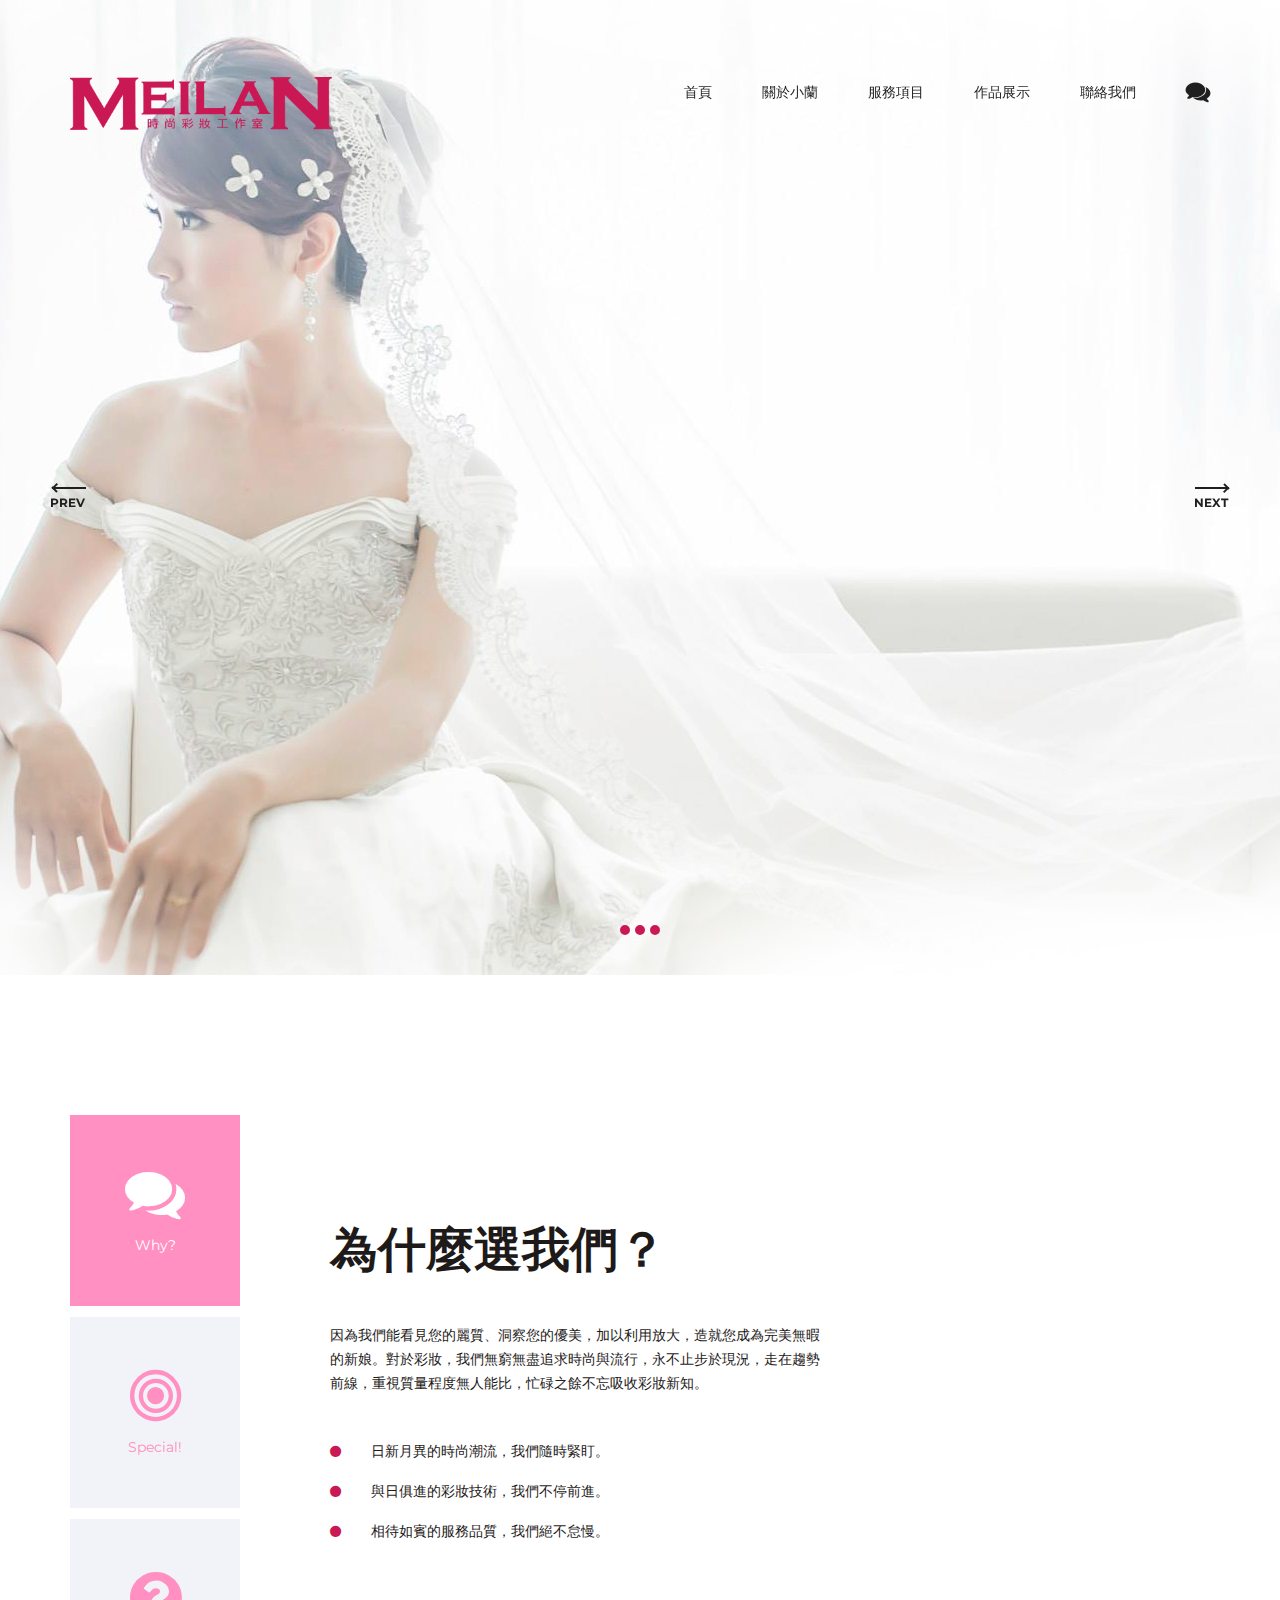
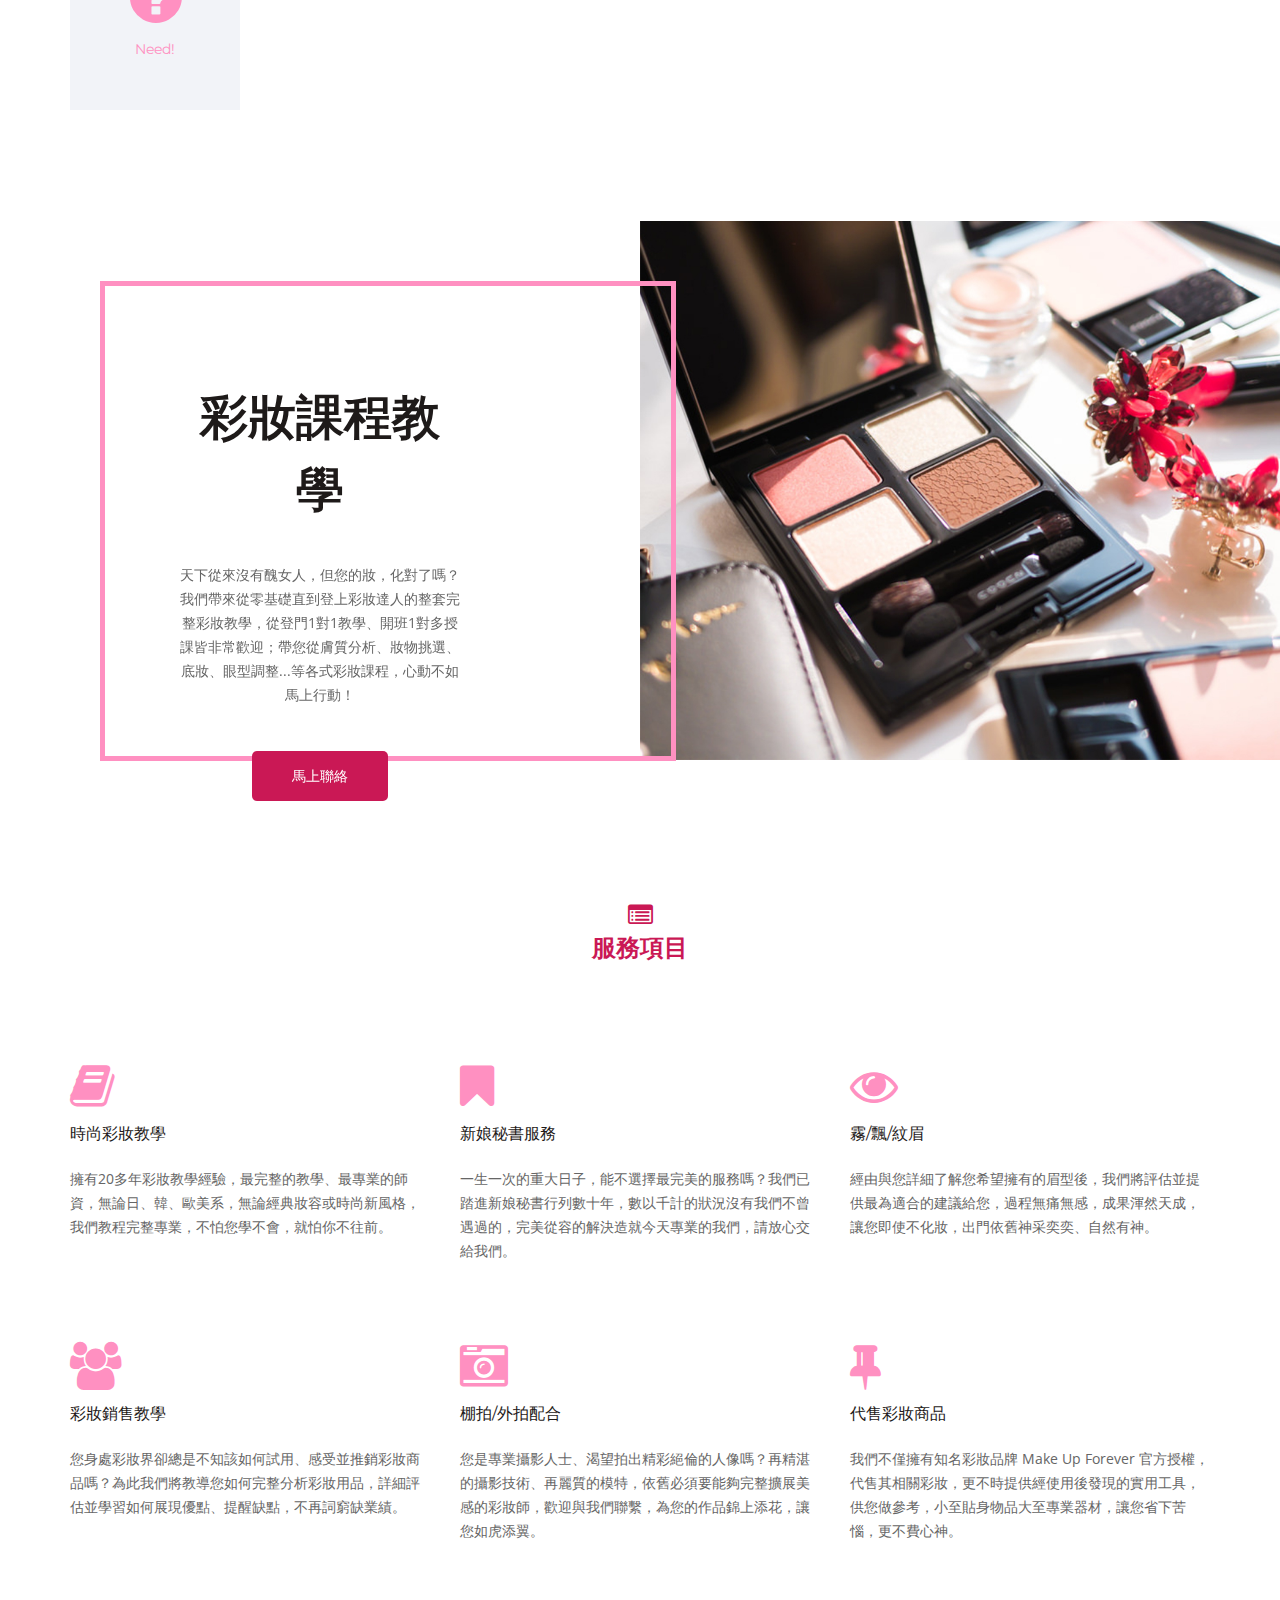
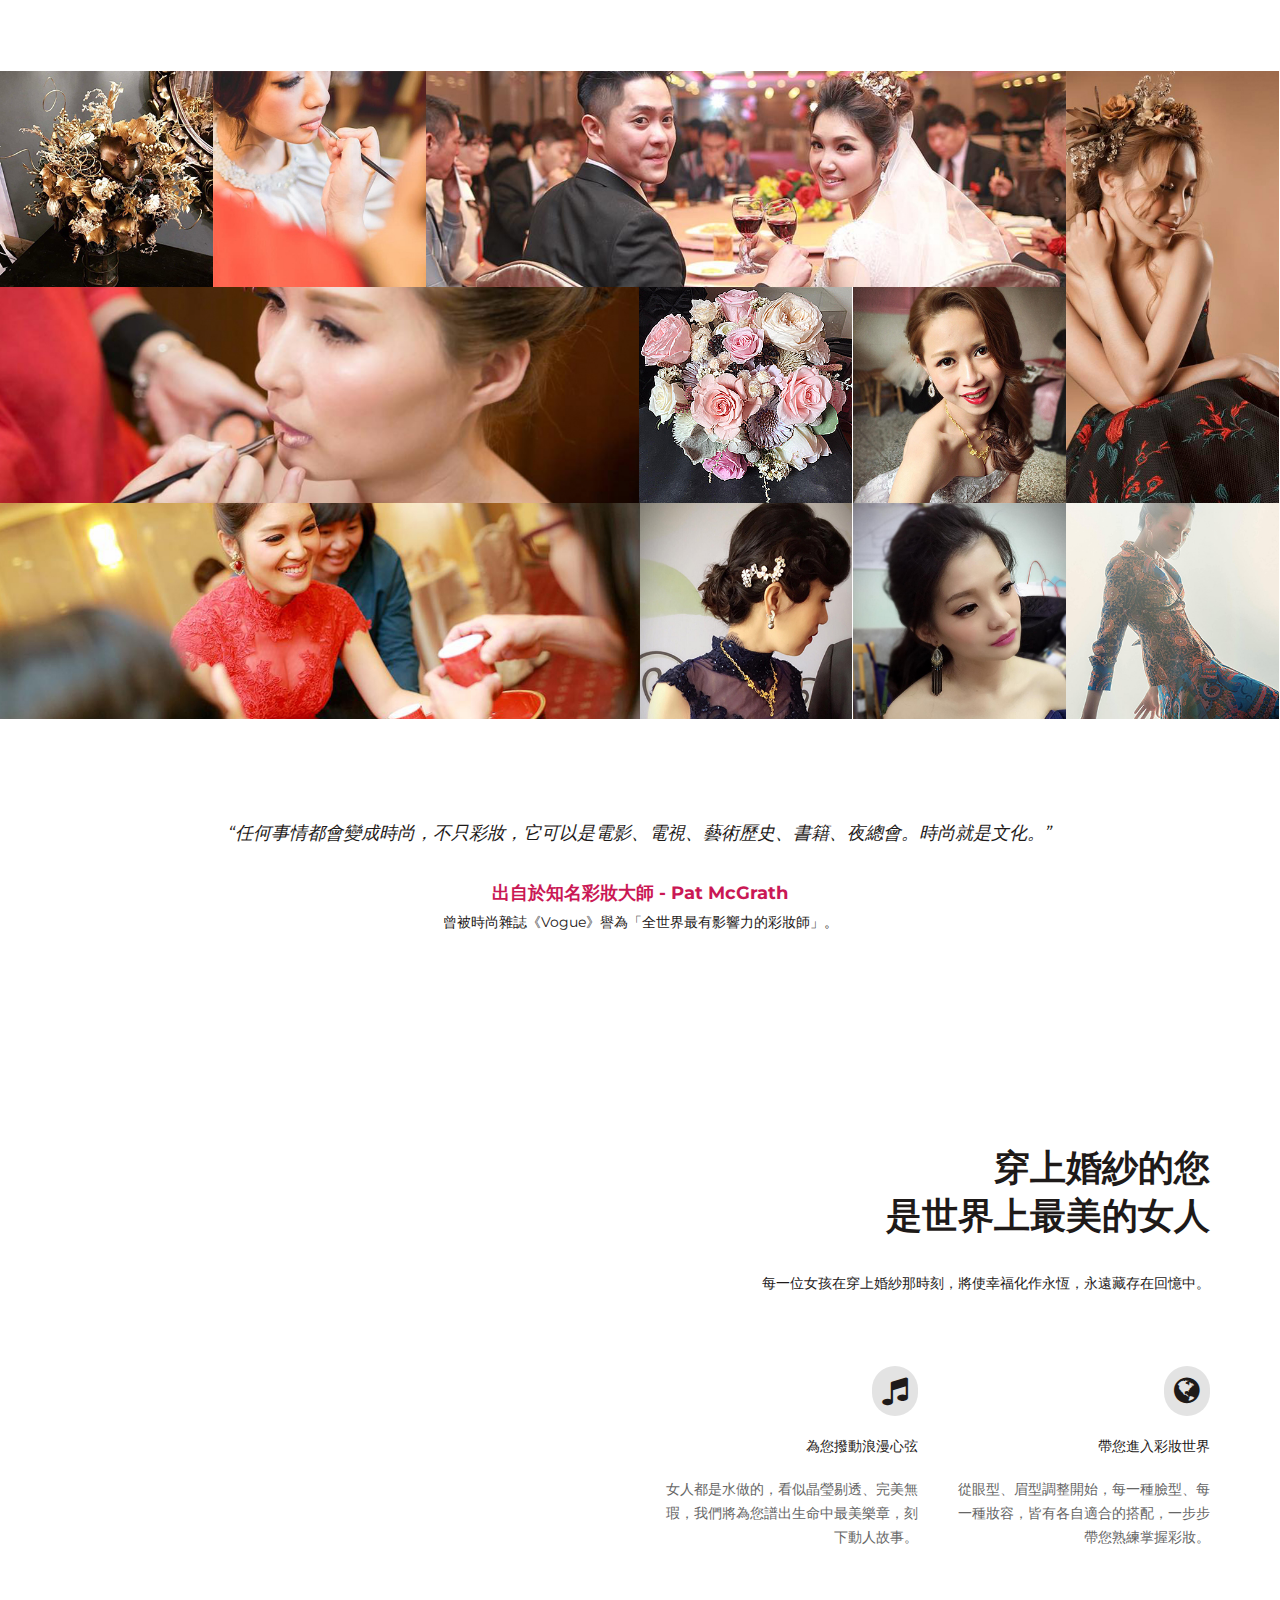
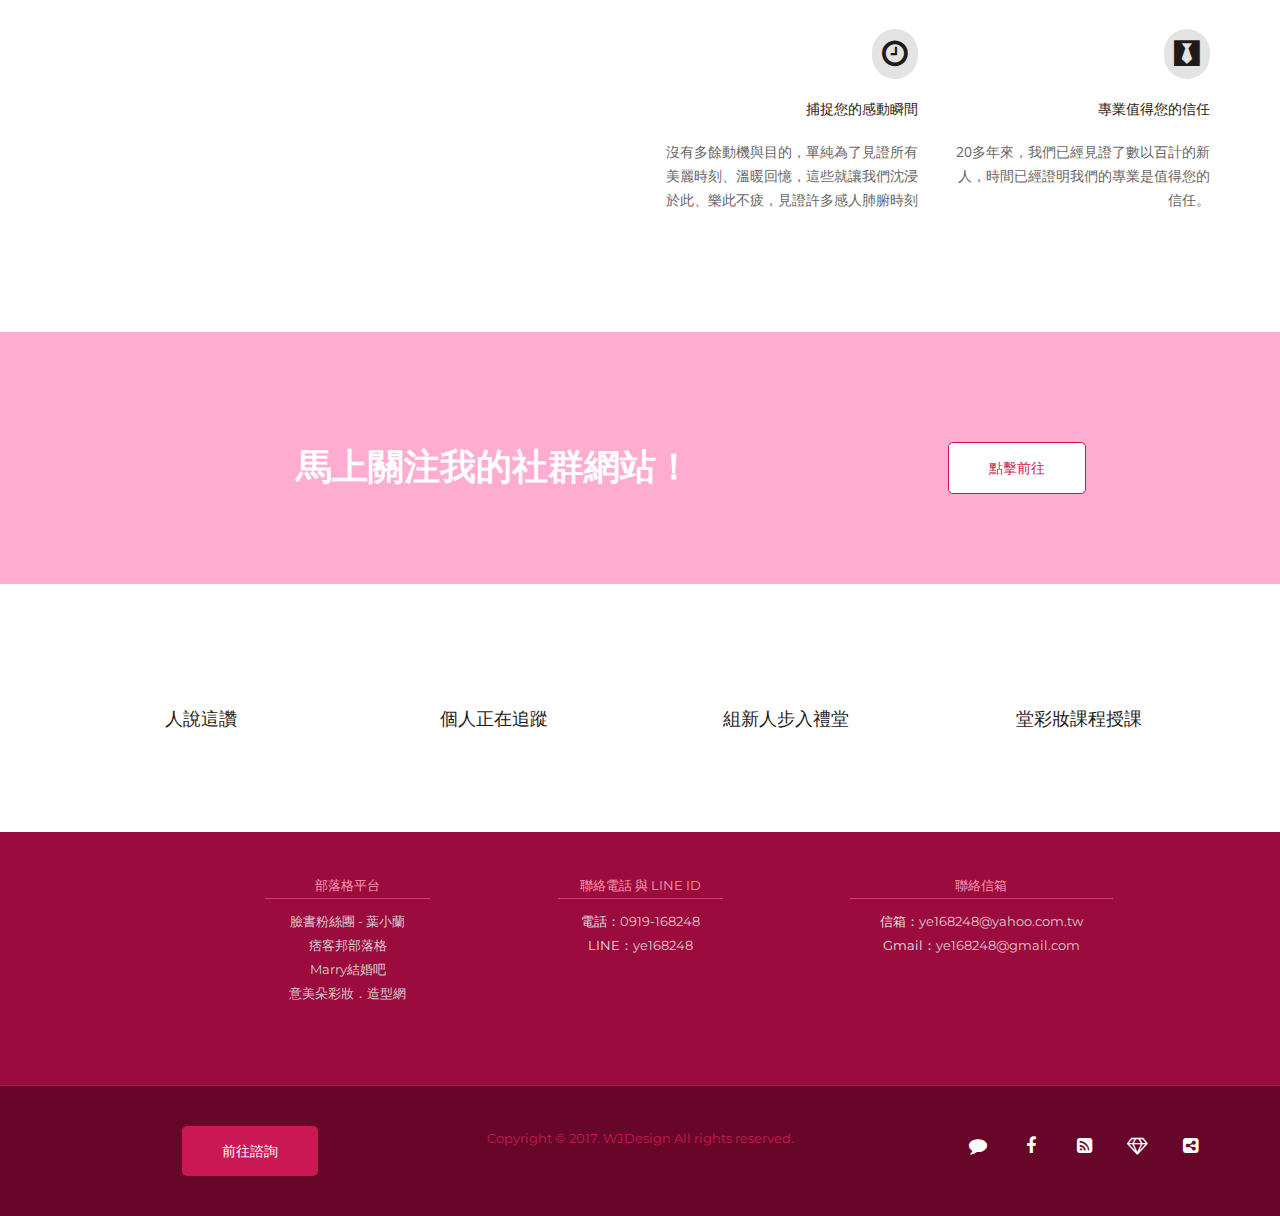
<file: index.html>
<!doctype html>
<html>

<head>

	<meta name="google-site-verification" content="gLCAsUu86RoTsFHAsfUVP_D6Gh4p2AbcOBNcEyYFcns" />
	<meta charset="utf-8">
	<meta http-equiv="X-UA-Compatible" content="IE=edge">
	<meta name="viewport" content="width=device-width, initial-scale=1, maximum-scale=1, user-scalable=0">
	<meta name="keywords" content="葉小蘭時尚彩妝,彩妝,葉小蘭,小蘭,小蘭老師,嘉義小蘭,嘉義葉小蘭,新娘秘書,新秘,新娘,新秘彩妝,美蘭,時尚彩妝">
	<meta name="description" content="給全台灣期待獨一無二的新娘最精緻體貼的服務。">

	<title>葉小蘭時尚彩妝</title>

	<!-- FAVICON AND APPLE TOUCH -->
	<link rel="shortcut icon" href="favicon.ico">
	<link rel="apple-touch-icon-precomposed" sizes="180x180" href="apple-touch-180x180.png">

	<!-- FONTS -->
	<link rel="stylesheet" href="https://fonts.googleapis.com/css?family=Montserrat:400,700|Open+Sans:300,300i,400,400i,700,700i">

	<!-- BOOTSTRAP CSS -->
	<link rel="stylesheet" href="assets/bootstrap/css/bootstrap.min.css">

	<!-- FONT AWESOME -->
	<link rel="stylesheet" href="assets/fonts/fontawesome/css/font-awesome.min.css">

	<!-- BERLIN ICONS -->
	<link rel="stylesheet" href="assets/fonts/berlin-icons/css/berlin-icons.css">

	<!-- FANCYBOX -->
	<link rel="stylesheet" href="assets/plugins/fancybox/jquery.fancybox.css">

	<!-- REVOLUTION SLIDER -->
	<link rel="stylesheet" href="assets/plugins/revolutionslider/css/settings.css">
	<link rel="stylesheet" href="assets/plugins/revolutionslider/css/layers.css">
	<link rel="stylesheet" href="assets/plugins/revolutionslider/css/navigation.css">

	<!-- OWL Carousel -->
	<link rel="stylesheet" href="assets/plugins/owl-carousel/owl.carousel.css">
	<link rel="stylesheet" href="assets/plugins/owl-carousel/owl.transitions.css">

	<!-- YOUTUBE PLAYER -->
	<link rel="stylesheet" href="assets/plugins/ytplayer/css/jquery.mb.YTPlayer.min.css">

	<!-- ANIMATIONS -->
	<link rel="stylesheet" href="assets/plugins/animations/animate.min.css">

	<!-- CUSTOM & PAGES STYLE -->
	<link rel="stylesheet" href="assets/css/custom.css">
	<link rel="stylesheet" href="assets/css/pages-style.css">

	<!-- STYLE SWITCHER -->
	<link rel="stylesheet" href="assets/plugins/theme-options/theme-options.css">

	<!-- ALTERNATIVE STYLES -->
	<link rel="stylesheet" href="#" data-style="styles">
</head>

<body>
	<div id="main-container">
		<!-- HEADER -->
		<header id="header">
			<div class="container">
				<div class="row">
					<div class="col-sm-3">
						<!-- LOGO -->
						<div id="logo">
							<a href="index.html">
								<img src="assets/images/logo.png" alt="">
							</a>
						</div>
						<!-- LOGO -->
					</div>
					<!-- col -->
					<div class="col-sm-9">
						<!-- MENU -->
						<nav>
							<a id="mobile-menu-button" href="#">=</a>
							<ul class="menu clearfix" id="menu">
								<li><a href="index.html">首頁</a></li>
								<li><a href="" data-toggle="modal" data-target="#sliderModal">關於小蘭</a></li>
								<li><a href="#section-2">服務項目</a></li>
								<li><a href="#isotope">作品展示</a></li>
								<li><a href="#section-6">聯絡我們</a></li>
								<li class="search">
									<a href="#" class="" data-toggle="modal" data-target="#myModal"><i class="fa fa-comments"></i></a>
									<!-- <div id="search-form-container"> -->
									<!-- <form action="#" id="search-form">
											<iframe src="https://docs.google.com/forms/d/e/1FAIpQLSfN4t8MAKmDRzywm40Zom-I-PSuwtNmtee_IhpUbeAs1rxovg/viewform?embedded=true" width="760" height="500" frameborder="0" marginheight="0" marginwidth="0">載入中…</iframe> -->
									<!-- <input type="search" placeholder="Enter keywords..." name="search" id="search">
											<input type="submit" value="" id="search-submit"> -->
									<!-- </form> -->
									<!-- </div> -->
								</li>
							</ul>
						</nav>
					</div>
					<!-- col -->
				</div>
				<!-- row -->
			</div>
			<!-- container -->
		</header>
		<!-- HEADER -->
		<!-- CONTENT -->
		<div id="page-content">
			<div class="rev_slider_wrapper">
				<div class="rev_slider" data-version="5.0">
					<ul>
						<li data-transition="fade">
							<img src="images/index/revolution-slider/1920x975-1.jpg" alt="">
							<!-- <div class="tp-caption"
								 data-x="left"
								 data-y="bottom"
								 data-speed="700"
								 data-start="1000"
								 data-voffset="-80"
								 data-hoffset="-355"
								 data-transform_in="opacity:0;s:400;"
                                 data-transform_out="opacity:0;s:400;">
								 <img src="images/index/revolution-slider/slide-1-image-1.png" alt="">
							</div> -->
							<div class="tp-caption subtitle" data-x="right" data-y="370" data-speed="700" data-start="1400" data-hoffset="60" data-transform_in="y:-100px;opacity:0;s:400;" data-transform_out="y:-100px;opacity:0;s:400;">
								時尚美學
							</div>
							<div class="tp-caption subtitle2" data-x="right" data-y="490" data-speed="700" data-start="1800" data-hoffset="60" data-transform_in="y:100px;opacity:0;s:400;" data-transform_out="y:100px;opacity:0;s:400;">
								共譜唯美的世紀婚禮
							</div>
							<div class="tp-caption title tp-resizeme" data-x="right" data-y="420" data-speed="700" data-start="2200" data-hoffset="60" data-transform_in="x:[105%];z:0;rX:45deg;rY:0deg;rZ:90deg;sX:1;sY:1;skX:0;skY:0;s:400;e:Power4.easeInOut;" data-transform_out="y:[100%];s:1000;e:Power2.easeInOut;s:1000;e:Power2.easeInOut;"
							  data-mask_in="x:0px;y:0px;s:inherit;e:inherit;" data-mask_out="x:inherit;y:inherit;s:inherit;e:inherit;" data-splitin="chars" data-splitout="none" data-responsive_offset="on" data-elementdelay="0.05">
								完美呈現夢幻妝感
							</div>
							<div class="tp-caption tp-shape tp-shapewrapper  tp-resizeme" id="shape-1-layer" data-x="right" data-y="310" data-speed="700" data-start="2500" data-hoffset="30" data-width="735" data-height="260" data-whitespace="nowrap" data-transform_idle="o:1;" data-transform_in="x:-450px;opacity:0;s:400;"
							  data-transform_out="opacity:0;s:400;" data-responsive_offset="on" style="z-index: 9;
								background-color: transparent;">
							</div>
							<div class="tp-caption" data-x="right" data-y="590" data-speed="700" data-start="3500" data-hoffset="30" data-transform_in="y:100px;opacity:0;s:400;" data-transform_out="y:100px;opacity:0;s:400;">
								<a class="btn btn-default" data-toggle="modal" data-target="#sliderModal">詳細內容</a>
							</div>
						</li>
						<li data-transition="fade">
							<img src="images/index/revolution-slider/1920x975-2.jpg" alt="">
							<div class="tp-caption subtitle" data-x="right" data-y="340" data-speed="700" data-start="1000" data-hoffset="30" data-transform_in="y:-100px;opacity:0;s:400;" data-transform_out="y:-100px;opacity:0;s:400;">
								量身打造
							</div>
							<div class="tp-caption text text-right" data-x="right" data-y="470" data-speed="700" data-start="1400" data-hoffset="30" data-transform_in="y:100px;opacity:0;s:400;" data-transform_out="y:100px;opacity:0;s:400;">
								每個女孩，都有屬於自己的故事。<br/> 而每個故事，都值得被呵護對待。
								<br/> 請放心牽起我們，讓我們細心寫下您的故事。
							</div>
							<div class="tp-caption title-large tp-resizeme" data-x="right" data-y="380" data-speed="700" data-start="1000" data-hoffset="30" data-transform_in="x:[105%];z:0;rX:45deg;rY:0deg;rZ:90deg;sX:1;sY:1;skX:0;skY:0;s:400;e:Power4.easeInOut;" data-transform_out="y:[100%];s:1000;e:Power2.easeInOut;s:1000;e:Power2.easeInOut;"
							  data-mask_in="x:0px;y:0px;s:inherit;e:inherit;" data-mask_out="x:inherit;y:inherit;s:inherit;e:inherit;" data-splitin="chars" data-splitout="none" data-responsive_offset="on" data-elementdelay="0.05">
								塑造最美新娘
							</div>
							<div class="tp-caption" data-x="right" data-y="590" data-speed="700" data-start="2500" data-hoffset="30" data-transform_in="y:100px;opacity:0;s:400;" data-transform_out="y:100px;opacity:0;s:400;">
								<a class="btn btn-default" data-toggle="modal" data-target="#sliderModal">詳細內容</a>
							</div>
						</li>
						<li data-transition="fade">
							<img src="images/index/revolution-slider/1920x975-3.jpg" alt="">
							<!-- <div class="tp-caption"
								 data-x="right"
								 data-y="bottom"
								 data-hoffset="-200"
								 data-speed="700"
								 data-start="1000"
								 data-transform_in="opacity:0;s:400;"
                                 data-transform_out="opacity:0;s:400;">
								 <img src="images/index/revolution-slider/slide-3-image-1.png" alt="">
							</div> -->
							<div class="tp-caption subtitle" data-x="left" data-y="340" data-speed="700" data-start="1500" data-hoffset="30" data-transform_in="y:-100px;opacity:0;s:400;" data-transform_out="y:-100px;opacity:0;s:400;">
								動人樂章
							</div>
							<div class="tp-caption title-large tp-resizeme" data-x="left" data-y="400" data-speed="700" data-start="1200" data-hoffset="30" data-transform_in="x:[105%];z:0;rX:45deg;rY:0deg;rZ:90deg;sX:1;sY:1;skX:0;skY:0;s:400;e:Power4.easeInOut;" data-transform_out="y:[100%];s:1000;e:Power2.easeInOut;s:1000;e:Power2.easeInOut;"
							  data-mask_in="x:0px;y:0px;s:inherit;e:inherit;" data-mask_out="x:inherit;y:inherit;s:inherit;e:inherit;" data-splitin="chars" data-splitout="none" data-responsive_offset="on" data-elementdelay="0.05">
								讓我們攜手創造
							</div>
							<div class="tp-caption" data-x="left" data-y="555" data-speed="700" data-start="2500" data-hoffset="30" data-transform_in="y:100px;opacity:0;s:400;" data-transform_out="y:100px;opacity:0;s:400;">
								<a class="btn btn-default" data-toggle="modal" data-target="#sliderModal">詳細內容</a>
							</div>
						</li>
					</ul>
				</div>
				<!-- rev_slider -->
			</div>
			<!-- rev_slider_wrapper -->
			<section class="full-section parallax" id="section-1" data-stellar-background-ratio="0.1">
				<div class="full-section-container">
					<div class="container">
						<div class="row">
							<div class="col-md-8">
								<div class="vertical-tabs">
									<div class="row">
										<div class="col-sm-3">
											<ul class="nav nav-tabs">
												<li class="active">
													<a data-toggle="tab" href="#tab-2-1">
														<i class="fa fa-comments"></i>
														<h6>Why?</h6>
													</a>
												</li>
												<li>
													<a data-toggle="tab" href="#tab-2-2">
														<i class="fa fa-bullseye"></i>
														<h6>Special!</h6>
													</a>
												</li>
												<li>
													<a data-toggle="tab" href="#tab-2-3">
													<i class="fa fa-question-circle"></i>
													<h6>Need!</h6>
												</a>
												</li>
											</ul>
										</div>
										<!-- col -->
										<div class="col-sm-offset-1 col-sm-8">
											<div class="tab-content">
												<div id="tab-2-1" class="tab-pane fade in active">
													<br>
													<br>
													<h1>為什麼選我們？</h1>
													<br>
													<p>因為我們能看見您的麗質、洞察您的優美，加以利用放大，造就您成為完美無暇的新娘。對於彩妝，我們無窮無盡追求時尚與流行，永不止步於現況，走在趨勢前線，重視質量程度無人能比，忙碌之餘不忘吸收彩妝新知。</p>
													<br>
													<ul class="bullet-list">
														<li>日新月異的時尚潮流，我們隨時緊盯。</li>
														<li>與日俱進的彩妝技術，我們不停前進。</li>
														<li>相待如賓的服務品質，我們絕不怠慢。</li>
													</ul>
												</div>
												<!-- tab-pane -->
												<div id="tab-2-2" class="tab-pane fade">
													<br>
													<br>
													<h1>獨一無二的你</h1>
													<br>
													<p>每一位新娘，都有獨一無二的故事、獨一無二的願望、獨一無二的未來，為了如此獨特的您，我們也將全力獻上獨一無二的服務、獨一無二的造型、獨一無二的回憶給您。</p>
												</div>
												<!-- tab-pane -->
												<div id="tab-2-3" class="tab-pane fade">
													<br>
													<br>
													<h1>彩妝須知</h1>
													<br>
													<p>彩妝設計師告訴你，你必須：</p>
													<br>
													<ul class="bullet-list">
														<li>先觀察、再分析，才上妝</li>
														<li>每日至少1小時觀看國外彩妝資訊。</li>
														<li>減少使用修圖軟體，以真實妝感紀錄下自己能力的累積</li>
													</ul>
												</div>
												<!-- tab-pane -->
											</div>
											<!-- tab-content -->
										</div>
										<!-- col -->
									</div>
									<!-- row -->
								</div>
								<!-- vertical-tabs -->
							</div>
							<!-- col -->
						</div>
						<!-- row -->
					</div>
					<!-- container -->
				</div>
				<!-- full-section-container -->
			</section>
			<!-- full-section -->
			<div class="owl-carousel custom-content">
				<section id="section-2">
					<div class="slider-left-side">
						<h1>彩妝課程教學</h1>
						<br>
						<p>天下從來沒有醜女人，但您的妝，化對了嗎？<br/>我們帶來從零基礎直到登上彩妝達人的整套完整彩妝教學，從登門1對1教學、開班1對多授課皆非常歡迎；帶您從膚質分析、妝物挑選、底妝、眼型調整...等各式彩妝課程，心動不如馬上行動！</p>
						<br>
						<a class="btn btn-default" href="#" data-toggle="modal" data-target="#myModal">馬上聯絡</a>
					</div>
					<!-- slider-left-side -->
					<div class="slider-right-side">
						<img alt="" src="images/index/1045x880-1.jpg">
					</div>
					<!-- slider-right-side -->
				</section>
				<section id="section-3">
					<div class="slider-left-side">
						<h1>新娘秘書服務</h1>
						<br>
						<p>"在這一生一次的重大日子裡，不許任何意外打擾您"，從事10多年專業的老師從頭為您打理，隨時待命保護您、呵護您，任何狀況全都在我們掌控之中，請放心將自己交給我們。</p>
						<br>
						<a class="btn btn-default" href="#" data-toggle="modal" data-target="#myModal">馬上聯絡</a>
					</div>
					<!-- slider-left-side -->
					<div class="slider-right-side">
						<img alt="" src="images/index/1045x880-2.jpg">
					</div>
					<!-- slider-right-side -->
				</section>
				<section id="section-4">
					<div class="slider-left-side">
						<h1>霧眉&紋眉</h1>
						<br>
						<p>常常被認為妝前無精打采嗎？或您天生眉毛毛流旺盛嗎？天生旺盛的眉毛，毛根大多較粗較硬，導致眉毛過度死黑；無論您是否不化妝就非常無神，又或是毛流狂妄不受控，我們都能為您找到最為適合的眉型，搭配無痛感麻藥，讓您即刻擁有完美眉型。</p>
						<!-- <p>"工欲善其事，必先利其器"，無論您身在新娘秘書行列、又或是自行練習操作、甚至僅個人使用，再好的功夫依舊需要得心應手的工具才能發揮，但茫茫彩妝工具，什麼好什麼壞呢？為此我們不定時的提供謹慎篩選後的優質物品給您作參考，小至貼身物品大至專業器材，讓您省下苦惱，更不費心神。</p> -->
						<br>
						<a class="btn btn-default" href="#" data-toggle="modal" data-target="#myModal">馬上聯絡</a>
					</div>
					<!-- slider-left-side -->
					<div class="slider-right-side">
						<img src="images/index/1045x880-3.jpg" alt="">
					</div>
					<!-- slider-right-side -->
				</section>
				<!-- full-section -->
			</div>
			<!-- owl-carousel -->
			<br>
			<br>
			<br>
			<div class="container">
				<div class="row">
					<div class="col-sm-12">
						<div class="headline">
							<i class="fa fa-list-alt"></i>
							<h3>服務項目</h3>
						</div>
						<!-- headline -->
					</div>
					<!-- col -->
				</div>
				<!-- row -->
			</div>
			<!-- container -->
			<div class="container">
				<div class="row">
					<div class="col-sm-4">
						<div class="service-box style-1">
							<i class="fa fa-book"></i>
							<div class="service-box-content">
								<h5><a>時尚彩妝教學</a></h5>
								<p>擁有20多年彩妝教學經驗，最完整的教學、最專業的師資，無論日、韓、歐美系，無論經典妝容或時尚新風格，我們教程完整專業，不怕您學不會，就怕你不往前。</p>
							</div>
							<!-- service-box-content -->
						</div>
						<!-- service-box -->
					</div>
					<!-- col -->
					<div class="col-sm-4">
						<div class="service-box style-1">
							<i class="fa fa-bookmark"></i>
							<div class="service-box-content">
								<h5><a>新娘秘書服務</a></h5>
								<p>一生一次的重大日子，能不選擇最完美的服務嗎？我們已踏進新娘秘書行列數十年，數以千計的狀況沒有我們不曾遇過的，完美從容的解決造就今天專業的我們，請放心交給我們。</p>
							</div>
							<!-- service-box-content -->
						</div>
						<!-- service-box -->
					</div>
					<!-- col -->
					<div class="col-sm-4">
						<div class="service-box style-1">
							<i class="fa fa-eye"></i>
							<div class="service-box-content">
								<h5><a>霧/飄/紋眉</a></h5>
								<p>經由與您詳細了解您希望擁有的眉型後，我們將評估並提供最為適合的建議給您，過程無痛無感，成果渾然天成，讓您即使不化妝，出門依舊神采奕奕、自然有神。</p>
							</div>
							<!-- service-box-content -->
						</div>
						<!-- service-box -->
					</div>
					<!-- col -->
				</div>
				<!-- row -->
				<div class="row">
					<div class="col-sm-4">
						<div class="service-box style-1">
							<i class="fa fa-users"></i>
							<div class="service-box-content">
								<h5><a>彩妝銷售教學</a></h5>
								<p>您身處彩妝界卻總是不知該如何試用、感受並推銷彩妝商品嗎？為此我們將教導您如何完整分析彩妝用品，詳細評估並學習如何展現優點、提醒缺點，不再詞窮缺業績。</p>
							</div>
							<!-- service-box-content -->
						</div>
						<!-- service-box -->
					</div>
					<!-- col -->
					<div class="col-sm-4">
						<div class="service-box style-1">
							<i class="fa fa-camera-retro"></i>
							<div class="service-box-content">
								<h5><a>棚拍/外拍配合</a></h5>
								<p>您是專業攝影人士、渴望拍出精彩絕倫的人像嗎？再精湛的攝影技術、再麗質的模特，依舊必須要能夠完整擴展美感的彩妝師，歡迎與我們聯繫，為您的作品錦上添花，讓您如虎添翼。</p>
							</div>
							<!-- service-box-content -->
						</div>
						<!-- service-box -->
					</div>
					<!-- col -->
					<div class="col-sm-4">
						<div class="service-box style-1">
							<i class="fa fa-thumb-tack"></i>
							<div class="service-box-content">
								<h5><a>代售彩妝商品</a></h5>
								<p>我們不僅擁有知名彩妝品牌 Make Up Forever 官方授權，代售其相關彩妝，更不時提供經使用後發現的實用工具，供您做參考，小至貼身物品大至專業器材，讓您省下苦惱，更不費心神。</p>
							</div>
							<!-- service-box-content -->
						</div>
						<!-- service-box -->
					</div>
					<!-- col -->
				</div>
				<!-- row -->
			</div>
			<!-- container -->
			<br>
			<br>
			<div id="isotope" class="isotope">
				<div class="isotope-item item-width-1">
					<div class="portfolio-item">
						<div class="portfolio-item-thumbnail">
							<img src="images/portfolio/345x350-1.jpg" alt="">
							<div class="portfolio-item-hover">
								<a class="fancybox zoom-action" href="images/portfolio/345x350-1.jpg">+</a>
								<div class="portfolio-item-description">
									<h4><a class="fancybox" href="images/portfolio/345x350-1.jpg">花藝作品</a></h4>
									<h6>Flower Gallery</h6>
								</div>
								<!-- portfolio-item-description -->
							</div>
							<!-- portfolio-item-hover -->
						</div>
						<!-- portfolio-item-thumbnail -->
					</div>
					<!-- portfolio-item -->
				</div>
				<!-- isotope-item -->
				<div class="isotope-item item-width-1">
					<div class="portfolio-item">
						<div class="portfolio-item-thumbnail">
							<img src="images/portfolio/345x350-2.jpg" alt="">
							<div class="portfolio-item-hover">
								<a class="fancybox zoom-action" href="images/portfolio/345x350-2.jpg">+</a>
								<div class="portfolio-item-description">
									<h4><a class="fancybox" href="images/portfolio/345x350-2.jpg">彩妝教學</a></h4>
									<h6>Makeup Lesson</h6>
								</div>
								<!-- portfolio-item-description -->
							</div>
							<!-- portfolio-item-hover -->
						</div>
						<!-- portfolio-item-thumbnail -->
					</div>
					<!-- portfolio-item -->
				</div>
				<!-- isotope-item -->
				<div class="isotope-item item-width-3">
					<div class="portfolio-item">
						<div class="portfolio-item-thumbnail">
							<img src="images/portfolio/1035x350-1.jpg" alt="">
							<div class="portfolio-item-hover">
								<a class="fancybox zoom-action" href="images/portfolio/1035x350-1.jpg">+</a>
								<div class="portfolio-item-description">
									<h4><a class="fancybox" href="images/portfolio/1035x350-1.jpg">中式婚禮</a></h4>
									<h6>Chinese Wedding</h6>
								</div>
								<!-- portfolio-item-description -->
							</div>
							<!-- portfolio-item-hover -->
						</div>
						<!-- portfolio-item-thumbnail -->
					</div>
					<!-- portfolio-item -->
				</div>
				<!-- isotope-item -->
				<div class="isotope-item item-width-1">
					<div class="portfolio-item">
						<div class="portfolio-item-thumbnail">
							<img src="images/portfolio/345x700-1.jpg" alt="">
							<div class="portfolio-item-hover">
								<a class="fancybox zoom-action" href="images/portfolio/345x700-1.jpg">+</a>
								<div class="portfolio-item-description">
									<h4><a class="fancybox" href="images/portfolio/345x700-1.jpg">棚拍作品</a></h4>
									<h6>Studio Shoot</h6>
								</div>
								<!-- portfolio-item-description -->
							</div>
							<!-- portfolio-item-hover -->
						</div>
						<!-- portfolio-item-thumbnail -->
					</div>
					<!-- portfolio-item -->
				</div>
				<!-- isotope-item -->
				<div class="isotope-item item-width-3">
					<div class="portfolio-item">
						<div class="portfolio-item-thumbnail">
							<img src="images/portfolio/1035x350-3.jpg" alt="">
							<div class="portfolio-item-hover">
								<a class="fancybox zoom-action" href="images/portfolio/1035x350-3.jpg">+</a>
								<div class="portfolio-item-description">
									<h4><a class="fancybox" href="images/portfolio/1035x350-3.jpg">彩妝教學</a></h4>
									<h6>Makeup Lesson</h6>
								</div>
								<!-- portfolio-item-description -->
							</div>
							<!-- portfolio-item-hover -->
						</div>
						<!-- portfolio-item-thumbnail -->
					</div>
					<!-- portfolio-item -->
				</div>
				<!-- isotope-item -->
				<div class="isotope-item item-width-1">
					<div class="portfolio-item">
						<div class="portfolio-item-thumbnail">
							<img src="images/portfolio/345x350-3.jpg" alt="">
							<div class="portfolio-item-hover">
								<a class="fancybox zoom-action" href="images/portfolio/345x350-3.jpg">+</a>
								<div class="portfolio-item-description">
									<h4><a class="fancybox" href="images/portfolio/345x350-3.jpg">花藝作品</a></h4>
									<h6>Flower Gallery</h6>
								</div>
								<!-- portfolio-item-description -->
							</div>
							<!-- portfolio-item-hover -->
						</div>
						<!-- portfolio-item-thumbnail -->
					</div>
					<!-- portfolio-item -->
				</div>
				<!-- isotope-item -->
				<div class="isotope-item item-width-1">
					<div class="portfolio-item">
						<div class="portfolio-item-thumbnail">
							<img src="images/portfolio/345x350-4.jpg" alt="">
							<div class="portfolio-item-hover">
								<a class="fancybox zoom-action" href="images/portfolio/345x350-4.jpg">+</a>
								<div class="portfolio-item-description">
									<h4><a class="fancybox" href="images/portfolio/345x350-4.jpg">中式婚禮</a></h4>
									<h6>Chinese Wedding</h6>
								</div>
								<!-- portfolio-item-description -->
							</div>
							<!-- portfolio-item-hover -->
						</div>
						<!-- portfolio-item-thumbnail -->
					</div>
					<!-- portfolio-item -->
				</div>
				<!-- isotope-item -->
				<div class="isotope-item item-width-1">
					<div class="portfolio-item">
						<div class="portfolio-item-thumbnail">
							<img src="images/portfolio/345x350-5.jpg" alt="">
							<div class="portfolio-item-hover">
								<a class="fancybox zoom-action" href="images/portfolio/345x350-5.jpg">+</a>
								<div class="portfolio-item-description">
									<h4><a class="fancybox" href="images/portfolio/345x350-5.jpg">歐式妝髮</a></h4>
									<h6>Europe Style</h6>
								</div>
								<!-- portfolio-item-description -->
							</div>
							<!-- portfolio-item-hover -->
						</div>
						<!-- portfolio-item-thumbnail -->
					</div>
					<!-- portfolio-item -->
				</div>
				<!-- isotope-item -->
				<div class="isotope-item item-width-1">
					<div class="portfolio-item">
						<div class="portfolio-item-thumbnail">
							<img src="images/portfolio/345x350-6.jpg" alt="">
							<div class="portfolio-item-hover">
								<a class="fancybox zoom-action" href="images/portfolio/345x350-6.jpg">+</a>
								<div class="portfolio-item-description">
									<h4><a class="fancybox" href="images/portfolio/345x350-6.jpg">日韓妝髪</a></h4>
									<h6>Japanese Style</h6>
								</div>
								<!-- portfolio-item-description -->
							</div>
							<!-- portfolio-item-hover -->
						</div>
						<!-- portfolio-item-thumbnail -->
					</div>
					<!-- portfolio-item -->
				</div>
				<!-- isotope-item -->
				<div class="isotope-item item-width-1">
					<div class="portfolio-item">
						<div class="portfolio-item-thumbnail">
							<img src="images/portfolio/345x350-7.jpg" alt="">
							<div class="portfolio-item-hover">
								<a class="fancybox zoom-action" href="images/portfolio/345x350-7.jpg">+</a>
								<div class="portfolio-item-description">
									<h4><a class="fancybox" href="images/portfolio/345x350-7.jpg">攝影作品</a></h4>
									<h6>Shooting Gallery</h6>
								</div>
								<!-- portfolio-item-description -->
							</div>
							<!-- portfolio-item-hover -->
						</div>
						<!-- portfolio-item-thumbnail -->
					</div>
					<!-- portfolio-item -->
				</div>
				<!-- isotope-item -->
				<div class="isotope-item item-width-3">
					<div class="portfolio-item">
						<div class="portfolio-item-thumbnail">
							<img src="images/portfolio/1035x350-4.jpg" alt="">
							<div class="portfolio-item-hover">
								<a class="fancybox zoom-action" href="images/portfolio/1035x350-4.jpg">+</a>
								<div class="portfolio-item-description">
									<h4><a class="fancybox" href="images/portfolio/1035x350-4.jpg">中式婚禮</a></h4>
									<h6>Chinese Wedding</h6>
								</div>
								<!-- portfolio-item-description -->
							</div>
							<!-- portfolio-item-hover -->
						</div>
						<!-- portfolio-item-thumbnail -->
					</div>
					<!-- portfolio-item -->
				</div>
				<!-- isotope-item -->
			</div>
			<!-- isotope -->
			<br>
			<br>
			<div class="container">
				<div class="row">
					<div class="col-sm-offset-1 col-sm-10">
						<div class="testimonial">
							<blockquote>
								<h4>“任何事情都會變成時尚，不只彩妝，它可以是電影、電視、藝術歷史、書籍、夜總會。時尚就是文化。”</h4>
							</blockquote>
							<h4>出自於知名彩妝大師 - Pat McGrath</h4>
							<h6>曾被時尚雜誌《Vogue》譽為「全世界最有影響力的彩妝師」。</h6>
						</div>
						<!-- testimonial -->
					</div>
					<!-- col -->
				</div>
				<!-- row -->
			</div>
			<!-- container -->
			<section class="full-section parallax" id="section-5" data-stellar-background-ratio="0.2">
				<div class="full-section-container">
					<div class="container">
						<div class="row">
							<div class="col-md-offset-6 col-md-6 text-right">
								<h2 class="text-uppercase">穿上婚紗的您<br/>是世界上最美的女人</h2>
								<br>
								<h6>每一位女孩在穿上婚紗那時刻，將使幸福化作永恆，永遠藏存在回憶中。</h6>
							</div>
							<!-- col -->
						</div>
						<!-- row -->
					</div>
					<!-- container -->
					<br>
					<br>
					<br>
					<div class="container">
						<div class="row">
							<div class="col-md-offset-6 col-md-3 col-sm-6">
								<div class="service-box style-2">
									<i class="fa fa-music"></i>
									<div class="service-box-content">
										<h6><a>為您撥動浪漫心弦</a></h6>
										<p>女人都是水做的，看似晶瑩剔透、完美無瑕，我們將為您譜出生命中最美樂章，刻下動人故事。</p>
									</div>
									<!-- service-box-content -->
								</div>
								<!-- service-box -->
								<div class="service-box style-2">
									<i class="fa fa-clock-o"></i>
									<div class="service-box-content">
										<h6><a>捕捉您的感動瞬間</a></h6>
										<p>沒有多餘動機與目的，單純為了見證所有美麗時刻、溫暖回憶，這些就讓我們沈浸於此、樂此不疲，見證許多感人肺腑時刻</p>
									</div>
									<!-- service-box-content -->
								</div>
								<!-- service-box -->
							</div>
							<!-- col -->
							<div class="col-md-3 col-sm-6">
								<div class="service-box style-2">
									<i class="fa fa-globe"></i>
									<div class="service-box-content">
										<h6><a>帶您進入彩妝世界</a></h6>
										<p>從眼型、眉型調整開始，每一種臉型、每一種妝容，皆有各自適合的搭配，一步步帶您熟練掌握彩妝。</p>
									</div>
									<!-- service-box-content -->
								</div>
								<!-- service-box -->
								<div class="service-box style-2">
									<i class="fa fa-black-tie"></i>
									<div class="service-box-content">
										<h6><a>專業值得您的信任</a></h6>
										<p>20多年來，我們已經見證了數以百計的新人，時間已經證明我們的專業是值得您的信任。</p>
									</div>
									<!-- service-box-content -->
								</div>
								<!-- service-box -->
							</div>
							<!-- col -->
						</div>
						<!-- row -->
					</div>
					<!-- container -->
				</div>
				<!-- full-section-container -->
			</section>
			<!-- full-section -->
			<section class="full-section dark-section parallax" id="section-6" data-stellar-background-ratio="0.2">
				<div class="full-section-overlay-color"></div>
				<div class="full-section-container">
					<div class="container">
						<div class="row">
							<div class="col-sm-9">
								<h2 class="text-uppercase">馬上關注我的社群網站！</h2>
							</div>
							<!-- col -->
							<div class="col-sm-3">
								<a class="btn btn-white" href="https://www.facebook.com/ye168248/" target="_blank">點擊前往</a>
							</div>
							<!-- col -->
						</div>
						<!-- row -->
					</div>
					<!-- container -->
				</div>
				<!-- full-section-container -->
			</section>
			<!-- full-section -->
			<div class="container">
				<div class="row">
					<div class="col-sm-3">
						<div class="counter">
							<div class="counter-value" data-value="1542"></div>
							<div class="counter-details">
								<h4>人說這讚</h4>
							</div>
							<!-- counter-details -->
						</div>
						<!-- counter -->
					</div>
					<!-- col -->
					<div class="col-sm-3">
						<div class="counter">
							<div class="counter-value" data-value="1529"></div>
							<div class="counter-details">
								<h4>個人正在追蹤</h4>
							</div>
							<!-- counter-details -->
						</div>
						<!-- counter -->
					</div>
					<!-- col -->
					<div class="col-sm-3">
						<div class="counter">
							<div class="counter-value" data-value="193"></div>
							<div class="counter-details">
								<h4>組新人步入禮堂</h4>
							</div>
							<!-- counter-details -->
						</div>
						<!-- counter -->
					</div>
					<!-- col -->
					<div class="col-sm-3">
						<div class="counter">
							<div class="counter-value" data-value="132"></div>
							<div class="counter-details">
								<h4>堂彩妝課程授課</h4>
							</div>
							<!-- counter-details -->
						</div>
						<!-- counter -->
					</div>
					<!-- col -->
				</div>
				<!-- row -->
			</div>
			<!-- container -->
			<br>
			<br>
		</div>
		<!-- PAGE CONTENT -->

		<!-- FOOTER TOP -->
		<!-- <div id="footer-top">

            <div class="container">
				<div class="row">
					<div class="col-sm-12">

						<div class="widget widget-text">

							<p class="text-center last">
								<a class="logo" href="index.html">Berlin</a>
							</p>

						</div>

					</div>
				</div>
			</div>
        </div> -->
		<!-- FOOTER -->
		<div id="footer">
			<div class="container">
				<div class="row">
					<div class="col-sm-offset-2 col-sm-2 text-center">
						<div class="widget widget-contact">
							<h6 class="widget-title">部落格平台</h6>
							<ul>
								<li><a href="https://www.facebook.com/ye168248/" target="_blank">臉書粉絲團 - 葉小蘭</a></li>
								<li><a href="http://ye168248.pixnet.net/blog" target="_blank">痞客邦部落格</a></li>
								<li><a href="https://www.marry.com.tw/studio-9012" target="_blank">Marry結婚吧</a></li>
								<li><a href="http://www.easymakeup.com.tw/Secretary_index_mp_ye168248.html" target="_blank">意美朵彩妝．造型網</a></li>
							</ul>
						</div>
						<!-- widget-contact -->
					</div>
					<!-- col -->
					<div class="col-sm-offset-1 col-sm-2 text-center">
						<div class="widget widget-contact ">
							<h6 class="widget-title">聯絡電話 與 Line ID</h6>
							<ul>
								<li>電話：<a href="tel:0919168248" target="_blank">0919-168248</a></li>
								<li>LINE：<a href="http://line.naver.jp/ti/p/eilpzzzQJ_" target="_blank">ye168248</a></li>
							</ul>
						</div>
						<!-- widget-contact -->
					</div>
					<!-- col -->
					<div class="col-sm-offset-1 col-sm-3 text-center">
						<div class="widget widget-contact">
							<h6 class="widget-title">聯絡信箱</h6>
							<ul>
								<li>信箱：<a href="mailto:ye168248@yahoo.com.tw">ye168248@yahoo.com.tw</a></li>
								<li>Gmail：<a href="mailto:ye168248@gmail.com">ye168248@gmail.com</a></li>
							</ul>
						</div>
						<!-- widget-contact -->
					</div>
					<!-- col -->
				</div>
				<!-- row -->
			</div>
			<!-- container -->
		</div>
		<!-- FOOTER -->
		<!-- FOOTER BOTTOM -->
		<div id="footer-bottom">
			<div class="container">
				<div class="row">
					<div class="col-sm-4 text-center">
						<!-- Trigger the modal with a button -->
						<a class="btn btn-default" href="#" data-toggle="modal" data-target="#myModal">前往諮詢</a>

						<!-- 關於小蘭 -->
						<div id="sliderModal" class="modal fade" role="dialog">
							<div class="modal-dialog">
								<div class="modal-content">
									<div class="modal-header">
										<button type="button" class="close" data-dismiss="modal">&times;</button>
										<h3>關於小蘭</h3>
									</div>
									<div class="modal-body">
										<div class="col-xs-12 col-sm-4">
											<img src="images/about/about-us.jpg" alt="" class="img-responsive">
										</div>
										<div class="col-xs-12 col-sm-8">
											<h4>知名彩妝達人-<a href="https://www.facebook.com/lan168248">葉小蘭(小蘭老師)</a></h4>
											<ul class="aboutList">
												<li>擁有30多年的彩妝和教學經驗</li>
												<li>馬來西亞沙巴SHIELA.L特聘講師</li>
												<li>馬來西亞吉隆坡DE VOUGE WEDDING GALLERY AND ACADEMY講師</li>
												<li>台灣嘉義慶生堂專業彩妝顧問</li>
												<li>台灣嘉義幸福花嫁專業彩妝老師</li>
												<li>新娘物語雜誌寫真彩妝師</li>
											</ul>
										</div>
									</div>
									<div class="modal-footer">
										<div class="social-media">
											<a class="google" href="http://line.naver.jp/ti/p/eilpzzzQJ_" target="_blank"><i class="fa fa-comment"></i></a>
											<a class="facebook" href="https://www.facebook.com/ye168248/" target="_blank"><i class="fa fa-facebook"></i></a>
											<a class="pinterest" href="http://ye168248.pixnet.net/blog" target="_blank"><i class="fa fa-rss-square"></i></a>
											<a class="youtube" href="https://www.marry.com.tw/studio-9012" target="_blank"><i class="fa fa-diamond"></i></a>
											<a class="twitter" href="http://www.easymakeup.com.tw/Secretary_index_mp_ye168248.html" target="_blank"><i class="fa fa-share-alt-square"></i></a>
										</div>
										<button type="button" class="btn btn-default" data-dismiss="modal">Close</button>
									</div>
								</div>
							</div>
						</div>

						<!-- 聯絡我們彈窗 -->
						<div id="myModal" class="modal fade" role="dialog">
							<div class="modal-dialog">
								<div class="modal-content">
									<!-- <div class="modal-header">
										<button type="button" class="close" data-dismiss="modal">&times;</button>
									  </div> -->
									<!-- modal-body -->
									<div class="modal-body">
										<iframe src="https://docs.google.com/forms/d/e/1FAIpQLSfconEiWezVpUFBB7cXZuzLcZhGLgx0m9KUrFnIMA9LdLMa1Q/viewform?embedded=true" width="360" height="500" frameborder="0" marginheight="0" marginwidth="0">正在加载...</iframe>
									</div>
									<!-- modal-footer -->
									<div class="modal-footer">
										<div class="social-media">
											<a class="google" href="http://line.naver.jp/ti/p/eilpzzzQJ_" target="_blank"><i class="fa fa-comment"></i></a>
											<a class="facebook" href="https://www.facebook.com/ye168248/" target="_blank"><i class="fa fa-facebook"></i></a>
											<a class="pinterest" href="http://ye168248.pixnet.net/blog" target="_blank"><i class="fa fa-rss-square"></i></a>
											<a class="youtube" href="https://www.marry.com.tw/studio-9012" target="_blank"><i class="fa fa-diamond"></i></a>
											<a class="twitter" href="http://www.easymakeup.com.tw/Secretary_index_mp_ye168248.html" target="_blank"><i class="fa fa-share-alt-square"></i></a>
										</div>
										<button type="button" class="btn btn-default" data-dismiss="modal">Close</button>
									</div>
								</div>
								<!-- modal-content -->
							</div>
							<!-- modal-dialog -->
						</div>

					</div>
					<!-- col -->
					<div class="col-sm-4 text-center">
						<div class="widget widget-text">
							<div>
								<p class="last"><a target="_blank" href="https://wjdesign.github.io/wjdesign-project/">Copyright &copy; 2017. WJDesign All rights reserved.</a></p>
							</div>
						</div>
					</div>
					<!-- col -->
					<div class="col-sm-4 text-right">
						<div class="widget widget-social">
							<div class="social-media">
								<a class="google" href="http://line.naver.jp/ti/p/eilpzzzQJ_" target="_blank"><i class="fa fa-comment"></i></a>
								<a class="facebook" href="https://www.facebook.com/ye168248/" target="_blank"><i class="fa fa-facebook"></i></a>
								<a class="pinterest" href="http://ye168248.pixnet.net/blog" target="_blank"><i class="fa fa-rss-square"></i></a>
								<a class="youtube" href="https://www.marry.com.tw/studio-9012" target="_blank"><i class="fa fa-diamond"></i></a>
								<a class="twitter" href="http://www.easymakeup.com.tw/Secretary_index_mp_ye168248.html" target="_blank"><i class="fa fa-share-alt-square"></i></a>
							</div>
							<!-- social-media -->
						</div>
						<!-- widget-social -->
					</div>
					<!-- col -->
				</div>
				<!-- row -->
			</div>
			<!-- container -->
		</div>
		<!-- FOOTER BOTTOM -->
	</div>
	<!-- MAIN CONTAINER -->

	<!-- GO TOP -->
	<a id="scroll-up"><i class="fa fa-chevron-up"></i></a>


	<!-- STYLE SWITCHER -->
	<div id="theme-options"></div>


	<!-- jQUERY -->
	<script src="assets/plugins/jquery/jquery-2.2.0.min.js"></script>

	<!-- BOOTSTRAP JS -->
	<script src="assets/bootstrap/js/bootstrap.min.js"></script>

	<!-- VIEWPORT -->
	<script src="assets/plugins/viewport/jquery.viewport.js"></script>

	<!-- MENU -->
	<script src="assets/plugins/menu/hoverIntent.js"></script>
	<script src="assets/plugins/menu/superfish.js"></script>

	<!-- FANCYBOX -->
	<script src="assets/plugins/fancybox/jquery.fancybox.pack.js"></script>

	<!-- REVOLUTION SLIDER -->
	<script src="assets/plugins/revolutionslider/js/jquery.themepunch.tools.min.js"></script>
	<script src="assets/plugins/revolutionslider/js/jquery.themepunch.revolution.min.js"></script>
	<script src="assets/plugins/revolutionslider/js/extensions/revolution.extension.actions.min.js"></script>
	<script src="assets/plugins/revolutionslider/js/extensions/revolution.extension.carousel.min.js"></script>
	<script src="assets/plugins/revolutionslider/js/extensions/revolution.extension.kenburn.min.js"></script>
	<script src="assets/plugins/revolutionslider/js/extensions/revolution.extension.layeranimation.min.js"></script>
	<script src="assets/plugins/revolutionslider/js/extensions/revolution.extension.migration.min.js"></script>
	<script src="assets/plugins/revolutionslider/js/extensions/revolution.extension.navigation.min.js"></script>
	<script src="assets/plugins/revolutionslider/js/extensions/revolution.extension.parallax.min.js"></script>
	<script src="assets/plugins/revolutionslider/js/extensions/revolution.extension.slideanims.min.js"></script>
	<script src="assets/plugins/revolutionslider/js/extensions/revolution.extension.video.min.js"></script>

	<!-- OWL Carousel -->
	<script src="assets/plugins/owl-carousel/owl.carousel.min.js"></script>

	<!-- PARALLAX -->
	<script src="assets/plugins/parallax/jquery.stellar.min.js"></script>

	<!-- ISOTOPE -->
	<script src="assets/plugins/isotope/imagesloaded.pkgd.min.js"></script>
	<script src="assets/plugins/isotope/isotope.pkgd.min.js"></script>

	<!-- PLACEHOLDER -->
	<script src="assets/plugins/placeholders/jquery.placeholder.min.js"></script>

	<!-- CONTACT FORM VALIDATE & SUBMIT -->
	<script src="assets/plugins/validate/jquery.validate.min.js"></script>
	<script src="assets/plugins/submit/jquery.form.min.js"></script>

	<!-- GOOGLE MAPS -->
	<!--<script src="http://maps.google.com/maps/api/js?sensor=false"></script>-->
	<!--<script src="assets/plugins/googlemaps/gmap3.min.js"></script>-->

	<!-- CHARTS -->
	<script src="assets/plugins/charts/jquery.easypiechart.min.js"></script>

	<!-- COUNTER -->
	<script src="assets/plugins/counter/jQuerySimpleCounter.js"></script>

	<!-- YOUTUBE PLAYER -->
	<script src="assets/plugins/ytplayer/jquery.mb.YTPlayer.min.js"></script>

	<!-- ANIMATIONS -->
	<script src="assets/plugins/animations/wow.min.js"></script>

	<!-- SCROLLTO -->
	<!-- <script src="assets/js/jquery.scrollTo.min.js"></script> -->

	<!-- CUSTOM JS -->
	<script src="assets/js/custom.js"></script>

</body>

</html>
</file>
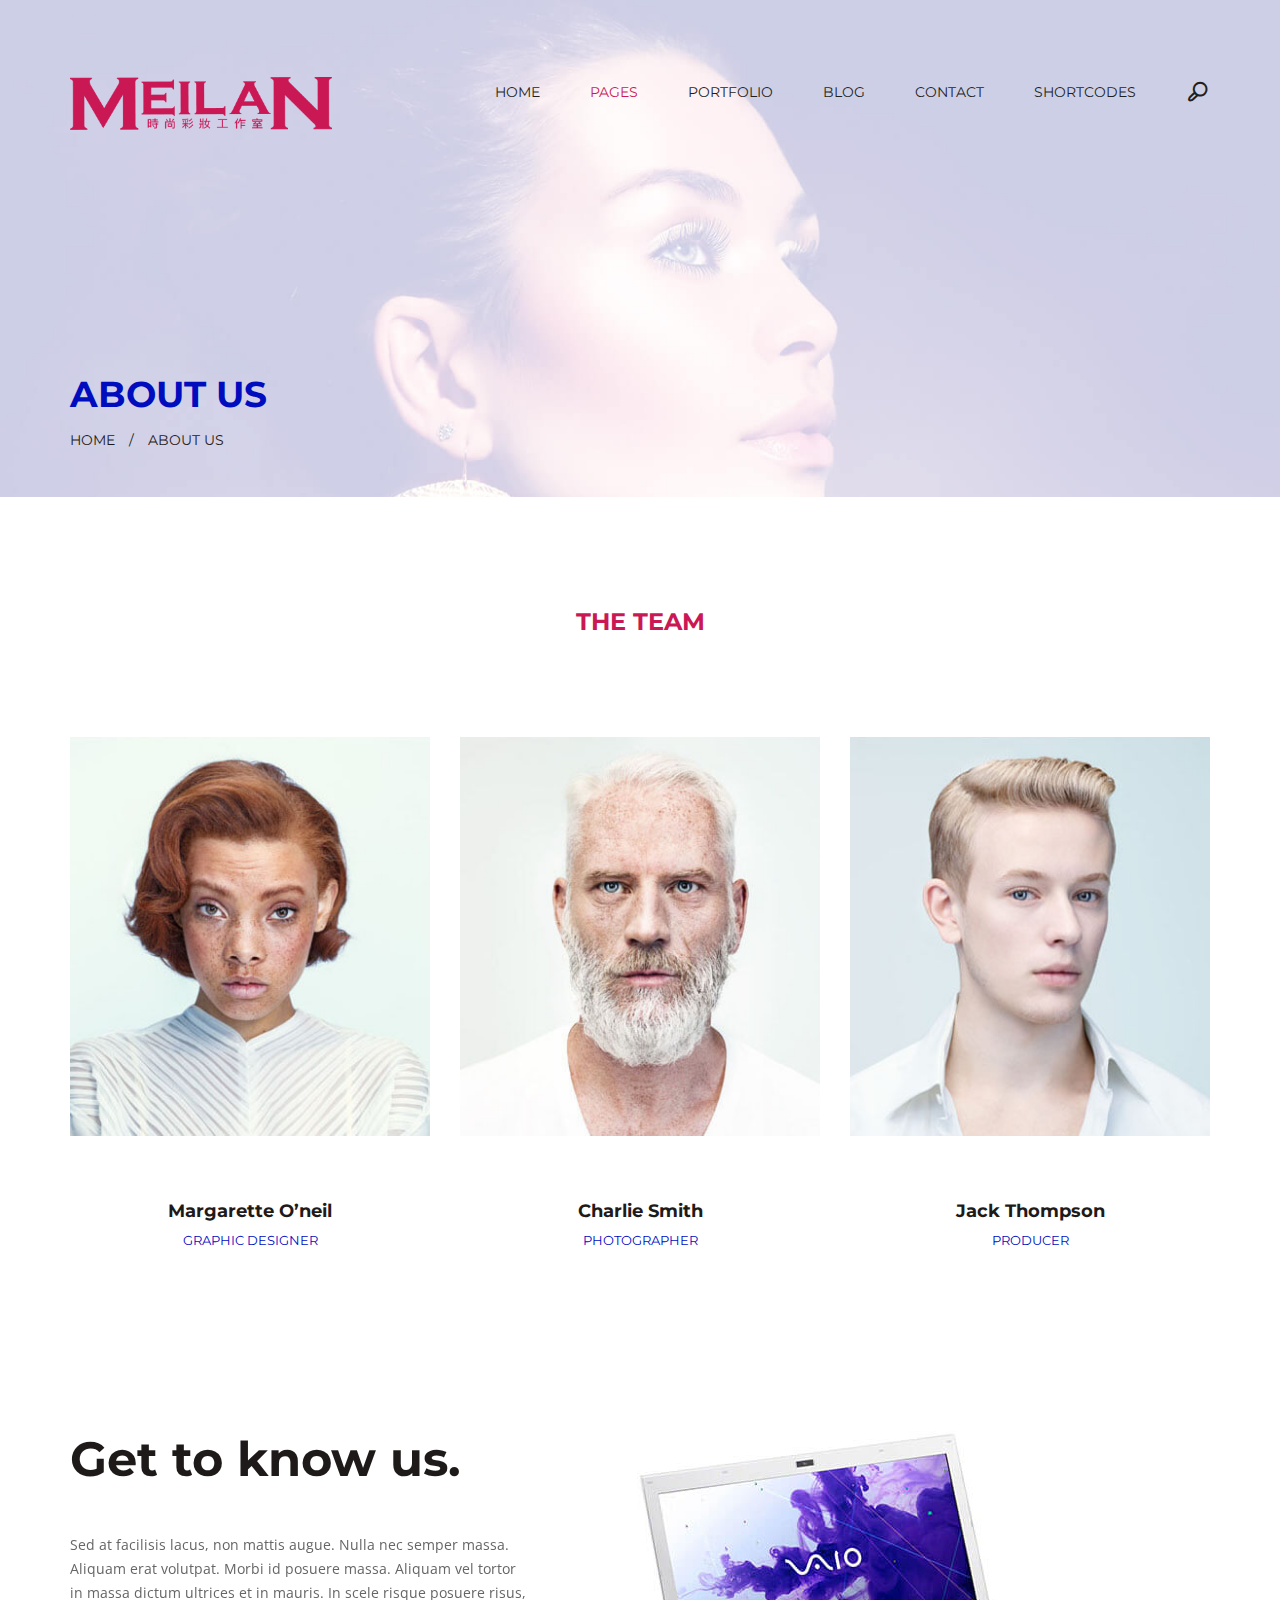
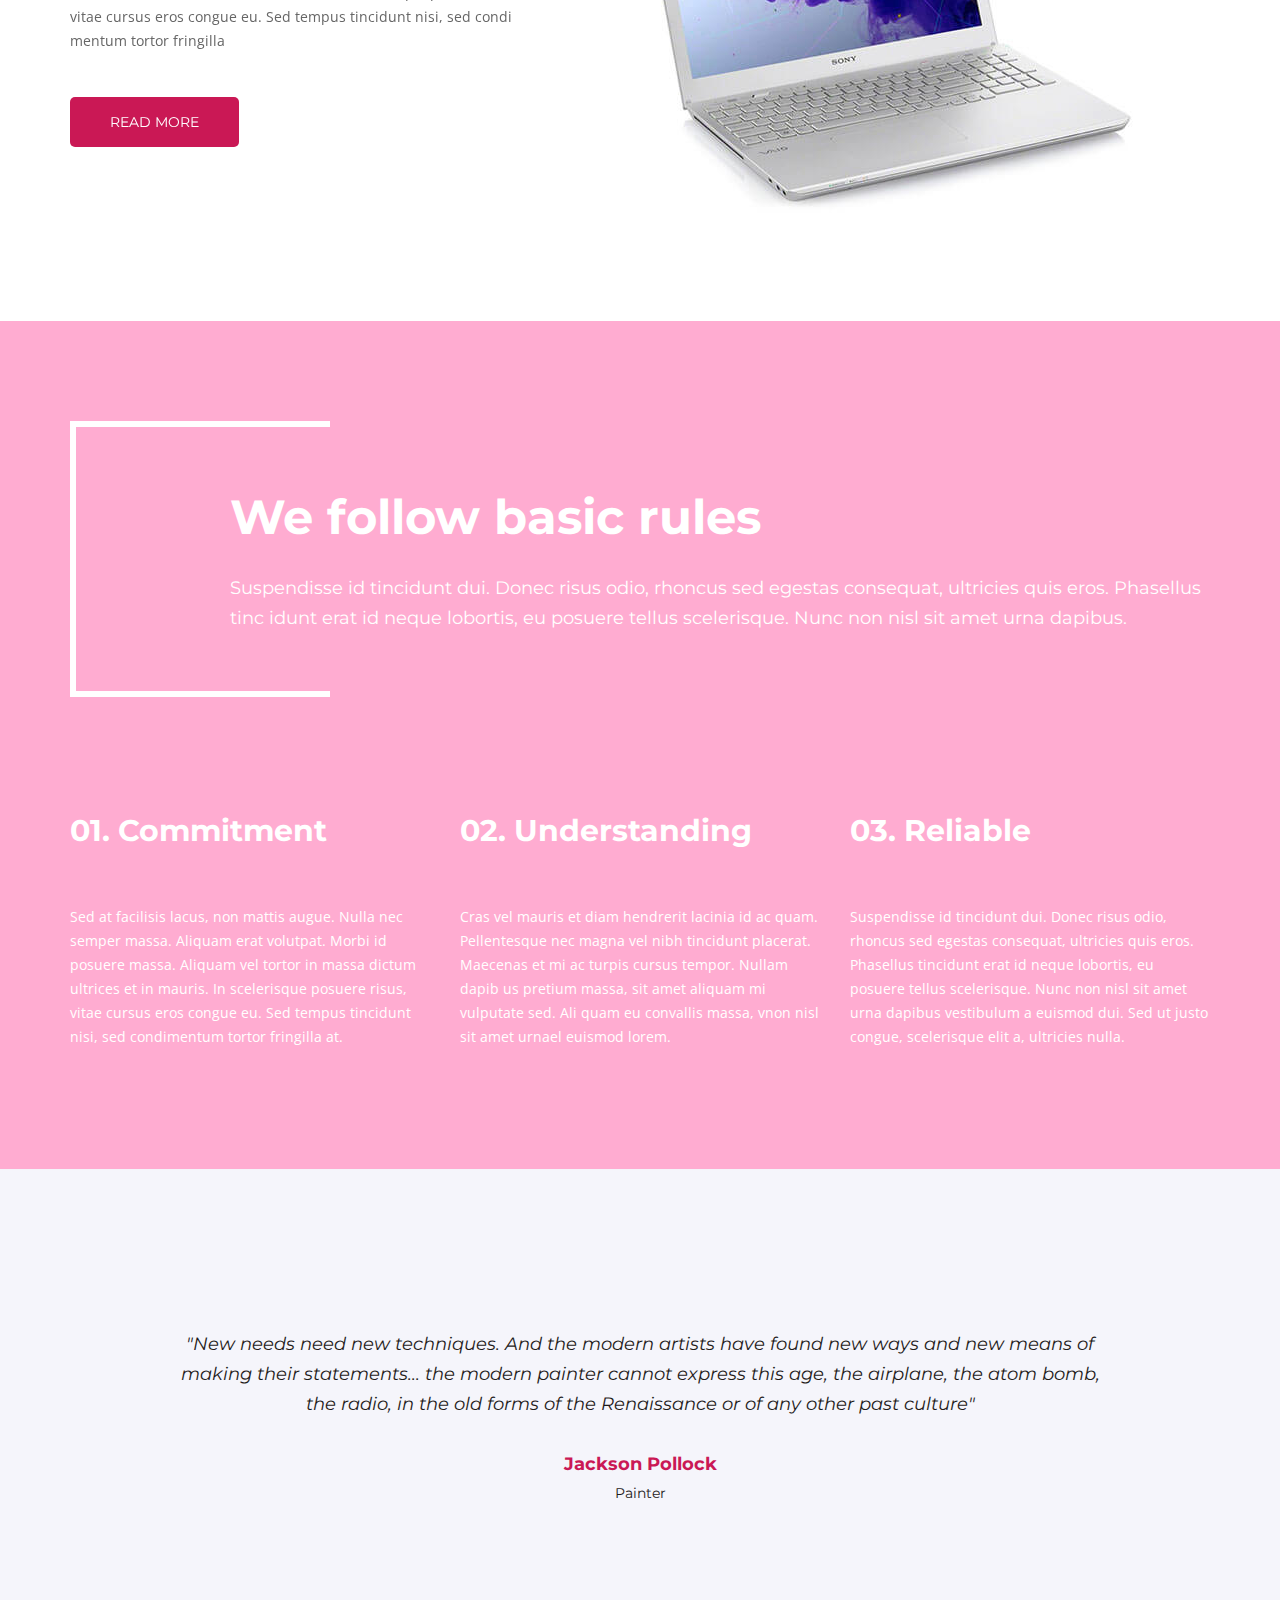
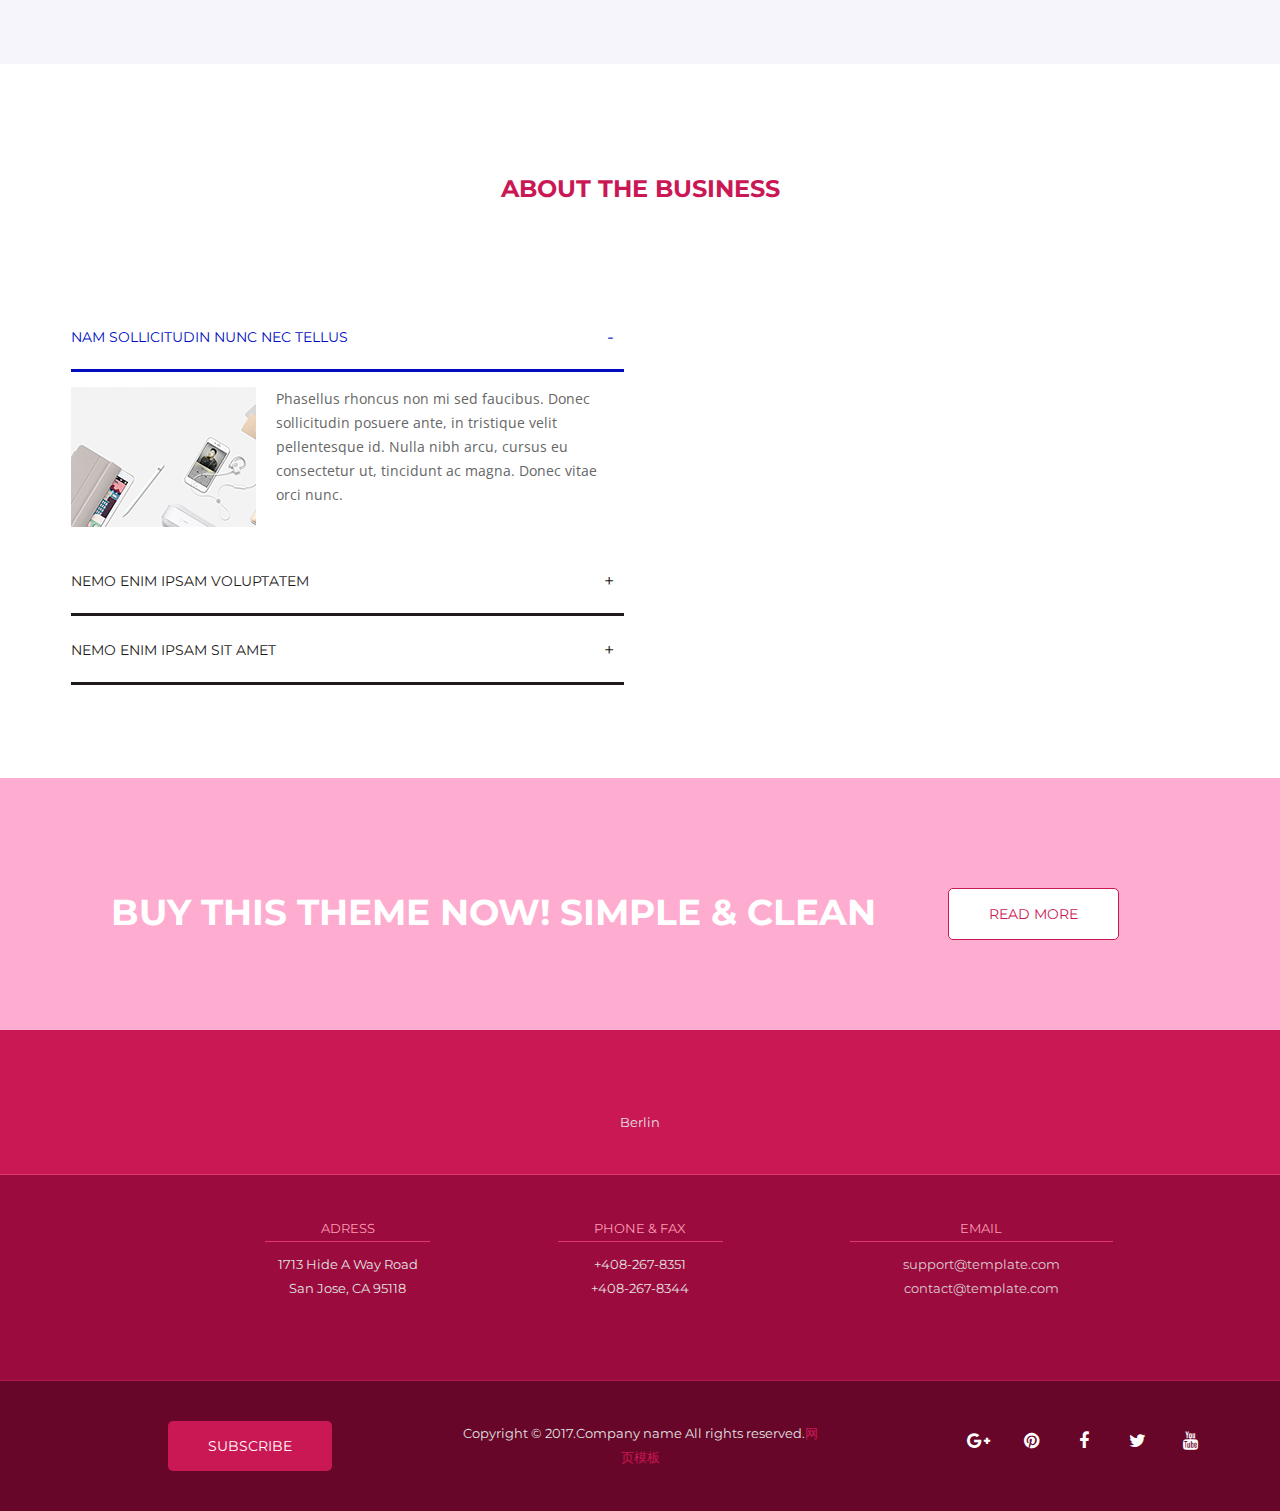
<file: about-us.html>
﻿<!doctype html>
<html>

<head>

    <meta charset="utf-8">
    <meta http-equiv="X-UA-Compatible" content="IE=edge">
    <meta name="viewport" content="width=device-width, initial-scale=1, maximum-scale=1, user-scalable=0">
    <meta name="keywords" content="">
    <meta name="description" content="">
    
    <title>About Us :: Berlin</title>
    
    <!-- FAVICON AND APPLE TOUCH -->    
    <link rel="shortcut icon" href="favicon.png">
	<link rel="apple-touch-icon-precomposed" sizes="180x180" href="apple-touch-180x180.png">
    
    <!-- FONTS -->
    <link rel="stylesheet" href="https://fonts.googleapis.com/css?family=Montserrat:400,700|Open+Sans:300,300i,400,400i,700,700i"> 
    
    <!-- BOOTSTRAP CSS -->
    <link rel="stylesheet" href="assets/bootstrap/css/bootstrap.min.css"> 
    
    <!-- FONT AWESOME -->
    <link rel="stylesheet" href="assets/fonts/fontawesome/css/font-awesome.min.css">
	
	<!-- BERLIN ICONS -->
    <link rel="stylesheet" href="assets/fonts/berlin-icons/css/berlin-icons.css"> 
    
    <!-- FANCYBOX -->
    <link rel="stylesheet" href="assets/plugins/fancybox/jquery.fancybox.css">
	
	<!-- REVOLUTION SLIDER -->
    <link rel="stylesheet" href="assets/plugins/revolutionslider/css/settings.css">
	<link rel="stylesheet" href="assets/plugins/revolutionslider/css/layers.css">
	<link rel="stylesheet" href="assets/plugins/revolutionslider/css/navigation.css">
    
    <!-- OWL Carousel -->
    <link rel="stylesheet" href="assets/plugins/owl-carousel/owl.carousel.css">
	<link rel="stylesheet" href="assets/plugins/owl-carousel/owl.transitions.css">
	
	<!-- YOUTUBE PLAYER -->
    <link rel="stylesheet" href="assets/plugins/ytplayer/css/jquery.mb.YTPlayer.min.css">
    
    <!-- ANIMATIONS -->
    <link rel="stylesheet" href="assets/plugins/animations/animate.min.css">
    
    <!-- CUSTOM & PAGES STYLE -->
    <link rel="stylesheet" href="assets/css/custom.css">
    <link rel="stylesheet" href="assets/css/pages-style.css">
    
    <!-- STYLE SWITCHER -->
    <link rel="stylesheet" href="assets/plugins/theme-options/theme-options.css">  
    
    <!-- ALTERNATIVE STYLES -->
    <link rel="stylesheet" href="#" data-style="styles">
    

</head>

<body>

	<div id="main-container">
        
        <!-- HEADER -->
        <header id="header">
            
            <div class="container">
                <div class="row">
                    <div class="col-sm-3">
                        
                        <!-- LOGO -->
						<div id="logo">
							<a href="index.html">
								<img src="assets/images/logo.png" alt="">
							</a>
						</div><!-- LOGO -->
                        
                    </div><!-- col -->
                    <div class="col-sm-9">
						
						<!-- MENU --> 
                        <nav>
                        
                            <a id="mobile-menu-button" href="#">=</a>
                                             
                            <ul class="menu clearfix" id="menu">
                                <li class="dropdown">
									<a href="index.html">Home</a>
									<ul>
                                        <li><a href="index.html">Home version 1</a></li>
                                        <li><a href="index-2.html">Home version 2</a></li>
                                    </ul>
								</li>
                                <li class="dropdown active">
                                    <a href="#">Pages</a>
                                    <ul>
                                        <li><a href="about-us.html">About us</a></li>
                                        <li><a href="services.html">Services</a></li>
                                        <li><a href="single-service.html">Single service</a></li>
                                        <li class="dropdown">
                                            <a href="#">Special pages</a>
                                            <ul>
                                                <li><a href="error-404.html">Error 404</a></li>
                                                <li><a href="maintenance.html">Maintenance</a></li>
                                                <li><a href="coming-soon.html">Coming soon</a></li>
                                                <li><a href="faq.html">FAQ</a></li>
                                                <li><a href="search-results.html">Search results</a></li>
                                            </ul>
                                        </li>
										<li class="dropdown">
                                            <a href="#">Samples Pages</a>
                                            <ul>
                                                <li><a href="page-no-sidebar.html">No sidebar</a></li>
                                                <li><a href="page-right-sidebar.html">Right sidebar</a></li>
                                                <li><a href="page-left-sidebar.html">Left sidebar</a></li>
                                                <li><a href="page-fluid.html">Fluid page</a></li>
                                            </ul>
                                        </li>
                                    </ul>
                                </li>
								<li class="dropdown">
                                    <a href="#">Portfolio</a>
                                    <ul>
                                        <li class="dropdown">
                                            <a href="#">Portfolio pagination</a>
                                            <ul>
                                                <li><a href="portfolio-pagination-3-cols-no-gutter.html">3 cols (no gutter)</a></li>
                                                <li><a href="portfolio-pagination-3-cols-gutter.html">3 cols (gutter)</a></li>
                                                <li><a href="portfolio-pagination-3-cols-titles.html">3 cols (titles)</a></li>
                                                <li><a href="portfolio-pagination-3-cols-gutter-titles.html">3 cols (gutter &amp; titles)</a></li>	
                                            </ul>
                                        </li>
										<li class="dropdown">
                                            <a href="#">Portfolio filter</a>
                                            <ul>
                                                <li><a href="portfolio-filter-3-cols-no-gutter.html">3 cols (no gutter)</a></li>
                                                <li><a href="portfolio-filter-3-cols-gutter.html">3 cols (gutter)</a></li>
                                                <li><a href="portfolio-filter-3-cols-titles.html">3 cols (titles)</a></li>
                                                <li><a href="portfolio-filter-3-cols-gutter-titles.html">3 cols (gutter &amp; titles)</a></li>
                                            </ul>
                                        </li>
										<li class="dropdown">
                                            <a href="#">Portfolio fullwidth</a>
                                            <ul>	
                                                <li><a href="portfolio-fullwidth-5-cols-no-gutter.html">5 cols (no gutter)</a></li>
                                                <li><a href="portfolio-fullwidth-5-cols-gutter.html">5 cols (gutter)</a></li>
                                                <li><a href="portfolio-fullwidth-5-cols-titles.html">5 cols (titles)</a></li>
                                                <li><a href="portfolio-fullwidth-5-cols-gutter-titles.html">5 cols (gutter &amp; titles)</a></li>
                                            </ul>
                                        </li>
										<li class="dropdown">
                                            <a href="#">Portfolio masonry</a>
                                            <ul>
												<li><a href="portfolio-masonry.html">Masonry</a></li>
                                                <li><a href="portfolio-fitcolumns.html">Fit columns</a></li>
                                                <li><a href="portfolio-fitrows.html">Fit rows</a></li>
                                            </ul>
                                        </li>
										<li><a href="portfolio-classic.html">Portfolio classic</a></li>
										<li><a href="portfolio-single.html">Portfolio single</a></li>
                                    </ul>
                                </li>
								<li class="dropdown">
                                    <a href="#">Blog</a>
                                    <ul>
										<li><a href="blog-right-sidebar.html">Blog right sidebar</a></li>
										<li><a href="blog-left-sidebar.html">Blog left sidebar</a></li>
										<li><a href="blog-no-sidebar.html">Blog no sidebar</a></li>
                                        <li class="dropdown">
                                            <a href="#">Blog post</a>
                                            <ul>
                                                <li><a href="blog-post-left-sidebar.html">Blog post left sidebar</a></li>
                                                <li><a href="blog-post-right-sidebar.html">Blog post right sidebar</a></li>
                                                <li><a href="blog-post-no-sidebar.html">Blog post no sidebar</a></li>
                                            </ul>
                                        </li>
                                    </ul>
                                </li>
								<li><a href="contact.html">Contact</a></li>
                                <li class="megamenu">
                                    <a href="#">Shortcodes</a>
                                    <div class="megamenu-container col-4">
                                        <div class="section">
                                            
											<ul>
												<li><a href="shortcodes-grid.html">Grid</a></li>
												<li><a href="shortcodes-typography.html">Typography</a></li>
												<li><a href="shortcodes-lists.html">Lists</a></li>
												<li><a href="shortcodes-headlines.html">Headlines</a></li>
												<li><a href="shortcodes-tables.html">Tables</a></li>
												<li><a href="shortcodes-forms.html">Forms</a></li>
												<li><a href="shortcodes-buttons.html">Buttons</a></li>
												<li><a href="shortcodes-dividers.html">Dividers</a></li>
												<li><a href="shortcodes-icons-pack.html">Icons pack</a></li>
											</ul>
											
                                        </div><!-- section -->
                                        <div class="section">
                                            
											<ul>
												<li><a href="shortcodes-alerts.html">Alerts</a></li>
												<li><a href="shortcodes-text-boxes.html">Text boxes</a></li>
												<li><a href="shortcodes-image-boxes.html">Image boxes</a></li>
												<li><a href="shortcodes-services-boxes.html">Services boxes</a></li>
												<li><a href="shortcodes-process-steps.html">Process steps</a></li>
												<li><a href="shortcodes-pricing-plans.html">Pricing plans</a></li>
												<li><a href="shortcodes-team.html">Teams</a></li>
												<li><a href="shortcodes-testimonials.html">Testimonials</a></li>
												<li><a href="shortcodes-widgets.html">Widgets</a></li>
											</ul>
											
                                        </div> <!-- section -->
                                        <div class="section">
                                            
											<ul>
												<li><a href="shortcodes-accordions.html">Accordions</a></li>
												<li><a href="shortcodes-tabs.html">Tabs</a></li>
												<li><a href="shortcodes-maps.html">Maps</a></li>
												<li><a href="shortcodes-clients.html">Clients</a></li>
												<li><a href="shortcodes-galleries.html">Galleries</a></li>
												<li><a href="shortcodes-media-content.html">Media content</a></li>
												<li><a href="shortcodes-social-media.html">Social media</a></li>
												<li><a href="shortcodes-filters.html">Filters</a></li>
												<li><a href="shortcodes-paginations.html">Paginations</a></li>
											</ul>
											
                                        </div> <!-- section -->
										<div class="section">
                                            
											<ul>
												<li><a href="shortcodes-counters.html">Counters</a></li>
												<li><a href="shortcodes-pie-charts.html">Pie charts</a></li>
												<li><a href="shortcodes-progress-bars.html">Progress bars</a></li>
												<li><a href="shortcodes-action-box.html">Action box</a></li>
												<li><a href="shortcodes-animations.html">Animations</a></li>
												<li><a href="shortcodes-sliders.html">Sliders</a></li>
												<li><a href="shortcodes-full-sections.html">Full sections</a></li>
												<li><a href="shortcodes-parallax-backgrounds.html">Parallax backgrounds</a></li>
												<li><a href="shortcodes-video-backgrounds.html">Video backgrounds</a></li>
											</ul>
											
                                        </div> <!-- section -->
                                    </div>
                                </li>
								<li class="search">
										
									<a href="#" class="hidden-xs hidden-sm"><i class="berlin-icon-magnifying"></i></a>
									
									<div id="search-form-container">
					
										<form action="#" id="search-form">
											<input type="search" placeholder="Enter keywords..." name="search" id="search">
											<input type="submit" value="" id="search-submit">
										</form>
										
									</div><!-- search-form-container -->
								
								</li>
                            </ul>
                        
                    	</nav>
                    
                    </div><!-- col -->
                </div><!-- row -->
            </div><!-- container -->    
                    
        </header><!-- HEADER -->
        
        <!-- CONTENT -->
        <div id="page-content">
            
            <div class="parallax" data-stellar-background-ratio="0.2" id="page-header" style="background-image: url(images/backgrounds/1920x1000-2.jpg);">  
                <div class="container">
                    <div class="row">
                        <div class="col-sm-12">
                            
                            <h2>About us</h2>
							
							<ol class="breadcrumb">
								<li><a href="#">Home</a></li>
								<li class="active">About us</li>
							</ol>
                            
                        </div><!-- col -->
                    </div><!-- row -->
                </div><!-- container -->    
            </div><!-- page-header -->
			
			<div class="container">
                <div class="row">
                    <div class="col-sm-12">
						
						<div class="headline">
						
							<h3>The team</h3>
							
						</div><!-- headline -->
					
					</div><!-- col -->
				</div><!-- row -->
			</div><!-- container -->
			
			<div class="container">
                <div class="row">
                    <div class="col-sm-4">
						
						<div class="about-me">
                        	
                            <div class="about-me-thumbnail">
                            	
                                <img src="images/team/370x410-1.jpg" alt="">

								<div class="about-me-thumbnail-overlay">
								
									<a href="#">Read more about <br> <span>Margaret</span></a>
								
								</div> <!-- about-me-thumbnail-overlay -->
                                
                            </div><!-- about-me-thumbnail -->
                            
                            <div class="about-me-details">
                            	
                                <h4>Margarette O’neil</h4>
								
                                <h6>Graphic designer</h6>
                                
                            </div><!-- about-me-details -->
                            
                        </div><!-- about-me -->
						
					</div><!-- col -->
					<div class="col-sm-4">
						
						<div class="about-me">
                        	
                            <div class="about-me-thumbnail">
                            	
                                <img src="images/team/370x410-2.jpg" alt="">

								<div class="about-me-thumbnail-overlay">
								
									<a href="#">Read more about <br> <span>Charlie</span></a>
								
								</div> <!-- about-me-thumbnail-overlay -->
                                
                            </div><!-- about-me-thumbnail -->
                            
                            <div class="about-me-details">
                            	
                                <h4>Charlie Smith</h4>
								
                                <h6>Photographer</h6>
                                
                            </div><!-- about-me-details -->
                            
                        </div><!-- about-me -->
						
					</div><!-- col -->
					<div class="col-sm-4">
						
						<div class="about-me">
                        	
                            <div class="about-me-thumbnail">
                            	
                                <img src="images/team/370x410-3.jpg" alt="">

								<div class="about-me-thumbnail-overlay">
								
									<a href="#">Read more about <br> <span>Jack</span></a>
								
								</div> <!-- about-me-thumbnail-overlay -->
                                
                            </div><!-- about-me-thumbnail -->
                            
                            <div class="about-me-details">
                            	
                                <h4>Jack Thompson</h4>
								
                                <h6>Producer</h6>
                                
                            </div><!-- about-me-details -->
                            
                        </div><!-- about-me -->
						
					</div><!-- col -->
				</div><!-- row -->
			</div><!-- container -->
			
			<br>
			
			<br>
			
			<br>

			<div class="owl-carousel custom-content">
			
				<div class="container">
					<div class="row">
						<div class="col-sm-5">
						
							<h1>Get to know us.</h1>
							
							<br>
							
							<p>Sed at facilisis lacus, non mattis augue. Nulla nec semper massa. Aliquam erat volutpat. Morbi id posuere massa.
							Aliquam vel tortor in massa dictum ultrices et in mauris. In scele risque posuere risus, vitae cursus eros congue eu.
							Sed tempus tincidunt nisi, sed condi mentum tortor fringilla</p>
							
							<br>
							
							<a class="btn btn-default" href="about-us.html">Read more</a>
								
						</div><!-- col -->
						<div class="col-sm-7">
						
							<p class="text-center">
								<img src="images/about/510x390-1.jpg" alt="">
							</p>
							
						</div><!-- col -->
					</div><!-- row -->
				</div><!-- container -->
				
				<div class="container">
					<div class="row">
						<div class="col-sm-6">
						
							<p class="text-center">
								<img src="images/services/835x540-1.jpg" alt="">
							</p>
							
						</div><!-- col -->
						<div class="col-sm-6">
						
							<h1>It's so easy</h1>
							
							<br>
							
							<p>Sed at facilisis lacus, non mattis augue. Nulla nec semper massa. Aliquam erat volutpat. Morbi id posuere massa.
							Aliquam vel tortor in massa dictum ultrices et in mauris. In scele risque posuere risus, vitae cursus eros congue eu.
							Sed tempus tincidunt nisi, sed condi mentum tortor fringilla</p>
							
							<br>
							
							<a class="btn btn-default" href="about-us.html">Read more</a>
								
						</div><!-- col -->
						
					</div><!-- row -->
				</div><!-- container -->

			</div><!-- owl-carousel -->	
			
			<br>
			
			<br>
			
			<section class="full-section dark-section parallax" id="section-8" data-stellar-background-ratio="0.2">
				
				<div class="full-section-overlay-color"></div>
				
				<div class="full-section-container">
					
					<div class="container">
						<div class="row">
							<div class="col-sm-12">
							
								<div class="process-steps-headline">
								
									<h1>We follow basic rules</h1>
									
									<h4>Suspendisse id tincidunt dui. Donec risus odio, rhoncus sed egestas consequat, ultricies quis eros.
									Phasellus tinc idunt erat id neque lobortis, eu posuere tellus scelerisque. Nunc non nisl sit amet urna 
									dapibus.</h4>
								
								</div> <!-- process-steps-hedline -->
							
								<div class="process-steps process-3-steps">
			 
									<div class="row">
										<div class="col-sm-4">
			 
											<div class="step">
											
												<div class="step-details">
									   
													<h2>01. Commitment</h2>
													
													<p>Sed at facilisis lacus, non mattis augue. Nulla nec semper massa. Aliquam erat volutpat. Morbi
													id posuere massa. Aliquam vel tortor in massa dictum ultrices et in mauris. In scelerisque posuere 
													risus, vitae cursus eros congue eu. Sed tempus tincidunt nisi, sed condimentum tortor fringilla at.</p>
													
												</div> <!-- step-details -->
											
											</div> <!-- step -->
											
										</div> <!-- col -->
										<div class="col-sm-4">
			 
											<div class="step">
											
												<div class="step-details">
									   
													<h2>02. Understanding</h2>
													
													<p>Cras vel mauris et diam hendrerit lacinia id ac quam. Pellentesque nec magna vel nibh tincidunt placerat.
													Maecenas et mi ac turpis cursus tempor. Nullam dapib us pretium massa, sit amet aliquam mi vulputate sed. Ali
													quam eu convallis massa, vnon nisl sit amet urnael euismod lorem. </p>
													
												</div> <!-- step-details -->
											
											</div> <!-- step -->
											
										</div> <!-- col -->
										<div class="col-sm-4">
			 
											<div class="step">
											
												<div class="step-details">
									   
													<h2>03. Reliable</h2>
													
													<p>Suspendisse id tincidunt dui. Donec risus odio, rhoncus sed egestas consequat, ultricies quis eros. Phasellus
													tincidunt erat id neque lobortis, eu posuere tellus scelerisque. Nunc non nisl sit amet urna dapibus vestibulum
													a euismod dui. Sed ut justo congue, scelerisque elit a, ultricies nulla.</p>
													
												</div> <!-- step-details -->
											
											</div> <!-- step -->
											
										</div> <!-- col -->
									</div> <!-- row -->
			
								</div> <!-- process-steps -->
								
							</div><!-- col -->
						</div><!-- row -->
					</div><!-- container -->
					
				</div><!-- full-section-container -->
				
			</section><!-- full-section -->
			
			<section class="full-section" id="section-9">
			
				<div class="full-section-container">
			
					<div class="container">
						<div class="row">
							<div class="col-sm-offset-1 col-sm-10">
								
								<div class="testimonial">													

									<blockquote>
									
										<h4>&quot;New needs need new techniques. And the modern artists have found new ways and new
										means of making their statements... the modern painter cannot express this age, the airplane,
										the atom bomb, the radio, in the old forms of the Renaissance or of any other past culture&quot;</h4>
									
									</blockquote>
									
									<h4>Jackson Pollock</h4>
									
									<h6>Painter</h6>
									
								</div><!-- testimonial -->
							
							</div><!-- col -->
						</div><!-- row -->
					</div><!-- container -->
			
				</div><!-- full-section-container -->
			
			</section><!-- full-section -->
			
			<div class="container">
                <div class="row">
                    <div class="col-sm-12">
						
						<div class="headline">
						
							<h3>About the business</h3>
							
						</div><!-- headline -->
					
					</div><!-- col -->
				</div><!-- row -->
			</div><!-- container -->
			
			<div class="container">
                <div class="row">
                    <div class="col-sm-6">
						
						<div class="panel-group" id="accordion-1">
							<div class="panel">
								<div class="panel-heading">
									
									<p class="panel-title">
										<a data-toggle="collapse" data-parent="#accordion-1" href="#collapse1" aria-expanded="true">Nam sollicitudin nunc nec tellus </a>
									</p>
								
								</div><!-- panel-heading -->    
								<div id="collapse1" class="panel-collapse collapse in">
									<div class="panel-body">
									
										<img class="pull-left" src="images/index/185x140-1.jpg" alt="">
									
										<p>Phasellus rhoncus non mi sed faucibus. Donec sollicitudin posuere ante, in tristique velit pellentesque id. 
										Nulla nibh arcu, cursus eu consectetur ut, tincidunt ac magna. Donec vitae orci nunc. </p>
									
									</div><!-- panel-body -->
								</div><!-- panel-collapse -->  
							</div><!-- panel -->
							
							<div class="panel">   
								<div class="panel-heading">
									
									<p class="panel-title">
										<a data-toggle="collapse" data-parent="#accordion-1" href="#collapse2">Nemo enim ipsam voluptatem </a>
									</p>
								
								</div><!-- panel-heading -->   
								<div id="collapse2" class="panel-collapse collapse">
									<div class="panel-body">
										
										<p>Nullam interdum in purus non porttitor. Nulla mollis eu neque eu ornare. Proin eget placerat massa, ac maximus 
										massa. Nullam bibendum et velit sed volutpat. Donec rutrum porttitor nibh.</p>
									
									</div><!-- panel-body -->
								</div><!-- panel-collapse -->  
							</div><!-- panel -->
							
							<div class="panel">
								<div class="panel-heading">
									
									<p class="panel-title">
										<a data-toggle="collapse" data-parent="#accordion-1" href="#collapse3">Nemo enim ipsam sit amet</a>
									</p>
								
								</div><!-- panel-heading -->
								<div id="collapse3" class="panel-collapse collapse">
									<div class="panel-body">
										
										<p>Excepteur sint occaecat cupidatat. Nullam interdum in purus non porttitor. Nulla mollis eu neque eu ornare. Proin
										eget placerat massa, ac maximus massa. Nullam bibendum et velit sed volutpat. Donec rutrum porttitor nibh.</p>
									
									</div><!-- panel-body -->
								</div><!-- panel-collapse -->  
							</div><!-- panel -->
						</div><!-- accordion -->
					
					</div><!-- col -->
					<div class="col-sm-6">
						
						<div class="embed-responsive embed-responsive-16by9">
							<iframe width="580" height="350"  allowfullscreen="" src="https://www.youtube.com/embed/OO-Bc8s50F4"></iframe>
						</div>
					
					</div><!-- col -->
				</div><!-- row -->
			</div><!-- container -->
			
			<br>
			
			<br>
			
			<br>

			<section class="full-section dark-section parallax" id="section-7" data-stellar-background-ratio="0.2">
				
				<div class="full-section-overlay-color"></div>
				
				<div class="full-section-container">
					
					<div class="container">
						<div class="row">
							<div class="col-sm-9">
								
								<h2 class="text-uppercase">Buy this theme now! Simple &amp; Clean</h2>
							
							</div><!-- col -->
							<div class="col-sm-3">
								
								<a class="btn btn-white" href="about-us.html">Read more</a>
							
							</div><!-- col -->
						</div><!-- row -->
					</div><!-- container -->
					
				</div><!-- full-section-container -->
				
			</section><!-- full-section -->

        </div><!-- PAGE CONTENT -->
          
		<!-- FOOTER TOP -->
        <div id="footer-top">
            
            <div class="container">
				<div class="row">
					<div class="col-sm-12">
						
						<div class="widget widget-text">
							
							<p class="text-center last">
								<a class="logo" href="index.html">Berlin</a>
							</p>
							
						</div><!-- widget-text -->
						
					</div><!-- col -->
				</div><!-- row -->
			</div><!-- container -->
            
        </div><!-- FOOTER TOP -->
		  
        <!-- FOOTER -->
        <div id="footer">
            
            <div class="container">
				<div class="row">
					<div class="col-sm-offset-2 col-sm-2 text-center">
						
						<div class="widget widget-contact">
															
							<h6 class="widget-title">Adress</h6>
							
							<ul>
								<li>
									1713 Hide A Way Road <br> San Jose, CA 95118  
								</li>
							</ul>
							
						</div><!-- widget-contact -->
						
					</div><!-- col -->
					<div class="col-sm-offset-1 col-sm-2 text-center">
						
						<div class="widget widget-contact ">
															
							<h6 class="widget-title">Phone &amp; Fax</h6>
							
							<ul>
								<li>
									+408-267-8351 <br> +408-267-8344 
								</li>
							</ul>
							
						</div><!-- widget-contact -->
						
					</div><!-- col -->
					<div class="col-sm-offset-1 col-sm-3 text-center">
						
						<div class="widget widget-contact">
															
							<h6 class="widget-title">Email</h6>
							
							<ul>
								<li>
									<a href="mailto:contact@template.com">support@template.com</a> <br> <a href="mailto:contact@template.com">contact@template.com</a>
								</li>
							</ul>
							
						</div><!-- widget-contact -->
						
					</div><!-- col -->
				</div><!-- row -->
			</div><!-- container -->
            
        </div><!-- FOOTER -->
		
		<!-- FOOTER BOTTOM -->
        <div id="footer-bottom">
            
            <div class="container">
				<div class="row">
					<div class="col-sm-4">
						
						<!-- Trigger the modal with a button -->
						<a class="btn btn-default" href="#" data-toggle="modal" data-target="#myModal">Subscribe</a>

						<!-- Modal -->
						<div id="myModal" class="modal fade" role="dialog">
						
						  <div class="modal-dialog">

							<div class="modal-content">
							  <div class="modal-header">
								<button type="button" class="close" data-dismiss="modal">&times;</button>
							  </div><!-- modal-content -->
							  
							  <div class="modal-body">
								
								<div class="widget widget-newsletter">
						
									<h6 class="widget-title text-center">Newsletter</h6>
									
									<form action="#" method="post" name="newsletter">
										<fieldset>
											<input type="email" placeholder="your email address" name="email">
											<input type="submit" value="&gt;" name="submit">
										</fieldset>
									</form>
									
									<p class="text-center">Duis aute irure dolor in reprehenderit in voluptate velit esse cillum dolore eu fugiat
									nulla pariatur.Excepteur dolor sit amet. Cras quis laoreet turpis, ut volutpat purus. Suspendisse porttitor 
									commodo elit.</p>
									
								</div><!-- widget-newsletter -->
								
							  </div><!-- modal-body -->
							  
							  <div class="modal-footer">
								<button type="button" class="btn btn-default" data-dismiss="modal">Close</button>
							  </div><!-- modal-footer -->
							  
							</div> <!-- modal-content -->

						  </div><!-- modal-dialog -->
						  
						</div><!-- modal -->
						
					</div><!-- col -->
					<div class="col-sm-4 text-center">
						
						<div class="widget widget-text">
							
							<div>
								<p class="last">Copyright &copy; 2017.Company name All rights reserved.<a target="_blank" href="http://sc.chinaz.com/moban/">&#x7F51;&#x9875;&#x6A21;&#x677F;</a></p>
							</div>
							
						</div>
						
					</div><!-- col -->
					<div class="col-sm-4 text-right">
						
						<div class="widget widget-social">
	
							<div class="social-media">
							
								<a class="google" href="#"><i class="fa fa-google-plus"></i></a>
								<a class="pinterest" href="#"><i class="fa fa-pinterest"></i></a>
								<a class="facebook" href="#"><i class="fa fa-facebook"></i></a>
								<a class="twitter" href="#"><i class="fa fa-twitter"></i></a>
								<a class="youtube" href="#"><i class="fa fa-youtube"></i></a>
							
							</div><!-- social-media -->    
						
						</div><!-- widget-social -->
						
					</div><!-- col -->
				</div><!-- row -->
			</div><!-- container -->
            
        </div><!-- FOOTER BOTTOM -->
        
    </div><!-- MAIN CONTAINER -->
    
    
    <!-- GO TOP -->
    <a id="scroll-up"><i class="fa fa-chevron-up"></i></a>
    
    
    <!-- STYLE SWITCHER -->
    <div id="theme-options"></div>
    
    
    <!-- jQUERY -->
    <script src="assets/plugins/jquery/jquery-2.2.0.min.js"></script>
	
    <!-- BOOTSTRAP JS -->
    <script src="assets/bootstrap/js/bootstrap.min.js"></script>
    
    <!-- VIEWPORT -->
    <script src="assets/plugins/viewport/jquery.viewport.js"></script>
    
    <!-- MENU -->
	<script src="assets/plugins/menu/hoverIntent.js"></script>
    <script src="assets/plugins/menu/superfish.js"></script>
    
    <!-- FANCYBOX -->
    <script src="assets/plugins/fancybox/jquery.fancybox.pack.js"></script>
	
	<!-- REVOLUTION SLIDER -->
    <script src="assets/plugins/revolutionslider/js/jquery.themepunch.tools.min.js"></script>
    <script src="assets/plugins/revolutionslider/js/jquery.themepunch.revolution.min.js"></script>
	<script src="assets/plugins/revolutionslider/js/extensions/revolution.extension.actions.min.js"></script>
	<script src="assets/plugins/revolutionslider/js/extensions/revolution.extension.carousel.min.js"></script>
	<script src="assets/plugins/revolutionslider/js/extensions/revolution.extension.kenburn.min.js"></script>
	<script src="assets/plugins/revolutionslider/js/extensions/revolution.extension.layeranimation.min.js"></script>
	<script src="assets/plugins/revolutionslider/js/extensions/revolution.extension.migration.min.js"></script>
	<script src="assets/plugins/revolutionslider/js/extensions/revolution.extension.navigation.min.js"></script>
	<script src="assets/plugins/revolutionslider/js/extensions/revolution.extension.parallax.min.js"></script>
	<script src="assets/plugins/revolutionslider/js/extensions/revolution.extension.slideanims.min.js"></script>
	<script src="assets/plugins/revolutionslider/js/extensions/revolution.extension.video.min.js"></script>
	
    <!-- OWL Carousel -->
    <script src="assets/plugins/owl-carousel/owl.carousel.min.js"></script>
    
    <!-- PARALLAX -->
    <script src="assets/plugins/parallax/jquery.stellar.min.js"></script>
    
    <!-- ISOTOPE -->
    <script src="assets/plugins/isotope/imagesloaded.pkgd.min.js"></script>
    <script src="assets/plugins/isotope/isotope.pkgd.min.js"></script>
    
    <!-- PLACEHOLDER -->
    <script src="assets/plugins/placeholders/jquery.placeholder.min.js"></script>
    
    <!-- CONTACT FORM VALIDATE & SUBMIT -->
    <script src="assets/plugins/validate/jquery.validate.min.js"></script>
    <script src="assets/plugins/submit/jquery.form.min.js"></script>
    
    <!-- GOOGLE MAPS -->
    <!--<script src="http://maps.google.com/maps/api/js?sensor=false"></script>-->
    <!--<script src="assets/plugins/googlemaps/gmap3.min.js"></script>-->
    
    <!-- CHARTS -->
	<script src="assets/plugins/charts/jquery.easypiechart.min.js"></script>
	
	<!-- COUNTER -->
	<script src="assets/plugins/counter/jQuerySimpleCounter.js"></script>
	
	<!-- YOUTUBE PLAYER -->
    <script src="assets/plugins/ytplayer/jquery.mb.YTPlayer.min.js"></script>
    
    <!-- ANIMATIONS -->
    <script src="assets/plugins/animations/wow.min.js"></script>
	
    <!-- CUSTOM JS -->
    <script src="assets/js/custom.js"></script>

</body>
    
</html>
</file>
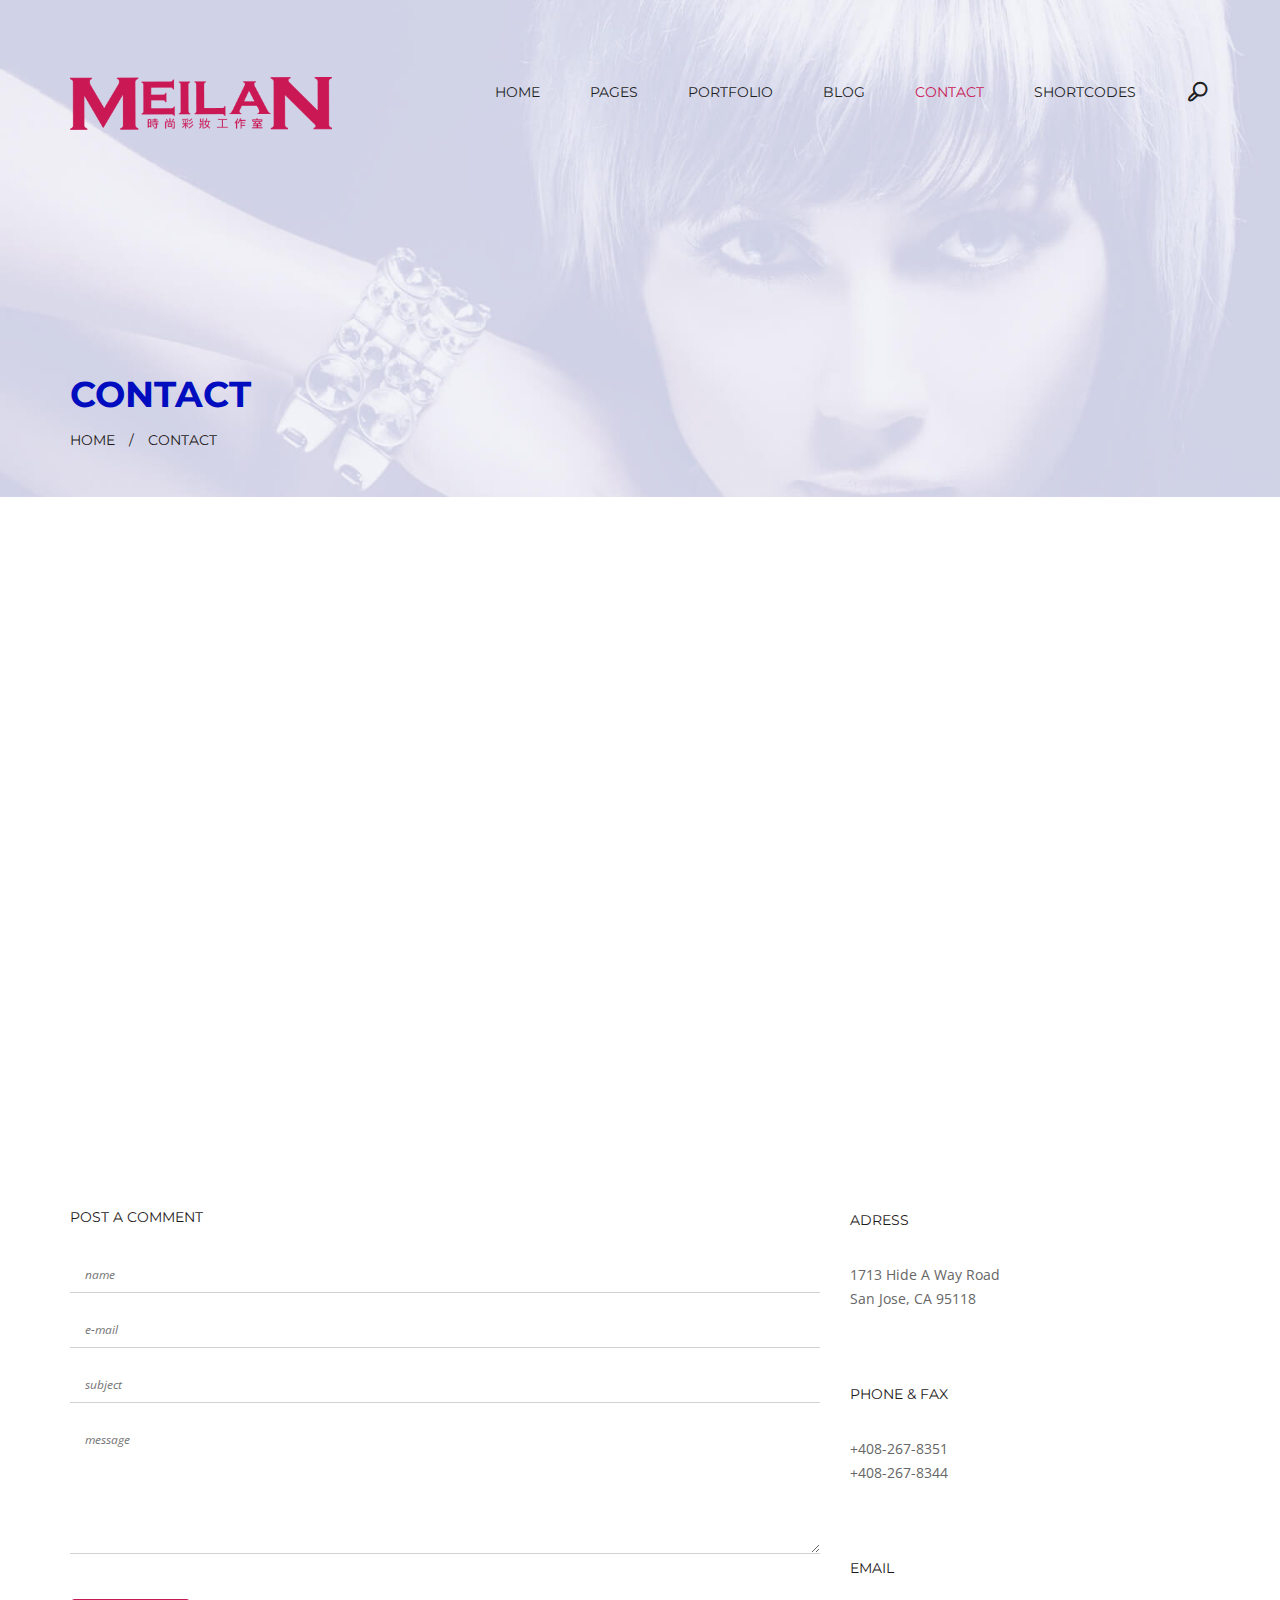
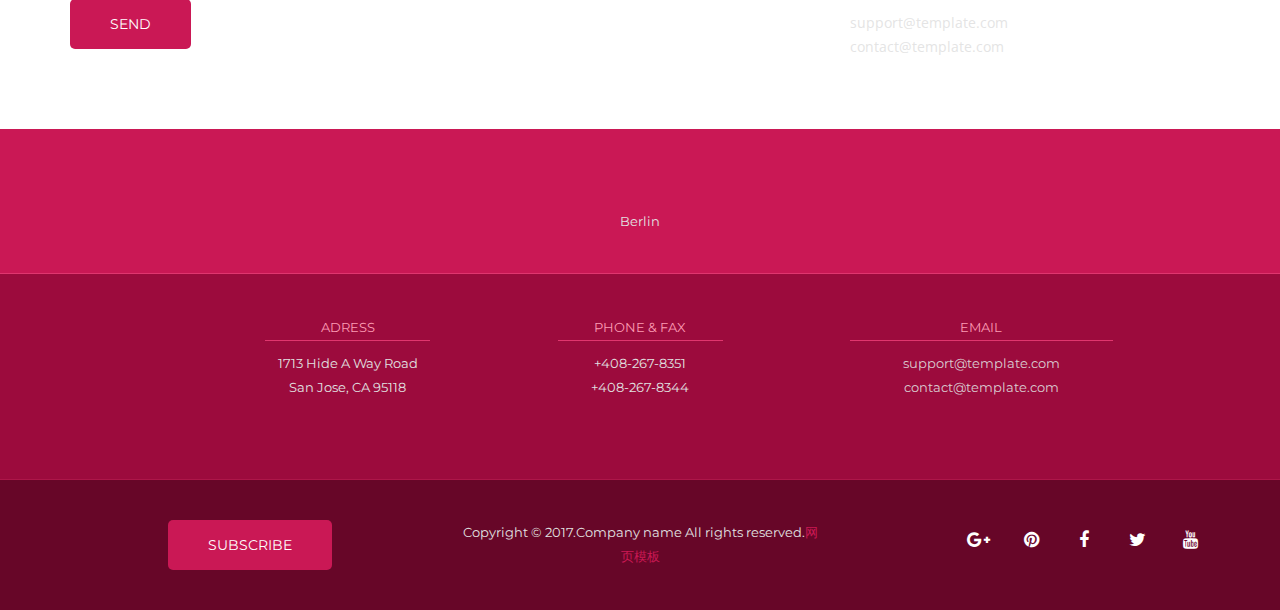
<file: contact.html>
﻿<!doctype html>
<html>

<head>

    <meta charset="utf-8">
    <meta http-equiv="X-UA-Compatible" content="IE=edge">
    <meta name="viewport" content="width=device-width, initial-scale=1, maximum-scale=1, user-scalable=0">
    <meta name="keywords" content="">
    <meta name="description" content="">
    
    <title></title>
    
    <!-- FAVICON AND APPLE TOUCH -->    
    <link rel="shortcut icon" href="favicon.png">
	<link rel="apple-touch-icon-precomposed" sizes="180x180" href="apple-touch-180x180.png">
    
    <!-- FONTS -->
    <link rel="stylesheet" href="https://fonts.googleapis.com/css?family=Montserrat:400,700|Open+Sans:300,300i,400,400i,700,700i"> 
    
    <!-- BOOTSTRAP CSS -->
    <link rel="stylesheet" href="assets/bootstrap/css/bootstrap.min.css"> 
    
    <!-- FONT AWESOME -->
    <link rel="stylesheet" href="assets/fonts/fontawesome/css/font-awesome.min.css">
	
	<!-- BERLIN ICONS -->
    <link rel="stylesheet" href="assets/fonts/berlin-icons/css/berlin-icons.css"> 
    
    <!-- FANCYBOX -->
    <link rel="stylesheet" href="assets/plugins/fancybox/jquery.fancybox.css">
	
	<!-- REVOLUTION SLIDER -->
    <link rel="stylesheet" href="assets/plugins/revolutionslider/css/settings.css">
	<link rel="stylesheet" href="assets/plugins/revolutionslider/css/layers.css">
	<link rel="stylesheet" href="assets/plugins/revolutionslider/css/navigation.css">
    
    <!-- OWL Carousel -->
    <link rel="stylesheet" href="assets/plugins/owl-carousel/owl.carousel.css">
	<link rel="stylesheet" href="assets/plugins/owl-carousel/owl.transitions.css">
	
	<!-- YOUTUBE PLAYER -->
    <link rel="stylesheet" href="assets/plugins/ytplayer/css/jquery.mb.YTPlayer.min.css">
    
    <!-- ANIMATIONS -->
    <link rel="stylesheet" href="assets/plugins/animations/animate.min.css">
    
    <!-- CUSTOM & PAGES STYLE -->
    <link rel="stylesheet" href="assets/css/custom.css">
    <link rel="stylesheet" href="assets/css/pages-style.css">
    
    <!-- STYLE SWITCHER -->
    <link rel="stylesheet" href="assets/plugins/theme-options/theme-options.css">  
    
    <!-- ALTERNATIVE STYLES -->
    <link rel="stylesheet" href="#" data-style="styles">
    

</head>

<body>

	<div id="main-container">
        
        <!-- HEADER -->
        <header id="header">
            
            <div class="container">
                <div class="row">
                    <div class="col-sm-3">
                        
                        <!-- LOGO -->
						<div id="logo">
							<a href="index.html">
								<img src="assets/images/logo.png" alt="">
							</a>
						</div><!-- LOGO -->
                        
                    </div><!-- col -->
                    <div class="col-sm-9">
						
						<!-- MENU --> 
                        <nav>
                        
                            <a id="mobile-menu-button" href="#">=</a>
                                             
                            <ul class="menu clearfix" id="menu">
                                <li class="dropdown">
									<a href="index.html">Home</a>
									<ul>
                                        <li><a href="index.html">Home version 1</a></li>
                                        <li><a href="index-2.html">Home version 2</a></li>
                                    </ul>
								</li>
                                <li class="dropdown">
                                    <a href="#">Pages</a>
                                    <ul>
                                        <li><a href="about-us.html">About us</a></li>
                                        <li><a href="services.html">Services</a></li>
                                        <li><a href="single-service.html">Single service</a></li>
                                        <li class="dropdown">
                                            <a href="#">Special pages</a>
                                            <ul>
                                                <li><a href="error-404.html">Error 404</a></li>
                                                <li><a href="maintenance.html">Maintenance</a></li>
                                                <li><a href="coming-soon.html">Coming soon</a></li>
                                                <li><a href="faq.html">FAQ</a></li>
                                                <li><a href="search-results.html">Search results</a></li>
                                            </ul>
                                        </li>
										<li class="dropdown">
                                            <a href="#">Samples Pages</a>
                                            <ul>
                                                <li><a href="page-no-sidebar.html">No sidebar</a></li>
                                                <li><a href="page-right-sidebar.html">Right sidebar</a></li>
                                                <li><a href="page-left-sidebar.html">Left sidebar</a></li>
                                                <li><a href="page-fluid.html">Fluid page</a></li>
                                            </ul>
                                        </li>
                                    </ul>
                                </li>
								<li class="dropdown">
                                    <a href="#">Portfolio</a>
                                    <ul>
                                        <li class="dropdown">
                                            <a href="#">Portfolio pagination</a>
                                            <ul>
                                                <li><a href="portfolio-pagination-3-cols-no-gutter.html">3 cols (no gutter)</a></li>
                                                <li><a href="portfolio-pagination-3-cols-gutter.html">3 cols (gutter)</a></li>
                                                <li><a href="portfolio-pagination-3-cols-titles.html">3 cols (titles)</a></li>
                                                <li><a href="portfolio-pagination-3-cols-gutter-titles.html">3 cols (gutter &amp; titles)</a></li>
                                            </ul>
                                        </li>
										<li class="dropdown">
                                            <a href="#">Portfolio filter</a>
                                            <ul>
                                                <li><a href="portfolio-filter-3-cols-no-gutter.html">3 cols (no gutter)</a></li>
                                                <li><a href="portfolio-filter-3-cols-gutter.html">3 cols (gutter)</a></li>
                                                <li><a href="portfolio-filter-3-cols-titles.html">3 cols (titles)</a></li>
                                                <li><a href="portfolio-filter-3-cols-gutter-titles.html">3 cols (gutter &amp; titles)</a></li>
                                            </ul>
                                        </li>
										<li class="dropdown">
                                            <a href="#">Portfolio fullwidth</a>
                                            <ul>
                                                <li><a href="portfolio-fullwidth-5-cols-no-gutter.html">5 cols (no gutter)</a></li>
                                                <li><a href="portfolio-fullwidth-5-cols-gutter.html">5 cols (gutter)</a></li>
                                                <li><a href="portfolio-fullwidth-5-cols-titles.html">5 cols (titles)</a></li>
                                                <li><a href="portfolio-fullwidth-5-cols-gutter-titles.html">5 cols (gutter &amp; titles)</a></li>
                                            </ul>
                                        </li>
										<li class="dropdown">
                                            <a href="#">Portfolio masonry</a>
                                            <ul>
												<li><a href="portfolio-masonry.html">Masonry</a></li>
                                                <li><a href="portfolio-fitcolumns.html">Fit columns</a></li>
                                                <li><a href="portfolio-fitrows.html">Fit rows</a></li>
                                            </ul>
                                        </li>
										<li><a href="portfolio-classic.html">Portfolio classic</a></li>
										<li><a href="portfolio-single.html">Portfolio single</a></li>
                                    </ul>
                                </li>
								<li class="dropdown">
                                    <a href="#">Blog</a>
                                    <ul>
										<li><a href="blog-right-sidebar.html">Blog right sidebar</a></li>
										<li><a href="blog-left-sidebar.html">Blog left sidebar</a></li>
										<li><a href="blog-no-sidebar.html">Blog no sidebar</a></li>
                                        <li class="dropdown">
                                            <a href="#">Blog post</a>
                                            <ul>
                                                <li><a href="blog-post-left-sidebar.html">Blog post left sidebar</a></li>
                                                <li><a href="blog-post-right-sidebar.html">Blog post right sidebar</a></li>
                                                <li><a href="blog-post-no-sidebar.html">Blog post no sidebar</a></li>
                                            </ul>
                                        </li>
                                    </ul>
                                </li>
								<li class="active"><a href="contact.html">Contact</a></li>
                                <li class="megamenu">
                                    <a href="#">Shortcodes</a>
                                    <div class="megamenu-container col-4">
                                        <div class="section">
                                            
											<ul>
												<li><a href="shortcodes-grid.html">Grid</a></li>
												<li><a href="shortcodes-typography.html">Typography</a></li>
												<li><a href="shortcodes-lists.html">Lists</a></li>
												<li><a href="shortcodes-headlines.html">Headlines</a></li>
												<li><a href="shortcodes-tables.html">Tables</a></li>
												<li><a href="shortcodes-forms.html">Forms</a></li>
												<li><a href="shortcodes-buttons.html">Buttons</a></li>
												<li><a href="shortcodes-dividers.html">Dividers</a></li>
												<li><a href="shortcodes-icons-pack.html">Icons pack</a></li>
											</ul>
											
                                        </div><!-- section -->
                                        <div class="section">
                                            
											<ul>
												<li><a href="shortcodes-alerts.html">Alerts</a></li>
												<li><a href="shortcodes-text-boxes.html">Text boxes</a></li>
												<li><a href="shortcodes-image-boxes.html">Image boxes</a></li>
												<li><a href="shortcodes-services-boxes.html">Services boxes</a></li>
												<li><a href="shortcodes-process-steps.html">Process steps</a></li>
												<li><a href="shortcodes-pricing-plans.html">Pricing plans</a></li>
												<li><a href="shortcodes-team.html">Teams</a></li>
												<li><a href="shortcodes-testimonials.html">Testimonials</a></li>
												<li><a href="shortcodes-widgets.html">Widgets</a></li>
											</ul>
											
                                        </div> <!-- section -->
                                        <div class="section">
                                            
											<ul>
												<li><a href="shortcodes-accordions.html">Accordions</a></li>
												<li><a href="shortcodes-tabs.html">Tabs</a></li>
												<li><a href="shortcodes-maps.html">Maps</a></li>
												<li><a href="shortcodes-clients.html">Clients</a></li>
												<li><a href="shortcodes-galleries.html">Galleries</a></li>
												<li><a href="shortcodes-media-content.html">Media content</a></li>
												<li><a href="shortcodes-social-media.html">Social media</a></li>
												<li><a href="shortcodes-filters.html">Filters</a></li>
												<li><a href="shortcodes-paginations.html">Paginations</a></li>
											</ul>
											
                                        </div> <!-- section -->
										<div class="section">
                                            
											<ul>
												<li><a href="shortcodes-counters.html">Counters</a></li>
												<li><a href="shortcodes-pie-charts.html">Pie charts</a></li>
												<li><a href="shortcodes-progress-bars.html">Progress bars</a></li>
												<li><a href="shortcodes-action-box.html">Action box</a></li>
												<li><a href="shortcodes-animations.html">Animations</a></li>
												<li><a href="shortcodes-sliders.html">Sliders</a></li>
												<li><a href="shortcodes-full-sections.html">Full sections</a></li>
												<li><a href="shortcodes-parallax-backgrounds.html">Parallax backgrounds</a></li>
												<li><a href="shortcodes-video-backgrounds.html">Video backgrounds</a></li>
											</ul>
											
                                        </div> <!-- section -->
                                    </div>
                                </li>
								<li class="search">
										
									<a href="#" class="hidden-xs hidden-sm"><i class="berlin-icon-magnifying"></i></a>
									
									<div id="search-form-container">
					
										<form action="#" id="search-form">
											<input type="search" placeholder="Enter keywords..." name="search" id="search">
											<input type="submit" value="" id="search-submit">
										</form>
										
									</div><!-- search-form-container -->
								
								</li>
                            </ul>
                        
                    	</nav>
                    
                    </div><!-- col -->
                </div><!-- row -->
            </div><!-- container -->    
                    
        </header><!-- HEADER -->
        
        <!-- CONTENT -->
        <div id="page-content">
            
            <div class="parallax" data-stellar-background-ratio="0.2" id="page-header" style="background-image: url(images/backgrounds/1920x1000-6.jpg);">  
                <div class="container">
                    <div class="row">
                        <div class="col-sm-12">
                            
                            <h2>Contact</h2>
							
							<ol class="breadcrumb">
								<li><a href="#">Home</a></li>
								<li class="active">Contact</li>
							</ol>
                            
                        </div><!-- col -->
                    </div><!-- row -->
                </div><!-- container -->    
            </div><!-- page-header -->
			
			<div class="container">
                <div class="row">
                    <div class="col-sm-12">
						
						<div class="map" data-zoom="13" data-address="Los Altos Hills" data-address-details="Office"></div>
					
					</div><!-- col -->
				</div><!-- row -->
			</div><!-- container -->
			
			<div class="container">
                <div class="row">
                    <div class="col-sm-8">
						
						<h6 class="text-uppercase">Post a comment</h6>
						
						<form action="assets/php/send.php" method="post" name="contact-form" id="contact-form" class="clearfix" novalidate="novalidate">
							<fieldset>
								
								<div id="alert-area"></div>
										
								<input type="text" placeholder="name" name="name" id="name" class="col-xs-12">
								
								<input type="email" placeholder="e-mail" name="email" id="email" class="col-xs-12">
								
								<input type="text" placeholder="subject" name="subject" id="subject" class="col-xs-12">

								<textarea placeholder="message" cols="25" rows="5" name="message" id="message" class="col-xs-12"></textarea>
							
								<button value="" name="submit" type="submit" class="btn btn-default" id="submit">Send</button>
								
							</fieldset>
						</form>

					</div><!-- col -->
					<div class="col-sm-4">
						
						<div class="widget widget-contact">
															
							<h6 class="widget-title">Adress</h6>
							
							<ul>
								<li>
									1713 Hide A Way Road <br> San Jose, CA 95118  
								</li>
							</ul>
							
						</div><!-- widget-contact -->
						
						<div class="widget widget-contact">
															
							<h6 class="widget-title">Phone &amp; Fax</h6>
							
							<ul>
								<li>
									+408-267-8351 <br> +408-267-8344 
								</li>
							</ul>
							
						</div><!-- widget-contact -->
						
						<div class="widget widget-contact">
															
							<h6 class="widget-title">Email</h6>
							
							<ul>
								<li>
									<a href="mailto:contact@template.com">support@template.com</a>
									
									<br> 
									
									<a href="mailto:contact@template.com">contact@template.com</a>
								</li>
							</ul>
							
						</div><!-- widget-contact -->
					
					</div><!-- col -->
				</div><!-- row -->
			</div><!-- container -->

        </div><!-- PAGE CONTENT -->
          
		<!-- FOOTER TOP -->
        <div id="footer-top">
            
            <div class="container">
				<div class="row">
					<div class="col-sm-12">
						
						<div class="widget widget-text">
							
							<p class="text-center last">
								<a class="logo" href="index.html">Berlin</a>
							</p>
							
						</div><!-- widget-text -->
						
					</div><!-- col -->
				</div><!-- row -->
			</div><!-- container -->
            
        </div><!-- FOOTER TOP -->
		  
        <!-- FOOTER -->
        <div id="footer">
            
            <div class="container">
				<div class="row">
					<div class="col-sm-offset-2 col-sm-2 text-center">
						
						<div class="widget widget-contact">
															
							<h6 class="widget-title">Adress</h6>
							
							<ul>
								<li>
									1713 Hide A Way Road <br> San Jose, CA 95118  
								</li>
							</ul>
							
						</div><!-- widget-contact -->
						
					</div><!-- col -->
					<div class="col-sm-offset-1 col-sm-2 text-center">
						
						<div class="widget widget-contact ">
															
							<h6 class="widget-title">Phone &amp; Fax</h6>
							
							<ul>
								<li>
									+408-267-8351 <br> +408-267-8344 
								</li>
							</ul>
							
						</div><!-- widget-contact -->
						
					</div><!-- col -->
					<div class="col-sm-offset-1 col-sm-3 text-center">
						
						<div class="widget widget-contact">
															
							<h6 class="widget-title">Email</h6>
							
							<ul>
								<li>
									<a href="mailto:contact@template.com">support@template.com</a>
									
									<br> 
									
									<a href="mailto:contact@template.com">contact@template.com</a>
								</li>
							</ul>
							
						</div><!-- widget-contact -->
						
					</div><!-- col -->
				</div><!-- row -->
			</div><!-- container -->
            
        </div><!-- FOOTER -->
		
		<!-- FOOTER BOTTOM -->
        <div id="footer-bottom">
            
            <div class="container">
				<div class="row">
					<div class="col-sm-4">
						
						<!-- Trigger the modal with a button -->
						<a class="btn btn-default" href="#" data-toggle="modal" data-target="#myModal">Subscribe</a>

						<!-- Modal -->
						<div id="myModal" class="modal fade" role="dialog">
						
						  <div class="modal-dialog">

							<div class="modal-content">
							  <div class="modal-header">
								<button type="button" class="close" data-dismiss="modal">&times;</button>
							  </div><!-- modal-content -->
							  
							  <div class="modal-body">
								
								<div class="widget widget-newsletter">
						
									<h6 class="widget-title text-center">Newsletter</h6>
									
									<form action="#" method="post" name="newsletter">
										<fieldset>
											<input type="email" placeholder="your email address" name="email">
											<input type="submit" value="&gt;" name="submit">
										</fieldset>
									</form>
									
									<p class="text-center">Duis aute irure dolor in reprehenderit in voluptate velit esse cillum dolore eu fugiat
									nulla pariatur.Excepteur dolor sit amet. Cras quis laoreet turpis, ut volutpat purus. Suspendisse porttitor 
									commodo elit.</p>
									
								</div><!-- widget-newsletter -->
								
							  </div><!-- modal-body -->
							  
							  <div class="modal-footer">
								<button type="button" class="btn btn-default" data-dismiss="modal">Close</button>
							  </div><!-- modal-footer -->
							  
							</div> <!-- modal-content -->

						  </div><!-- modal-dialog -->
						  
						</div><!-- modal -->
						
					</div><!-- col -->
					<div class="col-sm-4 text-center">
						
						<div class="widget widget-text">
							
							<div>
								<p class="last">Copyright &copy; 2017.Company name All rights reserved.<a target="_blank" href="http://sc.chinaz.com/moban/">&#x7F51;&#x9875;&#x6A21;&#x677F;</a></p>
							</div>
							
						</div>
						
					</div><!-- col -->
					<div class="col-sm-4 text-right">
						
						<div class="widget widget-social">
	
							<div class="social-media">
							
								<a class="google" href="#"><i class="fa fa-google-plus"></i></a>
								<a class="pinterest" href="#"><i class="fa fa-pinterest"></i></a>
								<a class="facebook" href="#"><i class="fa fa-facebook"></i></a>
								<a class="twitter" href="#"><i class="fa fa-twitter"></i></a>
								<a class="youtube" href="#"><i class="fa fa-youtube"></i></a>
							
							</div><!-- social-media -->    
						
						</div><!-- widget-social -->
						
					</div><!-- col -->
				</div><!-- row -->
			</div><!-- container -->
            
        </div><!-- FOOTER BOTTOM -->
        
    </div><!-- MAIN CONTAINER -->
    
    
    <!-- GO TOP -->
    <a id="scroll-up"><i class="fa fa-chevron-up"></i></a>
    
    
    <!-- STYLE SWITCHER -->
    <div id="theme-options"></div>
    
    
    <!-- jQUERY -->
    <script src="assets/plugins/jquery/jquery-2.2.0.min.js"></script>
	
    <!-- BOOTSTRAP JS -->
    <script src="assets/bootstrap/js/bootstrap.min.js"></script>
    
    <!-- VIEWPORT -->
    <script src="assets/plugins/viewport/jquery.viewport.js"></script>
    
    <!-- MENU -->
	<script src="assets/plugins/menu/hoverIntent.js"></script>
    <script src="assets/plugins/menu/superfish.js"></script>
    
    <!-- FANCYBOX -->
    <script src="assets/plugins/fancybox/jquery.fancybox.pack.js"></script>
	
	<!-- REVOLUTION SLIDER -->
    <script src="assets/plugins/revolutionslider/js/jquery.themepunch.tools.min.js"></script>
    <script src="assets/plugins/revolutionslider/js/jquery.themepunch.revolution.min.js"></script>
	<script src="assets/plugins/revolutionslider/js/extensions/revolution.extension.actions.min.js"></script>
	<script src="assets/plugins/revolutionslider/js/extensions/revolution.extension.carousel.min.js"></script>
	<script src="assets/plugins/revolutionslider/js/extensions/revolution.extension.kenburn.min.js"></script>
	<script src="assets/plugins/revolutionslider/js/extensions/revolution.extension.layeranimation.min.js"></script>
	<script src="assets/plugins/revolutionslider/js/extensions/revolution.extension.migration.min.js"></script>
	<script src="assets/plugins/revolutionslider/js/extensions/revolution.extension.navigation.min.js"></script>
	<script src="assets/plugins/revolutionslider/js/extensions/revolution.extension.parallax.min.js"></script>
	<script src="assets/plugins/revolutionslider/js/extensions/revolution.extension.slideanims.min.js"></script>
	<script src="assets/plugins/revolutionslider/js/extensions/revolution.extension.video.min.js"></script>
	
    <!-- OWL Carousel -->
    <script src="assets/plugins/owl-carousel/owl.carousel.min.js"></script>
    
    <!-- PARALLAX -->
    <script src="assets/plugins/parallax/jquery.stellar.min.js"></script>
    
    <!-- ISOTOPE -->
    <script src="assets/plugins/isotope/imagesloaded.pkgd.min.js"></script>
    <script src="assets/plugins/isotope/isotope.pkgd.min.js"></script>
    
    <!-- PLACEHOLDER -->
    <script src="assets/plugins/placeholders/jquery.placeholder.min.js"></script>
    
    <!-- CONTACT FORM VALIDATE & SUBMIT -->
    <script src="assets/plugins/validate/jquery.validate.min.js"></script>
    <script src="assets/plugins/submit/jquery.form.min.js"></script>
    
    <!-- GOOGLE MAPS -->
    <!--<script src="http://maps.google.com/maps/api/js?sensor=false"></script>-->
    <!--<script src="assets/plugins/googlemaps/gmap3.min.js"></script>-->
    
    <!-- CHARTS -->
	<script src="assets/plugins/charts/jquery.easypiechart.min.js"></script>
	
	<!-- COUNTER -->
	<script src="assets/plugins/counter/jQuerySimpleCounter.js"></script>
	
	<!-- YOUTUBE PLAYER -->
    <script src="assets/plugins/ytplayer/jquery.mb.YTPlayer.min.js"></script>
    
    <!-- ANIMATIONS -->
    <script src="assets/plugins/animations/wow.min.js"></script>
	
    <!-- CUSTOM JS -->
    <script src="assets/js/custom.js"></script>

</body>
    
</html>
</file>
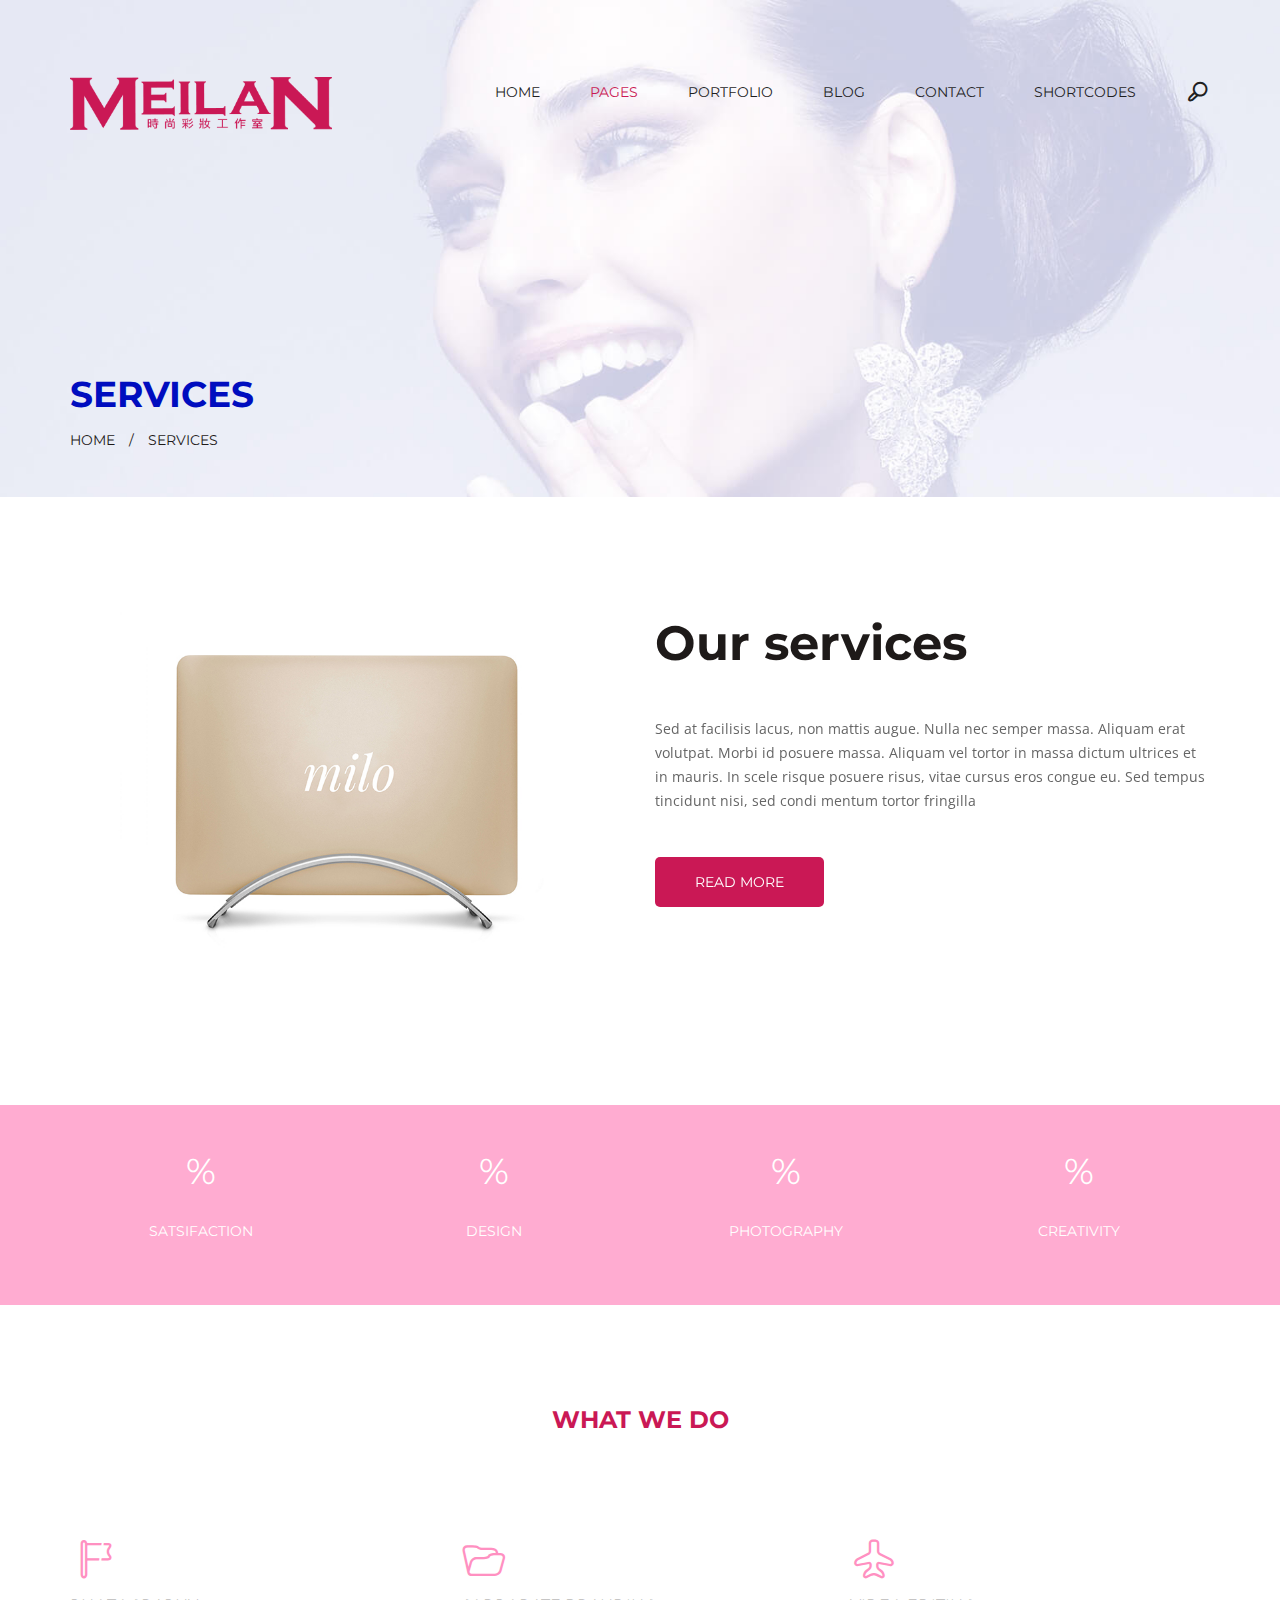
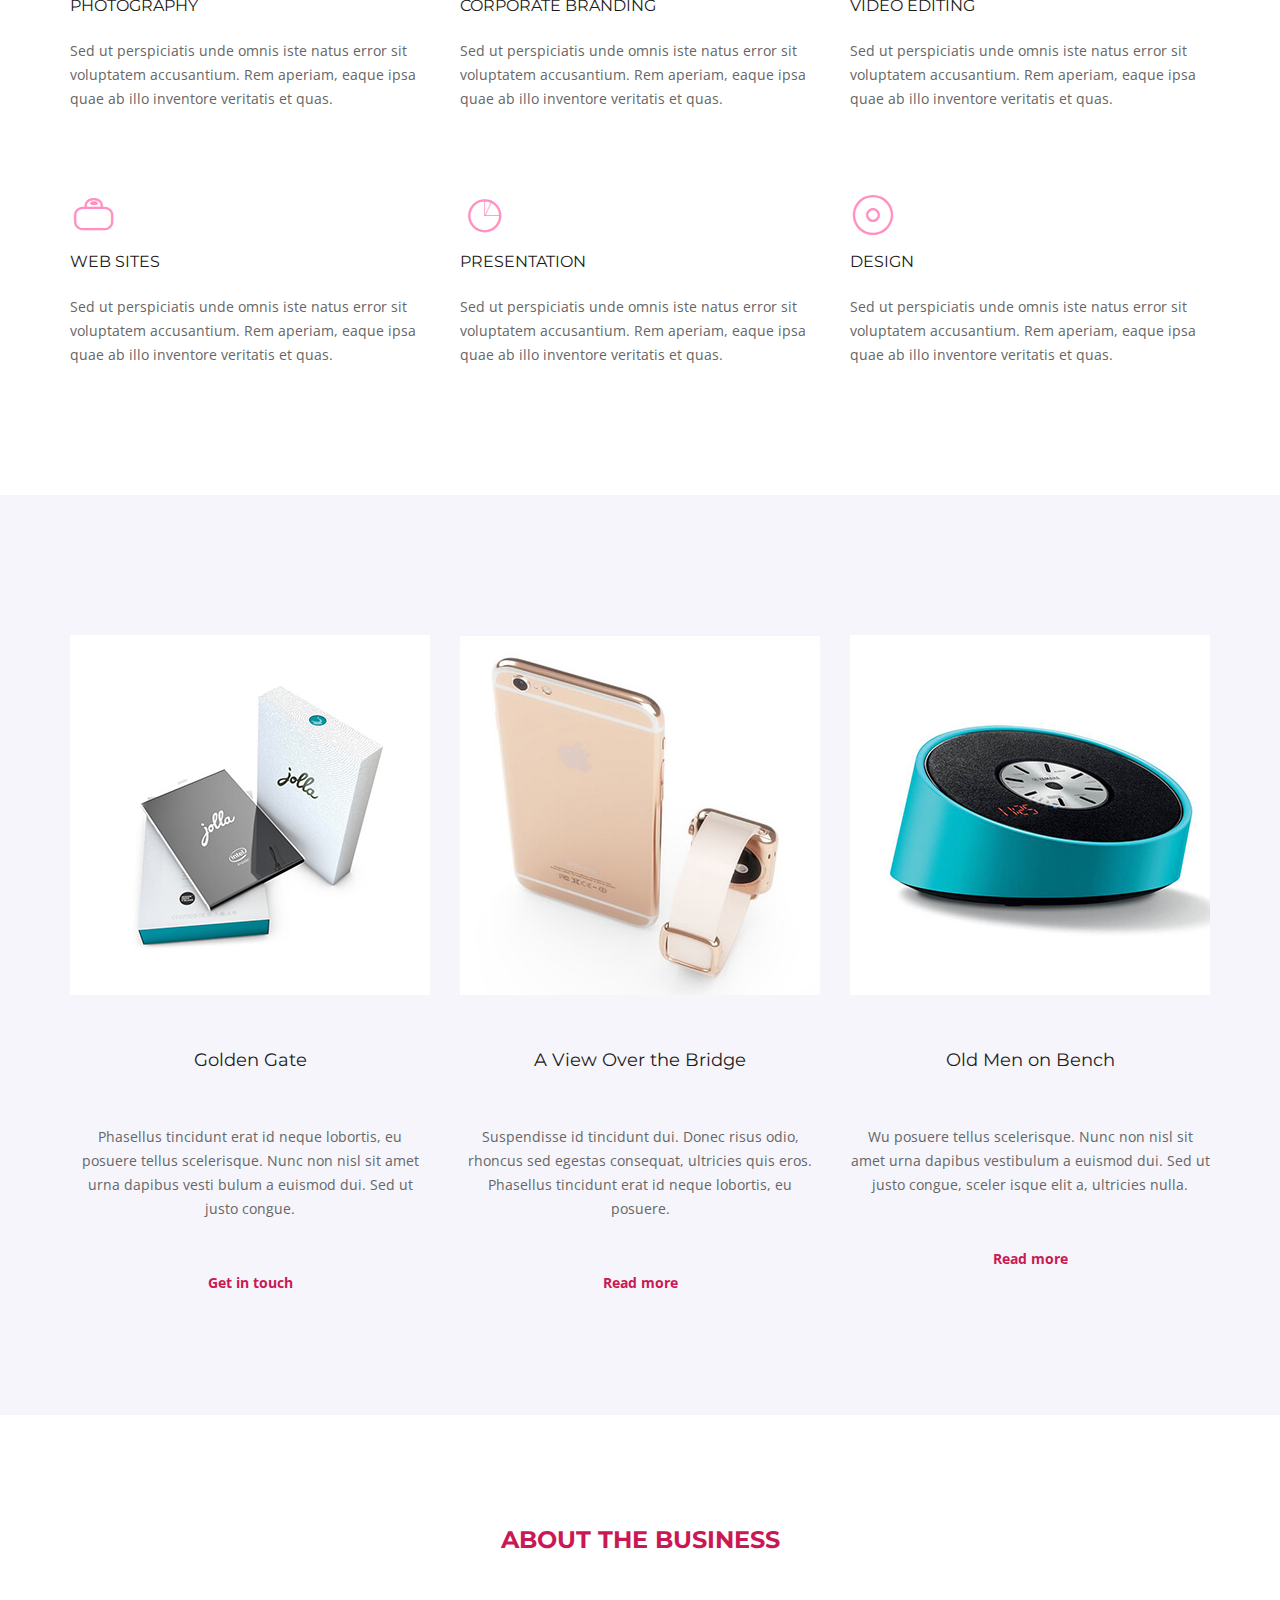
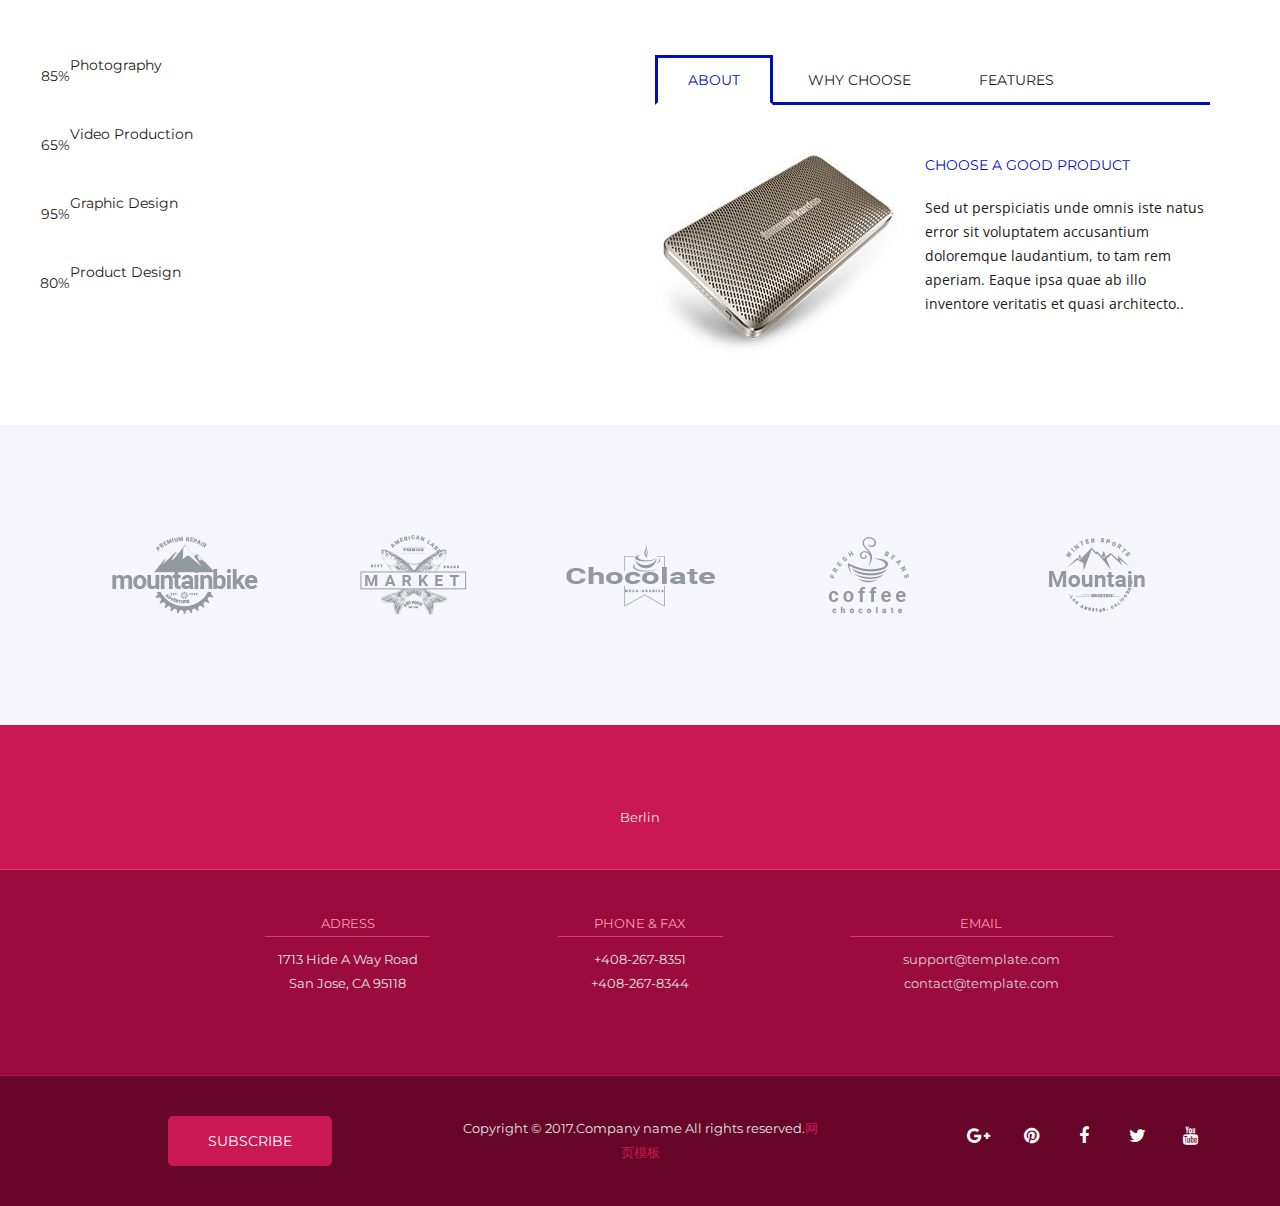
<file: services.html>
﻿<!doctype html>
<html>

<head>

    <meta charset="utf-8">
    <meta http-equiv="X-UA-Compatible" content="IE=edge">
    <meta name="viewport" content="width=device-width, initial-scale=1, maximum-scale=1, user-scalable=0">
    <meta name="keywords" content="">
    <meta name="description" content="">
    
    <title>Services :: Berlin</title>
    
    <!-- FAVICON AND APPLE TOUCH -->    
    <link rel="shortcut icon" href="favicon.png">
	<link rel="apple-touch-icon-precomposed" sizes="180x180" href="apple-touch-180x180.png">
    
    <!-- FONTS -->
    <link rel="stylesheet" href="https://fonts.googleapis.com/css?family=Montserrat:400,700|Open+Sans:300,300i,400,400i,700,700i"> 
    
    <!-- BOOTSTRAP CSS -->
    <link rel="stylesheet" href="assets/bootstrap/css/bootstrap.min.css"> 
    
    <!-- FONT AWESOME -->
    <link rel="stylesheet" href="assets/fonts/fontawesome/css/font-awesome.min.css">
	
	<!-- BERLIN ICONS -->
    <link rel="stylesheet" href="assets/fonts/berlin-icons/css/berlin-icons.css"> 
    
    <!-- FANCYBOX -->
    <link rel="stylesheet" href="assets/plugins/fancybox/jquery.fancybox.css">
	
	<!-- REVOLUTION SLIDER -->
    <link rel="stylesheet" href="assets/plugins/revolutionslider/css/settings.css">
	<link rel="stylesheet" href="assets/plugins/revolutionslider/css/layers.css">
	<link rel="stylesheet" href="assets/plugins/revolutionslider/css/navigation.css">
    
    <!-- OWL Carousel -->
    <link rel="stylesheet" href="assets/plugins/owl-carousel/owl.carousel.css">
	<link rel="stylesheet" href="assets/plugins/owl-carousel/owl.transitions.css">
	
	<!-- YOUTUBE PLAYER -->
    <link rel="stylesheet" href="assets/plugins/ytplayer/css/jquery.mb.YTPlayer.min.css">
    
    <!-- ANIMATIONS -->
    <link rel="stylesheet" href="assets/plugins/animations/animate.min.css">
    
    <!-- CUSTOM & PAGES STYLE -->
    <link rel="stylesheet" href="assets/css/custom.css">
    <link rel="stylesheet" href="assets/css/pages-style.css">
    
    <!-- STYLE SWITCHER -->
    <link rel="stylesheet" href="assets/plugins/theme-options/theme-options.css">  
    
    <!-- ALTERNATIVE STYLES -->
    <link rel="stylesheet" href="#" data-style="styles">
    

</head>

<body>

	<div id="main-container">
        
        <!-- HEADER -->
        <header id="header">
            
            <div class="container">
                <div class="row">
                    <div class="col-sm-3">
                        
                        <!-- LOGO -->
						<div id="logo">
							<a href="index.html">
								<img src="assets/images/logo.png" alt="">
							</a>
						</div><!-- LOGO -->
                        
                    </div><!-- col -->
                    <div class="col-sm-9">
						
						<!-- MENU --> 
                        <nav>
                        
                            <a id="mobile-menu-button" href="#">=</a>
                                             
                            <ul class="menu clearfix" id="menu">
                                <li class="dropdown">
									<a href="index.html">Home</a>
									<ul>
                                        <li><a href="index.html">Home version 1</a></li>
                                        <li><a href="index-2.html">Home version 2</a></li>
                                    </ul>
								</li>
                                <li class="dropdown active">
                                    <a href="#">Pages</a>
                                    <ul>
                                        <li><a href="about-us.html">About us</a></li>
                                        <li><a href="services.html">Services</a></li>
                                        <li><a href="single-service.html">Single service</a></li>
                                        <li class="dropdown">
                                            <a href="#">Special pages</a>
                                            <ul>
                                                <li><a href="error-404.html">Error 404</a></li>
                                                <li><a href="maintenance.html">Maintenance</a></li>
                                                <li><a href="coming-soon.html">Coming soon</a></li>
                                                <li><a href="faq.html">FAQ</a></li>
                                                <li><a href="search-results.html">Search results</a></li>
                                            </ul>
                                        </li>
										<li class="dropdown">
                                            <a href="#">Samples Pages</a>
                                            <ul>
                                                <li><a href="page-no-sidebar.html">No sidebar</a></li>
                                                <li><a href="page-right-sidebar.html">Right sidebar</a></li>
                                                <li><a href="page-left-sidebar.html">Left sidebar</a></li>
                                                <li><a href="page-fluid.html">Fluid page</a></li>
                                            </ul>
                                        </li>
                                    </ul>
                                </li>
								<li class="dropdown">
                                    <a href="#">Portfolio</a>
                                    <ul>
                                        <li class="dropdown">
                                            <a href="#">Portfolio pagination</a>
                                            <ul>
                                                <li><a href="portfolio-pagination-3-cols-no-gutter.html">3 cols (no gutter)</a></li>
                                                <li><a href="portfolio-pagination-3-cols-gutter.html">3 cols (gutter)</a></li>
                                                <li><a href="portfolio-pagination-3-cols-titles.html">3 cols (titles)</a></li>
                                                <li><a href="portfolio-pagination-3-cols-gutter-titles.html">3 cols (gutter &amp; titles)</a></li>
                                            </ul>
                                        </li>
										<li class="dropdown">
                                            <a href="#">Portfolio filter</a>
                                            <ul>
                                                <li><a href="portfolio-filter-3-cols-no-gutter.html">3 cols (no gutter)</a></li>
                                                <li><a href="portfolio-filter-3-cols-gutter.html">3 cols (gutter)</a></li>
                                                <li><a href="portfolio-filter-3-cols-titles.html">3 cols (titles)</a></li>
                                                <li><a href="portfolio-filter-3-cols-gutter-titles.html">3 cols (gutter &amp; titles)</a></li>
                                            </ul>
                                        </li>
										<li class="dropdown">
                                            <a href="#">Portfolio fullwidth</a>
                                            <ul>
                                                <li><a href="portfolio-fullwidth-5-cols-no-gutter.html">5 cols (no gutter)</a></li>
                                                <li><a href="portfolio-fullwidth-5-cols-gutter.html">5 cols (gutter)</a></li>
                                                <li><a href="portfolio-fullwidth-5-cols-titles.html">5 cols (titles)</a></li>
                                                <li><a href="portfolio-fullwidth-5-cols-gutter-titles.html">5 cols (gutter &amp; titles)</a></li>
                                            </ul>
                                        </li>
										<li class="dropdown">
                                            <a href="#">Portfolio masonry</a>
                                            <ul>
												<li><a href="portfolio-masonry.html">Masonry</a></li>
                                                <li><a href="portfolio-fitcolumns.html">Fit columns</a></li>
                                                <li><a href="portfolio-fitrows.html">Fit rows</a></li>
                                            </ul>
                                        </li>
										<li><a href="portfolio-classic.html">Portfolio classic</a></li>
										<li><a href="portfolio-single.html">Portfolio single</a></li>
                                    </ul>
                                </li>
								<li class="dropdown">
                                    <a href="#">Blog</a>
                                    <ul>
										<li><a href="blog-right-sidebar.html">Blog right sidebar</a></li>
										<li><a href="blog-left-sidebar.html">Blog left sidebar</a></li>
										<li><a href="blog-no-sidebar.html">Blog no sidebar</a></li>
                                        <li class="dropdown">
                                            <a href="#">Blog post</a>
                                            <ul>
                                                <li><a href="blog-post-left-sidebar.html">Blog post left sidebar</a></li>
                                                <li><a href="blog-post-right-sidebar.html">Blog post right sidebar</a></li>
                                                <li><a href="blog-post-no-sidebar.html">Blog post no sidebar</a></li>
                                            </ul>
                                        </li>
                                    </ul>
                                </li>
								<li><a href="contact.html">Contact</a></li>
                                <li class="megamenu">
                                    <a href="#">Shortcodes</a>
                                    <div class="megamenu-container col-4">
                                        <div class="section">
                                            
											<ul>
												<li><a href="shortcodes-grid.html">Grid</a></li>
												<li><a href="shortcodes-typography.html">Typography</a></li>
												<li><a href="shortcodes-lists.html">Lists</a></li>
												<li><a href="shortcodes-headlines.html">Headlines</a></li>
												<li><a href="shortcodes-tables.html">Tables</a></li>
												<li><a href="shortcodes-forms.html">Forms</a></li>
												<li><a href="shortcodes-buttons.html">Buttons</a></li>
												<li><a href="shortcodes-dividers.html">Dividers</a></li>
												<li><a href="shortcodes-icons-pack.html">Icons pack</a></li>
											</ul>
											
                                        </div><!-- section -->
                                        <div class="section">
                                            
											<ul>
												<li><a href="shortcodes-alerts.html">Alerts</a></li>
												<li><a href="shortcodes-text-boxes.html">Text boxes</a></li>
												<li><a href="shortcodes-image-boxes.html">Image boxes</a></li>
												<li><a href="shortcodes-services-boxes.html">Services boxes</a></li>
												<li><a href="shortcodes-process-steps.html">Process steps</a></li>
												<li><a href="shortcodes-pricing-plans.html">Pricing plans</a></li>
												<li><a href="shortcodes-team.html">Teams</a></li>
												<li><a href="shortcodes-testimonials.html">Testimonials</a></li>
												<li><a href="shortcodes-widgets.html">Widgets</a></li>
											</ul>
											
                                        </div> <!-- section -->
                                        <div class="section">
                                            
											<ul>
												<li><a href="shortcodes-accordions.html">Accordions</a></li>
												<li><a href="shortcodes-tabs.html">Tabs</a></li>
												<li><a href="shortcodes-maps.html">Maps</a></li>
												<li><a href="shortcodes-clients.html">Clients</a></li>
												<li><a href="shortcodes-galleries.html">Galleries</a></li>
												<li><a href="shortcodes-media-content.html">Media content</a></li>
												<li><a href="shortcodes-social-media.html">Social media</a></li>
												<li><a href="shortcodes-filters.html">Filters</a></li>
												<li><a href="shortcodes-paginations.html">Paginations</a></li>
											</ul>
											
                                        </div> <!-- section -->
										<div class="section">
                                            
											<ul>
												<li><a href="shortcodes-counters.html">Counters</a></li>
												<li><a href="shortcodes-pie-charts.html">Pie charts</a></li>
												<li><a href="shortcodes-progress-bars.html">Progress bars</a></li>
												<li><a href="shortcodes-action-box.html">Action box</a></li>
												<li><a href="shortcodes-animations.html">Animations</a></li>
												<li><a href="shortcodes-sliders.html">Sliders</a></li>
												<li><a href="shortcodes-full-sections.html">Full sections</a></li>
												<li><a href="shortcodes-parallax-backgrounds.html">Parallax backgrounds</a></li>
												<li><a href="shortcodes-video-backgrounds.html">Video backgrounds</a></li>
											</ul>
											
                                        </div> <!-- section -->
                                    </div>
                                </li>
								<li class="search">
										
									<a href="#" class="hidden-xs hidden-sm"><i class="berlin-icon-magnifying"></i></a>
									
									<div id="search-form-container">
					
										<form action="#" id="search-form">
											<input type="search" placeholder="Enter keywords..." name="search" id="search">
											<input type="submit" value="" id="search-submit">
										</form>
										
									</div><!-- search-form-container -->
								
								</li>
                            </ul>
                        
                    	</nav>
                    
                    </div><!-- col -->
                </div><!-- row -->
            </div><!-- container -->    
                    
        </header><!-- HEADER -->
        
        <!-- CONTENT -->
        <div id="page-content">
            
            <div class="parallax" data-stellar-background-ratio="0.2" id="page-header" style="background-image: url(images/backgrounds/1920x1000-3.jpg);">  
                <div class="container">
                    <div class="row">
                        <div class="col-sm-12">
                            
                            <h2>Services</h2>
							
							<ol class="breadcrumb">
								<li><a href="#">Home</a></li>
								<li class="active">Services</li>
							</ol>
                            
                        </div><!-- col -->
                    </div><!-- row -->
                </div><!-- container -->    
            </div><!-- page-header -->
			
			<div class="owl-carousel custom-content">
			
				<div class="container">
					<div class="row">
						<div class="col-sm-6">
						
							<p class="text-center">
								<img src="images/services/835x540-1.jpg" alt="">
							</p>
							
						</div><!-- col -->
						<div class="col-sm-6">
						
							<h1>Our services</h1>
							
							<br>
							
							<p>Sed at facilisis lacus, non mattis augue. Nulla nec semper massa. Aliquam erat volutpat. Morbi id posuere massa.
							Aliquam vel tortor in massa dictum ultrices et in mauris. In scele risque posuere risus, vitae cursus eros congue eu.
							Sed tempus tincidunt nisi, sed condi mentum tortor fringilla</p>
							
							<br>
							
							<a class="btn btn-default" href="single-service.html">Read more</a>
								
						</div><!-- col -->
						
					</div><!-- row -->
				</div><!-- container -->
				
				<div class="container">
					<div class="row">
						<div class="col-sm-5">
						
							<h1>It's so easy</h1>
							
							<br>
							
							<p>Sed at facilisis lacus, non mattis augue. Nulla nec semper massa. Aliquam erat volutpat. Morbi id posuere massa.
							Aliquam vel tortor in massa dictum ultrices et in mauris. In scele risque posuere risus, vitae cursus eros congue eu.
							Sed tempus tincidunt nisi, sed condi mentum tortor fringilla</p>
							
							<br>
							
							<a class="btn btn-default" href="single-service.html">Read more</a>
								
						</div><!-- col -->
						<div class="col-sm-7">
						
							<p class="text-center">
								<img src="images/services/510x390-1.jpg" alt="">
							</p>
							
						</div><!-- col -->
					</div><!-- row -->
				</div><!-- container -->

			</div><!-- owl-carousel -->	
			
			<br>
			
			<br>
			
			<section class="full-section dark-section parallax" id="section-10" data-stellar-background-ratio="0.2">
	
				<div class="full-section-overlay-color"></div>
				
				<div class="full-section-container">
				
					<div class="container">
						<div class="row">
							<div class="col-sm-3">

								<div class="pie-chart" data-percent="85" data-size="245" data-line-width="5" data-track-color="#000dbf" data-bar-color="#ffffff">
									
									<div class="pie-chart-details">
									
										<h1><span class="value"></span><sup>%</sup></h1>

										<h6>Satsifaction</h6>
										
									</div><!-- pie-chart-details -->
								
								</div><!-- pie-chart -->
			
							</div><!-- col -->
							<div class="col-sm-3">

								<div class="pie-chart" data-percent="65" data-size="245" data-line-width="5" data-track-color="#000dbf" data-bar-color="#ffffff">
									
									<div class="pie-chart-details">
									
										<h1><span class="value"></span><sup>%</sup></h1>

										<h6>Design</h6>
										
									</div><!-- pie-chart-details -->
								
								</div><!-- pie-chart -->
			
							</div><!-- col -->
							<div class="col-sm-3">

								<div class="pie-chart" data-percent="55" data-size="245" data-line-width="5" data-track-color="#000dbf" data-bar-color="#ffffff">
									
									<div class="pie-chart-details">
									
										<h1><span class="value"></span><sup>%</sup></h1>

										<h6>Photography</h6>
										
									</div><!-- pie-chart-details -->
								
								</div><!-- pie-chart -->
			
							</div><!-- col -->
							<div class="col-sm-3">

								<div class="pie-chart" data-percent="75" data-size="245" data-line-width="5" data-track-color="#000dbf" data-bar-color="#ffffff">
									
									<div class="pie-chart-details">
									
										<h1><span class="value"></span><sup>%</sup></h1>

										<h6>Creativity</h6>
										
									</div><!-- pie-chart-details -->
								
								</div><!-- pie-chart -->
			
							</div><!-- col -->
						</div><!-- row -->
					</div><!-- container -->
					
				</div><!-- full-section-container -->	
	
			</section><!-- full-section -->
			
			<div class="container">
                <div class="row">
                    <div class="col-sm-12">
						
						<div class="headline">
						
							<h3>What we do</h3>
							
						</div><!-- headline -->
					
					</div><!-- col -->
				</div><!-- row -->
			</div><!-- container -->

			<div class="container">
                <div class="row">
                    <div class="col-sm-4">
						
						<div class="service-box style-1">
							
							<i class="berlin-icon-flag"></i>
							
							<div class="service-box-content">
							
								<h5><a href="single-service.html">Photography</a></h5>
								
								<p>Sed ut perspiciatis unde omnis iste natus error sit voluptatem accusantium. Rem aperiam,
								eaque ipsa quae ab illo inventore veritatis et quas.</p>
							
							</div><!-- service-box-content -->
							
						</div><!-- service-box -->
					
					</div><!-- col -->
					<div class="col-sm-4">
						
						<div class="service-box style-1">
							
							<i class="berlin-icon-folder1"></i>
							
							<div class="service-box-content">
							
								<h5><a href="single-service.html">Corporate branding</a></h5>
								
								<p>Sed ut perspiciatis unde omnis iste natus error sit voluptatem accusantium. Rem aperiam,
								eaque ipsa quae ab illo inventore veritatis et quas.</p>
							
							</div><!-- service-box-content -->
							
						</div><!-- service-box -->
					
					</div><!-- col -->
					<div class="col-sm-4">
						
						<div class="service-box style-1">
							
							<i class="berlin-icon-airplane2"></i>
							
							<div class="service-box-content">
							
								<h5><a href="single-service.html">Video editing</a></h5>
								
								<p>Sed ut perspiciatis unde omnis iste natus error sit voluptatem accusantium. Rem aperiam,
								eaque ipsa quae ab illo inventore veritatis et quas.</p>
							
							</div><!-- service-box-content -->
							
						</div><!-- service-box -->
					
					</div><!-- col -->
				</div><!-- row -->
				
				<div class="row">
                    <div class="col-sm-4">
						
						<div class="service-box style-1">
							
							<i class="berlin-icon-bag"></i>
							
							<div class="service-box-content">
							
								<h5><a href="single-service.html">Web sites</a></h5>
								
								<p>Sed ut perspiciatis unde omnis iste natus error sit voluptatem accusantium. Rem aperiam,
								eaque ipsa quae ab illo inventore veritatis et quas.</p>
							
							</div><!-- service-box-content -->
							
						</div><!-- service-box -->
					
					</div><!-- col -->
					<div class="col-sm-4">
						
						<div class="service-box style-1">
							
							<i class="berlin-icon-business12"></i>
							
							<div class="service-box-content">
							
								<h5><a href="single-service.html">Presentation</a></h5>
								
								<p>Sed ut perspiciatis unde omnis iste natus error sit voluptatem accusantium. Rem aperiam,
								eaque ipsa quae ab illo inventore veritatis et quas.</p>
							
							</div><!-- service-box-content -->
							
						</div><!-- service-box -->
					
					</div><!-- col -->
					<div class="col-sm-4">
						
						<div class="service-box style-1">
							
							<i class="berlin-icon-double"></i>
							
							<div class="service-box-content">
							
								<h5><a href="single-service.html">Design</a></h5>
								
								<p>Sed ut perspiciatis unde omnis iste natus error sit voluptatem accusantium. Rem aperiam,
								eaque ipsa quae ab illo inventore veritatis et quas.</p>
							
							</div><!-- service-box-content -->
							
						</div><!-- service-box -->
					
					</div><!-- col -->
				</div><!-- row -->
			</div><!-- container -->
			
			<br>
			
			<br>
			
			<section class="full-section" id="section-11">

				<div class="full-section-container">

					<div class="container">
						<div class="row">
							<div class="col-sm-4">
										
								<div class="image-box">
									
									<div class="image-box-thumbnail">
										<img alt="" src="images/services/360x360-1.jpg">
									</div><!-- image-box-thumbnail -->
									
									<h4>Golden Gate</h4>
									
									<p>Phasellus tincidunt erat id neque lobortis, eu posuere tellus scelerisque. Nunc non nisl sit amet urna dapibus vesti
									bulum a euismod dui. Sed ut justo congue.</p>
									
									<a href="single-service.html">Get in touch</a>
									
								</div><!-- image-box -->
							
							</div><!-- col -->
							<div class="col-sm-4">
										
								<div class="image-box">
									
									<div class="image-box-thumbnail">
										<img alt="" src="images/services/360x360-2.jpg">
									</div><!-- image-box-thumbnail -->
									
									<h4>A View Over the Bridge</h4>
									
									<p>Suspendisse id tincidunt dui. Donec risus odio, rhoncus sed egestas consequat, ultricies quis eros. Phasellus tincidunt 
									erat id neque lobortis, eu posuere.</p>
									
									<a href="single-service.html">Read more</a>
									
								</div><!-- image-box -->
							
							</div><!-- col -->
							<div class="col-sm-4">
										
								<div class="image-box">
									
									<div class="image-box-thumbnail">
										<img alt="" src="images/services/360x360-3.jpg">
									</div><!-- image-box-thumbnail -->
									
									<h4>Old Men on Bench</h4>
									
									<p>Wu posuere tellus scelerisque. Nunc non nisl sit amet urna dapibus vestibulum a euismod dui. Sed ut justo congue, sceler
									isque elit a, ultricies nulla.</p>
									
									<a href="single-service.html">Read more</a>
									
								</div><!-- image-box -->
							
							</div><!-- col -->
						</div><!-- row -->
					</div> <!-- container -->
					
				</div><!-- full-section-container -->	
	
			</section><!-- full-section -->

			<div class="container">
                <div class="row">
                    <div class="col-sm-12">
						
						<div class="headline">
						
							<h3>About the business</h3>
							
						</div><!-- headline -->
					
					</div><!-- col -->
				</div><!-- row -->
			</div><!-- container -->
			
			<div class="container">
				<div class="row">
					<div class="col-sm-5">
								
						<div class="progress-bar-title">
							<h6>Photography</h6>
						</div><!-- progress-bar-title -->
						
						<div class="progress">                        
							<div class="progress-bar" data-width="85">
								<span>85%</span>
							</div>
						</div><!-- progess -->
						
						<div class="progress-bar-title">
							<h6>Video Production</h6>
						</div><!-- progress-bar-title -->
						
						<div class="progress">                        
							<div class="progress-bar" data-width="65">
								<span>65%</span>
							</div>
						</div><!-- progess -->
						
						<div class="progress-bar-title">
							<h6>Graphic Design</h6>
						</div><!-- progress-bar-title -->
						
						<div class="progress">                        
							<div class="progress-bar" data-width="95">
								<span>95%</span>
							</div>
						</div><!-- progess -->
						
						<div class="progress-bar-title">
							<h6>Product Design</h6>
						</div><!-- progress-bar-title -->
						
						<div class="progress">                        
							<div class="progress-bar" data-width="80">
								<span>80%</span>
							</div>
						</div><!-- progess -->
					
					</div><!-- col -->
					<div class="col-sm-offset-1 col-sm-6">
								
						<ul class="nav nav-tabs">
							<li class="active"><a href="#tab-1-1" data-toggle="tab">About</a></li>
							<li><a href="#tab-1-2" data-toggle="tab">Why choose</a></li>
							<li><a href="#tab-1-3" data-toggle="tab">Features</a></li>
						</ul>                                            
					
						<div class="tab-content">
							<div class="tab-pane fade in active" id="tab-1-1">
									
								<img src="images/index/250x200-1.jpg" alt="">
								
								<h6>Choose a good product</h6>
								
								<p>Sed ut perspiciatis unde omnis iste natus error sit voluptatem accusantium doloremque laudantium, to tam rem aperiam. 
								Eaque ipsa quae ab illo inventore veritatis et quasi architecto..</p>
									
							</div><!-- tab-pane -->
							<div class="tab-pane fade" id="tab-1-2">
									
								<img src="images/index/250x200-2.jpg" alt="">
								
								<h6>It's up to you</h6>
								
								<p>Sed ut perspiciatis unde omnis iste natus error sit voluptatem accusantium doloremque laudantium, to tam rem aperiam. 
								Eaque ipsa quae ab illo inventore veritatis et quasi architecto..</p>
									
							</div><!-- tab-pane -->
							<div class="tab-pane fade" id="tab-1-3">
								
								<img src="images/index/250x200-3.jpg" alt="">
								
								<h6>We build trust</h6>
								
								<p>Sed ut perspiciatis unde omnis iste natus error sit voluptatem accusantium doloremque laudantium, to tam rem aperiam. 
								Eaque ipsa quae ab illo inventore veritatis et quasi architecto..</p>
									
							</div><!-- tab-pane -->
						</div><!-- tab-content -->
					
					</div><!-- col -->
				</div><!-- row -->
			</div> <!-- container -->

			<section class="full-section" id="section-12">
			
				<div class="full-section-container">
			
					<div class="container">
						<div class="row">
							<div class="col-sm-12">
								
								<ul class="logos">
									<li><img src="images/logos/150x80-1.png" alt=""></li>
									<li><img src="images/logos/150x80-2.png" alt=""></li>
									<li><img src="images/logos/150x80-3.png" alt=""></li>
									<li><img src="images/logos/150x80-4.png" alt=""></li>
									<li><img src="images/logos/150x80-5.png" alt=""></li>
								</ul>
								
							</div><!-- col -->
						</div><!-- row -->
					</div><!-- container -->
			
				</div><!-- full-section-container -->
			
			</section><!-- full-section -->
	
        </div><!-- PAGE CONTENT -->
          
		<!-- FOOTER TOP -->
        <div id="footer-top">
            
            <div class="container">
				<div class="row">
					<div class="col-sm-12">
						
						<div class="widget widget-text">
							
							<p class="text-center last">
								<a class="logo" href="index.html">Berlin</a>
							</p>
							
						</div><!-- widget-text -->
						
					</div><!-- col -->
				</div><!-- row -->
			</div><!-- container -->
            
        </div><!-- FOOTER TOP -->
		  
        <!-- FOOTER -->
        <div id="footer">
            
            <div class="container">
				<div class="row">
					<div class="col-sm-offset-2 col-sm-2 text-center">
						
						<div class="widget widget-contact">
															
							<h6 class="widget-title">Adress</h6>
							
							<ul>
								<li>
									1713 Hide A Way Road <br> San Jose, CA 95118  
								</li>
							</ul>
							
						</div><!-- widget-contact -->
						
					</div><!-- col -->
					<div class="col-sm-offset-1 col-sm-2 text-center">
						
						<div class="widget widget-contact ">
															
							<h6 class="widget-title">Phone &amp; Fax</h6>
							
							<ul>
								<li>
									+408-267-8351 <br> +408-267-8344 
								</li>
							</ul>
							
						</div><!-- widget-contact -->
						
					</div><!-- col -->
					<div class="col-sm-offset-1 col-sm-3 text-center">
						
						<div class="widget widget-contact">
															
							<h6 class="widget-title">Email</h6>
							
							<ul>
								<li>
									<a href="mailto:contact@template.com">support@template.com</a> <br> <a href="mailto:contact@template.com">contact@template.com</a>
								</li>
							</ul>
							
						</div><!-- widget-contact -->
						
					</div><!-- col -->
				</div><!-- row -->
			</div><!-- container -->
            
        </div><!-- FOOTER -->
		
		<!-- FOOTER BOTTOM -->
        <div id="footer-bottom">
            
            <div class="container">
				<div class="row">
					<div class="col-sm-4">
						
						<!-- Trigger the modal with a button -->
						<a class="btn btn-default" href="#" data-toggle="modal" data-target="#myModal">Subscribe</a>

						<!-- Modal -->
						<div id="myModal" class="modal fade" role="dialog">
						
						  <div class="modal-dialog">

							<div class="modal-content">
							  <div class="modal-header">
								<button type="button" class="close" data-dismiss="modal">&times;</button>
							  </div><!-- modal-content -->
							  
							  <div class="modal-body">
								
								<div class="widget widget-newsletter">
						
									<h6 class="widget-title text-center">Newsletter</h6>
									
									<form action="#" method="post" name="newsletter">
										<fieldset>
											<input type="email" placeholder="your email address" name="email">
											<input type="submit" value="&gt;" name="submit">
										</fieldset>
									</form>
									
									<p class="text-center">Duis aute irure dolor in reprehenderit in voluptate velit esse cillum dolore eu fugiat
									nulla pariatur.Excepteur dolor sit amet. Cras quis laoreet turpis, ut volutpat purus. Suspendisse porttitor 
									commodo elit.</p>
									
								</div><!-- widget-newsletter -->
								
							  </div><!-- modal-body -->
							  
							  <div class="modal-footer">
								<button type="button" class="btn btn-default" data-dismiss="modal">Close</button>
							  </div><!-- modal-footer -->
							  
							</div> <!-- modal-content -->

						  </div><!-- modal-dialog -->
						  
						</div><!-- modal -->
						
					</div><!-- col -->
					<div class="col-sm-4 text-center">
						
						<div class="widget widget-text">
							
							<div>
								<p class="last">Copyright &copy; 2017.Company name All rights reserved.<a target="_blank" href="http://sc.chinaz.com/moban/">&#x7F51;&#x9875;&#x6A21;&#x677F;</a></p>
							</div>
							
						</div>
						
					</div><!-- col -->
					<div class="col-sm-4 text-right">
						
						<div class="widget widget-social">
	
							<div class="social-media">
							
								<a class="google" href="#"><i class="fa fa-google-plus"></i></a>
								<a class="pinterest" href="#"><i class="fa fa-pinterest"></i></a>
								<a class="facebook" href="#"><i class="fa fa-facebook"></i></a>
								<a class="twitter" href="#"><i class="fa fa-twitter"></i></a>
								<a class="youtube" href="#"><i class="fa fa-youtube"></i></a>
							
							</div><!-- social-media -->    
						
						</div><!-- widget-social -->
						
					</div><!-- col -->
				</div><!-- row -->
			</div><!-- container -->
            
        </div><!-- FOOTER BOTTOM -->
        
    </div><!-- MAIN CONTAINER -->
    
    
    <!-- GO TOP -->
    <a id="scroll-up"><i class="fa fa-chevron-up"></i></a>
    
    
    <!-- STYLE SWITCHER -->
    <div id="theme-options"></div>
    
    
    <!-- jQUERY -->
    <script src="assets/plugins/jquery/jquery-2.2.0.min.js"></script>
	
    <!-- BOOTSTRAP JS -->
    <script src="assets/bootstrap/js/bootstrap.min.js"></script>
    
    <!-- VIEWPORT -->
    <script src="assets/plugins/viewport/jquery.viewport.js"></script>
    
    <!-- MENU -->
	<script src="assets/plugins/menu/hoverIntent.js"></script>
    <script src="assets/plugins/menu/superfish.js"></script>
    
    <!-- FANCYBOX -->
    <script src="assets/plugins/fancybox/jquery.fancybox.pack.js"></script>
	
	<!-- REVOLUTION SLIDER -->
    <script src="assets/plugins/revolutionslider/js/jquery.themepunch.tools.min.js"></script>
    <script src="assets/plugins/revolutionslider/js/jquery.themepunch.revolution.min.js"></script>
	<script src="assets/plugins/revolutionslider/js/extensions/revolution.extension.actions.min.js"></script>
	<script src="assets/plugins/revolutionslider/js/extensions/revolution.extension.carousel.min.js"></script>
	<script src="assets/plugins/revolutionslider/js/extensions/revolution.extension.kenburn.min.js"></script>
	<script src="assets/plugins/revolutionslider/js/extensions/revolution.extension.layeranimation.min.js"></script>
	<script src="assets/plugins/revolutionslider/js/extensions/revolution.extension.migration.min.js"></script>
	<script src="assets/plugins/revolutionslider/js/extensions/revolution.extension.navigation.min.js"></script>
	<script src="assets/plugins/revolutionslider/js/extensions/revolution.extension.parallax.min.js"></script>
	<script src="assets/plugins/revolutionslider/js/extensions/revolution.extension.slideanims.min.js"></script>
	<script src="assets/plugins/revolutionslider/js/extensions/revolution.extension.video.min.js"></script>
	
    <!-- OWL Carousel -->
    <script src="assets/plugins/owl-carousel/owl.carousel.min.js"></script>
    
    <!-- PARALLAX -->
    <script src="assets/plugins/parallax/jquery.stellar.min.js"></script>
    
    <!-- ISOTOPE -->
    <script src="assets/plugins/isotope/imagesloaded.pkgd.min.js"></script>
    <script src="assets/plugins/isotope/isotope.pkgd.min.js"></script>
    
    <!-- PLACEHOLDER -->
    <script src="assets/plugins/placeholders/jquery.placeholder.min.js"></script>
    
    <!-- CONTACT FORM VALIDATE & SUBMIT -->
    <script src="assets/plugins/validate/jquery.validate.min.js"></script>
    <script src="assets/plugins/submit/jquery.form.min.js"></script>
    
    <!-- GOOGLE MAPS -->
    <!--<script src="http://maps.google.com/maps/api/js?sensor=false"></script>-->
    <!--<script src="assets/plugins/googlemaps/gmap3.min.js"></script>-->
    
    <!-- CHARTS -->
	<script src="assets/plugins/charts/jquery.easypiechart.min.js"></script>
	
	<!-- COUNTER -->
	<script src="assets/plugins/counter/jQuerySimpleCounter.js"></script>
	
	<!-- YOUTUBE PLAYER -->
    <script src="assets/plugins/ytplayer/jquery.mb.YTPlayer.min.js"></script>
    
    <!-- ANIMATIONS -->
    <script src="assets/plugins/animations/wow.min.js"></script>
	
    <!-- CUSTOM JS -->
    <script src="assets/js/custom.js"></script>

</body>
    
</html>
</file>
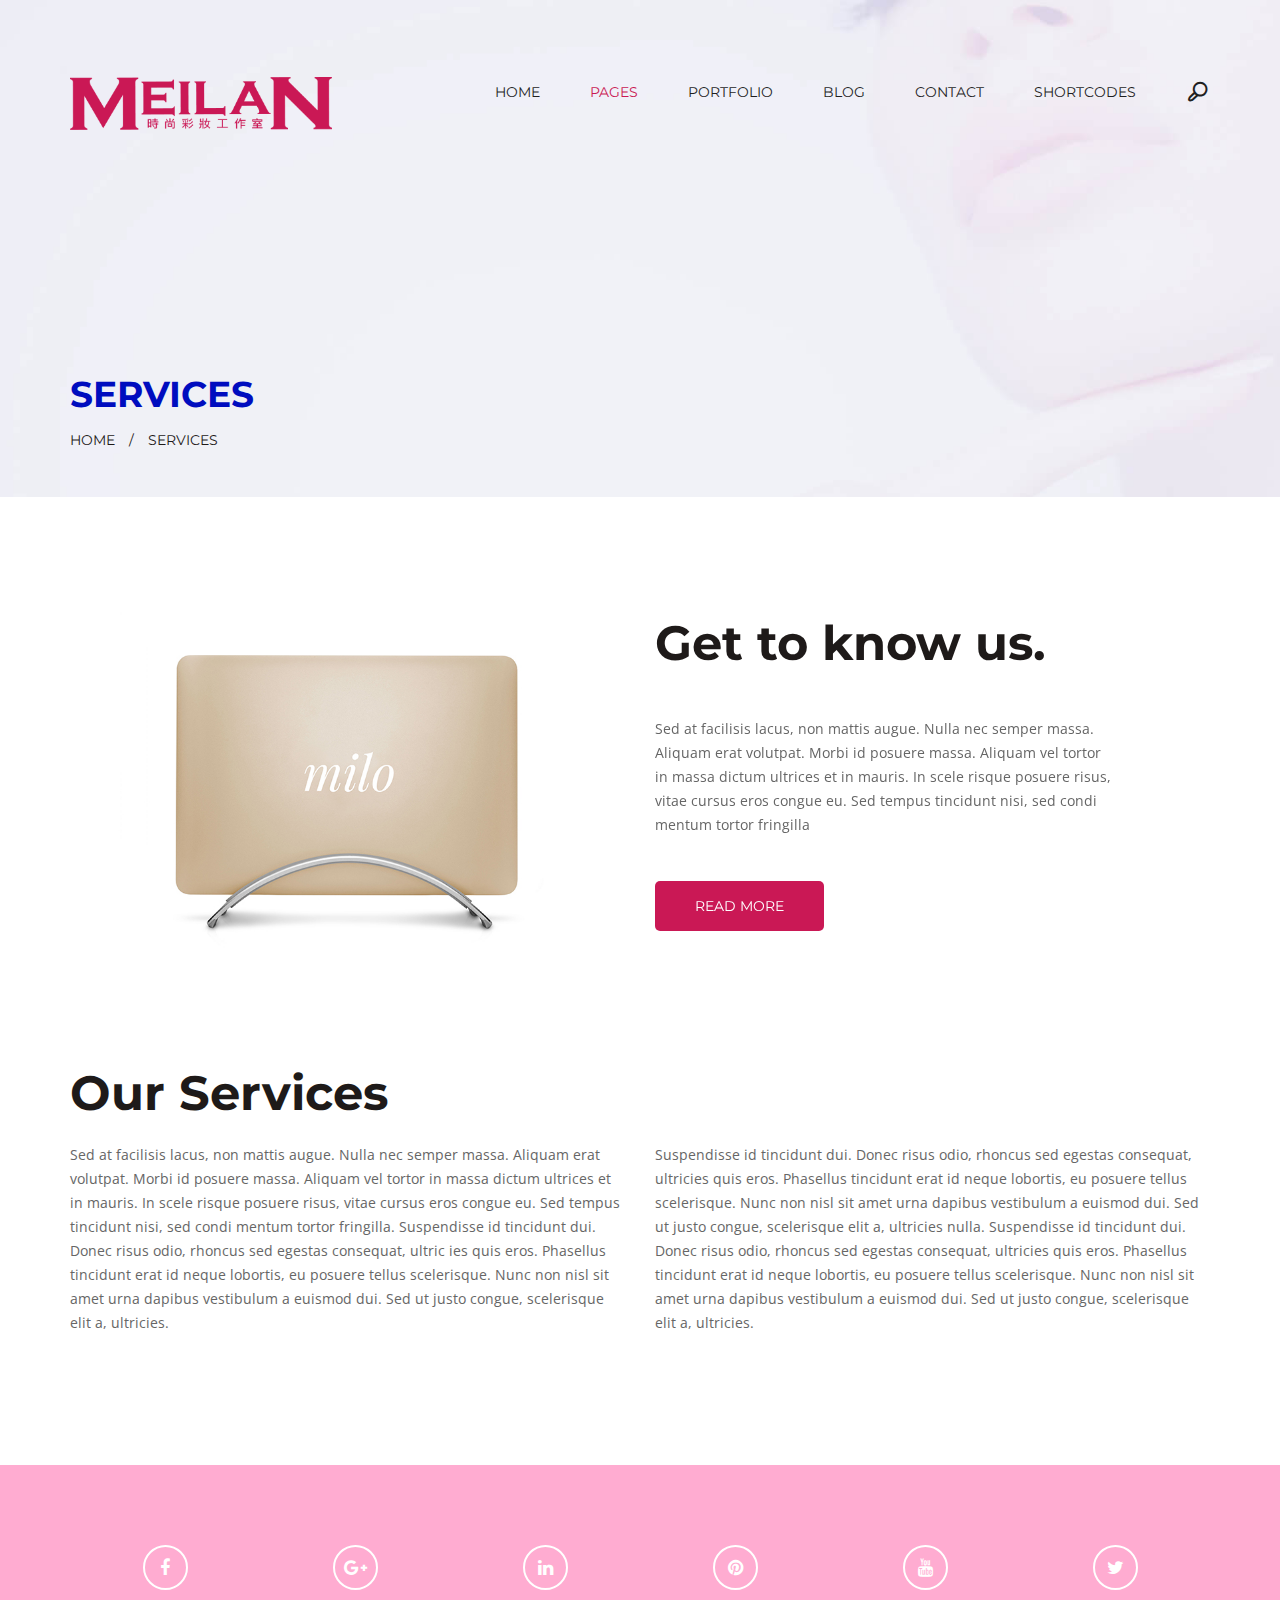
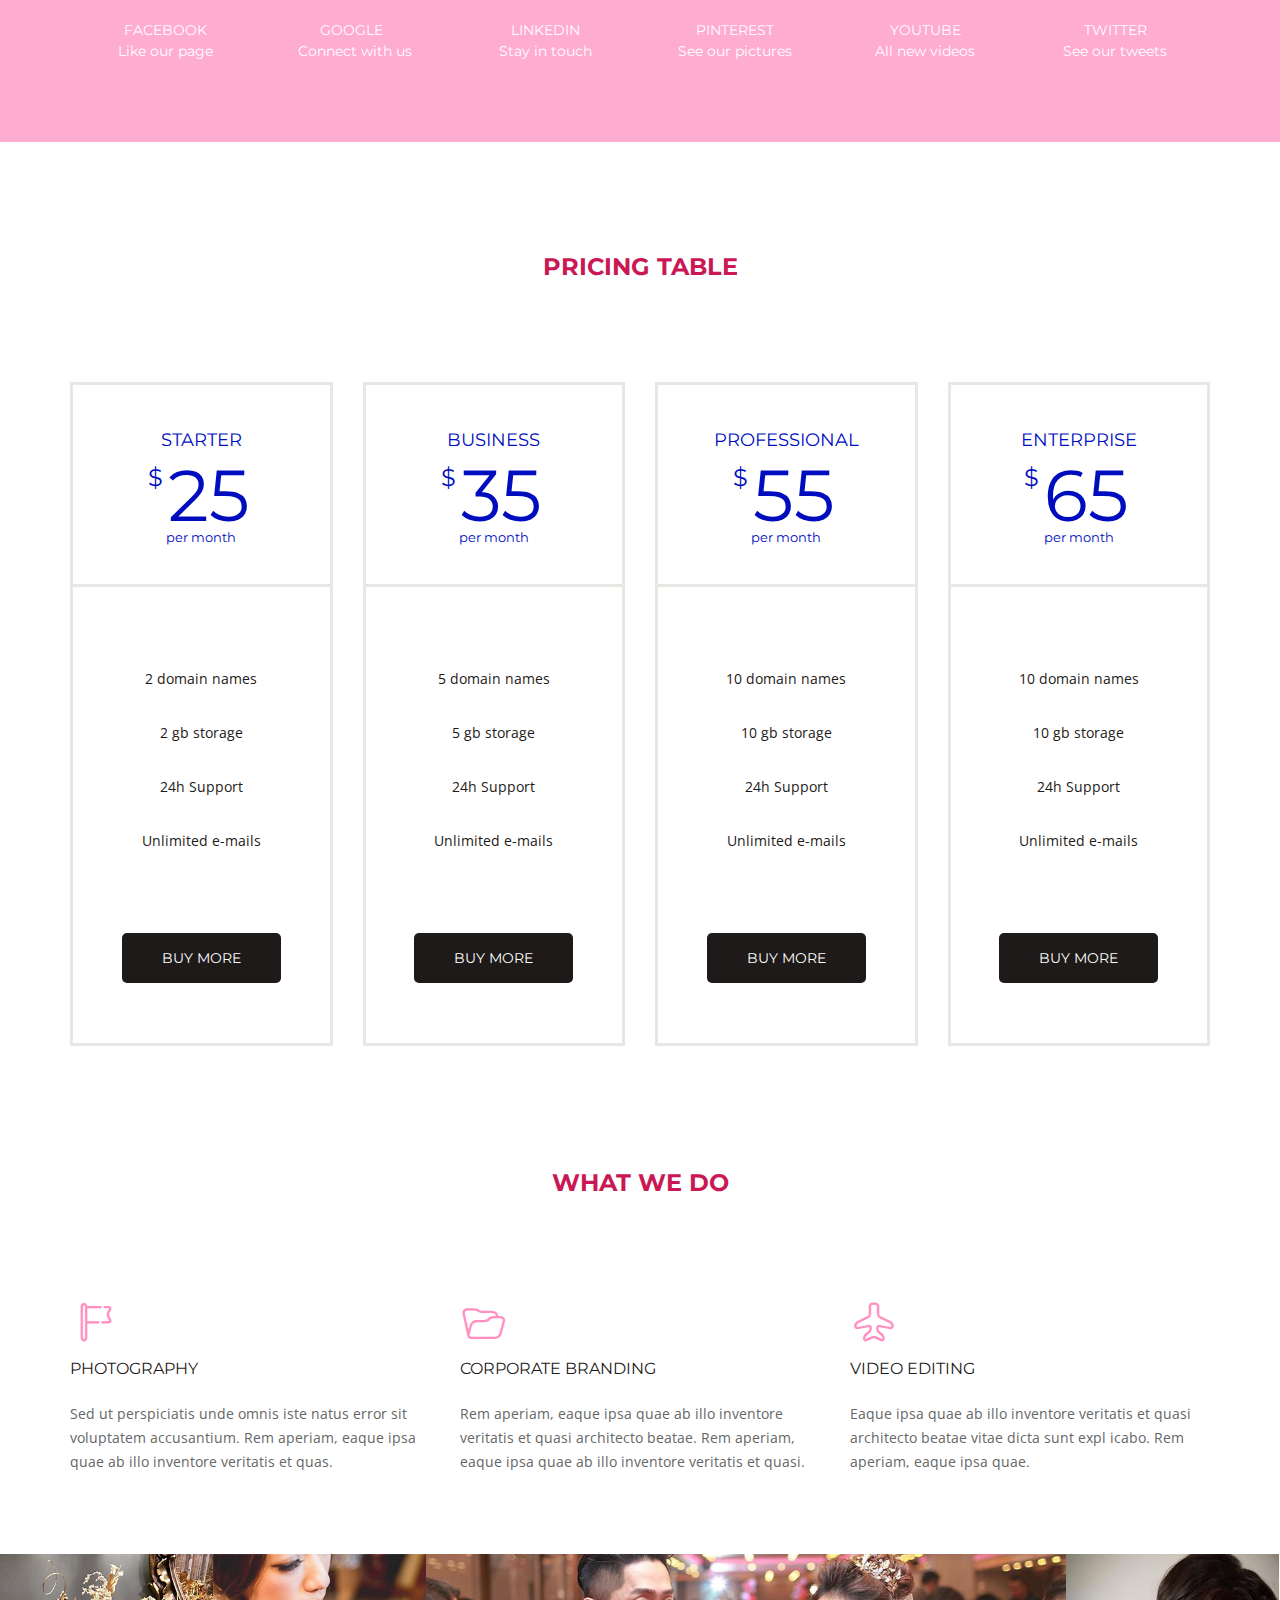
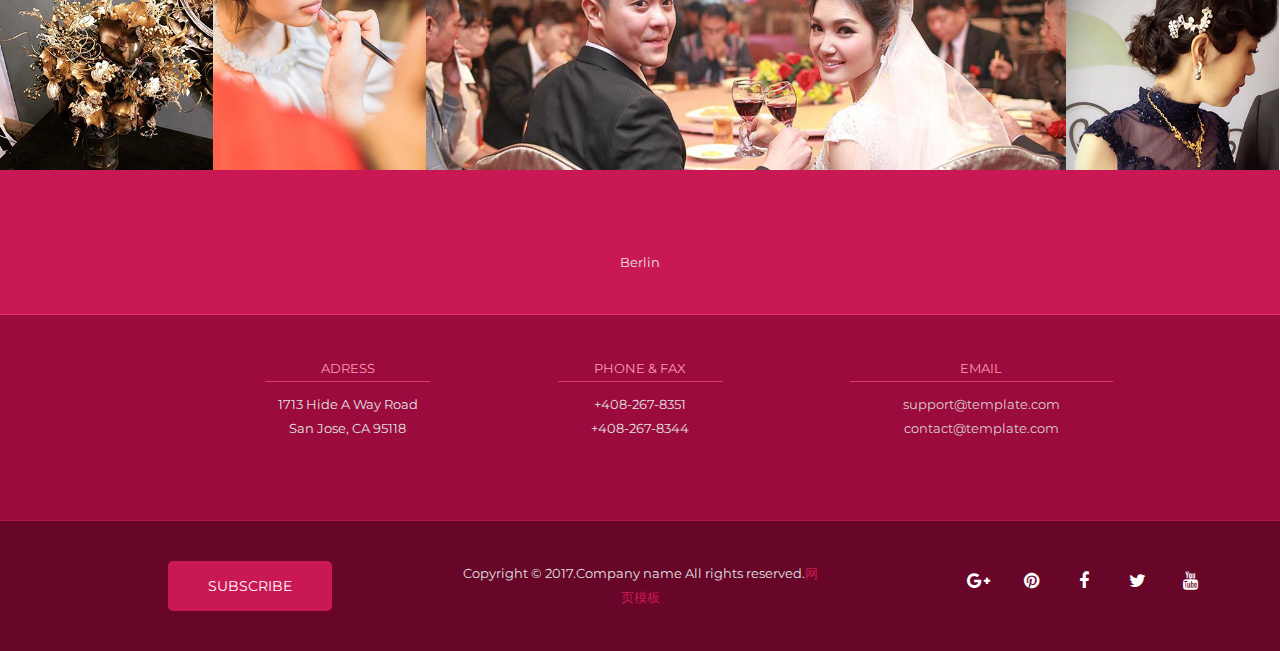
<file: single-service.html>
﻿<!doctype html>
<html>

<head>

    <meta charset="utf-8">
    <meta http-equiv="X-UA-Compatible" content="IE=edge">
    <meta name="viewport" content="width=device-width, initial-scale=1, maximum-scale=1, user-scalable=0">
    <meta name="keywords" content="">
    <meta name="description" content="">
    
    <title>Single Service :: Berlin</title>
    
    <!-- FAVICON AND APPLE TOUCH -->    
    <link rel="shortcut icon" href="favicon.png">
	<link rel="apple-touch-icon-precomposed" sizes="180x180" href="apple-touch-180x180.png">
    
    <!-- FONTS -->
    <link rel="stylesheet" href="https://fonts.googleapis.com/css?family=Montserrat:400,700|Open+Sans:300,300i,400,400i,700,700i"> 
    
    <!-- BOOTSTRAP CSS -->
    <link rel="stylesheet" href="assets/bootstrap/css/bootstrap.min.css"> 
    
    <!-- FONT AWESOME -->
    <link rel="stylesheet" href="assets/fonts/fontawesome/css/font-awesome.min.css">
	
	<!-- BERLIN ICONS -->
    <link rel="stylesheet" href="assets/fonts/berlin-icons/css/berlin-icons.css"> 
    
    <!-- FANCYBOX -->
    <link rel="stylesheet" href="assets/plugins/fancybox/jquery.fancybox.css">
	
	<!-- REVOLUTION SLIDER -->
    <link rel="stylesheet" href="assets/plugins/revolutionslider/css/settings.css">
	<link rel="stylesheet" href="assets/plugins/revolutionslider/css/layers.css">
	<link rel="stylesheet" href="assets/plugins/revolutionslider/css/navigation.css">
    
    <!-- OWL Carousel -->
    <link rel="stylesheet" href="assets/plugins/owl-carousel/owl.carousel.css">
	<link rel="stylesheet" href="assets/plugins/owl-carousel/owl.transitions.css">
	
	<!-- YOUTUBE PLAYER -->
    <link rel="stylesheet" href="assets/plugins/ytplayer/css/jquery.mb.YTPlayer.min.css">
    
    <!-- ANIMATIONS -->
    <link rel="stylesheet" href="assets/plugins/animations/animate.min.css">
    
    <!-- CUSTOM & PAGES STYLE -->
    <link rel="stylesheet" href="assets/css/custom.css">
    <link rel="stylesheet" href="assets/css/pages-style.css">
    
    <!-- STYLE SWITCHER -->
    <link rel="stylesheet" href="assets/plugins/theme-options/theme-options.css">  
    
    <!-- ALTERNATIVE STYLES -->
    <link rel="stylesheet" href="#" data-style="styles">
    

</head>

<body>

	<div id="main-container">
        
        <!-- HEADER -->
        <header id="header">
            
            <div class="container">
                <div class="row">
                    <div class="col-sm-3">
                        
                        <!-- LOGO -->
						<div id="logo">
							<a href="index.html">
								<img src="assets/images/logo.png" alt="">
							</a>
						</div><!-- LOGO -->
                        
                    </div><!-- col -->
                    <div class="col-sm-9">
						
						<!-- MENU --> 
                        <nav>
                        
                            <a id="mobile-menu-button" href="#">=</a>
                                             
                            <ul class="menu clearfix" id="menu">
                                <li class="dropdown">
									<a href="index.html">Home</a>
									<ul>
                                        <li><a href="index.html">Home version 1</a></li>
                                        <li><a href="index-2.html">Home version 2</a></li>
                                    </ul>
								</li>
                                <li class="dropdown active">
                                    <a href="#">Pages</a>
                                    <ul>
                                        <li><a href="about-us.html">About us</a></li>
                                        <li><a href="services.html">Services</a></li>
                                        <li><a href="single-service.html">Single service</a></li>
                                        <li class="dropdown">
                                            <a href="#">Special pages</a>
                                            <ul>
                                                <li><a href="error-404.html">Error 404</a></li>
                                                <li><a href="maintenance.html">Maintenance</a></li>
                                                <li><a href="coming-soon.html">Coming soon</a></li>
                                                <li><a href="faq.html">FAQ</a></li>
                                                <li><a href="search-results.html">Search results</a></li>
                                            </ul>
                                        </li>
										<li class="dropdown">
                                            <a href="#">Samples Pages</a>
                                            <ul>
                                                <li><a href="page-no-sidebar.html">No sidebar</a></li>
                                                <li><a href="page-right-sidebar.html">Right sidebar</a></li>
                                                <li><a href="page-left-sidebar.html">Left sidebar</a></li>
                                                <li><a href="page-fluid.html">Fluid page</a></li>
                                            </ul>
                                        </li>
                                    </ul>
                                </li>
								<li class="dropdown">
                                    <a href="#">Portfolio</a>
                                    <ul>
                                        <li class="dropdown">
                                            <a href="#">Portfolio pagination</a>
                                            <ul>
                                                <li><a href="portfolio-pagination-3-cols-no-gutter.html">3 cols (no gutter)</a></li>
                                                <li><a href="portfolio-pagination-3-cols-gutter.html">3 cols (gutter)</a></li>
                                                <li><a href="portfolio-pagination-3-cols-titles.html">3 cols (titles)</a></li>
                                                <li><a href="portfolio-pagination-3-cols-gutter-titles.html">3 cols (gutter &amp; titles)</a></li>
                                            </ul>
                                        </li>
										<li class="dropdown">
                                            <a href="#">Portfolio filter</a>
                                            <ul>
                                                <li><a href="portfolio-filter-3-cols-no-gutter.html">3 cols (no gutter)</a></li>
                                                <li><a href="portfolio-filter-3-cols-gutter.html">3 cols (gutter)</a></li>
                                                <li><a href="portfolio-filter-3-cols-titles.html">3 cols (titles)</a></li>
                                                <li><a href="portfolio-filter-3-cols-gutter-titles.html">3 cols (gutter &amp; titles)</a></li>
                                            </ul>
                                        </li>
										<li class="dropdown">
                                            <a href="#">Portfolio fullwidth</a>
                                            <ul>
                                                <li><a href="portfolio-fullwidth-5-cols-no-gutter.html">5 cols (no gutter)</a></li>
                                                <li><a href="portfolio-fullwidth-5-cols-gutter.html">5 cols (gutter)</a></li>
                                                <li><a href="portfolio-fullwidth-5-cols-titles.html">5 cols (titles)</a></li>
                                                <li><a href="portfolio-fullwidth-5-cols-gutter-titles.html">5 cols (gutter &amp; titles)</a></li>
                                            </ul>
                                        </li>
										<li class="dropdown">
                                            <a href="#">Portfolio masonry</a>
                                            <ul>
												<li><a href="portfolio-masonry.html">Masonry</a></li>
                                                <li><a href="portfolio-fitcolumns.html">Fit columns</a></li>
                                                <li><a href="portfolio-fitrows.html">Fit rows</a></li>
                                            </ul>
                                        </li>
										<li><a href="portfolio-classic.html">Portfolio classic</a></li>
										<li><a href="portfolio-single.html">Portfolio single</a></li>
                                    </ul>
                                </li>
								<li class="dropdown">
                                    <a href="#">Blog</a>
                                    <ul>
										<li><a href="blog-right-sidebar.html">Blog right sidebar</a></li>
										<li><a href="blog-left-sidebar.html">Blog left sidebar</a></li>
										<li><a href="blog-no-sidebar.html">Blog no sidebar</a></li>
                                        <li class="dropdown">
                                            <a href="#">Blog post</a>
                                            <ul>
                                                <li><a href="blog-post-left-sidebar.html">Blog post left sidebar</a></li>
                                                <li><a href="blog-post-right-sidebar.html">Blog post right sidebar</a></li>
                                                <li><a href="blog-post-no-sidebar.html">Blog post no sidebar</a></li>
                                            </ul>
                                        </li>
                                    </ul>
                                </li>
								<li><a href="contact.html">Contact</a></li>
                                <li class="megamenu">
                                    <a href="#">Shortcodes</a>
                                    <div class="megamenu-container col-4">
                                        <div class="section">
                                            
											<ul>
												<li><a href="shortcodes-grid.html">Grid</a></li>
												<li><a href="shortcodes-typography.html">Typography</a></li>
												<li><a href="shortcodes-lists.html">Lists</a></li>
												<li><a href="shortcodes-headlines.html">Headlines</a></li>
												<li><a href="shortcodes-tables.html">Tables</a></li>
												<li><a href="shortcodes-forms.html">Forms</a></li>
												<li><a href="shortcodes-buttons.html">Buttons</a></li>
												<li><a href="shortcodes-dividers.html">Dividers</a></li>
												<li><a href="shortcodes-icons-pack.html">Icons pack</a></li>
											</ul>
											
                                        </div><!-- section -->
                                        <div class="section">
                                            
											<ul>
												<li><a href="shortcodes-alerts.html">Alerts</a></li>
												<li><a href="shortcodes-text-boxes.html">Text boxes</a></li>
												<li><a href="shortcodes-image-boxes.html">Image boxes</a></li>
												<li><a href="shortcodes-services-boxes.html">Services boxes</a></li>
												<li><a href="shortcodes-process-steps.html">Process steps</a></li>
												<li><a href="shortcodes-pricing-plans.html">Pricing plans</a></li>
												<li><a href="shortcodes-team.html">Teams</a></li>
												<li><a href="shortcodes-testimonials.html">Testimonials</a></li>
												<li><a href="shortcodes-widgets.html">Widgets</a></li>
											</ul>
											
                                        </div> <!-- section -->
                                        <div class="section">
                                            
											<ul>
												<li><a href="shortcodes-accordions.html">Accordions</a></li>
												<li><a href="shortcodes-tabs.html">Tabs</a></li>
												<li><a href="shortcodes-maps.html">Maps</a></li>
												<li><a href="shortcodes-clients.html">Clients</a></li>
												<li><a href="shortcodes-galleries.html">Galleries</a></li>
												<li><a href="shortcodes-media-content.html">Media content</a></li>
												<li><a href="shortcodes-social-media.html">Social media</a></li>
												<li><a href="shortcodes-filters.html">Filters</a></li>
												<li><a href="shortcodes-paginations.html">Paginations</a></li>
											</ul>
											
                                        </div> <!-- section -->
										<div class="section">
                                            
											<ul>
												<li><a href="shortcodes-counters.html">Counters</a></li>
												<li><a href="shortcodes-pie-charts.html">Pie charts</a></li>
												<li><a href="shortcodes-progress-bars.html">Progress bars</a></li>
												<li><a href="shortcodes-action-box.html">Action box</a></li>
												<li><a href="shortcodes-animations.html">Animations</a></li>
												<li><a href="shortcodes-sliders.html">Sliders</a></li>
												<li><a href="shortcodes-full-sections.html">Full sections</a></li>
												<li><a href="shortcodes-parallax-backgrounds.html">Parallax backgrounds</a></li>
												<li><a href="shortcodes-video-backgrounds.html">Video backgrounds</a></li>
											</ul>
											
                                        </div> <!-- section -->
                                    </div>
                                </li>
								<li class="search">
										
									<a href="#" class="hidden-xs hidden-sm"><i class="berlin-icon-magnifying"></i></a>
									
									<div id="search-form-container">
					
										<form action="#" id="search-form">
											<input type="search" placeholder="Enter keywords..." name="search" id="search">
											<input type="submit" value="" id="search-submit">
										</form>
										
									</div><!-- search-form-container -->
								
								</li>
                            </ul>
                        
                    	</nav>
                    
                    </div><!-- col -->
                </div><!-- row -->
            </div><!-- container -->    
                    
        </header><!-- HEADER -->
        
        <!-- CONTENT -->
        <div id="page-content">
            
            <div class="parallax" data-stellar-background-ratio="0.2" id="page-header" style="background-image: url(images/backgrounds/1920x1000-4.jpg);">  
                <div class="container">
                    <div class="row">
                        <div class="col-sm-12">
                            
                            <h2>Services</h2>
							
							<ol class="breadcrumb">
								<li><a href="#">Home</a></li>
								<li class="active">Services</li>
							</ol>
                            
                        </div><!-- col -->
                    </div><!-- row -->
                </div><!-- container -->    
            </div><!-- page-header -->
			
			<div class="owl-carousel custom-content">
			
				<div class="container">
					<div class="row">
						<div class="col-sm-6">
						
							<p class="text-center">
								<img src="images/services/835x540-1.jpg" alt="">
							</p>
							
						</div><!-- col -->
						<div class="col-sm-5">
						
							<h1>Get to know us.</h1>
							
							<br>
							
							<p>Sed at facilisis lacus, non mattis augue. Nulla nec semper massa. Aliquam erat volutpat. Morbi id posuere massa.
							Aliquam vel tortor in massa dictum ultrices et in mauris. In scele risque posuere risus, vitae cursus eros congue eu.
							Sed tempus tincidunt nisi, sed condi mentum tortor fringilla</p>
							
							<br>
							
							<a href="about-us.html" class="btn btn-default">Read more</a>
								
						</div><!-- col -->
					</div><!-- row -->
				</div><!-- container -->
				
				<div class="container">
					<div class="row">
						<div class="ol-sm-offset-1 col-sm-5">
						
							<h1>Do it now!</h1>
							
							<br>
							
							<p>Sed at facilisis lacus, non mattis augue. Nulla nec semper massa. Aliquam erat volutpat. Morbi id posuere massa.
							Aliquam vel tortor in massa dictum ultrices et in mauris. In scele risque posuere risus, vitae cursus eros congue eu.
							Sed tempus tincidunt nisi, sed condi mentum tortor fringilla</p>
							
							<br>
							
							<a href="about-us.html" class="btn btn-default">Read more</a>
								
						</div><!-- col -->
						<div class="col-sm-6">
						
							<p class="text-center">
								<img src="images/about/510x390-1.jpg" alt="">
							</p>
							
						</div><!-- col -->
					</div><!-- row -->
				</div><!-- container -->

			</div><!-- owl-carousel -->	
			
			<div class="container">
				<div class="row">
					<div class="col-sm-12">
						
						<h1>Our Services</h1>

					</div><!-- col -->
				</div><!-- row -->
				
				<div class="row">
					<div class="col-sm-6">

						<p>Sed at facilisis lacus, non mattis augue. Nulla nec semper massa. Aliquam erat volutpat. Morbi id posuere massa. Aliquam vel
						tortor in massa dictum ultrices et in mauris. In scele risque posuere risus, vitae cursus eros congue eu. Sed tempus tincidunt
						nisi, sed condi mentum tortor fringilla. Suspendisse id tincidunt dui. Donec risus odio, rhoncus sed egestas consequat, ultric
						ies quis eros. Phasellus tincidunt erat id neque lobortis, eu posuere tellus scelerisque. Nunc non nisl sit amet urna dapibus 
						vestibulum a euismod dui. Sed ut justo congue, scelerisque elit a, ultricies.</p>
						
						
					</div><!-- col -->
					<div class="col-sm-6">
						
						<p>Suspendisse id tincidunt dui. Donec risus odio, rhoncus sed egestas consequat, ultricies quis eros. Phasellus tincidunt erat 
						id neque lobortis, eu posuere tellus scelerisque. Nunc non nisl sit amet urna dapibus vestibulum a euismod dui. Sed ut justo congue,
						scelerisque elit a, ultricies nulla. Suspendisse id tincidunt dui. Donec risus odio, rhoncus sed egestas consequat, ultricies quis 
						eros. Phasellus tincidunt erat id neque lobortis, eu posuere tellus scelerisque. Nunc non nisl sit amet urna dapibus vestibulum a 
						euismod dui. Sed ut justo congue, scelerisque elit a, ultricies.</p>
						
					</div><!-- col -->
				</div><!-- row -->
			</div><!-- container -->
			
			<section class="full-section dark-section parallax" id="section-13" data-stellar-background-ratio="0.1">
			
				<div class="full-section-overlay-color"></div>
			
				<div class="full-section-container">
			
					<div class="container">
						<div class="row">
							<div class="col-sm-12">
								
								<ul class="social-icons-section">
									<li>
										<div class="social-media rounded">
											<a class="facebook" href="#"><i class="fa fa-facebook"></i></a>
										</div>
										
										<h6 class="text-uppercase">Facebook</h6>
										
										<h6>Like our page</h6>
									</li>
									<li>
										<div class="social-media rounded">
											<a class="google" href="#"><i class="fa fa-google-plus"></i></a>
										</div>
										
										<h6 class="text-uppercase">Google &nbsp;</h6>
										
										<h6>Connect with us</h6>
									</li>
									<li>
										<div class="social-media rounded">
											<a class="linkedin" href="#"><i class="fa fa-linkedin"></i></a>
										</div>
										
										<h6 class="text-uppercase">Linkedin</h6>
										
										<h6>Stay in touch</h6>
									</li>
									<li>
										<div class="social-media rounded">
											<a class="pinterest" href="#"><i class="fa fa-pinterest"></i></a>
										</div>
										
										<h6 class="text-uppercase">Pinterest</h6>
										
										<h6>See our pictures</h6>
									</li>
									<li>
										<div class="social-media rounded">
											<a class="youtube" href="#"><i class="fa fa-youtube"></i></a>
										</div>
										
										<h6 class="text-uppercase">Youtube</h6>
										
										<h6>All new videos</h6>
									</li>
									<li>
										<div class="social-media rounded">
											<a class="twitter" href="#"><i class="fa fa-twitter"></i></a>
										</div>
										
										<h6 class="text-uppercase">Twitter</h6>
										
										<h6>See our tweets</h6>
									</li>
								</ul> <!-- social-icons-section -->
							
							</div><!-- col -->
						</div><!-- row -->
					</div><!-- container -->
			
				</div><!-- full-section-container -->
			
			</section><!-- full-section -->
			
			<div class="container">
                <div class="row">
                    <div class="col-sm-12">
						
						<div class="headline">
						
							<h3>Pricing table</h3>
							
						</div><!-- headline -->
					
					</div><!-- col -->
				</div><!-- row -->
			</div><!-- container -->
			
			<div class="container">
                <div class="row">
                    <div class="col-sm-3">
						
						<div class="price-plan">
                        	
                            <div class="price-plan-heading">

                                <h4>Starter</h4>
                                <h1><sup>$</sup>25<small>per month</small></h1>
                                
                            </div><!-- price-plan-heading -->
                            
                            <ul>
                             	<li>2 domain names</li>
                             	<li>2 gb storage</li>
                                <li>24h Support</li>
                                <li>Unlimited e-mails</li>
                            </ul>
                             
                            <a class="btn btn-black" href="#">Buy more</a>
                            
                        </div><!-- price-plan -->
					
					</div><!-- col -->
					<div class="col-sm-3">
						
						<div class="price-plan">
                        	
                            <div class="price-plan-heading">

                                <h4>Business</h4>
                                <h1><sup>$</sup>35<small>per month</small></h1>
                                
                            </div><!-- price-plan-heading -->
                            
                            <ul>
                             	<li>5 domain names</li>
                             	<li>5 gb storage</li>
                                <li>24h Support</li>
                                <li>Unlimited e-mails</li>
                            </ul>
                             
                            <a class="btn btn-black" href="#">Buy more</a>
                            
                        </div><!-- price-plan -->
					
					</div><!-- col -->
					<div class="col-sm-3">
						
						<div class="price-plan">
                        	
                            <div class="price-plan-heading">

                                <h4>Professional</h4>
                                <h1><sup>$</sup>55<small>per month</small></h1>
                                
                            </div><!-- price-plan-heading -->
                            
                            <ul>
                             	<li>10 domain names</li>
                             	<li>10 gb storage</li>
                                <li>24h Support</li>
                                <li>Unlimited e-mails</li>
                            </ul>
                             
                            <a class="btn btn-black" href="#">Buy more</a>
                            
                        </div><!-- price-plan -->
					
					</div><!-- col -->
					<div class="col-sm-3">
						
						<div class="price-plan">
                        	
                            <div class="price-plan-heading">

                                <h4>Enterprise</h4>
                                <h1><sup>$</sup>65<small>per month</small></h1>
                                
                            </div><!-- price-plan-heading -->
                            
                            <ul>
                             	<li>10 domain names</li>
                             	<li>10 gb storage</li>
                                <li>24h Support</li>
                                <li>Unlimited e-mails</li>
                            </ul>
                             
                            <a class="btn btn-black" href="#">Buy more</a>
                            
                        </div><!-- price-plan -->
					
					</div><!-- col -->
				</div><!-- row -->
			</div><!-- container -->
			
			<br>
			
			<br>
			
			<br>
			
			<div class="container">
                <div class="row">
                    <div class="col-sm-12">
						
						<div class="headline">
						
							<h3>What we do</h3>
							
						</div><!-- headline -->
					
					</div><!-- col -->
				</div><!-- row -->
			</div><!-- container -->
			
			<div class="container">
                <div class="row">
                    <div class="col-sm-4">
						
						<div class="service-box style-1">
							
							<i class="berlin-icon-flag"></i>
							
							<div class="service-box-content">
							
								<h5><a href="#">Photography</a></h5>
								
								<p>Sed ut perspiciatis unde omnis iste natus error sit voluptatem accusantium. Rem aperiam,
								eaque ipsa quae ab illo inventore veritatis et quas.</p>
							
							</div><!-- service-box-content -->
							
						</div><!-- service-box -->
					
					</div><!-- col -->
					 <div class="col-sm-4">
						
						<div class="service-box style-1">
							
							<i class="berlin-icon-folder1"></i>
							
							<div class="service-box-content">
							
								<h5><a href="#">Corporate Branding</a></h5>
								
								<p>Rem aperiam, eaque ipsa quae ab illo inventore veritatis et quasi architecto beatae. Rem 
								aperiam, eaque ipsa quae ab illo inventore veritatis et quasi.</p>
							
							</div><!-- service-box-content -->
							
						</div><!-- service-box -->
					
					</div><!-- col -->
					 <div class="col-sm-4">
						
						<div class="service-box style-1">
							
							<i class="berlin-icon-airplane2"></i>
							
							<div class="service-box-content">
							
								<h5><a href="#">Video Editing</a></h5>
								
								<p>Eaque ipsa quae ab illo inventore veritatis et quasi architecto beatae vitae dicta sunt expl
								icabo. Rem aperiam, eaque ipsa quae.</p>
							
							</div><!-- service-box-content -->
							
						</div><!-- service-box -->
					
					</div><!-- col -->
				</div><!-- row -->
			</div><!-- container -->
			
			<div class="isotope no-margin-bottom">
				
				<div class="isotope-item item-width-1">
					
					<div class="portfolio-item">
							
						<div class="portfolio-item-thumbnail">
								
							<img src="images/portfolio/345x350-1.jpg" alt="">
							
							<div class="portfolio-item-hover">
								
								<a class="fancybox zoom-action" href="images/portfolio/345x350-1.jpg">+</a>
								
								<div class="portfolio-item-description">
									
									<h4><a href="portfolio-single.html">Old-school radio</a></h4>
									
									<h6>Brand Identity</h6>
									
								</div><!-- portfolio-item-description -->
								
							</div><!-- portfolio-item-hover -->
							
						</div><!-- portfolio-item-thumbnail -->

					</div><!-- portfolio-item -->
				
				</div><!-- isotope-item -->

				<div class="isotope-item item-width-1">

					<div class="portfolio-item">
							
						<div class="portfolio-item-thumbnail">
								
							<img src="images/portfolio/345x350-2.jpg" alt="">
							
							<div class="portfolio-item-hover">
								
								<a class="fancybox zoom-action" href="images/portfolio/345x350-2.jpg">+</a>
								
								<div class="portfolio-item-description">
									
									<h4><a href="portfolio-single.html">Old-school radio</a></h4>
									
									<h6>Brand Identity</h6>
									
								</div><!-- portfolio-item-description -->
								
							</div><!-- portfolio-item-hover -->
							
						</div><!-- portfolio-item-thumbnail -->

					</div><!-- portfolio-item -->
				
				</div><!-- isotope-item -->
				
				<div class="isotope-item item-width-3">
					
					<div class="portfolio-item">
							
						<div class="portfolio-item-thumbnail">
								
							<img src="images/portfolio/1035x350-1.jpg" alt="">
							
							<div class="portfolio-item-hover">
								
								<a class="fancybox zoom-action" href="images/portfolio/1035x350-1.jpg">+</a>
								
								<div class="portfolio-item-description">
									
									<h4><a href="portfolio-single.html">Old-school radio</a></h4>
									
									<h6>Brand Identity</h6>
									
								</div><!-- portfolio-item-description -->
								
							</div><!-- portfolio-item-hover -->
							
						</div><!-- portfolio-item-thumbnail -->

					</div><!-- portfolio-item -->
				
				</div><!-- isotope-item -->
				
				<div class="isotope-item item-width-1">
					
					<div class="portfolio-item">
							
						<div class="portfolio-item-thumbnail">
								
							<img src="images/portfolio/345x350-5.jpg" alt="">
							
							<div class="portfolio-item-hover">
								
								<a class="fancybox zoom-action" href="images/portfolio/345x350-5.jpg">+</a>
								
								<div class="portfolio-item-description">
									
									<h4><a href="portfolio-single.html">Old-school radio</a></h4>
									
									<h6>Brand Identity</h6>
									
								</div><!-- portfolio-item-description -->
								
							</div><!-- portfolio-item-hover -->
							
						</div><!-- portfolio-item-thumbnail -->

					</div><!-- portfolio-item -->
				
				</div><!-- isotope-item -->

			</div><!-- isotope -->
				
        </div><!-- PAGE CONTENT -->
          
		<!-- FOOTER TOP -->
        <div id="footer-top">
            
            <div class="container">
				<div class="row">
					<div class="col-sm-12">
						
						<div class="widget widget-text">
							
							<p class="text-center last">
								<a class="logo" href="index.html">Berlin</a>
							</p>
							
						</div><!-- widget-text -->
						
					</div><!-- col -->
				</div><!-- row -->
			</div><!-- container -->
            
        </div><!-- FOOTER TOP -->
		  
        <!-- FOOTER -->
        <div id="footer">
            
            <div class="container">
				<div class="row">
					<div class="col-sm-offset-2 col-sm-2 text-center">
						
						<div class="widget widget-contact">
															
							<h6 class="widget-title">Adress</h6>
							
							<ul>
								<li>
									1713 Hide A Way Road <br> San Jose, CA 95118  
								</li>
							</ul>
							
						</div><!-- widget-contact -->
						
					</div><!-- col -->
					<div class="col-sm-offset-1 col-sm-2 text-center">
						
						<div class="widget widget-contact ">
															
							<h6 class="widget-title">Phone &amp; Fax</h6>
							
							<ul>
								<li>
									+408-267-8351 <br> +408-267-8344 
								</li>
							</ul>
							
						</div><!-- widget-contact -->
						
					</div><!-- col -->
					<div class="col-sm-offset-1 col-sm-3 text-center">
						
						<div class="widget widget-contact">
															
							<h6 class="widget-title">Email</h6>
							
							<ul>
								<li>
									<a href="mailto:contact@template.com">support@template.com</a> <br> <a href="mailto:contact@template.com">contact@template.com</a>
								</li>
							</ul>
							
						</div><!-- widget-contact -->
						
					</div><!-- col -->
				</div><!-- row -->
			</div><!-- container -->
            
        </div><!-- FOOTER -->
		
		<!-- FOOTER BOTTOM -->
        <div id="footer-bottom">
            
            <div class="container">
				<div class="row">
					<div class="col-sm-4">
						
						<!-- Trigger the modal with a button -->
						<a class="btn btn-default" href="#" data-toggle="modal" data-target="#myModal">Subscribe</a>

						<!-- Modal -->
						<div id="myModal" class="modal fade" role="dialog">
						
						  <div class="modal-dialog">

							<div class="modal-content">
							  <div class="modal-header">
								<button type="button" class="close" data-dismiss="modal">&times;</button>
							  </div><!-- modal-content -->
							  
							  <div class="modal-body">
								
								<div class="widget widget-newsletter">
						
									<h6 class="widget-title text-center">Newsletter</h6>
									
									<form action="#" method="post" name="newsletter">
										<fieldset>
											<input type="email" placeholder="your email address" name="email">
											<input type="submit" value="&gt;" name="submit">
										</fieldset>
									</form>
									
									<p class="text-center">Duis aute irure dolor in reprehenderit in voluptate velit esse cillum dolore eu fugiat
									nulla pariatur.Excepteur dolor sit amet. Cras quis laoreet turpis, ut volutpat purus. Suspendisse porttitor 
									commodo elit.</p>
									
								</div><!-- widget-newsletter -->
								
							  </div><!-- modal-body -->
							  
							  <div class="modal-footer">
								<button type="button" class="btn btn-default" data-dismiss="modal">Close</button>
							  </div><!-- modal-footer -->
							  
							</div> <!-- modal-content -->

						  </div><!-- modal-dialog -->
						  
						</div><!-- modal -->
						
					</div><!-- col -->
					<div class="col-sm-4 text-center">
						
						<div class="widget widget-text">
							
							<div>
								<p class="last">Copyright &copy; 2017.Company name All rights reserved.<a target="_blank" href="http://sc.chinaz.com/moban/">&#x7F51;&#x9875;&#x6A21;&#x677F;</a></p>
							</div>
							
						</div>
						
					</div><!-- col -->
					<div class="col-sm-4 text-right">
						
						<div class="widget widget-social">
	
							<div class="social-media">
							
								<a class="google" href="#"><i class="fa fa-google-plus"></i></a>
								<a class="pinterest" href="#"><i class="fa fa-pinterest"></i></a>
								<a class="facebook" href="#"><i class="fa fa-facebook"></i></a>
								<a class="twitter" href="#"><i class="fa fa-twitter"></i></a>
								<a class="youtube" href="#"><i class="fa fa-youtube"></i></a>
							
							</div><!-- social-media -->    
						
						</div><!-- widget-social -->
						
					</div><!-- col -->
				</div><!-- row -->
			</div><!-- container -->
            
        </div><!-- FOOTER BOTTOM -->
        
    </div><!-- MAIN CONTAINER -->
    
    
    <!-- GO TOP -->
    <a id="scroll-up"><i class="fa fa-chevron-up"></i></a>
    
    
    <!-- STYLE SWITCHER -->
    <div id="theme-options"></div>
    
    
    <!-- jQUERY -->
    <script src="assets/plugins/jquery/jquery-2.2.0.min.js"></script>
	
    <!-- BOOTSTRAP JS -->
    <script src="assets/bootstrap/js/bootstrap.min.js"></script>
    
    <!-- VIEWPORT -->
    <script src="assets/plugins/viewport/jquery.viewport.js"></script>
    
    <!-- MENU -->
	<script src="assets/plugins/menu/hoverIntent.js"></script>
    <script src="assets/plugins/menu/superfish.js"></script>
    
    <!-- FANCYBOX -->
    <script src="assets/plugins/fancybox/jquery.fancybox.pack.js"></script>
	
	<!-- REVOLUTION SLIDER -->
    <script src="assets/plugins/revolutionslider/js/jquery.themepunch.tools.min.js"></script>
    <script src="assets/plugins/revolutionslider/js/jquery.themepunch.revolution.min.js"></script>
	<script src="assets/plugins/revolutionslider/js/extensions/revolution.extension.actions.min.js"></script>
	<script src="assets/plugins/revolutionslider/js/extensions/revolution.extension.carousel.min.js"></script>
	<script src="assets/plugins/revolutionslider/js/extensions/revolution.extension.kenburn.min.js"></script>
	<script src="assets/plugins/revolutionslider/js/extensions/revolution.extension.layeranimation.min.js"></script>
	<script src="assets/plugins/revolutionslider/js/extensions/revolution.extension.migration.min.js"></script>
	<script src="assets/plugins/revolutionslider/js/extensions/revolution.extension.navigation.min.js"></script>
	<script src="assets/plugins/revolutionslider/js/extensions/revolution.extension.parallax.min.js"></script>
	<script src="assets/plugins/revolutionslider/js/extensions/revolution.extension.slideanims.min.js"></script>
	<script src="assets/plugins/revolutionslider/js/extensions/revolution.extension.video.min.js"></script>
	
    <!-- OWL Carousel -->
    <script src="assets/plugins/owl-carousel/owl.carousel.min.js"></script>
    
    <!-- PARALLAX -->
    <script src="assets/plugins/parallax/jquery.stellar.min.js"></script>
    
    <!-- ISOTOPE -->
    <script src="assets/plugins/isotope/imagesloaded.pkgd.min.js"></script>
    <script src="assets/plugins/isotope/isotope.pkgd.min.js"></script>
    
    <!-- PLACEHOLDER -->
    <script src="assets/plugins/placeholders/jquery.placeholder.min.js"></script>
    
    <!-- CONTACT FORM VALIDATE & SUBMIT -->
    <script src="assets/plugins/validate/jquery.validate.min.js"></script>
    <script src="assets/plugins/submit/jquery.form.min.js"></script>
    
    <!-- GOOGLE MAPS -->
    <!--<script src="http://maps.google.com/maps/api/js?sensor=false"></script>-->
    <!--<script src="assets/plugins/googlemaps/gmap3.min.js"></script>-->
    
    <!-- CHARTS -->
	<script src="assets/plugins/charts/jquery.easypiechart.min.js"></script>
	
	<!-- COUNTER -->
	<script src="assets/plugins/counter/jQuerySimpleCounter.js"></script>
	
	<!-- YOUTUBE PLAYER -->
    <script src="assets/plugins/ytplayer/jquery.mb.YTPlayer.min.js"></script>
    
    <!-- ANIMATIONS -->
    <script src="assets/plugins/animations/wow.min.js"></script>
	
    <!-- CUSTOM JS -->
    <script src="assets/js/custom.js"></script>

</body>
    
</html>
</file>
<file: assets/fonts/berlin-icons/css/berlin-icons.css>
@font-face{font-family:berlin-icons;src:url(../fonts/berlin-icons.ttf?t8z8mp) format('truetype'),url(../fonts/berlin-icons.woff?t8z8mp) format('woff'),url(../fonts/berlin-icons.svg?t8z8mp#berlin-icons) format('svg');font-weight:400;font-style:normal}[class*=" berlin-icon-"],[class^=berlin-icon-]{font-family:berlin-icons!important;speak:none;font-style:normal;font-weight:400;font-variant:normal;text-transform:none;line-height:1;-webkit-font-smoothing:antialiased;-moz-osx-font-smoothing:grayscale}.berlin-icon-airplane1:before{content:"\e900"}.berlin-icon-airplane2:before{content:"\e901"}.berlin-icon-arrow:before{content:"\e902"}.berlin-icon-arrow1:before{content:"\e903"}.berlin-icon-auricular:before{content:"\e904"}.berlin-icon-back:before{content:"\e905"}.berlin-icon-backpack:before{content:"\e906"}.berlin-icon-bag:before{content:"\e907"}.berlin-icon-ball:before{content:"\e908"}.berlin-icon-bar1:before{content:"\e909"}.berlin-icon-bar2:before{content:"\e90a"}.berlin-icon-battery1:before{content:"\e90b"}.berlin-icon-battery2:before{content:"\e90c"}.berlin-icon-battery3:before{content:"\e90d"}.berlin-icon-battery4:before{content:"\e90e"}.berlin-icon-boat:before{content:"\e90f"}.berlin-icon-bolt:before{content:"\e910"}.berlin-icon-book1:before{content:"\e911"}.berlin-icon-book2:before{content:"\e912"}.berlin-icon-book3:before{content:"\e913"}.berlin-icon-book4:before{content:"\e914"}.berlin-icon-briefcase:before{content:"\e915"}.berlin-icon-business1:before{content:"\e916"}.berlin-icon-business12:before{content:"\e917"}.berlin-icon-calculator:before{content:"\e918"}.berlin-icon-calendar1:before{content:"\e919"}.berlin-icon-calendar2:before{content:"\e91a"}.berlin-icon-calendar3:before{content:"\e91b"}.berlin-icon-calendar4:before{content:"\e91c"}.berlin-icon-camera:before{content:"\e91d"}.berlin-icon-cart:before{content:"\e91e"}.berlin-icon-clip:before{content:"\e91f"}.berlin-icon-clipboard1:before{content:"\e920"}.berlin-icon-clipboard2:before{content:"\e921"}.berlin-icon-clock1:before{content:"\e922"}.berlin-icon-clock2:before{content:"\e923"}.berlin-icon-close3:before{content:"\e924"}.berlin-icon-cloud:before{content:"\e925"}.berlin-icon-command:before{content:"\e926"}.berlin-icon-compass1:before{content:"\e927"}.berlin-icon-compass2:before{content:"\e928"}.berlin-icon-computer:before{content:"\e929"}.berlin-icon-configuration:before{content:"\e92a"}.berlin-icon-contract:before{content:"\e92b"}.berlin-icon-cover:before{content:"\e92c"}.berlin-icon-credit:before{content:"\e92d"}.berlin-icon-cross1:before{content:"\e92e"}.berlin-icon-cross2:before{content:"\e92f"}.berlin-icon-cube:before{content:"\e930"}.berlin-icon-cup:before{content:"\e931"}.berlin-icon-cycle:before{content:"\e932"}.berlin-icon-dart:before{content:"\e933"}.berlin-icon-database:before{content:"\e934"}.berlin-icon-diary:before{content:"\e935"}.berlin-icon-dice:before{content:"\e936"}.berlin-icon-diskette:before{content:"\e937"}.berlin-icon-document:before{content:"\e938"}.berlin-icon-dolar:before{content:"\e939"}.berlin-icon-donwload:before{content:"\e93a"}.berlin-icon-double:before{content:"\e93b"}.berlin-icon-download:before{content:"\e93c"}.berlin-icon-email:before{content:"\e93d"}.berlin-icon-empty:before{content:"\e93e"}.berlin-icon-faq:before{content:"\e93f"}.berlin-icon-fence1:before{content:"\e940"}.berlin-icon-fence2:before{content:"\e941"}.berlin-icon-file:before{content:"\e942"}.berlin-icon-flag:before{content:"\e943"}.berlin-icon-flash:before{content:"\e944"}.berlin-icon-folded:before{content:"\e945"}.berlin-icon-folder1:before{content:"\e946"}.berlin-icon-folder2:before{content:"\e947"}.berlin-icon-form:before{content:"\e948"}.berlin-icon-full:before{content:"\e949"}.berlin-icon-gear:before{content:"\e94a"}.berlin-icon-gift:before{content:"\e94b"}.berlin-icon-graphic:before{content:"\e94c"}.berlin-icon-greek:before{content:"\e94d"}.berlin-icon-handbag1:before{content:"\e94e"}.berlin-icon-handbag2:before{content:"\e94f"}.berlin-icon-hanger1:before{content:"\e950"}.berlin-icon-hanger2:before{content:"\e951"}.berlin-icon-heart1:before{content:"\e952"}.berlin-icon-heart2:before{content:"\e953"}.berlin-icon-home:before{content:"\e954"}.berlin-icon-hot:before{content:"\e955"}.berlin-icon-idea:before{content:"\e956"}.berlin-icon-image:before{content:"\e957"}.berlin-icon-information1:before{content:"\e958"}.berlin-icon-information2:before{content:"\e959"}.berlin-icon-label:before{content:"\e95a"}.berlin-icon-lamp:before{content:"\e95b"}.berlin-icon-laptop:before{content:"\e95c"}.berlin-icon-letter:before{content:"\e95d"}.berlin-icon-light:before{content:"\e95e"}.berlin-icon-lightning:before{content:"\e95f"}.berlin-icon-line:before{content:"\e960"}.berlin-icon-location1:before{content:"\e961"}.berlin-icon-location2:before{content:"\e962"}.berlin-icon-magnifying:before{content:"\e963"}.berlin-icon-male:before{content:"\e964"}.berlin-icon-maths:before{content:"\e965"}.berlin-icon-microphone1:before{content:"\e966"}.berlin-icon-microphone2:before{content:"\e967"}.berlin-icon-mobile1:before{content:"\e968"}.berlin-icon-mobile2:before{content:"\e969"}.berlin-icon-money:before{content:"\e96a"}.berlin-icon-monitor:before{content:"\e96b"}.berlin-icon-mouse:before{content:"\e96c"}.berlin-icon-music1:before{content:"\e96d"}.berlin-icon-music2:before{content:"\e96e"}.berlin-icon-notebook:before{content:"\e96f"}.berlin-icon-notepad:before{content:"\e970"}.berlin-icon-ok:before{content:"\e971"}.berlin-icon-padlock1:before{content:"\e972"}.berlin-icon-padlock2:before{content:"\e973"}.berlin-icon-page1:before{content:"\e974"}.berlin-icon-page2:before{content:"\e975"}.berlin-icon-page3:before{content:"\e976"}.berlin-icon-painter1:before{content:"\e977"}.berlin-icon-painter2:before{content:"\e978"}.berlin-icon-painting:before{content:"\e979"}.berlin-icon-palm:before{content:"\e97a"}.berlin-icon-paperclip:before{content:"\e97b"}.berlin-icon-pennant:before{content:"\e97c"}.berlin-icon-phone:before{content:"\e97d"}.berlin-icon-photo:before{content:"\e97e"}.berlin-icon-picnic:before{content:"\e97f"}.berlin-icon-plane:before{content:"\e980"}.berlin-icon-plus:before{content:"\e981"}.berlin-icon-pointer:before{content:"\e982"}.berlin-icon-portfolio:before{content:"\e983"}.berlin-icon-power1:before{content:"\e984"}.berlin-icon-power2:before{content:"\e985"}.berlin-icon-present:before{content:"\e986"}.berlin-icon-printer1:before{content:"\e987"}.berlin-icon-printer2:before{content:"\e988"}.berlin-icon-pull:before{content:"\e989"}.berlin-icon-question:before{content:"\e98a"}.berlin-icon-radio:before{content:"\e98b"}.berlin-icon-recycle:before{content:"\e98c"}.berlin-icon-recycling:before{content:"\e98d"}.berlin-icon-road:before{content:"\e98e"}.berlin-icon-sailing:before{content:"\e98f"}.berlin-icon-search:before{content:"\e990"}.berlin-icon-security:before{content:"\e991"}.berlin-icon-settings1:before{content:"\e992"}.berlin-icon-settings2:before{content:"\e993"}.berlin-icon-shelving:before{content:"\e994"}.berlin-icon-shoemaker:before{content:"\e995"}.berlin-icon-shopping1:before{content:"\e996"}.berlin-icon-shopping2:before{content:"\e997"}.berlin-icon-shopping3:before{content:"\e998"}.berlin-icon-shopping4:before{content:"\e999"}.berlin-icon-simple1:before{content:"\e99a"}.berlin-icon-simple2:before{content:"\e99b"}.berlin-icon-simple3:before{content:"\e99c"}.berlin-icon-speech1:before{content:"\e99d"}.berlin-icon-speech2:before{content:"\e99e"}.berlin-icon-star1:before{content:"\e99f"}.berlin-icon-star2:before{content:"\e9a0"}.berlin-icon-star3:before{content:"\e9a1"}.berlin-icon-star4:before{content:"\e9a2"}.berlin-icon-suitcase1:before{content:"\e9a3"}.berlin-icon-suitcase2:before{content:"\e9a4"}.berlin-icon-suppository:before{content:"\e9a5"}.berlin-icon-tablet1:before{content:"\e9a6"}.berlin-icon-tablet2:before{content:"\e9a7"}.berlin-icon-tablet3:before{content:"\e9a8"}.berlin-icon-tablet4:before{content:"\e9a9"}.berlin-icon-tag:before{content:"\e9aa"}.berlin-icon-target1:before{content:"\e9ab"}.berlin-icon-target2:before{content:"\e9ac"}.berlin-icon-temple:before{content:"\e9ad"}.berlin-icon-text:before{content:"\e9ae"}.berlin-icon-thermometer1:before{content:"\e9af"}.berlin-icon-thermometer2:before{content:"\e9b0"}.berlin-icon-thought:before{content:"\e9b1"}.berlin-icon-three:before{content:"\e9b2"}.berlin-icon-tip:before{content:"\e9b3"}.berlin-icon-transmission:before{content:"\e9b4"}.berlin-icon-trash:before{content:"\e9b5"}.berlin-icon-tray:before{content:"\e9b6"}.berlin-icon-tree:before{content:"\e9b7"}.berlin-icon-tv:before{content:"\e9b8"}.berlin-icon-unlocked:before{content:"\e9b9"}.berlin-icon-upload:before{content:"\e9ba"}.berlin-icon-user:before{content:"\e9bb"}.berlin-icon-visitor:before{content:"\e9bc"}.berlin-icon-volume1:before{content:"\e9bd"}.berlin-icon-volume2:before{content:"\e9be"}.berlin-icon-waiting:before{content:"\e9bf"}.berlin-icon-walk:before{content:"\e9c0"}.berlin-icon-welldone:before{content:"\e9c1"}.berlin-icon-wheel:before{content:"\e9c2"}.berlin-icon-white1:before{content:"\e9c3"}.berlin-icon-white2:before{content:"\e9c4"}.berlin-icon-wifi:before{content:"\e9c5"}.berlin-icon-worldwide:before{content:"\e9c6"}
</file>
<file: assets/plugins/revolutionslider/css/settings.css>
/*-----------------------------------------------------------------------------

-	Revolution Slider 5.0 Default Style Settings -

Screen Stylesheet

version:   	5.0.0
date:      	18/03/15
author:		themepunch
email:     	info@themepunch.com
website:   	http://www.themepunch.com
-----------------------------------------------------------------------------*/


@font-face {
  font-family: 'revicons';
  src: url('../fonts/revicons/revicons.eot?5510888');
  src: url('../fonts/revicons/revicons.eot?5510888#iefix') format('embedded-opentype'),
       url('../fonts/revicons/revicons.woff?5510888') format('woff'),
       url('../fonts/revicons/revicons.ttf?5510888') format('truetype'),
       url('../fonts/revicons/revicons.svg?5510888#revicons') format('svg');
  font-weight: normal;
  font-style: normal;
}

 [class^="revicon-"]:before, [class*=" revicon-"]:before {
  font-family: "revicons";
  font-style: normal;
  font-weight: normal;
  speak: none;
  display: inline-block;
  text-decoration: inherit;
  width: 1em;
  margin-right: .2em;
  text-align: center; 

  /* For safety - reset parent styles, that can break glyph codes*/
  font-variant: normal;
  text-transform: none;

  /* fix buttons height, for twitter bootstrap */
  line-height: 1em;

  /* Animation center compensation - margins should be symmetric */
  /* remove if not needed */
  margin-left: .2em;

  /* you can be more comfortable with increased icons size */
  /* font-size: 120%; */

  /* Uncomment for 3D effect */
  /* text-shadow: 1px 1px 1px rgba(127, 127, 127, 0.3); */
}

.revicon-search-1:before { content: '\e802'; } /* '' */
.revicon-pencil-1:before { content: '\e831'; } /* '' */
.revicon-picture-1:before { content: '\e803'; } /* '' */
.revicon-cancel:before { content: '\e80a'; } /* '' */
.revicon-info-circled:before { content: '\e80f'; } /* '' */
.revicon-trash:before { content: '\e801'; } /* '' */
.revicon-left-dir:before { content: '\e817'; } /* '' */
.revicon-right-dir:before { content: '\e818'; } /* '' */
.revicon-down-open:before { content: '\e83b'; } /* '' */
.revicon-left-open:before { content: '\e819'; } /* '' */
.revicon-right-open:before { content: '\e81a'; } /* '' */
.revicon-angle-left:before { content: '\e820'; } /* '' */
.revicon-angle-right:before { content: '\e81d'; } /* '' */
.revicon-left-big:before { content: '\e81f'; } /* '' */
.revicon-right-big:before { content: '\e81e'; } /* '' */
.revicon-magic:before { content: '\e807'; } /* '' */
.revicon-picture:before { content: '\e800'; } /* '' */
.revicon-export:before { content: '\e80b'; } /* '' */
.revicon-cog:before { content: '\e832'; } /* '' */
.revicon-login:before { content: '\e833'; } /* '' */
.revicon-logout:before { content: '\e834'; } /* '' */
.revicon-video:before { content: '\e805'; } /* '' */
.revicon-arrow-combo:before { content: '\e827'; } /* '' */
.revicon-left-open-1:before { content: '\e82a'; } /* '' */
.revicon-right-open-1:before { content: '\e82b'; } /* '' */
.revicon-left-open-mini:before { content: '\e822'; } /* '' */
.revicon-right-open-mini:before { content: '\e823'; } /* '' */
.revicon-left-open-big:before { content: '\e824'; } /* '' */
.revicon-right-open-big:before { content: '\e825'; } /* '' */
.revicon-left:before { content: '\e836'; } /* '' */
.revicon-right:before { content: '\e826'; } /* '' */
.revicon-ccw:before { content: '\e808'; } /* '' */
.revicon-arrows-ccw:before { content: '\e806'; } /* '' */
.revicon-palette:before { content: '\e829'; } /* '' */
.revicon-list-add:before { content: '\e80c'; } /* '' */
.revicon-doc:before { content: '\e809'; } /* '' */
.revicon-left-open-outline:before { content: '\e82e'; } /* '' */
.revicon-left-open-2:before { content: '\e82c'; } /* '' */
.revicon-right-open-outline:before { content: '\e82f'; } /* '' */
.revicon-right-open-2:before { content: '\e82d'; } /* '' */
.revicon-equalizer:before { content: '\e83a'; } /* '' */
.revicon-layers-alt:before { content: '\e804'; } /* '' */
.revicon-popup:before { content: '\e828'; } /* '' */

							

/******************************
	-	BASIC STYLES		-
******************************/

.rev_slider_wrapper{
	position:relative;
	z-index: 0;
}


.rev_slider{
	position:relative;
	overflow:visible;
}

.tp-overflow-hidden { overflow:hidden;}

.tp-simpleresponsive img,
.rev_slider img{
	max-width:none !important;
	-moz-transition: none 0;
	-webkit-transition: none 0;
	-o-transition: none 0;
	transition: none 0;
	margin:0px;
	padding:0px;
	border-width:0px;
	border:none;
}

.rev_slider .no-slides-text{
	font-weight:bold;
	text-align:center;
	padding-top:80px;
}

.rev_slider >ul,
.rev_slider_wrapper >ul,
.tp-revslider-mainul >li,
.rev_slider >ul >li,
.rev_slider >ul >li:before,
.tp-revslider-mainul >li:before,
.tp-simpleresponsive >ul,
.tp-simpleresponsive >ul >li,
.tp-simpleresponsive >ul >li:before,
.tp-revslider-mainul >li,
.tp-simpleresponsive >ul >li{
	list-style:none !important;
	position:absolute;	
	margin:0px !important;
	padding:0px !important;
	overflow-x: visible;
	overflow-y: visible;
	list-style-type: none !important;
	background-image:none;
	background-position:0px 0px;
	text-indent: 0em;
	top:0px;left:0px;
}


.tp-revslider-mainul >li,
.rev_slider >ul >li,
.rev_slider >ul >li:before,
.tp-revslider-mainul >li:before,
.tp-simpleresponsive >ul >li,
.tp-simpleresponsive >ul >li:before,
.tp-revslider-mainul >li,
.tp-simpleresponsive >ul >li { 
	visibility:hidden; 
}

.tp-revslider-slidesli,
.tp-revslider-mainul	{	
	padding:0 !important; 
	margin:0 !important; 
	list-style:none !important;
}

.rev_slider li.tp-revslider-slidesli {
    position: absolute !important;
}



.rev_slider .tp-caption,
.rev_slider .caption 	{ 
	position:relative;  
	visibility:hidden; 
	white-space: nowrap;
	display: block;
}


.rev_slider .tp-mask-wrap .tp-caption,
.rev_slider .tp-mask-wrap *:last-child,
.wpb_text_column .rev_slider .tp-mask-wrap .tp-caption,
.wpb_text_column .rev_slider .tp-mask-wrap *:last-child{
	margin-bottom:0;

}

	
/* CAROUSEL FUNCTIONS */
.tp-carousel-wrapper {
	cursor:url(openhand.cur), move;
}
.tp-carousel-wrapper.dragged {
	cursor:url(closedhand.cur), move;
}

/* ADDED FOR SLIDELINK MANAGEMENT */
.tp-caption {
	z-index:1
}

.tp_inner_padding {	
	box-sizing:border-box;	
	-webkit-box-sizing:border-box;
	-moz-box-sizing:border-box;
	max-height:none !important;	
}


.tp-caption {	
	-moz-user-select: none;
	-khtml-user-select: none;
	-webkit-user-select: none;
	-o-user-select: none;	
	position:absolute;
	-webkit-font-smoothing: antialiased !important;
}



.tp-forcenotvisible,
.tp-hide-revslider,
.tp-caption.tp-hidden-caption {	
	visibility:hidden !important; 
	display:none !important
}

.rev_slider embed,
.rev_slider iframe,
.rev_slider object,
.rev_slider video {
	max-width: none !important
}






/**********************************************
	-	FULLSCREEN AND FULLWIDHT CONTAINERS	-
**********************************************/
.rev_slider_wrapper	{	width:100%;}

.fullscreen-container {	
	position:relative;
	padding:0;
}


.fullwidthbanner-container{
	position:relative;
	padding:0;
	overflow:hidden;
}

.fullwidthbanner-container .fullwidthabanner{
	width:100%;
	position:relative;
}



/*********************************
	-	SPECIAL TP CAPTIONS -
**********************************/

.tp-static-layers				{	
	position:absolute; z-index:505; top:0px;left:0px}


.tp-caption .frontcorner		{
	width: 0;
	height: 0;
	border-left: 40px solid transparent;
	border-right: 0px solid transparent;
	border-top: 40px solid #00A8FF;
	position: absolute;left:-40px;top:0px;
}

.tp-caption .backcorner		{
	width: 0;
	height: 0;
	border-left: 0px solid transparent;
	border-right: 40px solid transparent;
	border-bottom: 40px solid #00A8FF;
	position: absolute;right:0px;top:0px;
}

.tp-caption .frontcornertop		{
	width: 0;
	height: 0;
	border-left: 40px solid transparent;
	border-right: 0px solid transparent;
	border-bottom: 40px solid #00A8FF;
	position: absolute;left:-40px;top:0px;
}

.tp-caption .backcornertop		{
	width: 0;
	height: 0;
	border-left: 0px solid transparent;
	border-right: 40px solid transparent;
	border-top: 40px solid #00A8FF;
	position: absolute;right:0px;top:0px;
}
									
.tp-layer-inner-rotation {	
	position: relative !important;
}		


/***********************************************
	-	SPECIAL ALTERNATIVE IMAGE SETTINGS	-
***********************************************/

img.tp-slider-alternative-image	{	
	width:100%; height:auto;
}


/******************************
	-	IE8 HACKS	-
*******************************/
.noFilterClass {
	filter:none !important;
}


/********************************
	-	FULLSCREEN VIDEO	-
*********************************/

.rs-background-video-layer 		{	position: absolute;top:0px;left:0px; width:100%;height:100%;visibility: hidden;z-index: 0;}

.tp-caption.coverscreenvideo	{	width:100%;height:100%;top:0px;left:0px;position:absolute;}
.caption.fullscreenvideo,
.tp-caption.fullscreenvideo		{	left:0px; top:0px; position:absolute;width:100%;height:100%}

.caption.fullscreenvideo iframe,
.caption.fullscreenvideo video,
.tp-caption.fullscreenvideo iframe,
.tp-caption.fullscreenvideo iframe video	{ width:100% !important; height:100% !important; display: none}

.fullcoveredvideo video,
.fullscreenvideo video				{	background: #000}

.fullcoveredvideo .tp-poster		{	background-position: center center;background-size: cover;width:100%;height:100%;top:0px;left:0px}


.videoisplaying .html5vid .tp-poster	{	display: none}

.tp-video-play-button					{	
	background:#000;
	background:rgba(0,0,0,0.3);										
	border-radius:5px;-moz-border-radius:5px;-webkit-border-radius:5px;
	position: absolute;
	top: 50%;
	left: 50%;										
	color: #FFF;
	z-index: 3;
	margin-top: -25px;
	margin-left: -25px;
	line-height: 50px !important;
	text-align: center;
	cursor: pointer;
	width: 50px;
	height:50px;
	box-sizing: border-box;
	-moz-box-sizing: border-box;	
	display: inline-block;	
	vertical-align: top;
	z-index: 4;
	opacity: 0;
	-webkit-transition:opacity 300ms ease-out !important;
	-moz-transition:opacity 300ms ease-out !important;
	-o-transition:opacity 300ms ease-out !important;
	transition:opacity 300ms ease-out !important;				
}
.tp-caption .html5vid					{	width:100% !important; height:100% !important;}									
.tp-video-play-button i 				{	width:50px;height:50px; display:inline-block; text-align: center; vertical-align: top; line-height: 50px !important; font-size: 40px !important;}									
.tp-caption:hover .tp-video-play-button	{	opacity: 1;}
.tp-caption .tp-revstop					{	display:none; border-left:5px solid #fff !important; border-right:5px solid #fff !important;margin-top:15px !important;line-height: 20px !important;vertical-align: top; font-size:25px !important;}
.videoisplaying .revicon-right-dir		{	display:none}
.videoisplaying .tp-revstop				{	display:inline-block}

.videoisplaying  .tp-video-play-button			{	display:none}
.tp-caption:hover .tp-video-play-button 		{ 	display:block}

.fullcoveredvideo .tp-video-play-button			{	display:none !important}


.fullscreenvideo .fullscreenvideo video 		{	object-fit:contain !important;}

.fullscreenvideo .fullcoveredvideo video 		{	object-fit:cover !important;}

.tp-video-controls {
	position: absolute;
	bottom: 0;
	left: 0;
	right: 0;
	padding: 5px;
	opacity: 0;
	-webkit-transition: opacity .3s;
	-moz-transition: opacity .3s;
	-o-transition: opacity .3s;
	-ms-transition: opacity .3s;
	transition: opacity .3s;
	background-image: linear-gradient(bottom, rgb(0,0,0) 13%, rgb(50,50,50) 100%);
	background-image: -o-linear-gradient(bottom, rgb(0,0,0) 13%, rgb(50,50,50) 100%);
	background-image: -moz-linear-gradient(bottom, rgb(0,0,0) 13%, rgb(50,50,50) 100%);
	background-image: -webkit-linear-gradient(bottom, rgb(0,0,0) 13%, rgb(50,50,50) 100%);
	background-image: -ms-linear-gradient(bottom, rgb(0,0,0) 13%, rgb(50,50,50) 100%);
	background-image: -webkit-gradient(linear,left bottom,left top,color-stop(0.13, rgb(0,0,0)),color-stop(1, rgb(50,50,50)));	
	display:table;max-width:100%; overflow:hidden;box-sizing:border-box;-moz-box-sizing:border-box;-webkit-box-sizing:border-box;
}

.tp-caption:hover .tp-video-controls {	opacity: .9;}

.tp-video-button {
	background: rgba(0,0,0,.5);
	border: 0;
	color: #EEE;
	-webkit-border-radius: 3px;
	-moz-border-radius: 3px;
	-o-border-radius: 3px;
	border-radius: 3px;
	cursor:pointer;
	line-height:12px;
	font-size:12px;
	color:#fff;
	padding:0px;
	margin:0px;
	outline: none;
	}
.tp-video-button:hover 				{	cursor: pointer;}


.tp-video-button-wrap,
.tp-video-seek-bar-wrap,
.tp-video-vol-bar-wrap 				{ 	padding:0px 5px;display:table-cell; }

.tp-video-seek-bar-wrap				{	width:80%}
.tp-video-vol-bar-wrap				{	width:20%}

.tp-volume-bar,
.tp-seek-bar						{	width:100%; cursor: pointer;  outline:none; line-height:12px;margin:0; padding:0;}


.rs-fullvideo-cover					{	width:100%;height:100%;top:0px;left:0px;position: absolute; background:transparent;z-index:5;}




/********************************
	-	DOTTED OVERLAYS	-
*********************************/
.tp-dottedoverlay						{	background-repeat:repeat;width:100%;height:100%;position:absolute;top:0px;left:0px;z-index:3}
.tp-dottedoverlay.twoxtwo				{	background:url(../assets/gridtile.png)}
.tp-dottedoverlay.twoxtwowhite			{	background:url(../assets/gridtile_white.png)}
.tp-dottedoverlay.threexthree			{	background:url(../assets/gridtile_3x3.png)}
.tp-dottedoverlay.threexthreewhite		{	background:url(../assets/gridtile_3x3_white.png)}


/******************************
	-	SHADOWS		-
******************************/

.tp-shadowcover	{	width:100%;height:100%;top:0px;left:0px;background: #fff;position: absolute; z-index: -1;}
.tp-shadow1 {
	-webkit-box-shadow: 0 10px 6px -6px rgba(0,0,0,0.8);
	   -moz-box-shadow: 0 10px 6px -6px rgba(0,0,0,0.8);
	        box-shadow: 0 10px 6px -6px rgba(0,0,0,0.8);
}

.tp-shadow2:before, .tp-shadow2:after,
.tp-shadow3:before, .tp-shadow4:after
{
  z-index: -2;
  position: absolute;
  content: "";
  bottom: 10px;
  left: 10px;
  width: 50%;
  top: 85%;
  max-width:300px;
  background: transparent;
  -webkit-box-shadow: 0 15px 10px rgba(0,0,0,0.8);
  -moz-box-shadow: 0 15px 10px rgba(0,0,0,0.8);
  box-shadow: 0 15px 10px rgba(0,0,0,0.8);
  -webkit-transform: rotate(-3deg);
  -moz-transform: rotate(-3deg);
  -o-transform: rotate(-3deg);
  -ms-transform: rotate(-3deg);
  transform: rotate(-3deg);
}

.tp-shadow2:after,
.tp-shadow4:after
{
  -webkit-transform: rotate(3deg);
  -moz-transform: rotate(3deg);
  -o-transform: rotate(3deg);
  -ms-transform: rotate(3deg);
  transform: rotate(3deg);
  right: 10px;
  left: auto;
}

.tp-shadow5
{
  	position:relative;       
    -webkit-box-shadow:0 1px 4px rgba(0, 0, 0, 0.3), 0 0 40px rgba(0, 0, 0, 0.1) inset;
       -moz-box-shadow:0 1px 4px rgba(0, 0, 0, 0.3), 0 0 40px rgba(0, 0, 0, 0.1) inset;
            box-shadow:0 1px 4px rgba(0, 0, 0, 0.3), 0 0 40px rgba(0, 0, 0, 0.1) inset;
}
.tp-shadow5:before, .tp-shadow5:after
{
	content:"";
    position:absolute; 
    z-index:-2;
    -webkit-box-shadow:0 0 25px 0px rgba(0,0,0,0.6);
    -moz-box-shadow:0 0 25px 0px  rgba(0,0,0,0.6);
    box-shadow:0 0 25px 0px  rgba(0,0,0,0.6);
    top:30%;
    bottom:0;
    left:20px;
    right:20px;
    -moz-border-radius:100px / 20px;
    border-radius:100px / 20px;
}

/******************************
	-	BUTTONS	-
*******************************/

.tp-button{
	padding:6px 13px 5px;
	border-radius: 3px;
	-moz-border-radius: 3px;
	-webkit-border-radius: 3px;
	height:30px;
	cursor:pointer;
	color:#fff !important; text-shadow:0px 1px 1px rgba(0, 0, 0, 0.6) !important; font-size:15px; line-height:45px !important;
	font-family: arial, sans-serif; font-weight: bold; letter-spacing: -1px;
	text-decoration:none;
}

.tp-button.big	{	color:#fff; text-shadow:0px 1px 1px rgba(0, 0, 0, 0.6); font-weight:bold; padding:9px 20px; font-size:19px;  line-height:57px !important; }


.purchase:hover,
.tp-button:hover,
.tp-button.big:hover {	background-position:bottom, 15px 11px}

	
/*	BUTTON COLORS	*/

.tp-button.green, .tp-button:hover.green,
.purchase.green, .purchase:hover.green			{ background-color:#21a117; -webkit-box-shadow:  0px 3px 0px 0px #104d0b;        -moz-box-shadow:   0px 3px 0px 0px #104d0b;        box-shadow:   0px 3px 0px 0px #104d0b;  }

.tp-button.blue, .tp-button:hover.blue,
.purchase.blue, .purchase:hover.blue			{ background-color:#1d78cb; -webkit-box-shadow:  0px 3px 0px 0px #0f3e68;        -moz-box-shadow:   0px 3px 0px 0px #0f3e68;        box-shadow:   0px 3px 0px 0px #0f3e68}

.tp-button.red, .tp-button:hover.red,
.purchase.red, .purchase:hover.red				{ background-color:#cb1d1d; -webkit-box-shadow:  0px 3px 0px 0px #7c1212;        -moz-box-shadow:   0px 3px 0px 0px #7c1212;        box-shadow:   0px 3px 0px 0px #7c1212}

.tp-button.orange, .tp-button:hover.orange,
.purchase.orange, .purchase:hover.orange		{ background-color:#ff7700; -webkit-box-shadow:  0px 3px 0px 0px #a34c00;        -moz-box-shadow:   0px 3px 0px 0px #a34c00;        box-shadow:   0px 3px 0px 0px #a34c00}

.tp-button.darkgrey,.tp-button.grey,
.tp-button:hover.darkgrey,.tp-button:hover.grey,
.purchase.darkgrey, .purchase:hover.darkgrey	{ background-color:#555; -webkit-box-shadow:  0px 3px 0px 0px #222;        -moz-box-shadow:   0px 3px 0px 0px #222;        box-shadow:   0px 3px 0px 0px #222}

.tp-button.lightgrey, .tp-button:hover.lightgrey,
.purchase.lightgrey, .purchase:hover.lightgrey	{ background-color:#888; -webkit-box-shadow:  0px 3px 0px 0px #555;        -moz-box-shadow:   0px 3px 0px 0px #555;        box-shadow:   0px 3px 0px 0px #555}



/* TP BUTTONS DESKTOP SIZE */

.rev-btn,
.rev-btn:visited						{ 	outline:none !important; box-shadow:none !important; text-decoration: none !important; line-height: 44px; font-size: 17px; font-weight: 500; padding: 12px 35px; box-sizing:border-box;-moz-box-sizing:border-box;-webkit-box-sizing:border-box;  font-family: "Roboto", sans-serif;  cursor: pointer;}

.rev-btn.rev-uppercase,
.rev-btn.rev-uppercase:visited			{ 	text-transform: uppercase; letter-spacing: 1px; font-size: 15px; font-weight: 900; }

.rev-btn.rev-withicon i					{ 	font-size: 15px; font-weight: normal; position: relative; top: 0px; -webkit-transition: all 0.2s ease-out !important; -moz-transition: all 0.2s ease-out !important; -o-transition: all 0.2s ease-out !important; -ms-transition: all 0.2s ease-out !important; margin-left:10px !important;}

.rev-btn.rev-hiddenicon i				{ 	font-size: 15px; font-weight: normal; position: relative; top: 0px; -webkit-transition: all 0.2s ease-out !important; -moz-transition: all 0.2s ease-out !important; -o-transition: all 0.2s ease-out !important; -ms-transition: all 0.2s ease-out !important; opacity: 0; margin-left:0px !important; width:0px !important;  }
.rev-btn.rev-hiddenicon:hover i			{   opacity: 1 !important; margin-left:10px !important; width:auto !important;}

/* REV BUTTONS MEDIUM */
.rev-btn.rev-medium,
.rev-btn.rev-medium:visited				{	 line-height: 36px; font-size: 14px; padding: 10px 30px; }

.rev-btn.rev-medium.rev-withicon i		{ 	font-size: 14px; top: 0px; }

.rev-btn.rev-medium.rev-hiddenicon i	{ 	font-size: 14px; top: 0px; }


/* REV BUTTONS SMALL */
.rev-btn.rev-small,
.rev-btn.rev-small:visited				{	line-height: 28px; font-size: 12px; padding: 7px 20px; }

.rev-btn.rev-small.rev-withicon i		{	font-size: 12px; top: 0px; }

.rev-btn.rev-small.rev-hiddenicon i		{ 	font-size: 12px; top: 0px; }


/* ROUNDING OPTIONS */
.rev-maxround 							{ 	-webkit-border-radius: 30px; -moz-border-radius: 30px; border-radius: 30px; }
.rev-minround 							{ 	-webkit-border-radius: 3px; -moz-border-radius: 3px; border-radius: 3px; }	


/* BURGER BUTTON */
.rev-burger {
  position: relative;
  width: 60px;
  height: 60px;
  box-sizing: border-box;
  padding: 22px 0 0 14px;
  border-radius: 50%;
  border: 1px solid rgba(51,51,51,0.25);
  tap-highlight-color: transparent;
  cursor: pointer;
}
.rev-burger span {
  display: block;
  width: 30px;
  height: 3px;
  background: #333;
  transition: .7s;
  pointer-events: none;
  transform-style: flat !important;
}
.rev-burger span:nth-child(2) {
  margin: 3px 0;
}

#dialog_addbutton .rev-burger:hover :first-child,
.open .rev-burger :first-child,
.open.rev-burger :first-child {
  transform: translateY(6px) rotate(-45deg);
  -webkit-transform: translateY(6px) rotate(-45deg);
}
#dialog_addbutton .rev-burger:hover :nth-child(2),
.open .rev-burger :nth-child(2),
.open.rev-burger :nth-child(2) {
  transform: rotate(-45deg);
  -webkit-transform: rotate(-45deg);
  opacity: 0;
}
#dialog_addbutton .rev-burger:hover :last-child,
.open .rev-burger :last-child,
.open.rev-burger :last-child {
  transform: translateY(-6px) rotate(-135deg);
  -webkit-transform: translateY(-6px) rotate(-135deg);
}

.rev-burger.revb-white {
  border: 2px solid rgba(255,255,255,0.2);
}
.rev-burger.revb-white span {
  background: #fff;
}
.rev-burger.revb-whitenoborder {
  border: 0;
}
.rev-burger.revb-whitenoborder span {
  background: #fff;
}
.rev-burger.revb-darknoborder {
  border: 0;
}
.rev-burger.revb-darknoborder span {
  background: #333;
}

.rev-burger.revb-whitefull {
  background: #fff;
  border:none;
}

.rev-burger.revb-whitefull span {
	background:#333;
}

.rev-burger.revb-darkfull {
  background: #333;
  border:none;
}

.rev-burger.revb-darkfull span {
	background:#fff;
}


/* SCROLL DOWN BUTTON */
@-webkit-keyframes rev-ani-mouse {
	0% { opacity: 1;top: 29%;}
	15% {opacity: 1;top: 50%;}
	50% { opacity: 0;top: 50%;}
	100% { opacity: 0;top: 29%;}
}
@-moz-keyframes rev-ani-mouse {
	0% {opacity: 1;top: 29%;}
	15% {opacity: 1;top: 50%;}
	50% {opacity: 0;top: 50%;}
	100% {opacity: 0;top: 29%;}
}
@keyframes rev-ani-mouse {
	0% {opacity: 1;top: 29%;}
	15% {opacity: 1;top: 50%;}
	50% {opacity: 0;top: 50%;}
	100% {opacity: 0;top: 29%;}
}
.rev-scroll-btn {
	display: inline-block;
	position: relative;
	left: 0;
	right: 0;
	text-align: center;
	cursor: pointer;
	width:35px;
	height:55px;
	-webkit-box-sizing: border-box;
	-moz-box-sizing: border-box;
	box-sizing: border-box;
	border: 3px solid white;
	border-radius: 23px;
}
.rev-scroll-btn > * {
	display: inline-block;
	line-height: 18px;
	font-size: 13px;
	font-weight: normal;
	color: #7f8c8d;
	color: #ffffff;
	font-family: "proxima-nova", "Helvetica Neue", Helvetica, Arial, sans-serif;
	letter-spacing: 2px;
}
.rev-scroll-btn > *:hover,
.rev-scroll-btn > *:focus,
.rev-scroll-btn > *.active {
	color: #ffffff;
}
.rev-scroll-btn > *:hover,
.rev-scroll-btn > *:focus,
.rev-scroll-btn > *:active,
.rev-scroll-btn > *.active {
	opacity: 0.8;
	filter: alpha(opacity=80);
}

.rev-scroll-btn.revs-fullwhite  {
	background:#fff;
}

.rev-scroll-btn.revs-fullwhite span {
	background: #333;	
}

.rev-scroll-btn.revs-fulldark  {
	background:#333;
	border:none;
}

.rev-scroll-btn.revs-fulldark  span {
	background: #fff;	
}

.rev-scroll-btn span {
	position: absolute;
	display: block;
	top: 29%;
	left: 50%;
	width: 8px;
	height: 8px;
	margin: -4px 0 0 -4px;
	background: white;
	border-radius: 50%;
	-webkit-animation: rev-ani-mouse 2.5s linear infinite;
	-moz-animation: rev-ani-mouse 2.5s linear infinite;
	animation: rev-ani-mouse 2.5s linear infinite;
}

.rev-scroll-btn.revs-dark {
	border-color:#333;
}
.rev-scroll-btn.revs-dark span {
	background: #333;	
}

.rev-control-btn {
	position: relative;
	display: inline-block;
	z-index: 5;	
	color: #FFF;  
	font-size: 20px;
	line-height: 60px;
	font-weight: 400;
	font-style: normal;
	font-family: Raleway;	
	text-decoration: none;
	text-align: center;
	background-color: #000;	
	border-radius: 50px;	
	text-shadow: none;
	background-color: rgba(0, 0, 0, 0.50);
	width:60px;
	height:60px;
	box-sizing: border-box;
	cursor: pointer;
}

.rev-cbutton-dark-sr	{	
	border-radius: 3px;		
}

.rev-cbutton-light	{	
	color: #333;  	
	background-color: rgba(255,255,255, 0.75);	
}

.rev-cbutton-light-sr	{		
	color: #333;  	
	border-radius: 3;		
	background-color: rgba(255,255,255, 0.75);
}


.rev-sbutton {	
	line-height: 37px;	
	width:37px;
	height:37px;	
}

.rev-sbutton-blue	{	
	background-color: #3B5998
}
.rev-sbutton-lightblue	{	
	background-color: #00A0D1;
}
.rev-sbutton-red	{	
	background-color: #DD4B39;
}




/************************************
-	TP BANNER TIMER		-
*************************************/
.tp-bannertimer								{	visibility: hidden; width:100%; height:5px; background: #fff; background: rgba(0,0,0,0.15); position:absolute; z-index:200; top:0px}
.tp-bannertimer.tp-bottom					{	top:auto; bottom:0px !important;height:5px}


/*********************************************
-	BASIC SETTINGS FOR THE BANNER	-
***********************************************/

 .tp-simpleresponsive img {
	-moz-user-select: none;
    -khtml-user-select: none;
    -webkit-user-select: none;
    -o-user-select: none;
}

.tp-caption img {
	background: transparent;
	-ms-filter: "progid:DXImageTransform.Microsoft.gradient(startColorstr=#00FFFFFF,endColorstr=#00FFFFFF)";
	filter: progid:DXImageTransform.Microsoft.gradient(startColorstr=#00FFFFFF,endColorstr=#00FFFFFF);
	zoom: 1;
}



/*  CAPTION SLIDELINK   **/
.caption.slidelink a div,
.tp-caption.slidelink a div {	width:3000px; height:1500px;  background:url(../assets/coloredbg.png) repeat}
.tp-caption.slidelink a span{	background:url(../assets/coloredbg.png) repeat}
.tp-shape {	width:100%;height:100%;}



/*********************************************
-	WOOCOMMERCE STYLES	-
***********************************************/

.tp-caption .rs-starring				{	display: inline-block}
.tp-caption .rs-starring .star-rating	{	float: none;}

.tp-caption .rs-starring .star-rating {
	color: #FFC321 !important;
	display: inline-block;
    vertical-align: top;
}

.tp-caption .rs-starring .star-rating, 
.tp-caption .rs-starring-page .star-rating {	
	position: relative;
	height: 1em;
	
	width: 5.4em;
	font-family: star;
}

.tp-caption  .rs-starring .star-rating:before, 
.tp-caption  .rs-starring-page .star-rating:before {
	content: "\73\73\73\73\73";
	color: #E0DADF;
	float: left;
	top: 0;
	left: 0;
	position: absolute;
}

.tp-caption .rs-starring star-rating span,
.tp-caption .rs-starring .star-rating span {
	overflow: hidden;
	float: left;
	top: 0;
	left: 0;
	position: absolute;
	padding-top: 1.5em;
	font-size: 1em !important;
}

.tp-caption .rs-starring .star-rating span:before,
.tp-caption .rs-starring .star-rating span:before {
	content: "\53\53\53\53\53";
	top: 0;
	position: absolute;
	left: 0;
}

.tp-caption .rs-starring .star-rating {
	color: #FFC321 !important;
}


.tp-caption .rs-starring .star-rating, 
.tp-caption .rs-starring-page .star-rating {
	
	font-size: 1em !important;
	font-family: star;
}


/******************************
	-	LOADER FORMS	-
********************************/

.tp-loader 	{
	top:50%; left:50%;
	z-index:10000;
	position:absolute;
}

.tp-loader.spinner0 {
	width: 40px;
	height: 40px;
	background-color: #fff;
	background:url(../assets/loader.gif) no-repeat center center;
	box-shadow: 0px 0px 20px 0px rgba(0,0,0,0.15);
	-webkit-box-shadow: 0px 0px 20px 0px rgba(0,0,0,0.15);
	margin-top:-20px;
	margin-left:-20px;
	-webkit-animation: tp-rotateplane 1.2s infinite ease-in-out;
	animation: tp-rotateplane 1.2s infinite ease-in-out;
	border-radius: 3px;
	-moz-border-radius: 3px;
	-webkit-border-radius: 3px;
}


.tp-loader.spinner1 {
	width: 40px;
	height: 40px;
	background-color: #fff;
	box-shadow: 0px 0px 20px 0px rgba(0,0,0,0.15);
	-webkit-box-shadow: 0px 0px 20px 0px rgba(0,0,0,0.15);
	margin-top:-20px;
	margin-left:-20px;
	-webkit-animation: tp-rotateplane 1.2s infinite ease-in-out;
	animation: tp-rotateplane 1.2s infinite ease-in-out;
	border-radius: 3px;
	-moz-border-radius: 3px;
	-webkit-border-radius: 3px;
}



.tp-loader.spinner5 	{	
	background:url(../assets/loader.gif) no-repeat 10px 10px;
	background-color:#fff;
	margin:-22px -22px;
	width:44px;height:44px;
	border-radius: 3px;
	-moz-border-radius: 3px;
	-webkit-border-radius: 3px;
}


@-webkit-keyframes tp-rotateplane {
  0% { -webkit-transform: perspective(120px) }
  50% { -webkit-transform: perspective(120px) rotateY(180deg) }
  100% { -webkit-transform: perspective(120px) rotateY(180deg)  rotateX(180deg) }
}

@keyframes tp-rotateplane {
  0% { transform: perspective(120px) rotateX(0deg) rotateY(0deg);} 
  50% { transform: perspective(120px) rotateX(-180.1deg) rotateY(0deg);} 
  100% { transform: perspective(120px) rotateX(-180deg) rotateY(-179.9deg);}
}


.tp-loader.spinner2 {
	width: 40px;
	height: 40px;
	margin-top:-20px;margin-left:-20px;
	background-color: #ff0000;
	box-shadow: 0px 0px 20px 0px rgba(0,0,0,0.15);
	-webkit-box-shadow: 0px 0px 20px 0px rgba(0,0,0,0.15);
	border-radius: 100%;
	-webkit-animation: tp-scaleout 1.0s infinite ease-in-out;
	animation: tp-scaleout 1.0s infinite ease-in-out;
}

@-webkit-keyframes tp-scaleout {
  0% { -webkit-transform: scale(0.0) }
  100% {-webkit-transform: scale(1.0); opacity: 0;}
}

@keyframes tp-scaleout {
  0% {transform: scale(0.0);-webkit-transform: scale(0.0);} 
  100% {transform: scale(1.0);-webkit-transform: scale(1.0);opacity: 0;}
}


.tp-loader.spinner3 {
  margin: -9px 0px 0px -35px;
  width: 70px;
  text-align: center;
}

.tp-loader.spinner3 .bounce1,
.tp-loader.spinner3 .bounce2,
.tp-loader.spinner3 .bounce3 {
  width: 18px;
  height: 18px;
  background-color: #fff;
  box-shadow: 0px 0px 20px 0px rgba(0,0,0,0.15);
  -webkit-box-shadow: 0px 0px 20px 0px rgba(0,0,0,0.15);
  border-radius: 100%;
  display: inline-block;
  -webkit-animation: tp-bouncedelay 1.4s infinite ease-in-out;
  animation: tp-bouncedelay 1.4s infinite ease-in-out;
  /* Prevent first frame from flickering when animation starts */
  -webkit-animation-fill-mode: both;
  animation-fill-mode: both;
}

.tp-loader.spinner3 .bounce1 {
  -webkit-animation-delay: -0.32s;
  animation-delay: -0.32s;
}

.tp-loader.spinner3 .bounce2 {
  -webkit-animation-delay: -0.16s;
  animation-delay: -0.16s;
}

@-webkit-keyframes tp-bouncedelay {
  0%, 80%, 100% { -webkit-transform: scale(0.0) }
  40% { -webkit-transform: scale(1.0) }
}

@keyframes tp-bouncedelay {
  0%, 80%, 100% {transform: scale(0.0);} 
  40% {transform: scale(1.0);}
}




.tp-loader.spinner4 {
  margin: -20px 0px 0px -20px;
  width: 40px;
  height: 40px;
  text-align: center;
  -webkit-animation: tp-rotate 2.0s infinite linear;
  animation: tp-rotate 2.0s infinite linear;
}

.tp-loader.spinner4 .dot1,
.tp-loader.spinner4 .dot2 {
  width: 60%;
  height: 60%;
  display: inline-block;
  position: absolute;
  top: 0;
  background-color: #fff;
  border-radius: 100%;
  -webkit-animation: tp-bounce 2.0s infinite ease-in-out;
  animation: tp-bounce 2.0s infinite ease-in-out;
  box-shadow: 0px 0px 20px 0px rgba(0,0,0,0.15);
  -webkit-box-shadow: 0px 0px 20px 0px rgba(0,0,0,0.15);
}

.tp-loader.spinner4 .dot2 {
  top: auto;
  bottom: 0px;
  -webkit-animation-delay: -1.0s;
  animation-delay: -1.0s;
}

@-webkit-keyframes tp-rotate { 100% { -webkit-transform: rotate(360deg) }}
@keyframes tp-rotate { 100% { transform: rotate(360deg); -webkit-transform: rotate(360deg) }}

@-webkit-keyframes tp-bounce {
  0%, 100% { -webkit-transform: scale(0.0) }
  50% { -webkit-transform: scale(1.0) }
}

@keyframes tp-bounce {
  0%, 100% {transform: scale(0.0);} 
  50% { transform: scale(1.0);}
}



/***********************************************
	-  STANDARD NAVIGATION SETTINGS 
***********************************************/


.tp-thumbs.navbar,
.tp-bullets.navbar,
.tp-tabs.navbar					{	border:none; min-height: 0; margin:0; border-radius: 0; -moz-border-radius:0; -webkit-border-radius:0;}

.tp-tabs,
.tp-thumbs,
.tp-bullets						{	position:absolute; display:block; z-index:1000; top:0px; left:0px;}

.tp-tab,
.tp-thumb 						{	cursor: pointer; position:absolute;opacity:0.5;  box-sizing: border-box;-moz-box-sizing: border-box;-webkit-box-sizing: border-box;}

.tp-arr-imgholder,
.tp-videoposter,
.tp-thumb-image,
.tp-tab-image					{	background-position: center center; background-size:cover;width:100%;height:100%; display:block; position:absolute;top:0px;left:0px;}

.tp-tab:hover,
.tp-tab.selected,
.tp-thumb:hover,
.tp-thumb.selected				{	opacity:1;}

.tp-tab-mask,
.tp-thumb-mask 					{	box-sizing:border-box !important; -webkit-box-sizing:border-box !important; -moz-box-sizing:border-box !important}

.tp-tabs,
.tp-thumbs						{	box-sizing:content-box !important; -webkit-box-sizing:content-box !important; -moz-box-sizing: content-box !important}

.tp-bullet 						{	width:15px;height:15px; position:absolute; background:#fff; background:rgba(255,255,255,0.3); cursor: pointer;}
.tp-bullet.selected,
.tp-bullet:hover				{	background:#fff;}

.tp-bannertimer					{	background:#ca1855; height:5px;}


.tparrows						{	cursor:pointer; background:#000; background:rgba(0,0,0,0.5); width:40px;height:40px;position:absolute; display:block; z-index:1000; }
.tparrows:hover 				{	background:#000;}
.tparrows:before				{	font-family: "revicons"; font-size:15px; color:#fff; display:block; line-height: 40px; text-align: center;}
.tparrows.tp-leftarrow:before	{	content: '\e824'; }
.tparrows.tp-rightarrow:before	{	content: '\e825'; }


/***************************
	- 3D SHADOW MODE -
***************************/

.dddwrappershadow { box-shadow:0 45px 100px rgba(0, 0, 0, 0.4);}

/*******************
	- DEBUG MODE -
*******************/

.hglayerinfo				   {	  position: fixed;
  bottom: 0px;
  left: 0px;
  color: #FFF;
  font-size: 12px;
  line-height: 20px;
  font-weight: 600;
  background: rgba(0, 0, 0, 0.75);
  padding: 5px 10px;
  z-index: 2000;
  white-space: normal;}
.hginfo 					   { 	position:absolute;top:-2px;left:-2px;color:#e74c3c;font-size:12px;font-weight:600; background:#000;padding:2px 5px;}
.indebugmode .tp-caption:hover { 	border:1px dashed #c0392b !important;}
.helpgrid 					   { 	border:2px dashed #c0392b;position:absolute;top:0px;peft:0px;z-index:0 }
</file>
<file: assets/plugins/revolutionslider/css/layers.css>
/*-----------------------------------------------------------------------------

-	Revolution Slider 5.0 Layer Style Settings -

Screen Stylesheet

version:   	5.0.0
date:      	18/03/15
author:		themepunch
email:     	info@themepunch.com
website:   	http://www.themepunch.com
-----------------------------------------------------------------------------*/

.tp-caption.Twitter-Content a,.tp-caption.Twitter-Content a:visited
{
	color:#0084B4!important;
}

.tp-caption.Twitter-Content a:hover
{
	color:#0084B4!important;
	text-decoration:underline!important;
}

.tp-caption.medium_grey,.medium_grey
{
	background-color:#888;
	border-style:none;
	border-width:0;
	color:#fff;
	font-family:Arial;
	font-size:20px;
	font-weight:700;
	line-height:20px;
	margin:0;
	padding:2px 4px;
	position:absolute;
	text-shadow:0 2px 5px rgba(0,0,0,0.5);
	white-space:nowrap;
}

.tp-caption.small_text,.small_text
{
	border-style:none;
	border-width:0;
	color:#fff;
	font-family:Arial;
	font-size:14px;
	font-weight:700;
	line-height:20px;
	margin:0;
	position:absolute;
	text-shadow:0 2px 5px rgba(0,0,0,0.5);
	white-space:nowrap;
}

.tp-caption.medium_text,.medium_text
{
	border-style:none;
	border-width:0;
	color:#fff;
	font-family:Arial;
	font-size:20px;
	font-weight:700;
	line-height:20px;
	margin:0;
	position:absolute;
	text-shadow:0 2px 5px rgba(0,0,0,0.5);
	white-space:nowrap;
}

.tp-caption.large_text,.large_text
{
	border-style:none;
	border-width:0;
	color:#fff;
	font-family:Arial;
	font-size:40px;
	font-weight:700;
	line-height:40px;
	margin:0;
	position:absolute;
	text-shadow:0 2px 5px rgba(0,0,0,0.5);
	white-space:nowrap;
}

.tp-caption.very_large_text,.very_large_text
{
	border-style:none;
	border-width:0;
	color:#fff;
	font-family:Arial;
	font-size:60px;
	font-weight:700;
	letter-spacing:-2px;
	line-height:60px;
	margin:0;
	position:absolute;
	text-shadow:0 2px 5px rgba(0,0,0,0.5);
	white-space:nowrap;
}

.tp-caption.very_big_white,.very_big_white
{
	background-color:#000;
	border-style:none;
	border-width:0;
	color:#fff;
	font-family:Arial;
	font-size:60px;
	font-weight:800;
	line-height:60px;
	margin:0;
	padding:1px 4px 0;
	position:absolute;
	text-shadow:none;
	white-space:nowrap;
}

.tp-caption.very_big_black,.very_big_black
{
	background-color:#fff;
	border-style:none;
	border-width:0;
	color:#000;
	font-family:Arial;
	font-size:60px;
	font-weight:700;
	line-height:60px;
	margin:0;
	padding:1px 4px 0;
	position:absolute;
	text-shadow:none;
	white-space:nowrap;
}

.tp-caption.modern_medium_fat,.modern_medium_fat
{
	border-style:none;
	border-width:0;
	color:#000;
	font-family:"Open Sans", sans-serif;
	font-size:24px;
	font-weight:800;
	line-height:20px;
	margin:0;
	position:absolute;
	text-shadow:none;
	white-space:nowrap;
}

.tp-caption.modern_medium_fat_white,.modern_medium_fat_white
{
	border-style:none;
	border-width:0;
	color:#fff;
	font-family:"Open Sans", sans-serif;
	font-size:24px;
	font-weight:800;
	line-height:20px;
	margin:0;
	position:absolute;
	text-shadow:none;
	white-space:nowrap;
}

.tp-caption.modern_medium_light,.modern_medium_light
{
	border-style:none;
	border-width:0;
	color:#000;
	font-family:"Open Sans", sans-serif;
	font-size:24px;
	font-weight:300;
	line-height:20px;
	margin:0;
	position:absolute;
	text-shadow:none;
	white-space:nowrap;
}

.tp-caption.modern_big_bluebg,.modern_big_bluebg
{
	background-color:#4e5b6c;
	border-style:none;
	border-width:0;
	color:#fff;
	font-family:"Open Sans", sans-serif;
	font-size:30px;
	font-weight:800;
	letter-spacing:0;
	line-height:36px;
	margin:0;
	padding:3px 10px;
	position:absolute;
	text-shadow:none;
}

.tp-caption.modern_big_redbg,.modern_big_redbg
{
	background-color:#de543e;
	border-style:none;
	border-width:0;
	color:#fff;
	font-family:"Open Sans", sans-serif;
	font-size:30px;
	font-weight:300;
	letter-spacing:0;
	line-height:36px;
	margin:0;
	padding:1px 10px 3px;
	position:absolute;
	text-shadow:none;
}

.tp-caption.modern_small_text_dark,.modern_small_text_dark
{
	border-style:none;
	border-width:0;
	color:#555;
	font-family:Arial;
	font-size:14px;
	line-height:22px;
	margin:0;
	position:absolute;
	text-shadow:none;
	white-space:nowrap;
}

.tp-caption.boxshadow,.boxshadow
{
	-moz-box-shadow:0 0 20px rgba(0,0,0,0.5);
	-webkit-box-shadow:0 0 20px rgba(0,0,0,0.5);
	box-shadow:0 0 20px rgba(0,0,0,0.5);
}

.tp-caption.black,.black
{
	color:#000;
	text-shadow:none;
}

.tp-caption.noshadow,.noshadow
{
	text-shadow:none;
}

.tp-caption.thinheadline_dark,.thinheadline_dark
{
	background-color:transparent;
	color:rgba(0,0,0,0.85);
	font-family:"Open Sans";
	font-size:30px;
	font-weight:300;
	line-height:30px;
	position:absolute;
	text-shadow:none;
}

.tp-caption.thintext_dark,.thintext_dark
{
	background-color:transparent;
	color:rgba(0,0,0,0.85);
	font-family:"Open Sans";
	font-size:16px;
	font-weight:300;
	line-height:26px;
	position:absolute;
	text-shadow:none;
}

.tp-caption.largeblackbg,.largeblackbg
{
	-moz-border-radius:0;
	-webkit-border-radius:0;
	background-color:#000;
	border-radius:0;
	color:#fff;
	font-family:"Open Sans";
	font-size:50px;
	font-weight:300;
	line-height:70px;
	padding:0 20px;
	position:absolute;
	text-shadow:none;
}

.tp-caption.largepinkbg,.largepinkbg
{
	-moz-border-radius:0;
	-webkit-border-radius:0;
	background-color:#db4360;
	border-radius:0;
	color:#fff;
	font-family:"Open Sans";
	font-size:50px;
	font-weight:300;
	line-height:70px;
	padding:0 20px;
	position:absolute;
	text-shadow:none;
}

.tp-caption.largewhitebg,.largewhitebg
{
	-moz-border-radius:0;
	-webkit-border-radius:0;
	background-color:#fff;
	border-radius:0;
	color:#000;
	font-family:"Open Sans";
	font-size:50px;
	font-weight:300;
	line-height:70px;
	padding:0 20px;
	position:absolute;
	text-shadow:none;
}

.tp-caption.largegreenbg,.largegreenbg
{
	-moz-border-radius:0;
	-webkit-border-radius:0;
	background-color:#67ae73;
	border-radius:0;
	color:#fff;
	font-family:"Open Sans";
	font-size:50px;
	font-weight:300;
	line-height:70px;
	padding:0 20px;
	position:absolute;
	text-shadow:none;
}

.tp-caption.excerpt,.excerpt
{
	background-color:rgba(0,0,0,1);
	border-color:#fff;
	border-style:none;
	border-width:0;
	color:#fff;
	font-family:Arial;
	font-size:36px;
	font-weight:700;
	height:auto;
	letter-spacing:-1.5px;
	line-height:36px;
	margin:0;
	padding:1px 4px 0;
	text-decoration:none;
	text-shadow:none;
	white-space:normal!important;
	width:150px;
}

.tp-caption.large_bold_grey,.large_bold_grey
{
	background-color:transparent;
	border-color:#ffd658;
	border-style:none;
	border-width:0;
	color:#666;
	font-family:"Open Sans";
	font-size:60px;
	font-weight:800;
	line-height:60px;
	margin:0;
	padding:1px 4px 0;
	text-decoration:none;
	text-shadow:none;
}

.tp-caption.medium_thin_grey,.medium_thin_grey
{
	background-color:transparent;
	border-color:#ffd658;
	border-style:none;
	border-width:0;
	color:#666;
	font-family:"Open Sans";
	font-size:34px;
	font-weight:300;
	line-height:30px;
	margin:0;
	padding:1px 4px 0;
	text-decoration:none;
	text-shadow:none;
}

.tp-caption.small_thin_grey,.small_thin_grey
{
	background-color:transparent;
	border-color:#ffd658;
	border-style:none;
	border-width:0;
	color:#757575;
	font-family:"Open Sans";
	font-size:18px;
	font-weight:300;
	line-height:26px;
	margin:0;
	padding:1px 4px 0;
	text-decoration:none;
	text-shadow:none;
}

.tp-caption.lightgrey_divider,.lightgrey_divider
{
	background-color:rgba(235,235,235,1);
	background-position:initial initial;
	background-repeat:initial initial;
	border-color:#222;
	border-style:none;
	border-width:0;
	height:3px;
	text-decoration:none;
	width:370px;
}

.tp-caption.large_bold_darkblue,.large_bold_darkblue
{
	background-color:transparent;
	border-color:#ffd658;
	border-style:none;
	border-width:0;
	color:#34495e;
	font-family:"Open Sans";
	font-size:58px;
	font-weight:800;
	line-height:60px;
	text-decoration:none;
}

.tp-caption.medium_bg_darkblue,.medium_bg_darkblue
{
	background-color:#34495e;
	border-color:#ffd658;
	border-style:none;
	border-width:0;
	color:#fff;
	font-family:"Open Sans";
	font-size:20px;
	font-weight:800;
	line-height:20px;
	padding:10px;
	text-decoration:none;
}

.tp-caption.medium_bold_red,.medium_bold_red
{
	background-color:transparent;
	border-color:#ffd658;
	border-style:none;
	border-width:0;
	color:#e33a0c;
	font-family:"Open Sans";
	font-size:24px;
	font-weight:800;
	line-height:30px;
	padding:0;
	text-decoration:none;
}

.tp-caption.medium_light_red,.medium_light_red
{
	background-color:transparent;
	border-color:#ffd658;
	border-style:none;
	border-width:0;
	color:#e33a0c;
	font-family:"Open Sans";
	font-size:21px;
	font-weight:300;
	line-height:26px;
	padding:0;
	text-decoration:none;
}

.tp-caption.medium_bg_red,.medium_bg_red
{
	background-color:#e33a0c;
	border-color:#ffd658;
	border-style:none;
	border-width:0;
	color:#fff;
	font-family:"Open Sans";
	font-size:20px;
	font-weight:800;
	line-height:20px;
	padding:10px;
	text-decoration:none;
}

.tp-caption.medium_bold_orange,.medium_bold_orange
{
	background-color:transparent;
	border-color:#ffd658;
	border-style:none;
	border-width:0;
	color:#f39c12;
	font-family:"Open Sans";
	font-size:24px;
	font-weight:800;
	line-height:30px;
	text-decoration:none;
}

.tp-caption.medium_bg_orange,.medium_bg_orange
{
	background-color:#f39c12;
	border-color:#ffd658;
	border-style:none;
	border-width:0;
	color:#fff;
	font-family:"Open Sans";
	font-size:20px;
	font-weight:800;
	line-height:20px;
	padding:10px;
	text-decoration:none;
}

.tp-caption.grassfloor,.grassfloor
{
	background-color:rgba(160,179,151,1);
	border-color:#222;
	border-style:none;
	border-width:0;
	height:150px;
	text-decoration:none;
	width:4000px;
}

.tp-caption.large_bold_white,.large_bold_white
{
	background-color:transparent;
	border-color:#ffd658;
	border-style:none;
	border-width:0;
	color:#fff;
	font-family:"Open Sans";
	font-size:58px;
	font-weight:800;
	line-height:60px;
	text-decoration:none;
}

.tp-caption.medium_light_white,.medium_light_white
{
	background-color:transparent;
	border-color:#ffd658;
	border-style:none;
	border-width:0;
	color:#fff;
	font-family:"Open Sans";
	font-size:30px;
	font-weight:300;
	line-height:36px;
	padding:0;
	text-decoration:none;
}

.tp-caption.mediumlarge_light_white,.mediumlarge_light_white
{
	background-color:transparent;
	border-color:#ffd658;
	border-style:none;
	border-width:0;
	color:#fff;
	font-family:"Open Sans";
	font-size:34px;
	font-weight:300;
	line-height:40px;
	padding:0;
	text-decoration:none;
}

.tp-caption.mediumlarge_light_white_center,.mediumlarge_light_white_center
{
	background-color:transparent;
	border-color:#ffd658;
	border-style:none;
	border-width:0;
	color:#fff;
	font-family:"Open Sans";
	font-size:34px;
	font-weight:300;
	line-height:40px;
	padding:0;
	text-align:center;
	text-decoration:none;
}

.tp-caption.medium_bg_asbestos,.medium_bg_asbestos
{
	background-color:#7f8c8d;
	border-color:#ffd658;
	border-style:none;
	border-width:0;
	color:#fff;
	font-family:"Open Sans";
	font-size:20px;
	font-weight:800;
	line-height:20px;
	padding:10px;
	text-decoration:none;
}

.tp-caption.medium_light_black,.medium_light_black
{
	background-color:transparent;
	border-color:#ffd658;
	border-style:none;
	border-width:0;
	color:#000;
	font-family:"Open Sans";
	font-size:30px;
	font-weight:300;
	line-height:36px;
	padding:0;
	text-decoration:none;
}

.tp-caption.large_bold_black,.large_bold_black
{
	background-color:transparent;
	border-color:#ffd658;
	border-style:none;
	border-width:0;
	color:#000;
	font-family:"Open Sans";
	font-size:58px;
	font-weight:800;
	line-height:60px;
	text-decoration:none;
}

.tp-caption.mediumlarge_light_darkblue,.mediumlarge_light_darkblue
{
	background-color:transparent;
	border-color:#ffd658;
	border-style:none;
	border-width:0;
	color:#34495e;
	font-family:"Open Sans";
	font-size:34px;
	font-weight:300;
	line-height:40px;
	padding:0;
	text-decoration:none;
}

.tp-caption.small_light_white,.small_light_white
{
	background-color:transparent;
	border-color:#ffd658;
	border-style:none;
	border-width:0;
	color:#fff;
	font-family:"Open Sans";
	font-size:17px;
	font-weight:300;
	line-height:28px;
	padding:0;
	text-decoration:none;
}

.tp-caption.roundedimage,.roundedimage
{
	border-color:#222;
	border-style:none;
	border-width:0;
}

.tp-caption.large_bg_black,.large_bg_black
{
	background-color:#000;
	border-color:#ffd658;
	border-style:none;
	border-width:0;
	color:#fff;
	font-family:"Open Sans";
	font-size:40px;
	font-weight:800;
	line-height:40px;
	padding:10px 20px 15px;
	text-decoration:none;
}

.tp-caption.mediumwhitebg,.mediumwhitebg
{
	background-color:#fff;
	border-color:#000;
	border-style:none;
	border-width:0;
	color:#000;
	font-family:"Open Sans";
	font-size:30px;
	font-weight:300;
	line-height:30px;
	padding:5px 15px 10px;
	text-decoration:none;
	text-shadow:none;
}

.tp-caption.maincaption,.maincaption
{
	background-color:transparent;
	border-color:#000;
	border-style:none;
	border-width:0;
	color:#212a40;
	font-family:roboto;
	font-size:33px;
	font-weight:500;
	line-height:43px;
	text-decoration:none;
	text-shadow:none;
}

.tp-caption.miami_title_60px,.miami_title_60px
{
	background-color:transparent;
	border-color:#000;
	border-style:none;
	border-width:0;
	color:#fff;
	font-family:"Source Sans Pro";
	font-size:60px;
	font-weight:700;
	letter-spacing:1px;
	line-height:60px;
	text-decoration:none;
	text-shadow:none;
}

.tp-caption.miami_subtitle,.miami_subtitle
{
	background-color:transparent;
	border-color:#000;
	border-style:none;
	border-width:0;
	color:rgba(255,255,255,0.65);
	font-family:"Source Sans Pro";
	font-size:17px;
	font-weight:400;
	letter-spacing:2px;
	line-height:24px;
	text-decoration:none;
	text-shadow:none;
}

.tp-caption.divideline30px,.divideline30px
{
	background:#fff;
	background-color:#fff;
	border-color:#222;
	border-style:none;
	border-width:0;
	height:2px;
	min-width:30px;
	text-decoration:none;
}

.tp-caption.Miami_nostyle,.Miami_nostyle
{
	border-color:#222;
	border-style:none;
	border-width:0;
}

.tp-caption.miami_content_light,.miami_content_light
{
	background-color:transparent;
	border-color:#000;
	border-style:none;
	border-width:0;
	color:#fff;
	font-family:"Source Sans Pro";
	font-size:22px;
	font-weight:400;
	letter-spacing:0;
	line-height:28px;
	text-decoration:none;
	text-shadow:none;
}

.tp-caption.miami_title_60px_dark,.miami_title_60px_dark
{
	background-color:transparent;
	border-color:#000;
	border-style:none;
	border-width:0;
	color:#333;
	font-family:"Source Sans Pro";
	font-size:60px;
	font-weight:700;
	letter-spacing:1px;
	line-height:60px;
	text-decoration:none;
	text-shadow:none;
}

.tp-caption.miami_content_dark,.miami_content_dark
{
	background-color:transparent;
	border-color:#000;
	border-style:none;
	border-width:0;
	color:#666;
	font-family:"Source Sans Pro";
	font-size:22px;
	font-weight:400;
	letter-spacing:0;
	line-height:28px;
	text-decoration:none;
	text-shadow:none;
}

.tp-caption.divideline30px_dark,.divideline30px_dark
{
	background-color:#333;
	border-color:#222;
	border-style:none;
	border-width:0;
	height:2px;
	min-width:30px;
	text-decoration:none;
}

.tp-caption.ellipse70px,.ellipse70px
{
	background-color:rgba(0,0,0,0.14902);
	border-color:#222;
	border-radius:50px 50px 50px 50px;
	border-style:none;
	border-width:0;
	cursor:pointer;
	line-height:1px;
	min-height:70px;
	min-width:70px;
	text-decoration:none;
}

.tp-caption.arrowicon,.arrowicon
{
	border-color:#222;
	border-style:none;
	border-width:0;
	line-height:1px;
}

.tp-caption.MarkerDisplay,.MarkerDisplay
{
	background-color:transparent;
	border-color:#000;
	border-radius:0 0 0 0;
	border-style:none;
	border-width:0;
	font-family:Permanent Marker;
	font-style:normal;
	padding:0;
	text-decoration:none;
	text-shadow:none;
}

.tp-caption.Restaurant-Display,.Restaurant-Display
{
	background-color:transparent;
	border-color:transparent;
	border-radius:0 0 0 0;
	border-style:none;
	border-width:0;
	color:#fff;
	font-family:Roboto;
	font-size:120px;
	font-style:normal;
	font-weight:700;
	line-height:120px;
	padding:0;
	text-decoration:none;
}

.tp-caption.Restaurant-Cursive,.Restaurant-Cursive
{
	background-color:transparent;
	border-color:transparent;
	border-radius:0 0 0 0;
	border-style:none;
	border-width:0;
	color:#fff;
	font-family:Nothing you could do;
	font-size:30px;
	font-style:normal;
	font-weight:400;
	letter-spacing:2px;
	line-height:30px;
	padding:0;
	text-decoration:none;
}

.tp-caption.Restaurant-ScrollDownText,.Restaurant-ScrollDownText
{
	background-color:transparent;
	border-color:transparent;
	border-radius:0 0 0 0;
	border-style:none;
	border-width:0;
	color:#fff;
	font-family:Roboto;
	font-size:17px;
	font-style:normal;
	font-weight:400;
	letter-spacing:2px;
	line-height:17px;
	padding:0;
	text-decoration:none;
}

.tp-caption.Restaurant-Description,.Restaurant-Description
{
	background-color:transparent;
	border-color:transparent;
	border-radius:0 0 0 0;
	border-style:none;
	border-width:0;
	color:#fff;
	font-family:Roboto;
	font-size:20px;
	font-style:normal;
	font-weight:300;
	letter-spacing:3px;
	line-height:30px;
	padding:0;
	text-decoration:none;
}

.tp-caption.Restaurant-Price,.Restaurant-Price
{
	background-color:transparent;
	border-color:transparent;
	border-radius:0 0 0 0;
	border-style:none;
	border-width:0;
	color:#fff;
	font-family:Roboto;
	font-size:30px;
	font-style:normal;
	font-weight:300;
	letter-spacing:3px;
	line-height:30px;
	padding:0;
	text-decoration:none;
}

.tp-caption.Restaurant-Menuitem,.Restaurant-Menuitem
{
	background-color:rgba(0,0,0,1.00);
	border-color:transparent;
	border-radius:0 0 0 0;
	border-style:none;
	border-width:0;
	color:rgba(255,255,255,1.00);
	font-family:Roboto;
	font-size:17px;
	font-style:normal;
	font-weight:400;
	letter-spacing:2px;
	line-height:17px;
	padding:10px 30px;
	text-align:left;
	text-decoration:none;
}

.tp-caption.Furniture-LogoText,.Furniture-LogoText
{
	background-color:transparent;
	border-color:transparent;
	border-radius:0 0 0 0;
	border-style:none;
	border-width:0;
	color:rgba(230,207,163,1.00);
	font-family:Raleway;
	font-size:160px;
	font-style:normal;
	font-weight:300;
	line-height:150px;
	padding:0;
	text-decoration:none;
	text-shadow:none;
}

.tp-caption.Furniture-Plus,.Furniture-Plus
{
	background-color:rgba(255,255,255,1.00);
	border-color:transparent;
	border-radius:30px 30px 30px 30px;
	border-style:none;
	border-width:0;
	box-shadow:rgba(0,0,0,0.1) 0 1px 3px;
	color:rgba(230,207,163,1.00);
	font-family:Raleway;
	font-size:20px;
	font-style:normal;
	font-weight:400;
	line-height:20px;
	padding:6px 7px 4px;
	text-decoration:none;
	text-shadow:none;
}

.tp-caption.Furniture-Title,.Furniture-Title
{
	background-color:transparent;
	border-color:transparent;
	border-radius:0 0 0 0;
	border-style:none;
	border-width:0;
	color:rgba(0,0,0,1.00);
	font-family:Raleway;
	font-size:20px;
	font-style:normal;
	font-weight:700;
	letter-spacing:3px;
	line-height:20px;
	padding:0;
	text-decoration:none;
	text-shadow:none;
}

.tp-caption.Furniture-Subtitle,.Furniture-Subtitle
{
	background-color:transparent;
	border-color:transparent;
	border-radius:0 0 0 0;
	border-style:none;
	border-width:0;
	color:rgba(0,0,0,1.00);
	font-family:Raleway;
	font-size:17px;
	font-style:normal;
	font-weight:300;
	line-height:20px;
	padding:0;
	text-decoration:none;
	text-shadow:none;
}

.tp-caption.Gym-Display,.Gym-Display
{
	background-color:transparent;
	border-color:transparent;
	border-radius:0 0 0 0;
	border-style:none;
	border-width:0;
	color:rgba(255,255,255,1.00);
	font-family:Raleway;
	font-size:80px;
	font-style:normal;
	font-weight:900;
	line-height:70px;
	padding:0;
	text-decoration:none;
}

.tp-caption.Gym-Subline,.Gym-Subline
{
	background-color:transparent;
	border-color:transparent;
	border-radius:0 0 0 0;
	border-style:none;
	border-width:0;
	color:rgba(255,255,255,1.00);
	font-family:Raleway;
	font-size:30px;
	font-style:normal;
	font-weight:100;
	letter-spacing:5px;
	line-height:30px;
	padding:0;
	text-decoration:none;
}

.tp-caption.Gym-SmallText,.Gym-SmallText
{
	background-color:transparent;
	border-color:transparent;
	border-radius:0 0 0 0;
	border-style:none;
	border-width:0;
	color:rgba(255,255,255,1.00);
	font-family:Raleway;
	font-size:17px;
	font-style:normal;
	font-weight:300;
	line-height:22;
	padding:0;
	text-decoration:none;
	text-shadow:none;
}

.tp-caption.Fashion-SmallText,.Fashion-SmallText
{
	background-color:transparent;
	border-color:transparent;
	border-radius:0 0 0 0;
	border-style:none;
	border-width:0;
	color:rgba(255,255,255,1.00);
	font-family:Raleway;
	font-size:12px;
	font-style:normal;
	font-weight:600;
	letter-spacing:2px;
	line-height:20px;
	padding:0;
	text-decoration:none;
}

.tp-caption.Fashion-BigDisplay,.Fashion-BigDisplay
{
	background-color:transparent;
	border-color:transparent;
	border-radius:0 0 0 0;
	border-style:none;
	border-width:0;
	color:rgba(0,0,0,1.00);
	font-family:Raleway;
	font-size:60px;
	font-style:normal;
	font-weight:900;
	letter-spacing:2px;
	line-height:60px;
	padding:0;
	text-decoration:none;
}

.tp-caption.Fashion-TextBlock,.Fashion-TextBlock
{
	background-color:transparent;
	border-color:transparent;
	border-radius:0 0 0 0;
	border-style:none;
	border-width:0;
	color:rgba(0,0,0,1.00);
	font-family:Raleway;
	font-size:20px;
	font-style:normal;
	font-weight:400;
	letter-spacing:2px;
	line-height:40px;
	padding:0;
	text-decoration:none;
}

.tp-caption.Sports-Display,.Sports-Display
{
	background-color:transparent;
	border-color:transparent;
	border-radius:0 0 0 0;
	border-style:none;
	border-width:0;
	color:rgba(255,255,255,1.00);
	font-family:Raleway;
	font-size:130px;
	font-style:normal;
	font-weight:100;
	letter-spacing:13px;
	line-height:130px;
	padding:0;
	text-decoration:none;
}

.tp-caption.Sports-DisplayFat,.Sports-DisplayFat
{
	background-color:transparent;
	border-color:transparent;
	border-radius:0 0 0 0;
	border-style:none;
	border-width:0;
	color:rgba(255,255,255,1.00);
	font-family:Raleway;
	font-size:130px;
	font-style:normal;
	font-weight:900;
	line-height:130px;
	padding:0;
	text-decoration:none;
}

.tp-caption.Sports-Subline,.Sports-Subline
{
	background-color:transparent;
	border-color:transparent;
	border-radius:0 0 0 0;
	border-style:none;
	border-width:0;
	color:rgba(0,0,0,1.00);
	font-family:Raleway;
	font-size:32px;
	font-style:normal;
	font-weight:400;
	letter-spacing:4px;
	line-height:32px;
	padding:0;
	text-decoration:none;
}

.tp-caption.Instagram-Caption,.Instagram-Caption
{
	background-color:transparent;
	border-color:transparent;
	border-radius:0 0 0 0;
	border-style:none;
	border-width:0;
	color:rgba(255,255,255,1.00);
	font-family:Roboto;
	font-size:20px;
	font-style:normal;
	font-weight:900;
	line-height:20px;
	padding:0;
	text-decoration:none;
}

.tp-caption.News-Title,.News-Title
{
	background-color:transparent;
	border-color:transparent;
	border-radius:0 0 0 0;
	border-style:none;
	border-width:0;
	color:rgba(255,255,255,1.00);
	font-family:Roboto Slab;
	font-size:70px;
	font-style:normal;
	font-weight:400;
	line-height:60px;
	padding:0;
	text-decoration:none;
}

.tp-caption.News-Subtitle,.News-Subtitle
{
	background-color:rgba(255,255,255,0);
	border-color:transparent;
	border-radius:0 0 0 0;
	border-style:none;
	border-width:0;
	color:rgba(255,255,255,1.00);
	font-family:Roboto Slab;
	font-size:15px;
	font-style:normal;
	font-weight:300;
	line-height:24px;
	padding:0;
	text-decoration:none;
}

.tp-caption.News-Subtitle:hover,.News-Subtitle:hover
{
	background-color:rgba(255,255,255,0);
	border-color:transparent;
	border-radius:0 0 0 0;
	border-style:solid;
	border-width:0;
	color:rgba(255,255,255,0.65);
	text-decoration:none;
}

.tp-caption.Photography-Display,.Photography-Display
{
	background-color:transparent;
	border-color:transparent;
	border-radius:0 0 0 0;
	border-style:none;
	border-width:0;
	color:rgba(255,255,255,1.00);
	font-family:Raleway;
	font-size:80px;
	font-style:normal;
	font-weight:100;
	letter-spacing:5px;
	line-height:70px;
	padding:0;
	text-decoration:none;
}

.tp-caption.Photography-Subline,.Photography-Subline
{
	background-color:transparent;
	border-color:transparent;
	border-radius:0 0 0 0;
	border-style:none;
	border-width:0;
	color:rgba(119,119,119,1.00);
	font-family:Raleway;
	font-size:20px;
	font-style:normal;
	font-weight:300;
	letter-spacing:3px;
	line-height:30px;
	padding:0;
	text-decoration:none;
}

.tp-caption.Photography-ImageHover,.Photography-ImageHover
{
	background-color:transparent;
	border-color:rgba(255,255,255,0);
	border-radius:0 0 0 0;
	border-style:none;
	border-width:0;
	color:rgba(255,255,255,1.00);
	font-size:20px;
	font-style:normal;
	font-weight:400;
	line-height:22;
	padding:0;
	text-decoration:none;
}

.tp-caption.Photography-ImageHover:hover,.Photography-ImageHover:hover
{
	background-color:transparent;
	border-color:transparent;
	border-radius:0 0 0 0;
	border-style:none;
	border-width:0;
	color:rgba(255,255,255,1.00);
	text-decoration:none;
}

.tp-caption.Photography-Menuitem,.Photography-Menuitem
{
	background-color:rgba(0,0,0,0.65);
	border-color:transparent;
	border-radius:0 0 0 0;
	border-style:none;
	border-width:0;
	color:rgba(255,255,255,1.00);
	font-family:Raleway;
	font-size:20px;
	font-style:normal;
	font-weight:300;
	letter-spacing:2px;
	line-height:20px;
	padding:3px 5px 3px 8px;
	text-decoration:none;
}

.tp-caption.Photography-Menuitem:hover,.Photography-Menuitem:hover
{
	background-color:rgba(0,255,222,0.65);
	border-color:transparent;
	border-radius:0 0 0 0;
	border-style:none;
	border-width:0;
	color:rgba(255,255,255,1.00);
	text-decoration:none;
}

.tp-caption.Photography-Textblock,.Photography-Textblock
{
	background-color:transparent;
	border-color:transparent;
	border-radius:0 0 0 0;
	border-style:none;
	border-width:0;
	color:rgba(255,255,255,1.00);
	font-family:Raleway;
	font-size:17px;
	font-style:normal;
	font-weight:300;
	letter-spacing:2px;
	line-height:30px;
	padding:0;
	text-decoration:none;
}

.tp-caption.Photography-Subline-2,.Photography-Subline-2
{
	background-color:transparent;
	border-color:transparent;
	border-radius:0 0 0 0;
	border-style:none;
	border-width:0;
	color:rgba(255,255,255,0.35);
	font-family:Raleway;
	font-size:20px;
	font-style:normal;
	font-weight:300;
	letter-spacing:3px;
	line-height:30px;
	padding:0;
	text-decoration:none;
}

.tp-caption.Photography-ImageHover2,.Photography-ImageHover2
{
	background-color:transparent;
	border-color:rgba(255,255,255,0);
	border-radius:0 0 0 0;
	border-style:none;
	border-width:0;
	color:rgba(255,255,255,1.00);
	font-family:Arial;
	font-size:20px;
	font-style:normal;
	font-weight:400;
	line-height:22;
	padding:0;
	text-decoration:none;
}

.tp-caption.Photography-ImageHover2:hover,.Photography-ImageHover2:hover
{
	background-color:transparent;
	border-color:transparent;
	border-radius:0 0 0 0;
	border-style:none;
	border-width:0;
	color:rgba(255,255,255,1.00);
	text-decoration:none;
}

.tp-caption.WebProduct-Title,.WebProduct-Title
{
	background-color:transparent;
	border-color:transparent;
	border-radius:0 0 0 0;
	border-style:none;
	border-width:0;
	color:rgba(51,51,51,1.00);
	font-family:Raleway;
	font-size:90px;
	font-style:normal;
	font-weight:100;
	line-height:90px;
	padding:0;
	text-decoration:none;
}

.tp-caption.WebProduct-SubTitle,.WebProduct-SubTitle
{
	background-color:transparent;
	border-color:transparent;
	border-radius:0 0 0 0;
	border-style:none;
	border-width:0;
	color:rgba(153,153,153,1.00);
	font-family:Raleway;
	font-size:15px;
	font-style:normal;
	font-weight:400;
	line-height:20px;
	padding:0;
	text-decoration:none;
}

.tp-caption.WebProduct-Content,.WebProduct-Content
{
	background-color:transparent;
	border-color:transparent;
	border-radius:0 0 0 0;
	border-style:none;
	border-width:0;
	color:rgba(153,153,153,1.00);
	font-family:Raleway;
	font-size:16px;
	font-style:normal;
	font-weight:600;
	line-height:24px;
	padding:0;
	text-decoration:none;
}

.tp-caption.WebProduct-Menuitem,.WebProduct-Menuitem
{
	background-color:rgba(51,51,51,1.00);
	border-color:transparent;
	border-radius:0 0 0 0;
	border-style:none;
	border-width:0;
	color:rgba(255,255,255,1.00);
	font-family:Raleway;
	font-size:15px;
	font-style:normal;
	font-weight:500;
	letter-spacing:2px;
	line-height:20px;
	padding:3px 5px 3px 8px;
	text-align:left;
	text-decoration:none;
}

.tp-caption.WebProduct-Menuitem:hover,.WebProduct-Menuitem:hover
{
	background-color:rgba(255,255,255,1.00);
	border-color:transparent;
	border-radius:0 0 0 0;
	border-style:none;
	border-width:0;
	color:rgba(153,153,153,1.00);
	text-decoration:none;
}

.tp-caption.WebProduct-Title-Light,.WebProduct-Title-Light
{
	background-color:transparent;
	border-color:transparent;
	border-radius:0 0 0 0;
	border-style:none;
	border-width:0;
	color:rgba(255,255,255,1.00);
	font-family:Raleway;
	font-size:90px;
	font-style:normal;
	font-weight:100;
	line-height:90px;
	padding:0;
	text-align:left;
	text-decoration:none;
}

.tp-caption.WebProduct-SubTitle-Light,.WebProduct-SubTitle-Light
{
	background-color:transparent;
	border-color:transparent;
	border-radius:0 0 0 0;
	border-style:none;
	border-width:0;
	color:rgba(255,255,255,0.35);
	font-family:Raleway;
	font-size:15px;
	font-style:normal;
	font-weight:400;
	line-height:20px;
	padding:0;
	text-align:left;
	text-decoration:none;
}

.tp-caption.WebProduct-Content-Light,.WebProduct-Content-Light
{
	background-color:transparent;
	border-color:transparent;
	border-radius:0 0 0 0;
	border-style:none;
	border-width:0;
	color:rgba(255,255,255,0.65);
	font-family:Raleway;
	font-size:16px;
	font-style:normal;
	font-weight:600;
	line-height:24px;
	padding:0;
	text-align:left;
	text-decoration:none;
}

.tp-caption.FatRounded,.FatRounded
{
	background-color:rgba(0,0,0,0.50);
	border-color:rgba(211,211,211,1.00);
	border-radius:50px 50px 50px 50px;
	border-style:none;
	border-width:0;
	color:rgba(255,255,255,1.00);
	font-family:Raleway;
	font-size:30px;
	font-style:normal;
	font-weight:900;
	line-height:30px;
	padding:20px 22px 20px 25px;
	text-align:left;
	text-decoration:none;
	text-shadow:none;
}

.tp-caption.FatRounded:hover,.FatRounded:hover
{
	background-color:rgba(0,0,0,1.00);
	border-color:rgba(211,211,211,1.00);
	border-radius:50px 50px 50px 50px;
	border-style:none;
	border-width:0;
	color:rgba(255,255,255,1.00);
	text-decoration:none;
}

.tp-caption.NotGeneric-Title,.NotGeneric-Title
{
	background-color:transparent;
	border-color:transparent;
	border-radius:0 0 0 0;
	border-style:none;
	border-width:0;
	color:rgba(255,255,255,1.00);
	font-family:Raleway;
	font-size:70px;
	font-style:normal;
	font-weight:800;
	line-height:70px;
	padding:10px 0;
	text-decoration:none;
}

.tp-caption.NotGeneric-SubTitle,.NotGeneric-SubTitle
{
	background-color:transparent;
	border-color:transparent;
	border-radius:0 0 0 0;
	border-style:none;
	border-width:0;
	color:rgba(255,255,255,1.00);
	font-family:Raleway;
	font-size:13px;
	font-style:normal;
	font-weight:500;
	letter-spacing:4px;
	line-height:20px;
	padding:0;
	text-align:left;
	text-decoration:none;
}

.tp-caption.NotGeneric-CallToAction,.NotGeneric-CallToAction
{
	background-color:rgba(0,0,0,0);
	border-color:rgba(255,255,255,0.50);
	border-radius:0 0 0 0;
	border-style:solid;
	border-width:1px;
	color:rgba(255,255,255,1.00);
	font-family:Raleway;
	font-size:14px;
	font-style:normal;
	font-weight:500;
	letter-spacing:3px;
	line-height:14px;
	padding:10px 30px;
	text-align:left;
	text-decoration:none;
}

.tp-caption.NotGeneric-CallToAction:hover,.NotGeneric-CallToAction:hover
{
	background-color:transparent;
	border-color:rgba(255,255,255,1.00);
	border-radius:0 0 0 0;
	border-style:solid;
	border-width:1px;
	color:rgba(255,255,255,1.00);
	text-decoration:none;
}

.tp-caption.NotGeneric-Icon,.NotGeneric-Icon
{
	background-color:rgba(0,0,0,0);
	border-color:rgba(255,255,255,0);
	border-radius:0 0 0 0;
	border-style:solid;
	border-width:0;
	color:rgba(255,255,255,1.00);
	font-family:Raleway;
	font-size:30px;
	font-style:normal;
	font-weight:400;
	letter-spacing:3px;
	line-height:30px;
	padding:0;
	text-align:left;
	text-decoration:none;
}

.tp-caption.NotGeneric-Menuitem,.NotGeneric-Menuitem
{
	background-color:rgba(0,0,0,0);
	border-color:rgba(255,255,255,0.15);
	border-radius:0 0 0 0;
	border-style:solid;
	border-width:1px;
	color:rgba(255,255,255,1.00);
	font-family:Raleway;
	font-size:14px;
	font-style:normal;
	font-weight:500;
	letter-spacing:3px;
	line-height:14px;
	padding:27px 30px;
	text-align:left;
	text-decoration:none;
}

.tp-caption.NotGeneric-Menuitem:hover,.NotGeneric-Menuitem:hover
{
	background-color:rgba(0,0,0,0);
	border-color:rgba(255,255,255,1.00);
	border-radius:0 0 0 0;
	border-style:solid;
	border-width:1px;
	color:rgba(255,255,255,1.00);
	text-decoration:none;
}

.tp-caption.MarkerStyle,.MarkerStyle
{
	background-color:transparent;
	border-color:transparent;
	border-radius:0 0 0 0;
	border-style:none;
	border-width:0;
	color:rgba(255,255,255,1.00);
	font-family:"Permanent Marker";
	font-size:17px;
	font-style:normal;
	font-weight:100;
	line-height:30px;
	padding:0;
	text-align:left;
	text-decoration:none;
}

.tp-caption.Gym-Menuitem,.Gym-Menuitem
{
	background-color:rgba(0,0,0,1.00);
	border-color:rgba(255,255,255,0);
	border-radius:3px 3px 3px 3px;
	border-style:solid;
	border-width:2px;
	color:rgba(255,255,255,1.00);
	font-family:Raleway;
	font-size:20px;
	font-style:normal;
	font-weight:300;
	letter-spacing:2px;
	line-height:20px;
	padding:3px 5px 3px 8px;
	text-align:left;
	text-decoration:none;
}

.tp-caption.Gym-Menuitem:hover,.Gym-Menuitem:hover
{
	background-color:rgba(0,0,0,1.00);
	border-color:rgba(255,255,255,0.25);
	border-radius:3px 3px 3px 3px;
	border-style:solid;
	border-width:2px;
	color:rgba(255,255,255,1.00);
	text-decoration:none;
}

.tp-caption.Newspaper-Button,.Newspaper-Button
{
	background-color:rgba(255,255,255,0);
	border-color:rgba(255,255,255,0.25);
	border-radius:0 0 0 0;
	border-style:solid;
	border-width:1px;
	color:rgba(255,255,255,1.00);
	font-family:Roboto;
	font-size:13px;
	font-style:normal;
	font-weight:700;
	letter-spacing:2px;
	line-height:17px;
	padding:12px 35px;
	text-align:left;
	text-decoration:none;
}

.tp-caption.Newspaper-Button:hover,.Newspaper-Button:hover
{
	background-color:rgba(255,255,255,1.00);
	border-color:rgba(255,255,255,1.00);
	border-radius:0 0 0 0;
	border-style:solid;
	border-width:1px;
	color:rgba(0,0,0,1.00);
	text-decoration:none;
}

.tp-caption.Newspaper-Subtitle,.Newspaper-Subtitle
{
	background-color:transparent;
	border-color:transparent;
	border-radius:0 0 0 0;
	border-style:none;
	border-width:0;
	color:rgba(168,216,238,1.00);
	font-family:Roboto;
	font-size:15px;
	font-style:normal;
	font-weight:900;
	line-height:20px;
	padding:0;
	text-align:left;
	text-decoration:none;
}

.tp-caption.Newspaper-Title,.Newspaper-Title
{
	background-color:transparent;
	border-color:transparent;
	border-radius:0 0 0 0;
	border-style:none;
	border-width:0;
	color:rgba(255,255,255,1.00);
	font-family:"Roboto Slab";
	font-size:50px;
	font-style:normal;
	font-weight:400;
	line-height:55px;
	padding:0 0 10px;
	text-align:left;
	text-decoration:none;
}

.tp-caption.Newspaper-Title-Centered,.Newspaper-Title-Centered
{
	background-color:transparent;
	border-color:transparent;
	border-radius:0 0 0 0;
	border-style:none;
	border-width:0;
	color:rgba(255,255,255,1.00);
	font-family:"Roboto Slab";
	font-size:50px;
	font-style:normal;
	font-weight:400;
	line-height:55px;
	padding:0 0 10px;
	text-align:center;
	text-decoration:none;
}

.tp-caption.Hero-Button,.Hero-Button
{
	background-color:rgba(0,0,0,0);
	border-color:rgba(255,255,255,0.50);
	border-radius:0 0 0 0;
	border-style:solid;
	border-width:1px;
	color:rgba(255,255,255,1.00);
	font-family:Raleway;
	font-size:14px;
	font-style:normal;
	font-weight:500;
	letter-spacing:3px;
	line-height:14px;
	padding:10px 30px;
	text-align:left;
	text-decoration:none;
}

.tp-caption.Hero-Button:hover,.Hero-Button:hover
{
	background-color:rgba(255,255,255,1.00);
	border-color:rgba(255,255,255,1.00);
	border-radius:0 0 0 0;
	border-style:solid;
	border-width:1px;
	color:rgba(0,0,0,1.00);
	text-decoration:none;
}

.tp-caption.Video-Title,.Video-Title
{
	background-color:rgba(0,0,0,1.00);
	border-color:transparent;
	border-radius:0 0 0 0;
	border-style:none;
	border-width:0;
	color:rgba(255,255,255,1.00);
	font-family:Raleway;
	font-size:30px;
	font-style:normal;
	font-weight:900;
	line-height:30px;
	padding:5px;
	text-align:left;
	text-decoration:none;
}

.tp-caption.Video-SubTitle,.Video-SubTitle
{
	background-color:rgba(0,0,0,0.35);
	border-color:transparent;
	border-radius:0 0 0 0;
	border-style:none;
	border-width:0;
	color:rgba(255,255,255,1.00);
	font-family:Raleway;
	font-size:12px;
	font-style:normal;
	font-weight:600;
	letter-spacing:2px;
	line-height:12px;
	padding:5px;
	text-align:left;
	text-decoration:none;
}

.tp-caption.NotGeneric-Button,.NotGeneric-Button
{
	background-color:rgba(0,0,0,0);
	border-color:rgba(255,255,255,0.50);
	border-radius:0 0 0 0;
	border-style:solid;
	border-width:1px;
	color:rgba(255,255,255,1.00);
	font-family:Raleway;
	font-size:14px;
	font-style:normal;
	font-weight:500;
	letter-spacing:3px;
	line-height:14px;
	padding:10px 30px;
	text-align:left;
	text-decoration:none;
}

.tp-caption.NotGeneric-Button:hover,.NotGeneric-Button:hover
{
	background-color:transparent;
	border-color:rgba(255,255,255,1.00);
	border-radius:0 0 0 0;
	border-style:solid;
	border-width:1px;
	color:rgba(255,255,255,1.00);
	text-decoration:none;
}

.tp-caption.NotGeneric-BigButton,.NotGeneric-BigButton
{
	background-color:rgba(0,0,0,0);
	border-color:rgba(255,255,255,0.15);
	border-radius:0 0 0 0;
	border-style:solid;
	border-width:1px;
	color:rgba(255,255,255,1.00);
	font-family:Raleway;
	font-size:14px;
	font-style:normal;
	font-weight:500;
	letter-spacing:3px;
	line-height:14px;
	padding:27px 30px;
	text-align:left;
	text-decoration:none;
}

.tp-caption.NotGeneric-BigButton:hover,.NotGeneric-BigButton:hover
{
	background-color:rgba(0,0,0,0);
	border-color:rgba(255,255,255,1.00);
	border-radius:0 0 0 0;
	border-style:solid;
	border-width:1px;
	color:rgba(255,255,255,1.00);
	text-decoration:none;
}

.tp-caption.WebProduct-Button,.WebProduct-Button
{
	background-color:rgba(51,51,51,1.00);
	border-color:rgba(0,0,0,1.00);
	border-radius:0 0 0 0;
	border-style:none;
	border-width:2px;
	color:rgba(255,255,255,1.00);
	font-family:Raleway;
	font-size:16px;
	font-style:normal;
	font-weight:600;
	letter-spacing:1px;
	line-height:48px;
	padding:0 40px;
	text-align:left;
	text-decoration:none;
}

.tp-caption.WebProduct-Button:hover,.WebProduct-Button:hover
{
	background-color:rgba(255,255,255,1.00);
	border-color:rgba(0,0,0,1.00);
	border-radius:0 0 0 0;
	border-style:none;
	border-width:2px;
	color:rgba(51,51,51,1.00);
	text-decoration:none;
}

.tp-caption.Restaurant-Button,.Restaurant-Button
{
	background-color:rgba(10,10,10,0);
	border-color:rgba(255,255,255,0.50);
	border-radius:0 0 0 0;
	border-style:solid;
	border-width:2px;
	color:rgba(255,255,255,1.00);
	font-family:Roboto;
	font-size:17px;
	font-style:normal;
	font-weight:500;
	letter-spacing:3px;
	line-height:17px;
	padding:12px 35px;
	text-align:left;
	text-decoration:none;
}

.tp-caption.Restaurant-Button:hover,.Restaurant-Button:hover
{
	background-color:rgba(0,0,0,0);
	border-color:rgba(255,224,129,1.00);
	border-radius:0 0 0 0;
	border-style:solid;
	border-width:2px;
	color:rgba(255,255,255,1.00);
	text-decoration:none;
}

.tp-caption.Gym-Button,.Gym-Button
{
	background-color:rgba(139,192,39,1.00);
	border-color:rgba(0,0,0,0);
	border-radius:30px 30px 30px 30px;
	border-style:solid;
	border-width:0;
	color:rgba(255,255,255,1.00);
	font-family:Raleway;
	font-size:15px;
	font-style:normal;
	font-weight:600;
	letter-spacing:1px;
	line-height:15px;
	padding:13px 35px;
	text-align:left;
	text-decoration:none;
}

.tp-caption.Gym-Button:hover,.Gym-Button:hover
{
	background-color:rgba(114,168,0,1.00);
	border-color:rgba(0,0,0,0);
	border-radius:30px 30px 30px 30px;
	border-style:solid;
	border-width:0;
	color:rgba(255,255,255,1.00);
	text-decoration:none;
}

.tp-caption.Gym-Button-Light,.Gym-Button-Light
{
	background-color:transparent;
	border-color:rgba(255,255,255,0.25);
	border-radius:30px 30px 30px 30px;
	border-style:solid;
	border-width:2px;
	color:rgba(255,255,255,1.00);
	font-family:Raleway;
	font-size:15px;
	font-style:normal;
	font-weight:600;
	line-height:15px;
	padding:12px 35px;
	text-align:left;
	text-decoration:none;
}

.tp-caption.Gym-Button-Light:hover,.Gym-Button-Light:hover
{
	background-color:rgba(114,168,0,0);
	border-color:rgba(139,192,39,1.00);
	border-radius:30px 30px 30px 30px;
	border-style:solid;
	border-width:2px;
	color:rgba(255,255,255,1.00);
	text-decoration:none;
}

.tp-caption.Sports-Button-Light,.Sports-Button-Light
{
	background-color:rgba(0,0,0,0);
	border-color:rgba(255,255,255,0.50);
	border-radius:0 0 0 0;
	border-style:solid;
	border-width:2px;
	color:rgba(255,255,255,1.00);
	font-family:Raleway;
	font-size:17px;
	font-style:normal;
	font-weight:600;
	letter-spacing:2px;
	line-height:17px;
	padding:12px 35px;
	text-align:left;
	text-decoration:none;
}

.tp-caption.Sports-Button-Light:hover,.Sports-Button-Light:hover
{
	background-color:rgba(0,0,0,0);
	border-color:rgba(255,255,255,1.00);
	border-radius:0 0 0 0;
	border-style:solid;
	border-width:2px;
	color:rgba(255,255,255,1.00);
	text-decoration:none;
}

.tp-caption.Sports-Button-Red,.Sports-Button-Red
{
	background-color:rgba(219,28,34,1.00);
	border-color:rgba(219,28,34,0);
	border-radius:0 0 0 0;
	border-style:solid;
	border-width:2px;
	color:rgba(255,255,255,1.00);
	font-family:Raleway;
	font-size:17px;
	font-style:normal;
	font-weight:600;
	letter-spacing:2px;
	line-height:17px;
	padding:12px 35px;
	text-align:left;
	text-decoration:none;
}

.tp-caption.Sports-Button-Red:hover,.Sports-Button-Red:hover
{
	background-color:rgba(0,0,0,1.00);
	border-color:rgba(0,0,0,1.00);
	border-radius:0 0 0 0;
	border-style:solid;
	border-width:2px;
	color:rgba(255,255,255,1.00);
	text-decoration:none;
}

.tp-caption.Photography-Button,.Photography-Button
{
	background-color:rgba(0,0,0,0);
	border-color:rgba(255,255,255,0.25);
	border-radius:30px 30px 30px 30px;
	border-style:solid;
	border-width:1px;
	color:rgba(255,255,255,1.00);
	font-family:Raleway;
	font-size:15px;
	font-style:normal;
	font-weight:600;
	letter-spacing:1px;
	line-height:15px;
	padding:13px 35px;
	text-align:left;
	text-decoration:none;
}

.tp-caption.Photography-Button:hover,.Photography-Button:hover
{
	background-color:rgba(0,0,0,0);
	border-color:rgba(255,255,255,1.00);
	border-radius:30px 30px 30px 30px;
	border-style:solid;
	border-width:1px;
	color:rgba(255,255,255,1.00);
	text-decoration:none;
}

.tp-caption.Newspaper-Button-2,.Newspaper-Button-2
{
	background-color:rgba(0,0,0,0);
	border-color:rgba(255,255,255,0.50);
	border-radius:3px 3px 3px 3px;
	border-style:solid;
	border-width:2px;
	color:rgba(255,255,255,1.00);
	font-family:Roboto;
	font-size:15px;
	font-style:normal;
	font-weight:900;
	line-height:15px;
	padding:10px 30px;
	text-align:left;
	text-decoration:none;
}

.tp-caption.Newspaper-Button-2:hover,.Newspaper-Button-2:hover
{
	background-color:rgba(0,0,0,0);
	border-color:rgba(255,255,255,1.00);
	border-radius:3px 3px 3px 3px;
	border-style:solid;
	border-width:2px;
	color:rgba(255,255,255,1.00);
	text-decoration:none;
}

.tp-caption.Feature-Tour,.Feature-Tour
{
	background-color:rgba(139,192,39,1.00);
	border-color:rgba(0,0,0,0);
	border-radius:30px 30px 30px 30px;
	border-style:solid;
	border-width:0;
	color:rgba(255,255,255,1.00);
	font-family:Roboto;
	font-size:17px;
	font-style:normal;
	font-weight:700;
	line-height:17px;
	padding:17px 35px;
	text-align:left;
	text-decoration:none;
}

.tp-caption.Feature-Tour:hover,.Feature-Tour:hover
{
	background-color:rgba(114,168,0,1.00);
	border-color:rgba(0,0,0,0);
	border-radius:30px 30px 30px 30px;
	border-style:solid;
	border-width:0;
	color:rgba(255,255,255,1.00);
	text-decoration:none;
}

.tp-caption.Feature-Examples,.Feature-Examples
{
	background-color:transparent;
	border-color:rgba(33,42,64,0.15);
	border-radius:30px 30px 30px 30px;
	border-style:solid;
	border-width:2px;
	color:rgba(33,42,64,0.50);
	font-family:Roboto;
	font-size:17px;
	font-style:normal;
	font-weight:700;
	line-height:17px;
	padding:15px 35px;
	text-align:left;
	text-decoration:none;
}

.tp-caption.Feature-Examples:hover,.Feature-Examples:hover
{
	background-color:transparent;
	border-color:rgba(139,192,39,1.00);
	border-radius:30px 30px 30px 30px;
	border-style:solid;
	border-width:2px;
	color:rgba(139,192,39,1.00);
	text-decoration:none;
}

.tp-caption.subcaption,.subcaption
{
	background-color:transparent;
	border-color:rgba(0,0,0,1.00);
	border-radius:0 0 0 0;
	border-style:none;
	border-width:0;
	color:rgba(111,124,130,1.00);
	font-family:roboto;
	font-size:19px;
	font-style:normal;
	font-weight:400;
	line-height:24px;
	padding:0;
	text-align:left;
	text-decoration:none;
	text-shadow:none;
}

.tp-caption.menutab,.menutab
{
	background-color:transparent;
	border-color:rgba(0,0,0,1.00);
	border-radius:0 0 0 0;
	border-style:none;
	border-width:0;
	color:rgba(41,46,49,1.00);
	font-family:roboto;
	font-size:25px;
	font-style:normal;
	font-weight:300;
	line-height:30px;
	padding:0;
	text-align:left;
	text-decoration:none;
	text-shadow:none;
}

.tp-caption.menutab:hover,.menutab:hover
{
	background-color:transparent;
	border-color:transparent;
	border-radius:0 0 0 0;
	border-style:none;
	border-width:0;
	color:rgba(213,0,0,1.00);
	text-decoration:none;
}

.tp-caption.maincontent,.maincontent
{
	background-color:transparent;
	border-color:rgba(0,0,0,1.00);
	border-radius:0 0 0 0;
	border-style:none;
	border-width:0;
	color:rgba(41,46,49,1.00);
	font-family:roboto;
	font-size:21px;
	font-style:normal;
	font-weight:300;
	line-height:26px;
	padding:0;
	text-align:left;
	text-decoration:none;
	text-shadow:none;
}

.tp-caption.minitext,.minitext
{
	background-color:transparent;
	border-color:rgba(0,0,0,1.00);
	border-radius:0 0 0 0;
	border-style:none;
	border-width:0;
	color:rgba(185,186,187,1.00);
	font-family:roboto;
	font-size:15px;
	font-style:normal;
	font-weight:400;
	line-height:20px;
	padding:0;
	text-align:left;
	text-decoration:none;
	text-shadow:none;
}

.tp-caption.Feature-Buy,.Feature-Buy
{
	background-color:rgba(0,154,238,1.00);
	border-color:rgba(0,0,0,0);
	border-radius:30px 30px 30px 30px;
	border-style:solid;
	border-width:0;
	color:rgba(255,255,255,1.00);
	font-family:Roboto;
	font-size:17px;
	font-style:normal;
	font-weight:700;
	line-height:17px;
	padding:17px 35px;
	text-align:left;
	text-decoration:none;
}

.tp-caption.Feature-Buy:hover,.Feature-Buy:hover
{
	background-color:rgba(0,133,214,1.00);
	border-color:rgba(0,0,0,0);
	border-radius:30px 30px 30px 30px;
	border-style:solid;
	border-width:0;
	color:rgba(255,255,255,1.00);
	text-decoration:none;
}

.tp-caption.Feature-Examples-Light,.Feature-Examples-Light
{
	background-color:transparent;
	border-color:rgba(255,255,255,0.15);
	border-radius:30px 30px 30px 30px;
	border-style:solid;
	border-width:2px;
	color:rgba(255,255,255,1.00);
	font-family:Roboto;
	font-size:17px;
	font-style:normal;
	font-weight:700;
	line-height:17px;
	padding:15px 35px;
	text-align:left;
	text-decoration:none;
}

.tp-caption.Feature-Examples-Light:hover,.Feature-Examples-Light:hover
{
	background-color:transparent;
	border-color:rgba(255,255,255,1.00);
	border-radius:30px 30px 30px 30px;
	border-style:solid;
	border-width:2px;
	color:rgba(255,255,255,1.00);
	text-decoration:none;
}

.tp-caption.Facebook-Likes,.Facebook-Likes
{
	background-color:rgba(59,89,153,1.00);
	border-color:transparent;
	border-radius:0 0 0 0;
	border-style:none;
	border-width:0;
	color:rgba(255,255,255,1.00);
	font-family:Roboto;
	font-size:15px;
	font-style:normal;
	font-weight:500;
	line-height:22px;
	padding:5px 15px;
	text-align:left;
	text-decoration:none;
}

.tp-caption.Twitter-Favorites,.Twitter-Favorites
{
	background-color:rgba(255,255,255,0);
	border-color:transparent;
	border-radius:0 0 0 0;
	border-style:none;
	border-width:0;
	color:rgba(136,153,166,1.00);
	font-family:Roboto;
	font-size:15px;
	font-style:normal;
	font-weight:500;
	line-height:22px;
	padding:0;
	text-align:left;
	text-decoration:none;
}

.tp-caption.Twitter-Link,.Twitter-Link
{
	background-color:rgba(255,255,255,1.00);
	border-color:transparent;
	border-radius:30px 30px 30px 30px;
	border-style:none;
	border-width:0;
	color:rgba(135,153,165,1.00);
	font-family:Roboto;
	font-size:15px;
	font-style:normal;
	font-weight:500;
	line-height:15px;
	padding:11px 11px 9px;
	text-align:left;
	text-decoration:none;
}

.tp-caption.Twitter-Link:hover,.Twitter-Link:hover
{
	background-color:rgba(0,132,180,1.00);
	border-color:transparent;
	border-radius:30px 30px 30px 30px;
	border-style:none;
	border-width:0;
	color:rgba(255,255,255,1.00);
	text-decoration:none;
}

.tp-caption.Twitter-Retweet,.Twitter-Retweet
{
	background-color:rgba(255,255,255,0);
	border-color:transparent;
	border-radius:0 0 0 0;
	border-style:none;
	border-width:0;
	color:rgba(136,153,166,1.00);
	font-family:Roboto;
	font-size:15px;
	font-style:normal;
	font-weight:500;
	line-height:22px;
	padding:0;
	text-align:left;
	text-decoration:none;
}

.tp-caption.Twitter-Content,.Twitter-Content
{
	background-color:rgba(255,255,255,1.00);
	border-color:transparent;
	border-radius:0 0 0 0;
	border-style:none;
	border-width:0;
	color:rgba(41,47,51,1.00);
	font-family:Roboto;
	font-size:20px;
	font-style:normal;
	font-weight:500;
	line-height:28px;
	padding:30px 30px 70px;
	text-align:left;
	text-decoration:none;
}

.revtp-searchform input[type="text"],
.revtp-searchform input[type="email"],
.revtp-form input[type="text"],
.revtp-form input[type="email"]{ 	
	font-family: "Arial", sans-serif;
    font-size: 15px;
    color: #000;
    background-color: #fff;
    line-height: 46px;
    padding: 0 20px;
    cursor: text;
    border: 0;
    width: 400px;
    margin-bottom: 0px;
    -webkit-transition: background-color 0.5s;
    -moz-transition: background-color 0.5s;
    -o-transition: background-color 0.5s;
    -ms-transition: background-color 0.5s;
    transition: background-color 0.5s;
    -webkit-border-radius: 0px;
    -moz-border-radius: 0px;
    border-radius: 0px;
}


.tp-caption.BigBold-Title,
.BigBold-Title {
    color: rgba(255, 255, 255, 1.00);
    font-size: 110px;
    line-height: 100px;
    font-weight: 800;
    font-style: normal;
    font-family: Raleway;
    padding: 10px 0px 10px 0;
    text-decoration: none;
    background-color: transparent;
    border-color: transparent;
    border-style: none;
    border-width: 0px;
    border-radius: 0 0 0 0px;
    text-align: left
}
.tp-caption.BigBold-SubTitle,
.BigBold-SubTitle {
    color: rgba(255, 255, 255, 0.50);
    font-size: 15px;
    line-height: 24px;
    font-weight: 500;
    font-style: normal;
    font-family: Raleway;
    padding: 0 0 0 0px;
    text-decoration: none;
    background-color: transparent;
    border-color: transparent;
    border-style: none;
    border-width: 0px;
    border-radius: 0 0 0 0px;
    text-align: left;
    letter-spacing: 1px
}
.tp-caption.BigBold-Button,
.BigBold-Button {
    color: rgba(255, 255, 255, 1.00);
    font-size: 13px;
    line-height: 13px;
    font-weight: 500;
    font-style: normal;
    font-family: Raleway;
    padding: 15px 50px 15px 50px;
    text-decoration: none;
    background-color: rgba(0, 0, 0, 0);
    border-color: rgba(255, 255, 255, 0.50);
    border-style: solid;
    border-width: 1px;
    border-radius: 0px 0px 0px 0px;
    text-align: left;
    letter-spacing: 1px
}
.tp-caption.BigBold-Button:hover,
.BigBold-Button:hover {
    color: rgba(255, 255, 255, 1.00);
    text-decoration: none;
    background-color: transparent;
    border-color: rgba(255, 255, 255, 1.00);
    border-style: solid;
    border-width: 1px;
    border-radius: 0px 0px 0px 0px
}
.tp-caption.FoodCarousel-Content,
.FoodCarousel-Content {
    color: rgba(41, 46, 49, 1.00);
    font-size: 17px;
    line-height: 28px;
    font-weight: 500;
    font-style: normal;
    font-family: Raleway;
    padding: 30px 30px 30px 30px;
    text-decoration: none;
    background-color: rgba(255, 255, 255, 1.00);
    border-color: rgba(41, 46, 49, 1.00);
    border-style: solid;
    border-width: 1px;
    border-radius: 0 0 0 0px;
    text-align: left
}
.tp-caption.FoodCarousel-Button,
.FoodCarousel-Button {
    color: rgba(41, 46, 49, 1.00);
    font-size: 13px;
    line-height: 13px;
    font-weight: 700;
    font-style: normal;
    font-family: Raleway;
    padding: 15px 70px 15px 50px;
    text-decoration: none;
    background-color: rgba(255, 255, 255, 1.00);
    border-color: rgba(41, 46, 49, 1.00);
    border-style: solid;
    border-width: 1px;
    border-radius: 0px 0px 0px 0px;
    text-align: left;
    letter-spacing: 1px
}
.tp-caption.FoodCarousel-Button:hover,
.FoodCarousel-Button:hover {
    color: rgba(255, 255, 255, 1.00);
    text-decoration: none;
    background-color: rgba(41, 46, 49, 1.00);
    border-color: rgba(41, 46, 49, 1.00);
    border-style: solid;
    border-width: 1px;
    border-radius: 0px 0px 0px 0px
}
.tp-caption.FoodCarousel-CloseButton,
.FoodCarousel-CloseButton {
    color: rgba(41, 46, 49, 1.00);
    font-size: 20px;
    line-height: 20px;
    font-weight: 700;
    font-style: normal;
    font-family: Raleway;
    padding: 14px 14px 14px 16px;
    text-decoration: none;
    background-color: rgba(0, 0, 0, 0);
    border-color: rgba(41, 46, 49, 0);
    border-style: solid;
    border-width: 1px;
    border-radius: 30px 30px 30px 30px;
    text-align: left;
    letter-spacing: 1px
}
.tp-caption.FoodCarousel-CloseButton:hover,
.FoodCarousel-CloseButton:hover {
    color: rgba(255, 255, 255, 1.00);
    text-decoration: none;
    background-color: rgba(41, 46, 49, 1.00);
    border-color: rgba(41, 46, 49, 0);
    border-style: solid;
    border-width: 1px;
    border-radius: 30px 30px 30px 30px
}
.tp-caption.Video-SubTitle,
.Video-SubTitle {
    color: rgba(255, 255, 255, 1.00);
    font-size: 12px;
    line-height: 12px;
    font-weight: 600;
    font-style: normal;
    font-family: Raleway;
    padding: 5px 5px 5px 5px;
    text-decoration: none;
    background-color: rgba(0, 0, 0, 0.35);
    border-color: transparent;
    border-style: none;
    border-width: 0px;
    border-radius: 0 0 0 0px;
    letter-spacing: 2px;
    text-align: left
}
.tp-caption.Video-Title,
.Video-Title {
    color: rgba(255, 255, 255, 1.00);
    font-size: 30px;
    line-height: 30px;
    font-weight: 900;
    font-style: normal;
    font-family: Raleway;
    padding: 5px 5px 5px 5px;
    text-decoration: none;
    background-color: rgba(0, 0, 0, 1.00);
    border-color: transparent;
    border-style: none;
    border-width: 0px;
    border-radius: 0 0 0 0px;
    text-align: left
}
.tp-caption.Travel-BigCaption,
.Travel-BigCaption {
    color: rgba(255, 255, 255, 1.00);
    font-size: 50px;
    line-height: 50px;
    font-weight: 400;
    font-style: normal;
    font-family: Roboto;
    padding: 0 0 0 0px;
    text-decoration: none;
    background-color: transparent;
    border-color: transparent;
    border-style: none;
    border-width: 0px;
    border-radius: 0 0 0 0px;
    text-align: left
}
.tp-caption.Travel-SmallCaption,
.Travel-SmallCaption {
    color: rgba(255, 255, 255, 1.00);
    font-size: 25px;
    line-height: 30px;
    font-weight: 300;
    font-style: normal;
    font-family: Roboto;
    padding: 0 0 0 0px;
    text-decoration: none;
    background-color: transparent;
    border-color: transparent;
    border-style: none;
    border-width: 0px;
    border-radius: 0 0 0 0px;
    text-align: left
}
.tp-caption.Travel-CallToAction,
.Travel-CallToAction {
    color: rgba(255, 255, 255, 1.00);
    font-size: 25px;
    line-height: 25px;
    font-weight: 500;
    font-style: normal;
    font-family: Roboto;
    padding: 12px 20px 12px 20px;
    text-decoration: none;
    background-color: rgba(255, 255, 255, 0.05);
    border-color: rgba(255, 255, 255, 1.00);
    border-style: solid;
    border-width: 2px;
    border-radius: 5px 5px 5px 5px;
    text-align: left;
    letter-spacing: 1px
}
.tp-caption.Travel-CallToAction:hover,
.Travel-CallToAction:hover {
    color: rgba(255, 255, 255, 1.00);
    text-decoration: none;
    background-color: rgba(255, 255, 255, 0.15);
    border-color: rgba(255, 255, 255, 1.00);
    border-style: solid;
    border-width: 2px;
    border-radius: 5px 5px 5px 5px
}


.tp-caption.RotatingWords-TitleWhite,
.RotatingWords-TitleWhite {
    color: rgba(255, 255, 255, 1.00);
    font-size: 70px;
    line-height: 70px;
    font-weight: 800;
    font-style: normal;
    font-family: Raleway;
    padding: 0px 0px 0px 0;
    text-decoration: none;
    background-color: transparent;
    border-color: transparent;
    border-style: none;
    border-width: 0px;
    border-radius: 0 0 0 0px;
    text-align: left
}
.tp-caption.RotatingWords-Button,
.RotatingWords-Button {
    color: rgba(255, 255, 255, 1.00);
    font-size: 20px;
    line-height: 20px;
    font-weight: 700;
    font-style: normal;
    font-family: Raleway;
    padding: 20px 50px 20px 50px;
    text-decoration: none;
    background-color: rgba(0, 0, 0, 0);
    border-color: rgba(255, 255, 255, 0.15);
    border-style: solid;
    border-width: 2px;
    border-radius: 0px 0px 0px 0px;
    text-align: left;
    letter-spacing: 3px
}
.tp-caption.RotatingWords-Button:hover,
.RotatingWords-Button:hover {
    color: rgba(255, 255, 255, 1.00);
    text-decoration: none;
    background-color: transparent;
    border-color: rgba(255, 255, 255, 1.00);
    border-style: solid;
    border-width: 2px;
    border-radius: 0px 0px 0px 0px
}
.tp-caption.RotatingWords-SmallText,
.RotatingWords-SmallText {
    color: rgba(255, 255, 255, 1.00);
    font-size: 14px;
    line-height: 20px;
    font-weight: 400;
    font-style: normal;
    font-family: Raleway;
    padding: 0 0 0 0px;
    text-decoration: none;
    background-color: transparent;
    border-color: transparent;
    border-style: none;
    border-width: 0px;
    border-radius: 0 0 0 0px;
    text-align: left;
    text-shadow: none
}




.tp-caption.ContentZoom-SmallTitle,
.ContentZoom-SmallTitle {
    color: rgba(41, 46, 49, 1.00);
    font-size: 33px;
    line-height: 45px;
    font-weight: 600;
    font-style: normal;
    font-family: Raleway;
    padding: 0 0 0 0px;
    text-decoration: none;
    background-color: transparent;
    border-color: transparent;
    border-style: none;
    border-width: 0px;
    border-radius: 0 0 0 0px;
    text-align: left
}
.tp-caption.ContentZoom-SmallSubtitle,
.ContentZoom-SmallSubtitle {
    color: rgba(111, 124, 130, 1.00);
    font-size: 16px;
    line-height: 24px;
    font-weight: 600;
    font-style: normal;
    font-family: Raleway;
    padding: 0 0 0 0px;
    text-decoration: none;
    background-color: transparent;
    border-color: transparent;
    border-style: none;
    border-width: 0px;
    border-radius: 0 0 0 0px;
    text-align: left
}
.tp-caption.ContentZoom-SmallIcon,
.ContentZoom-SmallIcon {
    color: rgba(41, 46, 49, 1.00);
    font-size: 20px;
    line-height: 20px;
    font-weight: 400;
    font-style: normal;
    font-family: Raleway;
    padding: 10px 10px 10px 10px;
    text-decoration: none;
    background-color: transparent;
    border-color: transparent;
    border-style: none;
    border-width: 0px;
    border-radius: 0 0 0 0px;
    text-align: left
}
.tp-caption.ContentZoom-SmallIcon:hover,
.ContentZoom-SmallIcon:hover {
    color: rgba(111, 124, 130, 1.00);
    text-decoration: none;
    background-color: transparent;
    border-color: transparent;
    border-style: none;
    border-width: 0px;
    border-radius: 0 0 0 0px
}
.tp-caption.ContentZoom-DetailTitle,
.ContentZoom-DetailTitle {
    color: rgba(41, 46, 49, 1.00);
    font-size: 70px;
    line-height: 70px;
    font-weight: 500;
    font-style: normal;
    font-family: Raleway;
    padding: 0 0 0 0px;
    text-decoration: none;
    background-color: transparent;
    border-color: transparent;
    border-style: none;
    border-width: 0px;
    border-radius: 0 0 0 0px;
    text-align: left
}
.tp-caption.ContentZoom-DetailSubTitle,
.ContentZoom-DetailSubTitle {
    color: rgba(111, 124, 130, 1.00);
    font-size: 25px;
    line-height: 25px;
    font-weight: 500;
    font-style: normal;
    font-family: Raleway;
    padding: 0 0 0 0px;
    text-decoration: none;
    background-color: transparent;
    border-color: transparent;
    border-style: none;
    border-width: 0px;
    border-radius: 0 0 0 0px;
    text-align: left
}
.tp-caption.ContentZoom-DetailContent,
.ContentZoom-DetailContent {
    color: rgba(111, 124, 130, 1.00);
    font-size: 17px;
    line-height: 28px;
    font-weight: 500;
    font-style: normal;
    font-family: Raleway;
    padding: 0 0 0 0px;
    text-decoration: none;
    background-color: transparent;
    border-color: transparent;
    border-style: none;
    border-width: 0px;
    border-radius: 0 0 0 0px;
    text-align: left
}
.tp-caption.ContentZoom-Button,
.ContentZoom-Button {
    color: rgba(41, 46, 49, 1.00);
    font-size: 13px;
    line-height: 13px;
    font-weight: 700;
    font-style: normal;
    font-family: Raleway;
    padding: 15px 50px 15px 50px;
    text-decoration: none;
    background-color: rgba(0, 0, 0, 0);
    border-color: rgba(41, 46, 49, 0.50);
    border-style: solid;
    border-width: 1px;
    border-radius: 0px 0px 0px 0px;
    text-align: left;
    letter-spacing: 1px
}
.tp-caption.ContentZoom-Button:hover,
.ContentZoom-Button:hover {
    color: rgba(255, 255, 255, 1.00);
    text-decoration: none;
    background-color: rgba(41, 46, 49, 1.00);
    border-color: rgba(41, 46, 49, 1.00);
    border-style: solid;
    border-width: 1px;
    border-radius: 0px 0px 0px 0px
}
.tp-caption.ContentZoom-ButtonClose,
.ContentZoom-ButtonClose {
    color: rgba(41, 46, 49, 1.00);
    font-size: 13px;
    line-height: 13px;
    font-weight: 700;
    font-style: normal;
    font-family: Raleway;
    padding: 14px 14px 14px 16px;
    text-decoration: none;
    background-color: rgba(0, 0, 0, 0);
    border-color: rgba(41, 46, 49, 0.50);
    border-style: solid;
    border-width: 1px;
    border-radius: 30px 30px 30px 30px;
    text-align: left;
    letter-spacing: 1px
}
.tp-caption.ContentZoom-ButtonClose:hover,
.ContentZoom-ButtonClose:hover {
    color: rgba(255, 255, 255, 1.00);
    text-decoration: none;
    background-color: rgba(41, 46, 49, 1.00);
    border-color: rgba(41, 46, 49, 1.00);
    border-style: solid;
    border-width: 1px;
    border-radius: 30px 30px 30px 30px
}
.tp-caption.Newspaper-Title,
.Newspaper-Title {
    color: rgba(255, 255, 255, 1.00);
    font-size: 50px;
    line-height: 55px;
    font-weight: 400;
    font-style: normal;
    font-family: "Roboto Slab";
    padding: 0 0 10px 0;
    text-decoration: none;
    background-color: transparent;
    border-color: transparent;
    border-style: none;
    border-width: 0px;
    border-radius: 0 0 0 0px;
    text-align: left
}
.tp-caption.Newspaper-Subtitle,
.Newspaper-Subtitle {
    color: rgba(168, 216, 238, 1.00);
    font-size: 15px;
    line-height: 20px;
    font-weight: 900;
    font-style: normal;
    font-family: Roboto;
    padding: 0 0 0 0px;
    text-decoration: none;
    background-color: transparent;
    border-color: transparent;
    border-style: none;
    border-width: 0px;
    border-radius: 0 0 0 0px;
    text-align: left
}
.tp-caption.Newspaper-Button,
.Newspaper-Button {
    color: rgba(255, 255, 255, 1.00);
    font-size: 13px;
    line-height: 17px;
    font-weight: 700;
    font-style: normal;
    font-family: Roboto;
    padding: 12px 35px 12px 35px;
    text-decoration: none;
    background-color: rgba(255, 255, 255, 0);
    border-color: rgba(255, 255, 255, 0.25);
    border-style: solid;
    border-width: 1px;
    border-radius: 0px 0px 0px 0px;
    letter-spacing: 2px;
    text-align: left
}
.tp-caption.Newspaper-Button:hover,
.Newspaper-Button:hover {
    color: rgba(0, 0, 0, 1.00);
    text-decoration: none;
    background-color: rgba(255, 255, 255, 1.00);
    border-color: rgba(255, 255, 255, 1.00);
    border-style: solid;
    border-width: 1px;
    border-radius: 0px 0px 0px 0px
}
.tp-caption.rtwhitemedium,
.rtwhitemedium {
    font-size: 22px;
    line-height: 26px;
    color: rgb(255, 255, 255);
    text-decoration: none;
    background-color: transparent;
    border-width: 0px;
    border-color: rgb(0, 0, 0);
    border-style: none;
    text-shadow: none
}

@media only screen and (max-width: 767px) {
	.revtp-searchform input[type="text"],
	.revtp-searchform input[type="email"],
	.revtp-form input[type="text"],
	.revtp-form input[type="email"] { width: 200px !important; }
}

.revtp-searchform input[type="submit"],
.revtp-form input[type="submit"] {	
	font-family: "Arial", sans-serif;
    line-height: 46px;
    letter-spacing: 1px;
    text-transform: uppercase;
    font-size: 15px;
    font-weight: 700;
    padding: 0 20px;
    border: 0;
    background: #009aee;
    color: #fff;
    -webkit-border-radius: 0px;
    -moz-border-radius: 0px;
    border-radius: 0px;
}

.tp-caption.Twitter-Content a,
    .tp-caption.Twitter-Content a:visited {
        color: #0084B4 !important
    }
    .tp-caption.Twitter-Content a:hover {
        color: #0084B4 !important;
        text-decoration: underline !important
    }
    .tp-caption.Concept-Title,
    .Concept-Title {
        color: rgba(255, 255, 255, 1.00);
        font-size: 70px;
        line-height: 70px;
        font-weight: 700;
        font-style: normal;
        font-family: Roboto Condensed;
        padding: 0px 0px 10px 0px;
        text-decoration: none;
        text-align: left;
        background-color: transparent;
        border-color: transparent;
        border-style: none;
        border-width: 0px;
        border-radius: 0px 0px 0px 0px;
        letter-spacing: 5px
    }
    .tp-caption.Concept-SubTitle,
    .Concept-SubTitle {
        color: rgba(255, 255, 255, 0.65);
        font-size: 25px;
        line-height: 25px;
        font-weight: 700;
        font-style: italic;
        font-family: Playfair Display;
        padding: 0px 0px 10px 0px;
        text-decoration: none;
        text-align: left;
        background-color: transparent;
        border-color: transparent;
        border-style: none;
        border-width: 0px;
        border-radius: 0px 0px 0px 0px
    }
    .tp-caption.Concept-Content,
    .Concept-Content {
        color: rgba(255, 255, 255, 1.00);
        font-size: 20px;
        line-height: 30px;
        font-weight: 400;
        font-style: normal;
        font-family: Roboto Condensed;
        padding: 0px 0px 0px 0px;
        text-decoration: none;
        text-align: center;
        background-color: rgba(0, 0, 0, 0);
        border-color: rgba(255, 255, 255, 1.00);
        border-style: none;
        border-width: 2px;
        border-radius: 0px 0px 0px 0px
    }
    .tp-caption.Concept-MoreBtn,
    .Concept-MoreBtn {
        color: rgba(255, 255, 255, 1.00);
        font-size: 30px;
        line-height: 30px;
        font-weight: 300;
        font-style: normal;
        font-family: Roboto;
        padding: 10px 8px 7px 10px;
        text-decoration: none;
        text-align: left;
        background-color: transparent;
        border-color: rgba(255, 255, 255, 0);
        border-style: solid;
        border-width: 0px;
        border-radius: 50px 50px 50px 50px;
        letter-spacing: 1px;
        text-align: left
    }
    .tp-caption.Concept-MoreBtn:hover,
    .Concept-MoreBtn:hover {
        color: rgba(255, 255, 255, 1.00);
        text-decoration: none;
        background-color: rgba(255, 255, 255, 0.15);
        border-color: rgba(255, 255, 255, 0);
        border-style: solid;
        border-width: 0px;
        border-radius: 50px 50px 50px 50px
    }
    .tp-caption.Concept-LessBtn,
    .Concept-LessBtn {
        color: rgba(255, 255, 255, 1.00);
        font-size: 30px;
        line-height: 30px;
        font-weight: 300;
        font-style: normal;
        font-family: Roboto;
        padding: 10px 8px 7px 10px;
        text-decoration: none;
        text-align: left;
        background-color: rgba(0, 0, 0, 1.00);
        border-color: rgba(255, 255, 255, 0);
        border-style: solid;
        border-width: 0px;
        border-radius: 50px 50px 50px 50px;
        letter-spacing: 1px;
        text-align: left
    }
    .tp-caption.Concept-LessBtn:hover,
    .Concept-LessBtn:hover {
        color: rgba(0, 0, 0, 1.00);
        text-decoration: none;
        background-color: rgba(255, 255, 255, 1.00);
        border-color: rgba(255, 255, 255, 0);
        border-style: solid;
        border-width: 0px;
        border-radius: 50px 50px 50px 50px
    }
    .tp-caption.Concept-SubTitle-Dark,
    .Concept-SubTitle-Dark {
        color: rgba(0, 0, 0, 0.65);
        font-size: 25px;
        line-height: 25px;
        font-weight: 700;
        font-style: italic;
        font-family: Playfair Display;
        padding: 0px 0px 10px 0px;
        text-decoration: none;
        text-align: left;
        background-color: transparent;
        border-color: transparent;
        border-style: none;
        border-width: 0px;
        border-radius: 0px 0px 0px 0px
    }
    .tp-caption.Concept-Title-Dark,
    .Concept-Title-Dark {
        color: rgba(0, 0, 0, 1.00);
        font-size: 70px;
        line-height: 70px;
        font-weight: 700;
        font-style: normal;
        font-family: Roboto Condensed;
        padding: 0px 0px 10px 0px;
        text-decoration: none;
        text-align: center;
        background-color: transparent;
        border-color: transparent;
        border-style: none;
        border-width: 0px;
        border-radius: 0px 0px 0px 0px;
        letter-spacing: 5px
    }
    .tp-caption.Concept-MoreBtn-Dark,
    .Concept-MoreBtn-Dark {
        color: rgba(0, 0, 0, 1.00);
        font-size: 30px;
        line-height: 30px;
        font-weight: 300;
        font-style: normal;
        font-family: Roboto;
        padding: 10px 8px 7px 10px;
        text-decoration: none;
        text-align: left;
        background-color: transparent;
        border-color: rgba(255, 255, 255, 0);
        border-style: solid;
        border-width: 0px;
        border-radius: 50px 50px 50px 50px;
        letter-spacing: 1px;
        text-align: left
    }
    .tp-caption.Concept-MoreBtn-Dark:hover,
    .Concept-MoreBtn-Dark:hover {
        color: rgba(255, 255, 255, 1.00);
        text-decoration: none;
        background-color: rgba(0, 0, 0, 1.00);
        border-color: rgba(255, 255, 255, 0);
        border-style: solid;
        border-width: 0px;
        border-radius: 50px 50px 50px 50px
    }
    .tp-caption.Concept-Content-Dark,
    .Concept-Content-Dark {
        color: rgba(0, 0, 0, 1.00);
        font-size: 20px;
        line-height: 30px;
        font-weight: 400;
        font-style: normal;
        font-family: Roboto Condensed;
        padding: 0px 0px 0px 0px;
        text-decoration: none;
        text-align: center;
        background-color: rgba(0, 0, 0, 0);
        border-color: rgba(255, 255, 255, 1.00);
        border-style: none;
        border-width: 2px;
        border-radius: 0px 0px 0px 0px
    }
    .tp-caption.Concept-Notice,
    .Concept-Notice {
        color: rgba(255, 255, 255, 1.00);
        font-size: 15px;
        line-height: 15px;
        font-weight: 400;
        font-style: normal;
        font-family: Roboto Condensed;
        padding: 0px 0px 0px 0px;
        text-decoration: none;
        text-align: center;
        background-color: rgba(0, 0, 0, 0);
        border-color: rgba(255, 255, 255, 1.00);
        border-style: none;
        border-width: 2px;
        border-radius: 0px 0px 0px 0px;
        letter-spacing: 2px
    }
    .tp-caption.Concept-Content a,
    .tp-caption.Concept-Content a:visited {
        color: #fff !important;
        border-bottom: 1px solid #fff !important;
        font-weight: 700 !important;
    }
    .tp-caption.Concept-Content a:hover {
        border-bottom: 1px solid transparent !important;
    }
    .tp-caption.Concept-Content-Dark a,
    .tp-caption.Concept-Content-Dark a:visited {
        color: #000 !important;
        border-bottom: 1px solid #000 !important;
        font-weight: 700 !important;
    }
    .tp-caption.Concept-Content-Dark a:hover {
        border-bottom: 1px solid transparent !important;
    }

    .tp-caption.Twitter-Content a,
    .tp-caption.Twitter-Content a:visited {
        color: #0084B4 !important
    }
    .tp-caption.Twitter-Content a:hover {
        color: #0084B4 !important;
        text-decoration: underline !important
    }
    .tp-caption.Creative-Title,
    .Creative-Title {
        color: rgba(255, 255, 255, 1.00);
        font-size: 70px;
        line-height: 70px;
        font-weight: 400;
        font-style: normal;
        font-family: Playfair Display;
        padding: 0px 0px 0px 0px;
        text-decoration: none;
        text-align: center;
        background-color: transparent;
        border-color: transparent;
        border-style: none;
        border-width: 0px;
        border-radius: 0px 0px 0px 0px
    }
    .tp-caption.Creative-SubTitle,
    .Creative-SubTitle {
        color: rgba(205, 176, 131, 1.00);
        font-size: 14px;
        line-height: 14px;
        font-weight: 400;
        font-style: normal;
        font-family: Lato;
        padding: 0px 0px 0px 0px;
        text-decoration: none;
        text-align: center;
        background-color: transparent;
        border-color: transparent;
        border-style: none;
        border-width: 0px;
        border-radius: 0px 0px 0px 0px;
        letter-spacing: 2px
    }
    .tp-caption.Creative-Button,
    .Creative-Button {
        color: rgba(205, 176, 131, 1.00);
        font-size: 13px;
        line-height: 13px;
        font-weight: 400;
        font-style: normal;
        font-family: Lato;
        padding: 15px 50px 15px 50px;
        text-decoration: none;
        text-align: left;
        background-color: rgba(0, 0, 0, 0);
        border-color: rgba(205, 176, 131, 0.25);
        border-style: solid;
        border-width: 1px;
        border-radius: 0px 0px 0px 0px;
        letter-spacing: 2px
    }
    .tp-caption.Creative-Button:hover,
    .Creative-Button:hover {
        color: rgba(205, 176, 131, 1.00);
        text-decoration: none;
        background-color: rgba(0, 0, 0, 0);
        border-color: rgba(205, 176, 131, 1.00);
        border-style: solid;
        border-width: 1px;
        border-radius: 0px 0px 0px 0px
    }

.tp-caption.subcaption,
    .subcaption {
        color: rgba(111, 124, 130, 1.00);
        font-size: 19px;
        line-height: 24px;
        font-weight: 400;
        font-style: normal;
        font-family: roboto;
        padding: 0 0 0 0px;
        text-decoration: none;
        background-color: transparent;
        border-color: rgba(0, 0, 0, 1.00);
        border-style: none;
        border-width: 0px;
        border-radius: 0 0 0 0px;
        text-shadow: none;
        text-align: left
    }
    .tp-caption.RedDot,
    .RedDot {
        color: rgba(0, 0, 0, 1.00);
        font-size: px;
        line-height: px;
        font-weight: 400;
        font-style: normal;
        font-family: ;
        padding: 0px 0px 0px 0px;
        text-decoration: none;
        text-align: left;
        background-color: rgba(213, 0, 0, 1.00);
        border-color: rgba(255, 255, 255, 1.00);
        border-style: solid;
        border-width: 5px;
        border-radius: 50px 50px 50px 50px
    }
    .tp-caption.RedDot:hover,
    .RedDot:hover {
        color: rgba(0, 0, 0, 1.00);
        text-decoration: none;
        background-color: rgba(255, 255, 255, 0.75);
        border-color: rgba(213, 0, 0, 1.00);
        border-style: solid;
        border-width: 5px;
        border-radius: 50px 50px 50px 50px
    }

    .tp-caption.SlidingOverlays-Title,
    .SlidingOverlays-Title {
        color: rgba(255, 255, 255, 1.00);
        font-size: 50px;
        line-height: 50px;
        font-weight: 400;
        font-style: normal;
        font-family: Playfair Display;
        padding: 0px 0px 0px 0px;
        text-decoration: none;
        text-align: left;
        background-color: transparent;
        border-color: transparent;
        border-style: none;
        border-width: 0px;
        border-radius: 0px 0px 0px 0px
    }
    .tp-caption.SlidingOverlays-Title,
    .SlidingOverlays-Title {
        color: rgba(255, 255, 255, 1.00);
        font-size: 50px;
        line-height: 50px;
        font-weight: 400;
        font-style: normal;
        font-family: Playfair Display;
        padding: 0px 0px 0px 0px;
        text-decoration: none;
        text-align: left;
        background-color: transparent;
        border-color: transparent;
        border-style: none;
        border-width: 0px;
        border-radius: 0px 0px 0px 0px
    }

     .tp-caption.Woo-TitleLarge,
    .Woo-TitleLarge {
        color: rgba(0, 0, 0, 1.00);
        font-size: 40px;
        line-height: 40px;
        font-weight: 400;
        font-style: normal;
        font-family: Playfair Display;
        padding: 0 0 0 0px;
        text-decoration: none;
        background-color: transparent;
        border-color: transparent;
        border-style: none;
        border-width: 0px;
        border-radius: 0 0 0 0px;
        text-align: center;
        type: text
    }
    .tp-caption.Woo-Rating,
    .Woo-Rating {
        color: rgba(0, 0, 0, 1.00);
        font-size: 14px;
        line-height: 30px;
        font-weight: 300;
        font-style: normal;
        font-family: Roboto;
        padding: 0 0 0 0px;
        text-decoration: none;
        background-color: transparent;
        border-color: transparent;
        border-style: none;
        border-width: 0px;
        border-radius: 0 0 0 0px;
        text-align: left;
        type: text
    }
    .tp-caption.Woo-SubTitle,
    .Woo-SubTitle {
        color: rgba(0, 0, 0, 1.00);
        font-size: 18px;
        line-height: 18px;
        font-weight: 300;
        font-style: normal;
        font-family: Roboto;
        padding: 0 0 0 0px;
        text-decoration: none;
        background-color: transparent;
        border-color: transparent;
        border-style: none;
        border-width: 0px;
        border-radius: 0 0 0 0px;
        text-align: center;
        letter-spacing: 2px;
        type: text
    }
    .tp-caption.Woo-PriceLarge,
    .Woo-PriceLarge {
        color: rgba(0, 0, 0, 1.00);
        font-size: 60px;
        line-height: 60px;
        font-weight: 700;
        font-style: normal;
        font-family: Roboto;
        padding: 0 0 0 0px;
        text-decoration: none;
        background-color: transparent;
        border-color: transparent;
        border-style: none;
        border-width: 0px;
        border-radius: 0 0 0 0px;
        text-align: center;
        type: text
    }
    .tp-caption.Woo-ProductInfo,
    .Woo-ProductInfo {
        color: rgba(0, 0, 0, 1.00);
        font-size: 15px;
        line-height: 15px;
        font-weight: 500;
        font-style: normal;
        font-family: Roboto;
        padding: 12px 75px 12px 50px;
        text-decoration: none;
        background-color: rgba(254, 207, 114, 1.00);
        border-color: rgba(0, 0, 0, 1.00);
        border-style: solid;
        border-width: 1px;
        border-radius: 4px 4px 4px 4px;
        text-align: left;
        type: button
    }
    .tp-caption.Woo-ProductInfo:hover,
    .Woo-ProductInfo:hover {
        color: rgba(0, 0, 0, 1.00);
        text-decoration: none;
        background-color: rgba(243, 168, 71, 1.00);
        border-color: rgba(0, 0, 0, 1.00);
        border-style: solid;
        border-width: 1px;
        border-radius: 4px 4px 4px 4px
    }
    .tp-caption.Woo-AddToCart,
    .Woo-AddToCart {
        color: rgba(0, 0, 0, 1.00);
        font-size: 15px;
        line-height: 15px;
        font-weight: 500;
        font-style: normal;
        font-family: Roboto;
        padding: 12px 35px 12px 35px;
        text-decoration: none;
        background-color: rgba(254, 207, 114, 1.00);
        border-color: rgba(0, 0, 0, 1.00);
        border-style: solid;
        border-width: 1px;
        border-radius: 4px 4px 4px 4px;
        text-align: left;
        type: button
    }
    .tp-caption.Woo-AddToCart:hover,
    .Woo-AddToCart:hover {
        color: rgba(0, 0, 0, 1.00);
        text-decoration: none;
        background-color: rgba(243, 168, 71, 1.00);
        border-color: rgba(0, 0, 0, 1.00);
        border-style: solid;
        border-width: 1px;
        border-radius: 4px 4px 4px 4px
    }
    .tp-caption.Woo-TitleLarge,
    .Woo-TitleLarge {
        color: rgba(0, 0, 0, 1.00);
        font-size: 40px;
        line-height: 40px;
        font-weight: 400;
        font-style: normal;
        font-family: Playfair Display;
        padding: 0 0 0 0px;
        text-decoration: none;
        background-color: transparent;
        border-color: transparent;
        border-style: none;
        border-width: 0px;
        border-radius: 0 0 0 0px;
        text-align: center;
        type: text
    }
    .tp-caption.Woo-SubTitle,
    .Woo-SubTitle {
        color: rgba(0, 0, 0, 1.00);
        font-size: 18px;
        line-height: 18px;
        font-weight: 300;
        font-style: normal;
        font-family: Roboto;
        padding: 0 0 0 0px;
        text-decoration: none;
        background-color: transparent;
        border-color: transparent;
        border-style: none;
        border-width: 0px;
        border-radius: 0 0 0 0px;
        text-align: center;
        letter-spacing: 2px;
        type: text
    }
    .tp-caption.Woo-PriceLarge,
    .Woo-PriceLarge {
        color: rgba(0, 0, 0, 1.00);
        font-size: 60px;
        line-height: 60px;
        font-weight: 700;
        font-style: normal;
        font-family: Roboto;
        padding: 0 0 0 0px;
        text-decoration: none;
        background-color: transparent;
        border-color: transparent;
        border-style: none;
        border-width: 0px;
        border-radius: 0 0 0 0px;
        text-align: center;
        type: text
    }
    .tp-caption.Woo-ProductInfo,
    .Woo-ProductInfo {
        color: rgba(0, 0, 0, 1.00);
        font-size: 15px;
        line-height: 15px;
        font-weight: 500;
        font-style: normal;
        font-family: Roboto;
        padding: 12px 75px 12px 50px;
        text-decoration: none;
        background-color: rgba(254, 207, 114, 1.00);
        border-color: rgba(0, 0, 0, 1.00);
        border-style: solid;
        border-width: 1px;
        border-radius: 4px 4px 4px 4px;
        text-align: left;
        type: button
    }
    .tp-caption.Woo-ProductInfo:hover,
    .Woo-ProductInfo:hover {
        color: rgba(0, 0, 0, 1.00);
        text-decoration: none;
        background-color: rgba(243, 168, 71, 1.00);
        border-color: rgba(0, 0, 0, 1.00);
        border-style: solid;
        border-width: 1px;
        border-radius: 4px 4px 4px 4px
    }
    .tp-caption.Woo-AddToCart,
    .Woo-AddToCart {
        color: rgba(0, 0, 0, 1.00);
        font-size: 15px;
        line-height: 15px;
        font-weight: 500;
        font-style: normal;
        font-family: Roboto;
        padding: 12px 35px 12px 35px;
        text-decoration: none;
        background-color: rgba(254, 207, 114, 1.00);
        border-color: rgba(0, 0, 0, 1.00);
        border-style: solid;
        border-width: 1px;
        border-radius: 4px 4px 4px 4px;
        text-align: left;
        type: button
    }
    .tp-caption.Woo-AddToCart:hover,
    .Woo-AddToCart:hover {
        color: rgba(0, 0, 0, 1.00);
        text-decoration: none;
        background-color: rgba(243, 168, 71, 1.00);
        border-color: rgba(0, 0, 0, 1.00);
        border-style: solid;
        border-width: 1px;
        border-radius: 4px 4px 4px 4px
    }

    .tp-caption.FullScreen-Toggle,
    .FullScreen-Toggle {
        color: rgba(255, 255, 255, 1.00);
        font-size: 20px;
        line-height: 20px;
        font-weight: 400;
        font-style: normal;
        font-family: Raleway;
        padding: 11px 8px 11px 12px;
        text-decoration: none;
        text-align: left;
        background-color: rgba(0, 0, 0, 0.50);
        border-color: rgba(255, 255, 255, 0);
        border-style: solid;
        border-width: 0px;
        border-radius: 0px 0px 0px 0px;
        letter-spacing: 3px;
        text-align: left
    }
    .tp-caption.FullScreen-Toggle:hover,
    .FullScreen-Toggle:hover {
        color: rgba(255, 255, 255, 1.00);
        text-decoration: none;
        background-color: rgba(0, 0, 0, 1.00);
        border-color: rgba(255, 255, 255, 0);
        border-style: solid;
        border-width: 0px;
        border-radius: 0px 0px 0px 0px
    }
</file>
<file: assets/plugins/revolutionslider/css/navigation.css>
/*-----------------------------------------------------------------------------

- Revolution Slider 5.0 Navigatin Skin Style  -

 ARES SKIN

author:  ThemePunch
email:      info@themepunch.com
website:    http://www.themepunch.com
-----------------------------------------------------------------------------*/
.ares.tparrows {
  cursor:pointer;
  background:#fff;
  min-width:60px;
    min-height:60px;
  position:absolute;
  display:block;
  z-index:100;
    border-radius:50%;
}
.ares.tparrows:hover {
}
.ares.tparrows:before {
  font-family: "revicons";
  font-size:25px;
  color:#aaa;
  display:block;
  line-height: 60px;
  text-align: center;
    -webkit-transition: color 0.3s;
    -moz-transition: color 0.3s;
    transition: color 0.3s;
    z-index:2;
    position:relative;
}
.ares.tparrows.tp-leftarrow:before {
  content: "\e81f";
}
.ares.tparrows.tp-rightarrow:before {
  content: "\e81e";
}
.ares.tparrows:hover:before {
 color:#000;
      }
.ares .tp-title-wrap { 
  position:absolute;
  z-index:1;
  display:inline-block;
  background:#fff;
  min-height:60px;
  line-height:60px;
  top:0px;
  margin-left:30px;
  border-radius:0px 30px 30px 0px;
  overflow:hidden;
  -webkit-transition: -webkit-transform 0.3s;
  transition: transform 0.3s;
  transform:scaleX(0);  
  -webkit-transform:scaleX(0);  
  transform-origin:0% 50%; 
   -webkit-transform-origin:0% 50%;
}
 .ares.tp-rightarrow .tp-title-wrap { 
   right:0px;
   margin-right:30px;margin-left:0px;
   -webkit-transform-origin:100% 50%;
border-radius:30px 0px 0px 30px;
 }
.ares.tparrows:hover .tp-title-wrap {
  transform:scaleX(1) scaleY(1);
    -webkit-transform:scaleX(1) scaleY(1);
}
.ares .tp-arr-titleholder {
  position:relative;
  -webkit-transition: -webkit-transform 0.3s;
  transition: transform 0.3s;
  transform:translateX(200px);  
  text-transform:uppercase;
  color:#000;
  font-weight:400;
  font-size:14px;
  line-height:60px;
  white-space:nowrap;
  padding:0px 20px;
  margin-left:10px;
  opacity:0;
}

.ares.tp-rightarrow .tp-arr-titleholder {
   transform:translateX(-200px); 
   margin-left:0px; margin-right:10px;
      }

.ares.tparrows:hover .tp-arr-titleholder {
   transform:translateX(0px);
   -webkit-transform:translateX(0px);
  transition-delay: 0.1s;
  opacity:1;
}

/* BULLETS */
.ares.tp-bullets {
}
.ares.tp-bullets:before {
	content:" ";
	position:absolute;
	width:100%;
	height:100%;
	background:transparent;
	padding:10px;
	margin-left:-10px;margin-top:-10px;
	box-sizing:content-box;
}
.ares .tp-bullet {
	width:13px;
	height:13px;
	position:absolute;
	background:#e5e5e5;
	border-radius:50%;
	cursor: pointer;
	box-sizing:content-box;
}
.ares .tp-bullet:hover,
.ares .tp-bullet.selected {
	background:#fff;
}
.ares .tp-bullet-title {
  position:absolute;
  color:#888;
  font-size:12px;
  padding:0px 10px;
  font-weight:600;
  right:27px;
  top:-4px;
  background:#fff;
  background:rgba(255,255,255,0.75);
  visibility:hidden;
  transform:translateX(-20px);
  -webkit-transform:translateX(-20px);
  transition:transform 0.3s;
  -webkit-transition:transform 0.3s;
  line-height:20px;
  white-space:nowrap;
}     

.ares .tp-bullet-title:after {
    width: 0px;
	height: 0px;
	border-style: solid;
	border-width: 10px 0 10px 10px;
	border-color: transparent transparent transparent rgba(255,255,255,0.75);
	content:" ";
    position:absolute;
    right:-10px;
	top:0px;
}
    
.ares .tp-bullet:hover .tp-bullet-title{
  visibility:visible;
   transform:translateX(0px);
  -webkit-transform:translateX(0px);
}

.ares .tp-bullet.selected:hover .tp-bullet-title {
    background:#fff;
        }
.ares .tp-bullet.selected:hover .tp-bullet-title:after {
  border-color:transparent transparent transparent #fff;
}
.ares.tp-bullets:hover .tp-bullet-title {
        visibility:hidden;
}
.ares.tp-bullets:hover .tp-bullet:hover .tp-bullet-title {
    visibility:visible;
      }

/* TABS */
.ares .tp-tab { 
  opacity:1;      
  padding:10px;
  box-sizing:border-box;
  font-family: "Roboto", sans-serif;
  border-bottom: 1px solid #e5e5e5;
 }
.ares .tp-tab-image 
{ 
  width:60px;
  height:60px; max-height:100%; max-width:100%;
  position:relative;
  display:inline-block;
  float:left;

}
.ares .tp-tab-content 
{
    background:rgba(0,0,0,0); 
    position:relative;
    padding:15px 15px 15px 85px;
 left:0px;
 overflow:hidden;
 margin-top:-15px;
    box-sizing:border-box;
    color:#333;
    display: inline-block;
    width:100%;
    height:100%;
 position:absolute; }
.ares .tp-tab-date
  {
  display:block;
  color: #aaa;
  font-weight:500;
  font-size:12px;
  margin-bottom:0px;
  }
.ares .tp-tab-title 
{
    display:block;	
    text-align:left;
    color:#333;
    font-size:14px;
    font-weight:500;
    text-transform:none;
    line-height:17px;
}
.ares .tp-tab:hover,
.ares .tp-tab.selected {
	background:#eee; 
}

.ares .tp-tab-mask {
}

/* MEDIA QUERIES */
@media only screen and (max-width: 960px) {

}
@media only screen and (max-width: 768px) {

}

/*-----------------------------------------------------------------------------

- Revolution Slider 5.0 Navigatin Skin Style  -

 CUSTOM SKIN

author:  ThemePunch
email:      info@themepunch.com
website:    http://www.themepunch.com
-----------------------------------------------------------------------------*/
/* ARROWS */
.custom.tparrows {
	cursor:pointer;
	background:#000;
	background:rgba(0,0,0,0.5);
	width:40px;
	height:40px;
	position:absolute;
	display:block;
	z-index:100;
}
.custom.tparrows:hover {
	background:#000;
}
.custom.tparrows:before {
	font-family: "revicons";
	font-size:15px;
	color:#fff;
	display:block;
	line-height: 40px;
	text-align: center;
}
.custom.tparrows.tp-leftarrow:before {
	content: "\e824";
}
.custom.tparrows.tp-rightarrow:before {
	content: "\e825";
}



/* BULLETS */
.custom.tp-bullets {
}
.custom.tp-bullets:before {
	content:" ";
	position:absolute;
	width:100%;
	height:100%;
	background:transparent;
	padding:10px;
	margin-left:-10px;margin-top:-10px;
	box-sizing:content-box;
}
.custom .tp-bullet {
	width:12px;
	height:12px;
	position:absolute;
	background:#aaa;
    background:rgba(125,125,125,0.5);
	cursor: pointer;
	box-sizing:content-box;
}
.custom .tp-bullet:hover,
.custom .tp-bullet.selected {
	background:rgb(125,125,125);
}
.custom .tp-bullet-image {
}
.custom .tp-bullet-title {
}


/* THUMBS */


/* TABS */


/*-----------------------------------------------------------------------------

- Revolution Slider 5.0 Navigatin Skin Style  -

 DIONE SKIN

author:  ThemePunch
email:      info@themepunch.com
website:    http://www.themepunch.com
-----------------------------------------------------------------------------*/
/* ARROWS */
.dione.tparrows {
  height:100%;
  width:100px;
  background:transparent;
  background:rgba(0,0,0,0);
  line-height:100%;
  transition:all 0.3s;
-webkit-transition:all 0.3s;
}

.dione.tparrows:hover {
 background:rgba(0,0,0,0.45);
 }
.dione .tp-arr-imgwrapper {
 width:100px;
 left:0px;
 position:absolute;
 height:100%;
 top:0px;
 overflow:hidden;
 }
.dione.tp-rightarrow .tp-arr-imgwrapper {
left:auto;
right:0px;
}

.dione .tp-arr-imgholder {
background-position:center center;
background-size:cover;
width:100px;
height:100%;
top:0px;
visibility:hidden;
transform:translateX(-50px);
-webkit-transform:translateX(-50px);
transition:all 0.3s;
-webkit-transition:all 0.3s;
opacity:0;
left:0px;
}

.dione.tparrows.tp-rightarrow .tp-arr-imgholder {
  right:0px;
  left:auto;
  transform:translateX(50px);
 -webkit-transform:translateX(50px);
}

.dione.tparrows:before {
position:absolute;
line-height:30px;
margin-left:-22px;
top:50%;
left:50%;
font-size:30px;
margin-top:-15px;
transition:all 0.3s;
-webkit-transition:all 0.3s;
}

.dione.tparrows.tp-rightarrow:before {
margin-left:6px;
}

.dione.tparrows:hover:before {
  transform:translateX(-20px);
-webkit-transform:translateX(-20px);
opacity:0;
}

.dione.tparrows.tp-rightarrow:hover:before {
  transform:translateX(20px);
-webkit-transform:translateX(20px);
}

.dione.tparrows:hover .tp-arr-imgholder {
 transform:translateX(0px);
-webkit-transform:translateX(0px);
opacity:1;
visibility:visible;
}



/* BULLETS */
.dione .tp-bullet { 
    opacity:1;
    width:50px;
    height:50px;    
    padding:3px;
    background:#000;
    background-color:rgba(0,0,0,0.25);
    margin:0px;
    box-sizing:border-box;
    transition:all 0.3s;
    -webkit-transition:all 0.3s;

  }

.dione .tp-bullet-image {
   display:block;
   box-sizing:border-box;
   position:relative;
    -webkit-box-shadow: inset 5px 5px 10px 0px rgba(0,0,0,0.25);
  -moz-box-shadow: inset 5px 5px 10px 0px rgba(0,0,0,0.25);
  box-shadow: inset 5px 5px 10px 0px rgba(0,0,0,0.25);
  width:44px;
  height:44px;
  background-size:cover;
  background-position:center center;
 }  
.dione .tp-bullet-title { 
     position:absolute; 
   bottom:65px;
     display:inline-block;
     left:50%;
     background:#000;
     background:rgba(0,0,0,0.75);
     color:#fff;
     padding:10px 30px;
     border-radius:4px;
   -webkit-border-radius:4px;
     opacity:0;
      transition:all 0.3s;
    -webkit-transition:all 0.3s;
    transform: translateZ(0.001px) translateX(-50%) translateY(14px);
    transform-origin:50% 100%;
    -webkit-transform: translateZ(0.001px) translateX(-50%) translateY(14px);
    -webkit-transform-origin:50% 100%;
    opacity:0;
    white-space:nowrap;
 }

.dione .tp-bullet:hover .tp-bullet-title {
     transform:rotateX(0deg) translateX(-50%);
    -webkit-transform:rotateX(0deg) translateX(-50%);
    opacity:1;
}

.dione .tp-bullet.selected,
.dione .tp-bullet:hover  {
  
   background: rgba(255,255,255,1);
  background: -moz-linear-gradient(top, rgba(255,255,255,1) 0%, rgba(119,119,119,1) 100%);
  background: -webkit-gradient(left top, left bottom, color-stop(0%, rgba(255,255,255,1)), color-stop(100%, rgba(119,119,119,1)));
  background: -webkit-linear-gradient(top, rgba(255,255,255,1) 0%, rgba(119,119,119,1) 100%);
  background: -o-linear-gradient(top, rgba(255,255,255,1) 0%, rgba(119,119,119,1) 100%);
  background: -ms-linear-gradient(top, rgba(255,255,255,1) 0%, rgba(119,119,119,1) 100%);
  background: linear-gradient(to bottom, rgba(255,255,255,1) 0%, rgba(119,119,119,1) 100%);
  filter: progid:DXImageTransform.Microsoft.gradient( startColorstr="#ffffff", endColorstr="#777777", GradientType=0 );
 
      }
.dione .tp-bullet-title:after {
        content:" ";
        position:absolute;
        left:50%;
        margin-left:-8px;
        width: 0;
    height: 0;
    border-style: solid;
    border-width: 8px 8px 0 8px;
    border-color: rgba(0,0,0,0.75) transparent transparent transparent;
        bottom:-8px;
   }


/*-----------------------------------------------------------------------------

- Revolution Slider 5.0 Navigatin Skin Style  -

 ERINYEN SKIN

author:  ThemePunch
email:      info@themepunch.com
website:    http://www.themepunch.com
-----------------------------------------------------------------------------*/
/* ARROWS */
.erinyen.tparrows {
  cursor:pointer;
  background:#000;
  background:rgba(0,0,0,0.5);
  min-width:70px;
  min-height:70px;
  position:absolute;
  display:block;
  z-index:100;
  border-radius:35px;   
}

.erinyen.tparrows:before {
  font-family: "revicons";
  font-size:20px;
  color:#fff;
  display:block;
  line-height: 70px;
  text-align: center;    
  z-index:2;
  position:relative;
}
.erinyen.tparrows.tp-leftarrow:before {
  content: "\e824";
}
.erinyen.tparrows.tp-rightarrow:before {
  content: "\e825";
}

.erinyen .tp-title-wrap { 
  position:absolute;
  z-index:1;
  display:inline-block;
  background:#000;
  background:rgba(0,0,0,0.5);
  min-height:70px;
  line-height:70px;
  top:0px;
  margin-left:0px;
  border-radius:35px;
  overflow:hidden; 
  transition: opacity 0.3s;
  -webkit-transition:opacity 0.3s;
  -moz-transition:opacity 0.3s;
  -webkit-transform: scale(0);
  -moz-transform: scale(0);
  transform: scale(0);  
  visibility:hidden;
  opacity:0;
}

.erinyen.tparrows:hover .tp-title-wrap{
  -webkit-transform: scale(1);
  -moz-transform: scale(1);
  transform: scale(1);
  opacity:1;
  visibility:visible;
}
        
 .erinyen.tp-rightarrow .tp-title-wrap { 
   right:0px;
   margin-right:0px;margin-left:0px;
   -webkit-transform-origin:100% 50%;
  border-radius:35px;
  padding-right:20px;
  padding-left:10px;
 }


.erinyen.tp-leftarrow .tp-title-wrap { 
   padding-left:20px;
  padding-right:10px;
}

.erinyen .tp-arr-titleholder {
  letter-spacing: 3px;
   position:relative;
  -webkit-transition: -webkit-transform 0.3s;
  transition: transform 0.3s;
  transform:translateX(200px);  
  text-transform:uppercase;
  color:#fff;
  font-weight:600;
  font-size:13px;
  line-height:70px;
  white-space:nowrap;
  padding:0px 20px;
  margin-left:11px;
  opacity:0;  
}

.erinyen .tp-arr-imgholder {
  width:100%;
  height:100%;
  position:absolute;
  top:0px;
  left:0px;
  background-position:center center;
  background-size:cover;
    }
 .erinyen .tp-arr-img-over {
   width:100%;
  height:100%;
  position:absolute;
  top:0px;
  left:0px;
   background:#000;
   background:rgba(0,0,0,0.5);
        }
.erinyen.tp-rightarrow .tp-arr-titleholder {
   transform:translateX(-200px); 
   margin-left:0px; margin-right:11px;
      }

.erinyen.tparrows:hover .tp-arr-titleholder {
   transform:translateX(0px);
   -webkit-transform:translateX(0px);
  transition-delay: 0.1s;
  opacity:1;
}

/* BULLETS */
.erinyen.tp-bullets {
}
.erinyen.tp-bullets:before {
	content:" ";
	position:absolute;
	width:100%;
	height:100%;
	background: #555555; /* old browsers */
    background: -moz-linear-gradient(top,  #555555 0%, #222222 100%); /* ff3.6+ */
    background: -webkit-gradient(linear, left top, left bottom, color-stop(0%,#555555), color-stop(100%,#222222)); /* chrome,safari4+ */
    background: -webkit-linear-gradient(top,  #555555 0%,#222222 100%); /* chrome10+,safari5.1+ */
    background: -o-linear-gradient(top,  #555555 0%,#222222 100%); /* opera 11.10+ */
    background: -ms-linear-gradient(top,  #555555 0%,#222222 100%); /* ie10+ */
    background: linear-gradient(to bottom,  #555555 0%,#222222 100%); /* w3c */
    filter: progid:dximagetransform.microsoft.gradient( startcolorstr="#555555", endcolorstr="#222222",gradienttype=0 ); /* ie6-9 */
	padding:10px 15px;
	margin-left:-15px;margin-top:-10px;
	box-sizing:content-box;
   border-radius:10px;
   box-shadow:0px 0px 2px 1px rgba(33,33,33,0.3);
}
.erinyen .tp-bullet {
	width:13px;
	height:13px;
	position:absolute;
	background:#111;	
	border-radius:50%;
	cursor: pointer;
	box-sizing:content-box;
}
.erinyen .tp-bullet:hover,
.erinyen .tp-bullet.selected {
	background: #e5e5e5; /* old browsers */
background: -moz-linear-gradient(top,  #e5e5e5 0%, #999999 100%); /* ff3.6+ */
background: -webkit-gradient(linear, left top, left bottom, color-stop(0%,#e5e5e5), color-stop(100%,#999999)); /* chrome,safari4+ */
background: -webkit-linear-gradient(top,  #e5e5e5 0%,#999999 100%); /* chrome10+,safari5.1+ */
background: -o-linear-gradient(top,  #e5e5e5 0%,#999999 100%); /* opera 11.10+ */
background: -ms-linear-gradient(top,  #e5e5e5 0%,#999999 100%); /* ie10+ */
background: linear-gradient(to bottom,  #e5e5e5 0%,#999999 100%); /* w3c */
filter: progid:dximagetransform.microsoft.gradient( startcolorstr="#e5e5e5", endcolorstr="#999999",gradienttype=0 ); /* ie6-9 */
  border:1px solid #555;
  width:12px;height:12px;
}
.erinyen .tp-bullet-image {
}
.erinyen .tp-bullet-title {
}


/* THUMBS */
.erinyen .tp-thumb {
opacity:1
}

.erinyen .tp-thumb-over {
  background:#000;
  background:rgba(0,0,0,0.25);
  width:100%;
  height:100%;
  position:absolute;
  top:0px;
  left:0px;
  z-index:1;
  -webkit-transition:all 0.3s;
  transition:all 0.3s;
}

.erinyen .tp-thumb-more:before {
  font-family: "revicons";
  font-size:12px;
  color:#aaa;
  color:rgba(255,255,255,0.75);
  display:block;
  line-height: 12px;
  text-align: left;    
  z-index:2;
  position:absolute;
  top:20px;
  right:20px;
  z-index:2;
}
.erinyen .tp-thumb-more:before {
  content: "\e825";
}

.erinyen .tp-thumb-title {
  font-family:"Raleway";
  letter-spacing:1px;
  font-size:12px;
  color:#fff;
  display:block;
  line-height: 15px;
  text-align: left;    
  z-index:2;
  position:absolute;
  top:0px;
  left:0px;
  z-index:2;
  padding:20px 35px 20px 20px;
  width:100%;
  height:100%;
  box-sizing:border-box;
  transition:all 0.3s;
  -webkit-transition:all 0.3s;
  font-weight:500;
}

.erinyen .tp-thumb.selected .tp-thumb-more:before,
.erinyen .tp-thumb:hover .tp-thumb-more:before {
 color:#aaa;

}

.erinyen .tp-thumb.selected .tp-thumb-over,
.erinyen .tp-thumb:hover .tp-thumb-over {
 background:#fff;
}
.erinyen .tp-thumb.selected .tp-thumb-title,
.erinyen .tp-thumb:hover .tp-thumb-title {
  color:#000;

}


/* TABS */
.erinyen .tp-tab-title {
    color:#a8d8ee;
    font-size:13px;
    font-weight:700;
    text-transform:uppercase;
    font-family:"Roboto Slab"
    margin-bottom:5px;
}

.erinyen .tp-tab-desc {
	font-size:18px;
    font-weight:400;
    color:#fff;
    line-height:25px;
	font-family:"Roboto Slab";
}
      

/*-----------------------------------------------------------------------------

- Revolution Slider 5.0 Navigatin Skin Style  -

 GYGES SKIN

author:  ThemePunch
email:      info@themepunch.com
website:    http://www.themepunch.com
-----------------------------------------------------------------------------*/
/* ARROWS */


/* BULLETS */
.gyges.tp-bullets {
}
.gyges.tp-bullets:before {
	content:" ";
	position:absolute;
	width:100%;
	height:100%;
	background: #777777; /* Old browsers */
    background: -moz-linear-gradient(top,  #777777 0%, #666666 100%); 
    background: -webkit-gradient(linear, left top, left bottom, 
    color-stop(0%,#777777), color-stop(100%,#666666)); 
    background: -webkit-linear-gradient(top,  #777777 0%,#666666 100%); 
    background: -o-linear-gradient(top,  #777777 0%,#666666 100%); 
    background: -ms-linear-gradient(top,  #777777 0%,#666666 100%); 
    background: linear-gradient(to bottom,  #777777 0%,#666666 100%); 
    filter: progid:DXImageTransform.Microsoft.gradient( startColorstr="#777777", 
    endColorstr="#666666",GradientType=0 ); 
	padding:10px;
	margin-left:-10px;margin-top:-10px;
	box-sizing:content-box;
  border-radius:10px;
}
.gyges .tp-bullet {
	width:12px;
	height:12px;
	position:absolute;
	background:#333;
	border:3px solid #444;
	border-radius:50%;
	cursor: pointer;
	box-sizing:content-box;
}
.gyges .tp-bullet:hover,
.gyges .tp-bullet.selected {
	background: #ffffff; /* Old browsers */
    background: -moz-linear-gradient(top,  #ffffff 0%, #e1e1e1 100%); /* FF3.6+ */
    background: -webkit-gradient(linear, left top, left bottom, 
    color-stop(0%,#ffffff), color-stop(100%,#e1e1e1)); /* Chrome,Safari4+ */
    background: -webkit-linear-gradient(top,  #ffffff 0%,#e1e1e1 100%); /* Chrome10+,Safari5.1+ */
    background: -o-linear-gradient(top,  #ffffff 0%,#e1e1e1 100%); /* Opera 11.10+ */
    background: -ms-linear-gradient(top,  #ffffff 0%,#e1e1e1 100%); /* IE10+ */
    background: linear-gradient(to bottom,  #ffffff 0%,#e1e1e1 100%); /* W3C */
    filter: progid:DXImageTransform.Microsoft.gradient( startColorstr="#ffffff", 
    endColorstr="#e1e1e1",GradientType=0 ); /* IE6-9 */

}
.gyges .tp-bullet-image {
}
.gyges .tp-bullet-title {
}
	

/* THUMBS */
.gyges .tp-thumb { 
      opacity:1
  }
.gyges .tp-thumb-img-wrap {
  padding:3px;
    background:#000;
  background-color:rgba(0,0,0,0.25);
  display:inline-block;

  width:100%;
  height:100%;
  position:relative;
  margin:0px;
  box-sizing:border-box;
    transition:all 0.3s;
    -webkit-transition:all 0.3s;
}
.gyges .tp-thumb-image {
   padding:3px; 
   display:block;
   box-sizing:border-box;
   position:relative;
    -webkit-box-shadow: inset 5px 5px 10px 0px rgba(0,0,0,0.25);
  -moz-box-shadow: inset 5px 5px 10px 0px rgba(0,0,0,0.25);
  box-shadow: inset 5px 5px 10px 0px rgba(0,0,0,0.25);
 }  
.gyges .tp-thumb-title { 
     position:absolute; 
     bottom:100%; 
     display:inline-block;
     left:50%;
     background:rgba(255,255,255,0.8);
     padding:10px 30px;
     border-radius:4px;
	 -webkit-border-radius:4px;
     margin-bottom:20px;
     opacity:0;
      transition:all 0.3s;
    -webkit-transition:all 0.3s;
    transform: translateZ(0.001px) translateX(-50%) translateY(14px);
    transform-origin:50% 100%;
    -webkit-transform: translateZ(0.001px) translateX(-50%) translateY(14px);
    -webkit-transform-origin:50% 100%;
    white-space:nowrap;
 }
.gyges .tp-thumb:hover .tp-thumb-title {
  	 transform:rotateX(0deg) translateX(-50%);
    -webkit-transform:rotateX(0deg) translateX(-50%);
    opacity:1;
}

.gyges .tp-thumb:hover .tp-thumb-img-wrap,
 .gyges .tp-thumb.selected .tp-thumb-img-wrap {

  background: rgba(255,255,255,1);
  background: -moz-linear-gradient(top, rgba(255,255,255,1) 0%, rgba(119,119,119,1) 100%);
  background: -webkit-gradient(left top, left bottom, color-stop(0%, rgba(255,255,255,1)), color-stop(100%, rgba(119,119,119,1)));
  background: -webkit-linear-gradient(top, rgba(255,255,255,1) 0%, rgba(119,119,119,1) 100%);
  background: -o-linear-gradient(top, rgba(255,255,255,1) 0%, rgba(119,119,119,1) 100%);
  background: -ms-linear-gradient(top, rgba(255,255,255,1) 0%, rgba(119,119,119,1) 100%);
  background: linear-gradient(to bottom, rgba(255,255,255,1) 0%, rgba(119,119,119,1) 100%);
  filter: progid:DXImageTransform.Microsoft.gradient( startColorstr="#ffffff", endColorstr="#777777", GradientType=0 );
 }
.gyges .tp-thumb-title:after {
        content:" ";
        position:absolute;
        left:50%;
        margin-left:-8px;
        width: 0;
		height: 0;
		border-style: solid;
		border-width: 8px 8px 0 8px;
		border-color: rgba(255,255,255,0.8) transparent transparent transparent;
        bottom:-8px;
   }


/* TABS */
.gyges .tp-tab { 
  opacity:1;      
  padding:10px;
  box-sizing:border-box;
  font-family: "Roboto", sans-serif;
  border-bottom: 1px solid rgba(255,255,255,0.15);
 }
.gyges .tp-tab-image 
{ 
  width:60px;
  height:60px; max-height:100%; max-width:100%;
  position:relative;
  display:inline-block;
  float:left;

}
.gyges .tp-tab-content 
{
    background:rgba(0,0,0,0); 
    position:relative;
    padding:15px 15px 15px 85px;
 left:0px;
  overflow:hidden;
 margin-top:-15px;
    box-sizing:border-box;
    color:#333;
    display: inline-block;
    width:100%;
    height:100%;
 position:absolute; }
.gyges .tp-tab-date
  {
  display:block;
  color: rgba(255,255,255,0.25);
  font-weight:500;
  font-size:12px;
  margin-bottom:0px;
  }
.gyges .tp-tab-title 
{
    display:block;  
    text-align:left;
    color:#fff;
    font-size:14px;
    font-weight:500;
    text-transform:none;
    line-height:17px;
}
.gyges .tp-tab:hover,
.gyges .tp-tab.selected {
  background:rgba(0,0,0,0.5); 
}

.gyges .tp-tab-mask {
}

/* MEDIA QUERIES */
@media only screen and (max-width: 960px) {

}
@media only screen and (max-width: 768px) {

}

/*-----------------------------------------------------------------------------

- Revolution Slider 5.0 Navigatin Skin Style  -

 HADES SKIN

author:  ThemePunch
email:      info@themepunch.com
website:    http://www.themepunch.com
-----------------------------------------------------------------------------*/
/* ARROWS */
.hades.tparrows {
	cursor:pointer;
	background:#000;
	background:rgba(0,0,0,0.15);
	width:100px;
	height:100px;
	position:absolute;
	display:block;
	z-index:100;
}

.hades.tparrows:before {
	font-family: "revicons";
	font-size:30px;
	color:#fff;
	display:block;
	line-height: 100px;
	text-align: center;
  transition: background 0.3s, color 0.3s;
}
.hades.tparrows.tp-leftarrow:before {
	content: "\e824";
}
.hades.tparrows.tp-rightarrow:before {
	content: "\e825";
}

.hades.tparrows:hover:before {
   color:#aaa;
   background:#fff;
   background:rgba(255,255,255,1);
 }
.hades .tp-arr-allwrapper {
  position:absolute;
  left:100%;
  top:0px;
  background:#888; 
  width:100px;height:100px;
  -webkit-transition: all 0.3s;
  transition: all 0.3s;
  -ms-filter: "progid:dximagetransform.microsoft.alpha(opacity=0)";
  filter: alpha(opacity=0);
  -moz-opacity: 0.0;
  -khtml-opacity: 0.0;
  opacity: 0.0;
  -webkit-transform: rotatey(-90deg);
  transform: rotatey(-90deg);
  -webkit-transform-origin: 0% 50%;
  transform-origin: 0% 50%;
}
.hades.tp-rightarrow .tp-arr-allwrapper {
   left:auto;
   right:100%;
   -webkit-transform-origin: 100% 50%;
  transform-origin: 100% 50%;
   -webkit-transform: rotatey(90deg);
  transform: rotatey(90deg);
}

.hades:hover .tp-arr-allwrapper {
   -ms-filter: "progid:dximagetransform.microsoft.alpha(opacity=100)";
  filter: alpha(opacity=100);
  -moz-opacity: 1;
  -khtml-opacity: 1;
  opacity: 1;  
    -webkit-transform: rotatey(0deg);
  transform: rotatey(0deg);

 }
    
.hades .tp-arr-iwrapper {
}
.hades .tp-arr-imgholder {
  background-size:cover;
  position:absolute;
  top:0px;left:0px;
  width:100%;height:100%;
}
.hades .tp-arr-titleholder {
}
.hades .tp-arr-subtitleholder {
}


/* BULLETS */
.hades.tp-bullets {
}
.hades.tp-bullets:before {
	content:" ";
	position:absolute;
	width:100%;
	height:100%;
	background:transparent;
	padding:10px;
	margin-left:-10px;margin-top:-10px;
	box-sizing:content-box;
}
.hades .tp-bullet {
	width:3px;
	height:3px;
	position:absolute;
	background:#888;	
	cursor: pointer;
    border:5px solid #fff;
	box-sizing:content-box;
    box-shadow:0px 0px 3px 1px rgba(0,0,0,0.2);
    -webkit-perspective:400;
    perspective:400;
    -webkit-transform:translatez(0.01px);
    transform:translatez(0.01px);
}
.hades .tp-bullet:hover,
.hades .tp-bullet.selected {
	background:#555;
  
}

.hades .tp-bullet-image {
  position:absolute;top:-80px; left:-60px;width:120px;height:60px;
  background-position:center center;
  background-size:cover;
  visibility:hidden;
  opacity:0;
  transition:all 0.3s;
  -webkit-transform-style:flat;
  transform-style:flat;
  perspective:600;
  -webkit-perspective:600;
  transform: rotatex(-90deg);
  -webkit-transform: rotatex(-90deg);
  box-shadow:0px 0px 3px 1px rgba(0,0,0,0.2);
  transform-origin:50% 100%;
  -webkit-transform-origin:50% 100%;
  
  
}
.hades .tp-bullet:hover .tp-bullet-image {
  display:block;
  opacity:1;
  transform: rotatex(0deg);
  -webkit-transform: rotatex(0deg);
  visibility:visible;
    }
.hades .tp-bullet-title {
}


/* THUMBS */
.hades .tp-thumb { 
      opacity:1
  }
.hades .tp-thumb-img-wrap {
  border-radius:50%;
  padding:3px;
  display:inline-block;
background:#000;
  background-color:rgba(0,0,0,0.25);
  width:100%;
  height:100%;
  position:relative;
  margin:0px;
  box-sizing:border-box;
    transition:all 0.3s;
    -webkit-transition:all 0.3s;
}
.hades .tp-thumb-image {
   padding:3px; 
   border-radius:50%;
   display:block;
   box-sizing:border-box;
   position:relative;
    -webkit-box-shadow: inset 5px 5px 10px 0px rgba(0,0,0,0.25);
  -moz-box-shadow: inset 5px 5px 10px 0px rgba(0,0,0,0.25);
  box-shadow: inset 5px 5px 10px 0px rgba(0,0,0,0.25);
 }  


.hades .tp-thumb:hover .tp-thumb-img-wrap,
.hades .tp-thumb.selected .tp-thumb-img-wrap {
  
   background: rgba(255,255,255,1);
  background: -moz-linear-gradient(top, rgba(255,255,255,1) 0%, rgba(119,119,119,1) 100%);
  background: -webkit-gradient(left top, left bottom, color-stop(0%, rgba(255,255,255,1)), color-stop(100%, rgba(119,119,119,1)));
  background: -webkit-linear-gradient(top, rgba(255,255,255,1) 0%, rgba(119,119,119,1) 100%);
  background: -o-linear-gradient(top, rgba(255,255,255,1) 0%, rgba(119,119,119,1) 100%);
  background: -ms-linear-gradient(top, rgba(255,255,255,1) 0%, rgba(119,119,119,1) 100%);
  background: linear-gradient(to bottom, rgba(255,255,255,1) 0%, rgba(119,119,119,1) 100%);
  filter: progid:DXImageTransform.Microsoft.gradient( startColorstr="#ffffff", endColorstr="#777777", GradientType=0 );
 
      }
.hades .tp-thumb-title:after {
        content:" ";
        position:absolute;
        left:50%;
        margin-left:-8px;
        width: 0;
		height: 0;
		border-style: solid;
		border-width: 8px 8px 0 8px;
		border-color: rgba(0,0,0,0.75) transparent transparent transparent;
        bottom:-8px;
   }


/* TABS */
.hades .tp-tab {
  opacity:1;
 }
    
.hades .tp-tab-title
 {
      display:block;
      color:#333;
      font-weight:600;
      font-size:18px;
      text-align:center;
      line-height:25px;      
    } 
.hades .tp-tab-price
 {
	display:block;
    text-align:center;
    color:#999;
    font-size:16px;
    margin-top:10px;
   line-height:20px
}

.hades .tp-tab-button {
    display:inline-block;
    margin-top:15px;
    text-align:center;
	padding:5px 15px;
  	color:#fff;
  	font-size:14px;
  	background:#219bd7;
   	border-radius:4px;
   font-weight:400;
}
.hades .tp-tab-inner {
	text-align:center;
}

              

/*-----------------------------------------------------------------------------

- Revolution Slider 5.0 Navigatin Skin Style  -

 HEBE SKIN

author:  ThemePunch
email:      info@themepunch.com
website:    http://www.themepunch.com
-----------------------------------------------------------------------------*/
/* ARROWS */
.hebe.tparrows {
  cursor:pointer;
  background:#fff;
  min-width:70px;
    min-height:70px;
  position:absolute;
  display:block;
  z-index:100;
}
.hebe.tparrows:hover {
}
.hebe.tparrows:before {
  font-family: "revicons";
  font-size:30px;
  color:#aaa;
  display:block;
  line-height: 70px;
  text-align: center;
  -webkit-transition: color 0.3s;
  -moz-transition: color 0.3s;
  transition: color 0.3s;
  z-index:2;
  position:relative;
   background:#fff;
  min-width:70px;
    min-height:70px;
}
.hebe.tparrows.tp-leftarrow:before {
  content: "\e824";
}
.hebe.tparrows.tp-rightarrow:before {
  content: "\e825";
}
.hebe.tparrows:hover:before {
 color:#000;
      }
.hebe .tp-title-wrap { 
  position:absolute;
  z-index:0;
  display:inline-block;
  background:#000;
  background:rgba(0,0,0,0.75);
  min-height:60px;
  line-height:60px;
  top:-10px;
  margin-left:0px;
  -webkit-transition: -webkit-transform 0.3s;
  transition: transform 0.3s;
  transform:scaleX(0);  
  -webkit-transform:scaleX(0);  
  transform-origin:0% 50%; 
   -webkit-transform-origin:0% 50%;
}
 .hebe.tp-rightarrow .tp-title-wrap { 
   right:0px;
   -webkit-transform-origin:100% 50%;
 }
.hebe.tparrows:hover .tp-title-wrap {
  transform:scaleX(1);
  -webkit-transform:scaleX(1);
}
.hebe .tp-arr-titleholder {
  position:relative;
  text-transform:uppercase;
  color:#fff;
  font-weight:600;
  font-size:12px;
  line-height:90px;
  white-space:nowrap;
  padding:0px 20px 0px 90px;
}

.hebe.tp-rightarrow .tp-arr-titleholder {
   margin-left:0px; 
   padding:0px 90px 0px 20px;
 }

.hebe.tparrows:hover .tp-arr-titleholder {
   transform:translateX(0px);
   -webkit-transform:translateX(0px);
  transition-delay: 0.1s;
  opacity:1;
}

.hebe .tp-arr-imgholder{
      width:90px;
      height:90px;
      position:absolute;
      left:100%;
      display:block;
      background-size:cover;
      background-position:center center;
  	 top:0px; right:-90px;
    }
.hebe.tp-rightarrow .tp-arr-imgholder{
        right:auto;left:-90px;
      }

/* BULLETS */
.hebe.tp-bullets {
}
.hebe.tp-bullets:before {
  content:" ";
  position:absolute;
  width:100%;
  height:100%;
  background:transparent;
  padding:10px;
  margin-left:-10px;margin-top:-10px;
  box-sizing:content-box;
}

.hebe .tp-bullet {
  width:3px;
  height:3px;
  position:absolute;
  background:#fff;  
  cursor: pointer;
  border:5px solid #222;
  border-radius:50%;
  box-sizing:content-box;
  -webkit-perspective:400;
  perspective:400;
  -webkit-transform:translateZ(0.01px);
  transform:translateZ(0.01px);
   transition:all 0.3s;
}
.hebe .tp-bullet:hover,
.hebe .tp-bullet.selected {
  background:#222;
  border-color:#fff;
}

.hebe .tp-bullet-image {
  position:absolute;
  top:-90px; left:-40px;
  width:70px;
  height:70px;
  background-position:center center;
  background-size:cover;
  visibility:hidden;
  opacity:0;
  transition:all 0.3s;
  -webkit-transform-style:flat;
  transform-style:flat;
  perspective:600;
  -webkit-perspective:600;
  transform: scale(0);
  -webkit-transform: scale(0);
  transform-origin:50% 100%;
  -webkit-transform-origin:50% 100%;
border-radius:6px;
  
  
}
.hebe .tp-bullet:hover .tp-bullet-image {
  display:block;
  opacity:1;
  transform: scale(1);
  -webkit-transform: scale(1);
  visibility:visible;
    }
.hebe .tp-bullet-title {
}


/* TABS */
.hebe .tp-tab-title {
    color:#a8d8ee;
    font-size:13px;
    font-weight:700;
    text-transform:uppercase;
    font-family:"Roboto Slab"
    margin-bottom:5px;
}

.hebe .tp-tab-desc {
	font-size:18px;
    font-weight:400;
    color:#fff;
    line-height:25px;
	font-family:"Roboto Slab";
}


/*-----------------------------------------------------------------------------

- Revolution Slider 5.0 Navigatin Skin Style  -

 HEPHAISTOS SKIN

author:  ThemePunch
email:      info@themepunch.com
website:    http://www.themepunch.com
-----------------------------------------------------------------------------*/
/* ARROWS */
.hephaistos.tparrows {
	cursor:pointer;
	background:#000;
	background:rgba(0,0,0,0.5);
	width:40px;
	height:40px;
	position:absolute;
	display:block;
	z-index:100;
    border-radius:50%;
}
.hephaistos.tparrows:hover {
	background:#000;
}
.hephaistos.tparrows:before {
	font-family: "revicons";
	font-size:18px;
	color:#fff;
	display:block;
	line-height: 40px;
	text-align: center;
}
.hephaistos.tparrows.tp-leftarrow:before {
	content: "\e82c";
  margin-left:-2px;
  
}
.hephaistos.tparrows.tp-rightarrow:before {
	content: "\e82d";
   margin-right:-2px;
}



/* BULLETS */
.hephaistos.tp-bullets {
}
.hephaistos.tp-bullets:before {
	content:" ";
	position:absolute;
	width:100%;
	height:100%;
	background:transparent;
	padding:10px;
	margin-left:-10px;margin-top:-10px;
	box-sizing:content-box;
}
.hephaistos .tp-bullet {
	width:12px;
	height:12px;
	position:absolute;
	background:#999;
	border:3px solid #f5f5f5;
	border-radius:50%;
	cursor: pointer;
	box-sizing:content-box;
  box-shadow: 0px 0px 2px 1px rgba(130,130,130, 0.3);

}
.hephaistos .tp-bullet:hover,
.hephaistos .tp-bullet.selected {
	background:#fff;
    border-color:#000;
}
.hephaistos .tp-bullet-image {
}
.hephaistos .tp-bullet-title {
}


/*-----------------------------------------------------------------------------

- Revolution Slider 5.0 Navigatin Skin Style  -

 HERMES SKIN

author:  ThemePunch
email:      info@themepunch.com
website:    http://www.themepunch.com
-----------------------------------------------------------------------------*/
/* ARROWS */
.hermes.tparrows {
	cursor:pointer;
	background:#000;
	background:rgba(0,0,0,0.5);
	width:30px;
	height:110px;
	position:absolute;
	display:block;
	z-index:100;
}

.hermes.tparrows:before {
	font-family: "revicons";
	font-size:15px;
	color:#fff;
	display:block;
	line-height: 110px;
	text-align: center;
    transform:translateX(0px);
    -webkit-transform:translateX(0px);
    transition:all 0.3s;
    -webkit-transition:all 0.3s;
}
.hermes.tparrows.tp-leftarrow:before {
	content: "\e824";
}
.hermes.tparrows.tp-rightarrow:before {
	content: "\e825";
}
.hermes.tparrows.tp-leftarrow:hover:before {
    transform:translateX(-20px);
    -webkit-transform:translateX(-20px);
     opacity:0;
}
.hermes.tparrows.tp-rightarrow:hover:before {
    transform:translateX(20px);
    -webkit-transform:translateX(20px);
     opacity:0;
}

.hermes .tp-arr-allwrapper {
    overflow:hidden;
    position:absolute;
	width:180px;
    height:140px;
    top:0px;
    left:0px;
    visibility:hidden;
      -webkit-transition: -webkit-transform 0.3s 0.3s;
  transition: transform 0.3s 0.3s;
  -webkit-perspective: 1000px;
  perspective: 1000px;
    }
.hermes.tp-rightarrow .tp-arr-allwrapper {
   right:0px;left:auto;
      }
.hermes.tparrows:hover .tp-arr-allwrapper {
   visibility:visible;
          }
.hermes .tp-arr-imgholder {
  width:180px;position:absolute;
  left:0px;top:0px;height:110px;
  transform:translateX(-180px);
  -webkit-transform:translateX(-180px);
  transition:all 0.3s;
  transition-delay:0.3s;
}
.hermes.tp-rightarrow .tp-arr-imgholder{
    transform:translateX(180px);
  -webkit-transform:translateX(180px);
      }
  
.hermes.tparrows:hover .tp-arr-imgholder {
   transform:translateX(0px);
   -webkit-transform:translateX(0px);            
}
.hermes .tp-arr-titleholder {
  top:110px;
  width:180px;
  text-align:left; 
  display:block;
  padding:0px 10px;
  line-height:30px; background:#000;
  background:rgba(0,0,0,0.75);color:#fff;
  font-weight:600; position:absolute;
  font-size:12px;
  white-space:nowrap;
  letter-spacing:1px;
  -webkit-transition: all 0.3s;
  transition: all 0.3s;
  -webkit-transform: rotateX(-90deg);
  transform: rotateX(-90deg);
  -webkit-transform-origin: 50% 0;
  transform-origin: 50% 0;
  box-sizing:border-box;

}
.hermes.tparrows:hover .tp-arr-titleholder {
    -webkit-transition-delay: 0.6s;
  transition-delay: 0.6s;
  -webkit-transform: rotateX(0deg);
  transform: rotateX(0deg);
}


/* BULLETS */
.hermes.tp-bullets {
}

.hermes .tp-bullet {
    overflow:hidden;
    border-radius:50%;
    width:16px;
    height:16px;
    background-color: rgba(0, 0, 0, 0);
    box-shadow: inset 0 0 0 2px #FFF;
    -webkit-transition: background 0.3s ease;
    transition: background 0.3s ease;
    position:absolute;
}

.hermes .tp-bullet:hover {
	  background-color: rgba(0, 0, 0, 0.2);
}
.hermes .tp-bullet:after {
  content: ' ';
  position: absolute;
  bottom: 0;
  height: 0;
  left: 0;
  width: 100%;
  background-color: #FFF;
  box-shadow: 0 0 1px #FFF;
  -webkit-transition: height 0.3s ease;
  transition: height 0.3s ease;
}
.hermes .tp-bullet.selected:after {
  height:100%;
}


/* TABS */
.hermes .tp-tab { 
  opacity:1;  
  padding-right:10px;
  box-sizing:border-box;
 }
.hermes .tp-tab-image 
{ 
  width:100%;
  height:60%;
  position:relative;
}
.hermes .tp-tab-content 
{
    background:rgb(54,54,54); 
    position:absolute;
    padding:20px 20px 20px 30px;
    box-sizing:border-box;
    color:#fff;
  display:block;
  width:100%;
  min-height:40%;
  bottom:0px;
  left:-10px;
  }
.hermes .tp-tab-date
  {
  display:block;
  color:#888;
  font-weight:600;
  font-size:12px;
  margin-bottom:10px;
  }
.hermes .tp-tab-title 
{
    display:block;	
    color:#fff;
    font-size:16px;
    font-weight:800;
    text-transform:uppercase;
   line-height:19px;
}

.hermes .tp-tab.selected .tp-tab-title:after {
    width: 0px;
	height: 0px;
	border-style: solid;
	border-width: 30px 0 30px 10px;
	border-color: transparent transparent transparent rgb(54,54,54);
	content:" ";
    position:absolute;
    right:-9px;
    bottom:50%;
    margin-bottom:-30px;
}
.hermes .tp-tab-mask {
     padding-right:10px !important;
          }

/* MEDIA QUERIES */
@media only screen and (max-width: 960px) {
  .hermes .tp-tab .tp-tab-title {font-size:14px;line-height:16px;}
  .hermes .tp-tab-date { font-size:11px; line-height:13px;margin-bottom:10px;}
  .hermes .tp-tab-content { padding:15px 15px 15px 25px;}
}
@media only screen and (max-width: 768px) {
  .hermes .tp-tab .tp-tab-title {font-size:12px;line-height:14px;}
  .hermes .tp-tab-date {font-size:10px; line-height:12px;margin-bottom:5px;}
  .hermes .tp-tab-content {padding:10px 10px 10px 20px;}
}

/*-----------------------------------------------------------------------------

- Revolution Slider 5.0 Navigatin Skin Style  -

 HESPERIDEN SKIN

author:  ThemePunch
email:      info@themepunch.com
website:    http://www.themepunch.com
-----------------------------------------------------------------------------*/
/* ARROWS */
.hesperiden.tparrows {
	cursor:pointer;
	background:#000;
	background:rgba(0,0,0,0.5);
	width:40px;
	height:40px;
	position:absolute;
	display:block;
	z-index:100;
    border-radius: 50%;
}
.hesperiden.tparrows:hover {
	background:#000;
}
.hesperiden.tparrows:before {
	font-family: "revicons";
	font-size:20px;
	color:#fff;
	display:block;
	line-height: 40px;
	text-align: center;
}
.hesperiden.tparrows.tp-leftarrow:before {
	content: "\e82c";
    margin-left:-3px;
}
.hesperiden.tparrows.tp-rightarrow:before {
	content: "\e82d";
    margin-right:-3px;
}

/* BULLETS */
.hesperiden.tp-bullets {
}
.hesperiden.tp-bullets:before {
	content:" ";
	position:absolute;
	width:100%;
	height:100%;
	background:transparent;
	padding:10px;
	margin-left:-10px;margin-top:-10px;
	box-sizing:content-box;
   border-radius:8px;
  
}
.hesperiden .tp-bullet {
	width:12px;
	height:12px;
	position:absolute;
	background: #999999; /* old browsers */
    background: -moz-linear-gradient(top,  #999999 0%, #e1e1e1 100%); /* ff3.6+ */
    background: -webkit-gradient(linear, left top, left bottom, color-stop(0%,#999999), 
    color-stop(100%,#e1e1e1)); /* chrome,safari4+ */
    background: -webkit-linear-gradient(top,  #999999 0%,#e1e1e1 100%); /* chrome10+,safari5.1+ */
    background: -o-linear-gradient(top,  #999999 0%,#e1e1e1 100%); /* opera 11.10+ */
    background: -ms-linear-gradient(top,  #999999 0%,#e1e1e1 100%); /* ie10+ */
    background: linear-gradient(to bottom,  #999999 0%,#e1e1e1 100%); /* w3c */
    filter: progid:dximagetransform.microsoft.gradient( 
    startcolorstr="#999999", endcolorstr="#e1e1e1",gradienttype=0 ); /* ie6-9 */
	border:3px solid #e5e5e5;
	border-radius:50%;
	cursor: pointer;
	box-sizing:content-box;
}
.hesperiden .tp-bullet:hover,
.hesperiden .tp-bullet.selected {
	background:#666;
}
.hesperiden .tp-bullet-image {
}
.hesperiden .tp-bullet-title {
}


/* THUMBS */
.hesperiden .tp-thumb {
  opacity:1;
  -webkit-perspective: 600px;
  perspective: 600px;
}
.hesperiden .tp-thumb .tp-thumb-title {
    font-size:12px;
    position:absolute;
    margin-top:-10px;
    color:#fff;
    display:block;
    z-index:1000;
    background-color:#000;
    padding:5px 10px; 
    bottom:0px;
    left:0px;
    width:100%;
  box-sizing:border-box;
    text-align:center;
    overflow:hidden;
    white-space:nowrap;
    transition:all 0.3s;
    -webkit-transition:all 0.3s;
    transform:rotatex(90deg) translatez(0.001px);
    transform-origin:50% 100%;
    -webkit-transform:rotatex(90deg) translatez(0.001px);
    -webkit-transform-origin:50% 100%;
    opacity:0;
 }
.hesperiden .tp-thumb:hover .tp-thumb-title {
  	 transform:rotatex(0deg);
    -webkit-transform:rotatex(0deg);
    opacity:1;
}

/* TABS */
.hesperiden .tp-tab { 
  opacity:1;      
  padding:10px;
  box-sizing:border-box;
  font-family: "Roboto", sans-serif;
  border-bottom: 1px solid #e5e5e5;
 }
.hesperiden .tp-tab-image 
{ 
  width:60px;
  height:60px; max-height:100%; max-width:100%;
  position:relative;
  display:inline-block;
  float:left;

}
.hesperiden .tp-tab-content 
{
    background:rgba(0,0,0,0); 
    position:relative;
    padding:15px 15px 15px 85px;
 left:0px;
 overflow:hidden;
 margin-top:-15px;
    box-sizing:border-box;
    color:#333;
    display: inline-block;
    width:100%;
    height:100%;
 position:absolute; }
.hesperiden .tp-tab-date
  {
  display:block;
  color: #aaa;
  font-weight:500;
  font-size:12px;
  margin-bottom:0px;
  }
.hesperiden .tp-tab-title 
{
    display:block;	
    text-align:left;
    color:#333;
    font-size:14px;
    font-weight:500;
    text-transform:none;
    line-height:17px;
}
.hesperiden .tp-tab:hover,
.hesperiden .tp-tab.selected {
	background:#eee; 
}

.hesperiden .tp-tab-mask {
}

/* MEDIA QUERIES */
@media only screen and (max-width: 960px) {

}
@media only screen and (max-width: 768px) {

}

/*-----------------------------------------------------------------------------

- Revolution Slider 5.0 Navigatin Skin Style  -

 METIS SKIN

author:  ThemePunch
email:      info@themepunch.com
website:    http://www.themepunch.com
-----------------------------------------------------------------------------*/
/* ARROWS */
.metis.tparrows {
  background:#fff;
  padding:10px;
  transition:all 0.3s;
  -webkit-transition:all 0.3s;
  width:60px;
  height:60px;
  box-sizing:border-box;
 }
 
 .metis.tparrows:hover {
   background:#fff;
   background:rgba(255,255,255,0.75);
 }
 
 .metis.tparrows:before {
  color:#000;  
   transition:all 0.3s;
  -webkit-transition:all 0.3s;
 }
 
 .metis.tparrows:hover:before {
   transform:scale(1.5);
  }
 

/* BULLETS */
.metis .tp-bullet { 
    opacity:1;
    width:50px;
    height:50px;    
    padding:3px;
    background:#000;
    background-color:rgba(0,0,0,0.25);
    margin:0px;
    box-sizing:border-box;
    transition:all 0.3s;
    -webkit-transition:all 0.3s;
    border-radius:50%;
  }

.metis .tp-bullet-image {

   border-radius:50%;
   display:block;
   box-sizing:border-box;
   position:relative;
    -webkit-box-shadow: inset 5px 5px 10px 0px rgba(0,0,0,0.25);
  -moz-box-shadow: inset 5px 5px 10px 0px rgba(0,0,0,0.25);
  box-shadow: inset 5px 5px 10px 0px rgba(0,0,0,0.25);
  width:44px;
  height:44px;
  background-size:cover;
  background-position:center center;
 }  
.metis .tp-bullet-title { 
     position:absolute; 
	 bottom:65px;
     display:inline-block;
     left:50%;
     background:#000;
     background:rgba(0,0,0,0.75);
     color:#fff;
     padding:10px 30px;
     border-radius:4px;
	 -webkit-border-radius:4px;
     opacity:0;
      transition:all 0.3s;
    -webkit-transition:all 0.3s;
    transform: translateZ(0.001px) translateX(-50%) translateY(14px);
    transform-origin:50% 100%;
    -webkit-transform: translateZ(0.001px) translateX(-50%) translateY(14px);
    -webkit-transform-origin:50% 100%;
    opacity:0;
    white-space:nowrap;
 }

.metis .tp-bullet:hover .tp-bullet-title {
  	 transform:rotateX(0deg) translateX(-50%);
    -webkit-transform:rotateX(0deg) translateX(-50%);
    opacity:1;
}

.metis .tp-bullet.selected,
.metis .tp-bullet:hover  {
  
   background: rgba(255,255,255,1);
  background: -moz-linear-gradient(top, rgba(255,255,255,1) 0%, rgba(119,119,119,1) 100%);
  background: -webkit-gradient(left top, left bottom, color-stop(0%, rgba(255,255,255,1)), color-stop(100%, rgba(119,119,119,1)));
  background: -webkit-linear-gradient(top, rgba(255,255,255,1) 0%, rgba(119,119,119,1) 100%);
  background: -o-linear-gradient(top, rgba(255,255,255,1) 0%, rgba(119,119,119,1) 100%);
  background: -ms-linear-gradient(top, rgba(255,255,255,1) 0%, rgba(119,119,119,1) 100%);
  background: linear-gradient(to bottom, rgba(255,255,255,1) 0%, rgba(119,119,119,1) 100%);
  filter: progid:DXImageTransform.Microsoft.gradient( startColorstr="#ffffff", endColorstr="#777777", GradientType=0 );
 
      }
.metis .tp-bullet-title:after {
        content:" ";
        position:absolute;
        left:50%;
        margin-left:-8px;
        width: 0;
		height: 0;
		border-style: solid;
		border-width: 8px 8px 0 8px;
		border-color: rgba(0,0,0,0.75) transparent transparent transparent;
        bottom:-8px;
   }

.metis .tp-tab-number {
        color: #fff;
        font-size: 40px;
        line-height: 30px;
        font-weight: 400;
        font-family: "Playfair Display";
        width: 50px;
        margin-right: 17px;
        display: inline-block;
        float: left;
    }
    .metis .tp-tab-mask {
        padding-left: 20px;
        left: 0px;
        max-width: 90px !important;
        transition: 0.4s padding-left, 0.4s left, 0.4s max-width;
    }
    .metis:hover .tp-tab-mask {
        padding-left: 0px;
        left: 50px;
        max-width: 500px !important;
    }
    .metis .tp-tab-divider {
        border-right: 1px solid transparent;
        height: 30px;
        width: 1px;
        margin-top: 5px;
        display: inline-block;
        float: left;
    }
    .metis .tp-tab-title {
        color: #fff;
        font-size: 20px;
        line-height: 20px;
        font-weight: 400;
        font-family: "Playfair Display";
        position: relative;
        padding-top: 10px;
        padding-left: 30px;
        display: inline-block;
        transform: translateX(-100%);
        transition: 0.4s all;
    }
    .metis .tp-tab-title-mask {
        position: absolute;
        overflow: hidden;
        left: 67px;
    }
    .metis:hover .tp-tab-title {
        transform: translateX(0);
    }
    .metis .tp-tab {
        opacity: 0.15;
        transition: 0.4s all;
    }
    .metis .tp-tab:hover,
    .metis .tp-tab.selected {
        opacity: 1;
    }
    .metis .tp-tab.selected .tp-tab-divider {
        border-right: 1px solid #cdb083;
    }
    .metis.tp-tabs {
        max-width: 118px !important;
        padding-left: 50px;
    }
    .metis.tp-tabs:before {
        content: " ";
        height: 100%;
        width: 88px;
        background: rgba(0, 0, 0, 0.15);
        border-right: 1px solid rgba(255, 255, 255, 0.10);
        left: 0px;
        top: 0px;
        position: absolute;
        transition: 0.4s all;
    }
    .metis.tp-tabs:hover:before {
        width: 118px;
    }
    @media (max-width: 499px) {
        .metis.tp-tabs:before {
            background: rgba(0, 0, 0, 0.75);
        }
    }

/*-----------------------------------------------------------------------------

- Revolution Slider 5.0 Navigatin Skin Style  -

 PERSEPHONE SKIN

author:  ThemePunch
email:      info@themepunch.com
website:    http://www.themepunch.com
-----------------------------------------------------------------------------*/
/* ARROWS */
.persephone.tparrows {
	cursor:pointer;
	background:#aaa;
	background:rgba(200,200,200,0.5);
	width:40px;
	height:40px;
	position:absolute;
	display:block;
	z-index:100;
  border:1px solid #f5f5f5;
}
.persephone.tparrows:hover {
	background:#333;
}
.persephone.tparrows:before {
	font-family: "revicons";
	font-size:15px;
	color:#fff;
	display:block;
	line-height: 40px;
	text-align: center;
}
.persephone.tparrows.tp-leftarrow:before {
	content: "\e824";
}
.persephone.tparrows.tp-rightarrow:before {
	content: "\e825";
}



/* BULLETS */
.persephone.tp-bullets {
}
.persephone.tp-bullets:before {
	content:" ";
	position:absolute;
	width:100%;
	height:100%;
	background:#transparent;
	padding:10px;
	margin-left:-10px;margin-top:-10px;
	box-sizing:content-box;
}
.persephone .tp-bullet {
	width:12px;
	height:12px;
	position:absolute;
	background:#aaa;
	border:1px solid #e5e5e5;	
	cursor: pointer;
	box-sizing:content-box;
}
.persephone .tp-bullet:hover,
.persephone .tp-bullet.selected {
	background:#222;
}
.persephone .tp-bullet-image {
}
.persephone .tp-bullet-title {
}


/*-----------------------------------------------------------------------------

- Revolution Slider 5.0 Navigatin Skin Style  -

 URANUS SKIN

author:  ThemePunch
email:      info@themepunch.com
website:    http://www.themepunch.com
-----------------------------------------------------------------------------*/
/* ARROWS */
.uranus.tparrows {
  width:50px;
  height:50px;
  background:transparent;
 }
 .uranus.tparrows:before {
 width:50px;
 height:50px;
 line-height:50px;
 font-size:40px;
 transition:all 0.3s;
-webkit-transition:all 0.3s;
 }
 
  .uranus.tparrows:hover:before {
    opacity:0.75;
  }

/* BULLETS */
.uranus .tp-bullet{
	border-radius: 50%;
  box-shadow: 0 0 0 2px rgba(255, 255, 255, 0);
  -webkit-transition: box-shadow 0.3s ease;
  transition: box-shadow 0.3s ease;
  background:transparent;
}
.uranus .tp-bullet.selected,
.uranus .tp-bullet:hover {
  box-shadow: 0 0 0 2px #FFF;
  border:none;
  border-radius: 50%;

   background:transparent;
}



.uranus .tp-bullet-inner {
  background-color: rgba(255, 255, 255, 0.7);
  -webkit-transition: background-color 0.3s ease, -webkit-transform 0.3s ease;
  transition: background-color 0.3s ease, transform 0.3s ease;
  top: 0;
  left: 0;
  width: 100%;
  height: 100%;
  outline: none;
  border-radius: 50%;
  background-color: #FFF;
  background-color: rgba(255, 255, 255, 0.3);
  text-indent: -999em;
  cursor: pointer;
  position: absolute;
}

.uranus .tp-bullet.selected .tp-bullet-inner,
.uranus .tp-bullet:hover .tp-bullet-inner{
 transform: scale(0.4);
 -webkit-transform: scale(0.4);
 background-color:#fff;
}

/*-----------------------------------------------------------------------------

- Revolution Slider 5.0 Navigatin Skin Style  -

 ZEUS SKIN

author:  ThemePunch
email:      info@themepunch.com
website:    http://www.themepunch.com
-----------------------------------------------------------------------------*/
/* ARROWS */
.zeus.tparrows {
  cursor:pointer;
  min-width:70px;
  min-height:70px;
  position:absolute;
  display:block;
  z-index:100;
  border-radius:35px;   
  overflow:hidden;
  background:rgba(0,0,0,0.10);
}

.zeus.tparrows:before {
  font-family: "revicons";
  font-size:20px;
  color:#fff;
  display:block;
  line-height: 70px;
  text-align: center;    
  z-index:2;
  position:relative;
}
.zeus.tparrows.tp-leftarrow:before {
  content: "\e824";
}
.zeus.tparrows.tp-rightarrow:before {
  content: "\e825";
}

.zeus .tp-title-wrap {
  background:#000;
  background:rgba(0,0,0,0.5);
  width:100%;
  height:100%;
  top:0px;
  left:0px;
  position:absolute;
  opacity:0;
  transform:scale(0);
  -webkit-transform:scale(0);
   transition: all 0.3s;
  -webkit-transition:all 0.3s;
  -moz-transition:all 0.3s;
   border-radius:50%;
 }
.zeus .tp-arr-imgholder {
  width:100%;
  height:100%;
  position:absolute;
  top:0px;
  left:0px;
  background-position:center center;
  background-size:cover;
  border-radius:50%;
  transform:translateX(-100%);
  -webkit-transform:translateX(-100%);
   transition: all 0.3s;
  -webkit-transition:all 0.3s;
  -moz-transition:all 0.3s;

 }
.zeus.tp-rightarrow .tp-arr-imgholder {
    transform:translateX(100%);
  -webkit-transform:translateX(100%);
      }
.zeus.tparrows:hover .tp-arr-imgholder {
  transform:translateX(0);
  -webkit-transform:translateX(0);
  opacity:1;
}
      
.zeus.tparrows:hover .tp-title-wrap {
  transform:scale(1);
  -webkit-transform:scale(1);
  opacity:1;
}
 

/* BULLETS */
.zeus .tp-bullet {
     box-sizing:content-box; -webkit-box-sizing:content-box; border-radius:50%;
      background-color: rgba(0, 0, 0, 0);
      -webkit-transition: opacity 0.3s ease;
      transition: opacity 0.3s ease;
	  width:13px;height:13px;
	  border:2px solid #fff;
 }
.zeus .tp-bullet:after {
  content: "";
  position: absolute;
  width: 100%;
  height: 100%;
  left: 0;
  border-radius: 50%;
  background-color: #FFF;
  -webkit-transform: scale(0);
  transform: scale(0);
  -webkit-transform-origin: 50% 50%;
  transform-origin: 50% 50%;
  -webkit-transition: -webkit-transform 0.3s ease;
  transition: transform 0.3s ease;
}
.zeus .tp-bullet:hover:after,
.zeus .tp-bullet.selected:after{
    -webkit-transform: scale(1.2);
  transform: scale(1.2);
}
  
 .zeus .tp-bullet-image,
 .zeus .tp-bullet-imageoverlay{
        width:135px;
        height:60px;
        position:absolute;
        background:#000;
        background:rgba(0,0,0,0.5);
        bottom:25px;
        left:50%;
        margin-left:-65px;
        box-sizing:border-box;
        background-size:cover;
        background-position:center center;
        visibility:hidden;
        opacity:0;
         -webkit-backface-visibility: hidden; 
      	backface-visibility: hidden;
        -webkit-transform-origin: 50% 50%;
		transform-origin: 50% 50%;
  		-webkit-transition: all 0.3s ease;
  		transition: all 0.3s ease;
        border-radius:4px;

}
          

.zeus .tp-bullet-title,
.zeus .tp-bullet-imageoverlay {
        z-index:2;
        -webkit-transition: all 0.5s ease;
	  	transition: all 0.5s ease;
}     
.zeus .tp-bullet-title { 
        color:#fff;
        text-align:center;
        line-height:15px;
        font-size:13px;
        font-weight:600;  
        z-index:3;
         visibility:hidden;
        opacity:0;
         -webkit-backface-visibility: hidden; 
      	backface-visibility: hidden;
        -webkit-transform-origin: 50% 50%;
		transform-origin: 50% 50%;
  		-webkit-transition: all 0.3s ease;
  		transition: all 0.3s ease;
        position:absolute;
        bottom:45px;
        width:135px;
    	vertical-align:middle;
        left:-57px;
}
      
.zeus .tp-bullet:hover .tp-bullet-title,
.zeus .tp-bullet:hover .tp-bullet-image,
.zeus .tp-bullet:hover .tp-bullet-imageoverlay{
      opacity:1;
      visibility:visible;
	  -webkit-transform:translateY(0px);
      transform:translateY(0px);         
    }

/* THUMBS */
.zeus .tp-thumb {
opacity:1
}

.zeus .tp-thumb-over {
  background:#000;
  background:rgba(0,0,0,0.25);
  width:100%;
  height:100%;
  position:absolute;
  top:0px;
  left:0px;
  z-index:1;
  -webkit-transition:all 0.3s;
  transition:all 0.3s;
}

.zeus .tp-thumb-more:before {
  font-family: "revicons";
  font-size:12px;
  color:#aaa;
  color:rgba(255,255,255,0.75);
  display:block;
  line-height: 12px;
  text-align: left;    
  z-index:2;
  position:absolute;
  top:20px;
  right:20px;
  z-index:2;
}
.zeus .tp-thumb-more:before {
  content: "\e825";
}

.zeus .tp-thumb-title {
  font-family:"Raleway";
  letter-spacing:1px;
  font-size:12px;
  color:#fff;
  display:block;
  line-height: 15px;
  text-align: left;    
  z-index:2;
  position:absolute;
  top:0px;
  left:0px;
  z-index:2;
  padding:20px 35px 20px 20px;
  width:100%;
  height:100%;
  box-sizing:border-box;
  transition:all 0.3s;
  -webkit-transition:all 0.3s;
  font-weight:500;
}

.zeus .tp-thumb.selected .tp-thumb-more:before,
.zeus .tp-thumb:hover .tp-thumb-more:before {
 color:#aaa;

}

.zeus .tp-thumb.selected .tp-thumb-over,
.zeus .tp-thumb:hover .tp-thumb-over {
 background:#000;
}
.zeus .tp-thumb.selected .tp-thumb-title,
.zeus .tp-thumb:hover .tp-thumb-title {
  color:#fff;

}


/* TABS */
.zeus .tp-tab { 
  opacity:1;      
  box-sizing:border-box;
}

.zeus .tp-tab-title { 
display: block;
text-align: center;
background: rgba(0,0,0,0.25);
font-family: "Roboto Slab", serif; 
font-weight: 700; 
font-size: 13px; 
line-height: 13px;
color: #fff; 
padding: 9px 10px; }

.zeus .tp-tab:hover .tp-tab-title,
.zeus .tp-tab.selected .tp-tab-title {
 color: #000;
  background:rgba(255,255,255,1); 
}



/*-----------------------------------------------------------------------------

- Revolution Slider 5.0 Navigatin Skin Style  -

 ZEUS SKIN

author:  ThemePunch
email:      info@themepunch.com
website:    http://www.themepunch.com
-----------------------------------------------------------------------------*/


.post-tabs .tp-thumb {
opacity:1
}

.post-tabs .tp-thumb-over {
  background:#252525;
  width:100%;
  height:100%;
  position:absolute;
  top:0px;
  left:0px;
  z-index:1;
  -webkit-transition:all 0.3s;
  transition:all 0.3s;
}

.post-tabs .tp-thumb-more:before {
  font-family: "revicons";
  font-size:12px;
  color:#aaa;
  color:rgba(255,255,255,0.75);
  display:block;
  line-height: 12px;
  text-align: left;    
  z-index:2;
  position:absolute;
  top:15px;
  right:15px;
  z-index:2;
}
.post-tabs .tp-thumb-more:before {
  content: "\e825";
}

.post-tabs .tp-thumb-title {
  font-family:"raleway";
  letter-spacing:1px;
  font-size:12px;
  color:#fff;
  display:block;
  line-height: 15px;
  text-align: left;    
  z-index:2;
  position:absolute;
  top:0px;
  left:0px;
  z-index:2;
  padding:15px 30px 15px 15px;
  width:100%;
  height:100%;
  box-sizing:border-box;
  transition:all 0.3s;
  -webkit-transition:all 0.3s;
  font-weight:500;
}

.post-tabs .tp-thumb.selected .tp-thumb-more:before,
.post-tabs .tp-thumb:hover .tp-thumb-more:before {
 color:#aaa;

}

.post-tabs .tp-thumb.selected .tp-thumb-over,
.post-tabs .tp-thumb:hover .tp-thumb-over {
 background:#fff;
}
.post-tabs .tp-thumb.selected .tp-thumb-title,
.post-tabs .tp-thumb:hover .tp-thumb-title {
  color:#000;

}
</file>
<file: assets/css/custom.css>
/*
 *
 *		CUSTOM.CSS
 *
 *	+ TYPOGRAPHY
 *  + HEADLINE
 *	+ ALERTS
 *	+ LISTS
 *	+ BUTTONS
 *	+ ACCORDION
 *  + TABS
 *	+ GOOGLE MAPS
 *  + SOCIAL MEDIA
 *	+ PIE CHARTS
 *	+ PROGRESS BARS
 *  + COUNTER
 *	+ PRICE PLAN
 *	+ CLIENTS LIST
 *  + ERROR PAGE
 *  + TESTIMONIALS
 *  + ISOTOPE
 *  + FILTER
 *  + PAGINATION
 *  + PROCESS STEPS
 *  + FULL SECTIONS
 *  + VIDEO PLAYER
 *  + SCROLL UP
 *	+ SLIDERS
 *	+ ANIMATIONS
 *	+ WIDGETS
 *	+ MODAL WINDOW
 *	+ SEARCH RESULTS
 *	+ COUNTDOWN
 */

/***********************************************************************************
 *	+ TYPOGRAPHY
 ***********************************************************************************/

 	body {
		font: 14px 'Open Sans', sans-serif;
		background-color: #fff;
		color: #666666;
		line-height: 24px;
	}

	h1,
	h2,
	h3,
	h4,
	h5,
	h6 {
		margin: 0;
		font-family: 'Montserrat', sans-serif;
		font-weight: 700;
		color: #1e1a19;
	}

	h1 {
		margin-bottom: 14px;
		font-size: 48px;
		line-height: 72px;
	}

	h2 {
		margin-bottom: 10px;
		font-size: 36px;
		line-height: 48px;
	}

	h3 {
		margin-bottom: 8px;
		font-size: 24px;
		line-height: 30px;
	}

	h4 {
		margin-bottom: 4px;
		font-size: 18px;
		font-weight: 400;
		line-height: 30px;
	}

	h5 {
		font-size: 16px;
		font-weight: 400;
		line-height: 26px;
	}

	h6 {
		font-size: 14px;
		font-weight: 400;
		line-height: 21px;
	}

	h1 a,
	h2 a,
	h3 a,
	h4 a,
	h5 a,
	h6 a {
		text-decoration: none;
		color: #1e1a19;
		-webkit-transition: all .2s;
				transition: all .2s;
	}

	h1 a:hover,
	h2 a:hover,
	h3 a:hover,
	h4 a:hover,
	h5 a:hover,
	h6 a:hover {
		color: #ff90c1;
		text-decoration: none;
	}

	p {  margin-bottom: 20px; }

	a  {color: #ca1954; }

	a:hover,
	a:focus {
		outline: 0;
		color: #000dbf;
	}

	img {
		max-width: 100%;
	}

	ul,
	ol {
		padding: 0;
		list-style-position: inside;
	}

	ul ul,
	ol ol,
	ul ol
	ol ul {
		margin-left: 20px;
	}

	dl {
		margin-bottom: 20px;
	}

	.last {
		margin-bottom: 0;
	}

	.hr {
		margin: 30px 0;
		border-top: 1px solid #ebebeb;
	}

	.hr.default { border-color: #000dbf; }

	.text-default-color { color: #000dbf; }

	blockquote {
		margin-bottom: 30px;
		padding: 0;
		font-size: 14px;
		font-style: italic;
		border-left: none;
	}

	blockquote.alt {
		position: relative;
		padding-left: 60px;
		color: #000dbf;
	}

	blockquote.alt:before {
		position: absolute;
		top: 0;
		left: 0;
		content: "\f10d";
		font-family: "FontAwesome";
		font-size: 20px;
		color: #000dbf;
	}

	blockquote.alt h4 { color: #000dbf; }

	label { font-weight: normal; }

	input,
	select,
	textarea {
		display: block;
		max-width: 100%;
		padding: 5px 10px;
		border: 1px solid #d2d2d2;
		font-weight: 400;
	}

	select { width: 100%; }

	textarea:focus,
	input[type="url"]:focus,
	input[type="tel"]:focus,
	input[type="date"]:focus,
	input[type="datetime"]:focus,
	input[type="datetime-local"]:focus,
	input[type="week"]:focus,
	input[type="month"]:focus,
	input[type="text"]:focus,
	input[type="color"]:focus,
	input[type="email"]:focus,
	input[type="image"]:focus,
	input[type="number"]:focus,
	input[type="search"]:focus,
	input[type="password"]:focus	{
		box-shadow: none;
		outline: 0;
		border-color: #000dbf;
	}

	input[type="reset"]:focus,
	input[type="submit"]:focus,
	input[type="button"]:focus {
		box-shadow: none;
		outline: 0;
	}

/***********************************************************************************
 *	+ HEADLINE
 ***********************************************************************************/

	.headline {
		position: relative;
		margin-bottom: 100px;
	}

	.headline h3 {
		text-align: center;
		text-transform: uppercase;
		color: #ca1855;
	}

	.headline i {
	position: absolute;
    width: 100%;
    text-align: center;
    font-size: 25px;
    color: #ca1855;
    content: "";
    margin-left: auto;
    margin-right: auto;
    left: 0;
    right: 0;
    top: -30px;
	}

/***********************************************************************************
 *	+ ALERTS
 ***********************************************************************************/

	.alert {
		margin-bottom: 20px;
		padding: 12px 30px;
		border-radius: 30px;
		border: none;
		color: #fff;
		box-shadow: 2px 2px 6px #666666;
	}

	.alert:after {
		content:"x";
		float: right;
	}

	.alert-success { background-color: #09b53d; }

	.alert-info { background-color: #45bbff; }

	.alert-warning { background-color: #E8CD15; }

	.alert-danger { background-color: #ff3333; }


/***********************************************************************************
 *	+ LISTS
 ***********************************************************************************/

	.bullet-list {
		list-style: outside none none;
		margin-bottom: 20px;
	}

	.bullet-list li { margin-bottom: 15px; }

	.bullet-list li:last-child { margin-bottom: 0; }

	.bullet-list li:before {
		position: relative;
		font-family: 'FontAwesome';
		font-size: 13px;
		content: "\f111";
		margin-right: 30px;
		color: #ca1855;
	}

/***********************************************************************************
 *	+ BUTTONS
 ***********************************************************************************/

	.btn {
		position: relative;
		border: medium none;
		margin-bottom: 20px;
		padding: 15px 40px;
		border-radius: 5px;
		text-transform: uppercase;
		font-family: 'Montserrat', sans-serif;
		color: #ffffff;
		-webkit-transition: all 0.2s;
				transition: all 0.2s;
	}

	a.btn { color: #fff; }

	.btn-default,
	.btn-default:hover,
	.btn-default:focus,
	.btn-default:active,
	.btn-default:active:hover,
	.btn-default:active:focus {
		background-color: #CA1857;
		color: #ffffff;
		outline: 0 none !important;
	}

	.btn-default {
		overflow: hidden;
		background-color: #ca1855;
	}

	a.btn-default { color: #fff; }

	.btn-default:hover {
		background-color: #1e1a19;
		color: #fff;
	}

	.btn-black { background-color: #1e1a19; }

	a.btn-black { color: #fff; }

	.btn-black,
	.btn-black:hover,
	.btn-black:focus,
	.btn-black:active,
	.btn-black:active:hover,
	.btn-black:active:focus {
		background-color: #1e1a19;
		color: #fff;
		outline: 0 none !important;
	}

	.btn-black:hover {
		background-color: #000dbf;
		color: #fff;
	}

	.btn-white {
		background-color: #fff;
		border: 1px solid #ca1855;
	}

	a.btn-white { color: #000dbf; }

	.btn:hover {
		box-shadow: 0 10px 10px -10px rgba(0, 0, 0, 0.5);
		-webkit-transform: scale(1.05);
			-ms-transform: scale(1.05);
				transform: scale(1.05);
	}

	.btn-white,
	.btn-white:hover,
	.btn-white:focus,
	.btn-white:active,
	.btn-white:active:hover,
	.btn-white:active:focus {
		background-color: #ffffff;
		color: #000dbf;
		outline: 0 none !important;
	}

/***********************************************************************************
 *	+ ACCORDION
 ***********************************************************************************/

	.panel {
		box-shadow: none;
		background-color: transparent;
	}

	.panel-heading {
		border: none;
		border-radius: 0;
		background-color: transparent;
		padding: 0;
	}

	.panel-title {  font-size: 14px; }

	.panel-title a,
	.panel-title a:focus {
		font-family: 'Montserrat', sans-serif;
		position: relative;
		display: block;
		padding: 20px 20px 20px 0;
		border-bottom: 3px solid #1e1a19;
		text-decoration: none;
		text-transform: uppercase;
		color: #1e1a19;
	}

	.panel-title a:before {
		position: absolute;
		top: 20px;
		right: 10px;
		content: "+";
		font-size: 18px;
	}

	.panel-title a[aria-expanded="true"] {
		color: #000dbf;
		border-color: #000dbf;
	}

	.panel-title a[aria-expanded="true"]:before {
		content: "-";
	}

	.panel-group .panel + .panel {
		margin-top: 0;
	}

	.panel-group .panel-heading + .panel-collapse > .list-group,
	.panel-group .panel-heading + .panel-collapse > .panel-body {
		border: none;
		padding: 15px 0 0;
	}

	.panel-body p:last-child { margin-bottom: 0; }

	.panel-body img { margin: 0 20px 20px 0; }

/***********************************************************************************
 *	+ TABS
 ***********************************************************************************/

	.nav-tabs { border-bottom: 3px solid #000dbf; }

	.nav-tabs > li > a {
		padding: 12px 30px;
		margin-bottom: -2px;
		border: 3px solid #000dbf;
		font-family: 'Montserrat', sans-serif;
		font-size: 14px;
		text-transform: uppercase;
		border-color: transparent;
		border-radius: 0;
		color: #1e1a19;
		-webkit-transition: all 0.3s;
				transition: all 0.3s;
	}

	.nav-tabs > li > a:hover,
	.nav-tabs > li > a:focus {
		border-color: transparent;
		background-color: transparent;
	}

	.nav-tabs > li.active > a,
	.nav-tabs > li.active > a:hover,
	.nav-tabs > li.active > a:focus {
		background-color: #fff;
		border-color: #000dbf #000dbf #fff;
		border-style: solid;
		border-width: 3px;
		position: relative;
		color: #000dbf;
	}

	.tab-content {
		padding: 50px 0;
		color: #1e1a19;
	}

	.tab-content .tab-pane img {
		float: left;
		margin: 0 20px 20px 0;
	}

	.tab-content h6 {
		margin-bottom: 20px;
		text-transform: uppercase;
		color: #000dbf;
	}

	.tab-content:after {
		visibility: hidden;
		display: block;
		font-size: 0;
		content: " ";
		clear: both;
		height: 0;
	}

	@media (min-width: 768px) and (max-width: 991px) {

		.nav-tabs > li > a { padding: 12px 10px; }

		.tab-content .tab-pane img { float: none; }

	}

/* VERTICAL TABS */

	.vertical-tabs { }

	.vertical-tabs .nav-tabs {
		float: left;
		border-bottom: none;
	}

	.vertical-tabs .nav-tabs li {
		float: none;
		margin-left: 0;
	}

	.vertical-tabs .nav-tabs > li > a {
		display: inline-block;
		width: 170px;
		border: none;
		text-align: center;
		margin-bottom: 12px;
		padding: 50px 0;
		box-sizing: border-box;
		background-color: #f2f3f8;
		text-transform: none;
		-webkit-transition: all .3s;
				transition: all .3s;
	}

	.vertical-tabs  .nav-tabs > li.active > a,
	.vertical-tabs  .nav-tabs > li > a:hover,
	.vertical-tabs  .nav-tabs > li.active > a:focus {
		background-color: #ff90c1;
		border: none;
		color: #fff;
	}

	.vertical-tabs .nav-tabs > li > a i  {
		display: inline-block;
		margin-bottom: 10px;
		font-size: 60px;
		color: #ff90c1;
		-webkit-transition: all .3s;
				transition: all .3s;
	}

	.vertical-tabs .nav-tabs > li > a  h6 {
		color: #ff90c1;
		-webkit-transition: all .3s;
					transition: all .3s;
	}

	.vertical-tabs  .nav-tabs > li.active > a i,
	.vertical-tabs  .nav-tabs > li > a:hover i,
	.vertical-tabs  .nav-tabs > li.active > a:focus i,
	.vertical-tabs  .nav-tabs > li.active > a h6,
	.vertical-tabs  .nav-tabs > li > a:hover h6,
	.vertical-tabs  .nav-tabs > li.active > a:focus h6 { color: #ffffff; }

	@media (min-width: 768px) and (max-width: 991px) {

		.vertical-tabs .nav-tabs {
			float: none;
			margin-bottom: 30px;
			width: 100%;
		}

		.vertical-tabs .nav-tabs > li > a { width: 100px; }

		.vertical-tabs .nav-tabs > li > a, .vertical-tabs .nav-tabs > li:first-child > a { border-top: 1px solid #e1e1e1; }

		.vertical-tabs .nav-tabs > li:last-child > a { border-bottom: 1px solid #e1e1e1; }

		.vertical-tabs .tab-content {
			border-left: medium none;
			margin-left: 0;
			padding: 0;
		}

	}

	@media (max-width: 767px) {

		.nav-tabs { border-bottom: none; }

		.nav-tabs > li {
			float: none;
		}
		.nav-tabs > li {
			margin-bottom: 0;
		}

		.nav-tabs > li.active > a, .nav-tabs > li.active > a:hover, .nav-tabs > li.active > a:focus { border-color: #000dbf; }

		.vertical-tabs .nav-tabs {
			float: none;
			margin-bottom: 30px;
			width: 100%;
			text-align: center;
		}

		.vertical-tabs .tab-content {
			border-left: medium none;
			margin-left: 0;
			padding: 0;
		}

		.vertical-tabs .nav-tabs li {
			display: inline-block;
    		width: 28%;
    		margin-right: 10px;
		}

		.vertical-tabs .nav-tabs li  a {
			width: 100%;
			padding-top: 10px;
			padding-bottom: 10px;
		}

		.vertical-tabs .nav-tabs > li > a i {
			display: inline-block;
    		margin-bottom: 0;
    		font-size: 36px;
    		color: #ff90c1;
    		-webkit-transition: all .3s;
    		transition: all .3s;
		}

	}

/***********************************************************************************
 *	+ GOOGLE MAPS
 ***********************************************************************************/

 	.map {
		margin-bottom: 100px;
		height: 500px;
	}

	.map img { max-width: none; }

/***********************************************************************************
 *	+ SOCIAL MEDIA
 ***********************************************************************************/

	.modal-footer .social-media {
		height: 50px;
	    line-height: 50px;
	    padding: 0 15px;
	    text-align: center;
	    margin-bottom: 0;
	    float: left;
	}

	@media only screen and (max-width: 461px) {
		.modal-footer .social-media {
			width: 100%;
			margin: 0 auto;
		}
		.modal-footer {
			text-align: center;
		}
		#footer-bottom .btn {
			width: 100%;
		}
	}

	.modal-footer .social-media a {
		color: #ca1954;
    	font-size: 22px;
	}

	.social-media { margin-bottom: 20px; }

	.social-media a {
		display: inline-block;
		width: 40px;
		height: 40px;
		margin-right: 10px;
		margin-bottom: 10px;
		font-size: 18px;
		line-height: 40px;
		text-align: center;
		text-decoration: none;
		-webkit-transition: all 0.3s;
				transition: all 0.3s;
	}

	.social-media.rounded a {
		width: 45px;
		height: 45px;
		line-height: 40px;
		border-radius: 50%;
		border: 2px solid #000dbf;
	}

	.social-media a:last-child { margin-right: 0; }

	.social-media a.facebook:hover { color: #0e59a0 !important; }
	.social-media a.twitter:hover { color: #0ea4ff !important; }
	.social-media a.dribbble:hover { color: #ea73a0 !important; }
	.social-media a.pinterest:hover { color: #8532d7 !important; }
	.social-media a.google:hover { color: #80da35 !important}
	.social-media a.tumblr:hover { color: #2a445f !important; }
	.social-media a.instagram:hover { color: #82685a !important; }
	.social-media a.rss:hover { color: #f79638 !important; }
	.social-media a.linkedin:hover { color: #018faf !important; }
	.social-media a.skype:hover { color: #00b0f6 !important; }
	.social-media a.flickr:hover { color: #0061db !important; }
	.social-media a.vimeo:hover { color: #4cb2d9 !important; }
	.social-media a.github:hover { color: #3b3b3b !important; }
	.social-media a.youtube:hover { color: #ffcf00 !important; }
	.social-media a.windows:hover { color: #6dc2e9 !important; }
	.social-media a.dropbox:hover { color: #007ee5 !important; }
	.social-media a.xing:hover { color: #026566 !important; }
	.social-media a.adn:hover { color: #1ea076 !important; }
	.social-media a.android:hover { color: #98cb02 !important; }
	.social-media a.apple:hover { color: #a6b1b7 !important; }
	.social-media a.behance:hover { color: #2d9ad2 !important; }
	.social-media a.bitbucket:hover { color: #214f81 !important; }
	.social-media a.bitcoin:hover { color: #f7931b !important; }
	.social-media a.codepan:hover { color: #666666 !important; }
	.social-media a.css3:hover { color: #3289ce !important; }
	.social-media a.delicious:hover { color: #3399fe !important; }
	.social-media a.deviantart:hover { color: #c8da30 !important; }
	.social-media a.digg:hover { color: #0080c2 !important; }
	.social-media a.drupal:hover { color: #0077b9 !important; }
	.social-media a.empire:hover { color: #666666 !important; }
	.social-media a.foursquare:hover { color: #daecb0 !important; }
	.social-media a.git:hover { color: #f34f29 !important; }
	.social-media a.gitti:hover { color: #634c3e !important; }
	.social-media a.hacker-news:hover { color: #f18642 !important; }
	.social-media a.html5:hover { color: #e54c1f !important; }
	.social-media a.joomla:hover { color: #016fb9 !important; }
	.social-media a.jsfiddle:hover { color: #4679a4 !important; }
	.social-media a.linux:hover { color: #fece0e !important; }
	.social-media a.maxcdn:hover { color: #f36f20 !important; }
	.social-media a.openid:hover { color: #fe6101 !important; }
	.social-media a.pagelines:hover { color: #3783e3 !important; }
	.social-media a.pied-piper:hover { color: #0c7b48 !important; }
	.social-media a.qq:hover { color: #23286c !important; }
	.social-media a.rebel:hover { color: #666666 !important; }
	.social-media a.reddit:hover { color: #cee3f8 !important; }
	.social-media a.renren:hover { color: #0d81e4 !important; }
	.social-media a.share:hover { color: #252525 !important; }
	.social-media a.slack:hover { color: #453744 !important; }
	.social-media a.soundcloud:hover { color: #fe4e00 !important; }
	.social-media a.spotify:hover { color: #80bb41 !important; }
	.social-media a.stack-exchange:hover { color: #265a93 !important; }
	.social-media a.stackoverflow:hover { color: #fea501 !important; }
	.social-media a.steam:hover { color: #191919 !important; }
	.social-media a.stumbleupon:hover { color: #f04f23 !important; }
	.social-media a.tencent-weibo:hover { color: #0063a7 !important; }
	.social-media a.trello:hover { color: #226784 !important; }
	.social-media a.vine:hover { color: #00b081 !important; }
	.social-media a.vk:hover { color: #50769d !important; }
	.social-media a.wechat:hover { color: #a4dc31 !important; }
	.social-media a.weibo:hover { color: #d82828 !important; }
	.social-media a.wordpress:hover { color: #454442 !important; }
	.social-media a.yahoo:hover { color: #4b04a8 !important; }
	.social-media a.ftpx:hover { color: #666666 !important; }
	.social-media a.amazon:hover { color: #ff9900 !important; }
	.social-media a.angellist:hover { color: #666666 !important; }
	.social-media a.btc:hover { color: #f7931b !important; }
	.social-media a.black-tie:hover { color: #666666 !important; }
	.social-media a.bluetooth:hover { color: #0a3d91 !important; }
	.social-media a.buysellads:hover { color: #ba0202 !important; }

	.social-media.rounded a:hover { color: #fff !important; }

	.social-media.rounded a.facebook:hover {
		border-color: #0e59a0 !important;
		background-color: #0e59a0 !important;
	}
	.social-media.rounded a.twitter:hover {
		background-color: #0ea4ff !important;
		border-color:  #0ea4ff !important;
	}
	.social-media.rounded a.dribbble:hover {
		background-color: #ea73a0 !important;
		border-color: #ea73a0 !important;
	}
	.social-media.rounded a.pinterest:hover {
		background-color: #d73532 !important;
		border-color: #d73532 !important;
	}
	.social-media.rounded a.google:hover {
		background-color: #da4835 !important;
		border-color: #da4835 !important;
	}
	.social-media.rounded a.tumblr:hover {
		background-color: #2a445f !important;
		border-color: #2a445f !important;
	}
	.social-media.rounded a.instagram:hover {
		background-color: #82685a !important;
		border-color: #82685a !important;
	}
	.social-media.rounded a.rss:hover {
		background-color: #f79638 !important;
		border-color: #f79638 !important;
	}
	.social-media.rounded a.linkedin:hover {
		background-color: #018faf !important;
		border-color: #018faf !important;
	}
	.social-media.rounded a.skype:hover {
		background-color: #00b0f6 !important;
		border-color: #00b0f6 !important;
	}
	.social-media.rounded a.flickr:hover {
		background-color: #0061db !important;
		border-color: #0061db !important;
	}
	.social-media.rounded a.vimeo:hover {
		background-color: #4cb2d9 !important;
		border-color: #4cb2d9 !important;
	}
	.social-media.rounded a.github:hover {
		background-color: #3b3b3b !important;
		border-color: #3b3b3b !important;
	}
	.social-media.rounded a.youtube:hover {
		background-color: #cc181e !important;
		border-color: #cc181e !important;
	}
	.social-media.rounded a.windows:hover {
		background-color: #6dc2e9 !important;
		border-color: #6dc2e9 !important;
	}
	.social-media.rounded a.dropbox:hover {
		background-color: #007ee5 !important;
		border-color: #007ee5 !important;
	}
	.social-media.rounded a.xing:hover {
		background-color: #026566 !important;
		border-color: #026566 !important;
	}
	.social-media.rounded a.adn:hover {
		background-color: #1ea076 !important;
		border-color: #1ea076 !important;
	}
	.social-media.rounded a.android:hover {
		background-color: #98cb02 !important;
		border-color: #98cb02 !important;
	}
	.social-media.rounded a.apple:hover {
		background-color: #a6b1b7 !important;
		border-color: #a6b1b7 !important;
	}
	.social-media.rounded a.behance:hover {
		background-color: #2d9ad2 !important;
		border-color: #2d9ad2 !important;
	}
	.social-media.rounded a.bitbucket:hover {
		background-color: #214f81 !important;
		border-color: #214f81 !important;
	}
	.social-media.rounded a.bitcoin:hover {
		background-color: #f7931b !important;
		border-color: #f7931b !important;
	}
	.social-media.rounded a.codepan:hover {
		background-color: #666666 !important;
		border-color: #666666 !important;
	}
	.social-media.rounded a.css3:hover {
		background-color: #3289ce !important;
		border-color: #3289ce !important;
	}
	.social-media.rounded a.delicious:hover {
		background-color: #3399fe !important;
		border-color: #3399fe !important;
	}
	.social-media.rounded a.deviantart:hover {
		background-color: #c8da30 !important;
		border-color: #c8da30 !important;
	}
	.social-media.rounded a.digg:hover {
		background-color: #0080c2 !important;
		border-color: #0080c2 !important;
	}
	.social-media.rounded a.drupal:hover {
		background-color: #0077b9 !important;
		border-color: #0077b9 !important;
	}
	.social-media.rounded a.empire:hover {
		background-color: #666666 !important;
		border-color: #666666 !important;
	}
	.social-media.rounded a.foursquare:hover {
		background-color: #daecb0 !important;
		border-color: #daecb0 !important;
	}
	.social-media.rounded a.git:hover {
		background-color: #f34f29 !important;
		border-color: #f34f29 !important;
	}
	.social-media.rounded a.gitti:hover {
		background-color: #634c3e !important;
		border-color: #634c3e !important;
	}
	.social-media.rounded a.hacker-news:hover {
		background-color: #f18642 !important;
		border-color: #f18642 !important;
	}
	.social-media.rounded a.html5:hover {
		background-color: #e54c1f !important;
		border-color: #e54c1f !important;
	}
	.social-media.rounded a.joomla:hover {
		background-color: #016fb9 !important;
		border-color: #016fb9 !important;
	}
	.social-media.rounded a.jsfiddle:hover {
		background-color: #4679a4 !important;
		border-color: #4679a4 !important;
	}
	.social-media.rounded a.linux:hover {
		background-color: #fece0e !important;
		border-color: #fece0e !important;
	}
	.social-media.rounded a.maxcdn:hover {
		background-color: #f36f20 !important;
		border-color: #f36f20 !important;
	}
	.social-media.rounded a.openid:hover {
		background-color: #fe6101 !important;
		border-color: #fe6101 !important;
	}
	.social-media.rounded a.pagelines:hover {
		background-color: #3783e3 !important;
		border-color: #3783e3 !important;
	}
	.social-media.rounded a.pied-piper:hover {
		background-color: #0c7b48 !important;
		border-color: #0c7b48 !important;
	}
	.social-media.rounded a.qq:hover {
		background-color: #23286c !important;
		border-color: #23286c !important;
	}
	.social-media.rounded a.rebel:hover {
		background-color: #666666 !important;
		border-color: #666666 !important;
	}
	.social-media.rounded a.reddit:hover {
		background-color: #cee3f8 !important;
		border-color: #cee3f8 !important;
	}
	.social-media.rounded a.renren:hover {
		background-color: #0d81e4 !important;
		border-color: #0d81e4 !important;
	}
	.social-media.rounded a.share:hover {
		background-color: #252525 !important;
		border-color: #252525 !important;
	}
	.social-media.rounded a.slack:hover {
		background-color: #453744 !important;
		border-color: #453744 !important;
	}
	.social-media.rounded a.soundcloud:hover {
		background-color: #fe4e00 !important;
		border-color: #fe4e00 !important;
	}
	.social-media.rounded a.spotify:hover {
		background-color: #80bb41 !important;
		border-color: #80bb41 !important;
	}
	.social-media.rounded a.stack-exchange:hover {
		background-color: #265a93 !important;
		border-color: #265a93 !important;
	}
	.social-media.rounded a.stackoverflow:hover {
		background-color: #fea501 !important;
		border-color: #fea501 !important;
	}
	.social-media.rounded a.steam:hover {
		background-color: #191919 !important;
		border-color: #191919 !important;
	}
	.social-media.rounded a.stumbleupon:hover {
		background-color: #f04f23 !important;
		border-color: #f04f23 !important;
	}
	.social-media.rounded a.tencent-weibo:hover {
		background-color: #0063a7 !important;
		border-color: #0063a7 !important;
	}
	.social-media.rounded a.trello:hover {
		background-color: #226784 !important;
		border-color: #226784 !important;
	}
	.social-media.rounded a.vine:hover {
		background-color: #00b081 !important;
		border-color: #00b081 !important;
	}
	.social-media.rounded a.vk:hover {
		background-color: #50769d !important;
		border-color: #50769d !important;
	}
	.social-media.rounded a.wechat:hover {
		background-color: #a4dc31 !important;
		border-color: #a4dc31 !important;
	}
	.social-media.rounded a.weibo:hover {
		background-color: #d82828 !important;
		border-color: #d82828 !important;
	}
	.social-media.rounded a.wordpress:hover {
		background-color: #454442 !important;
		border-color: #454442 !important;
	}
	.social-media.rounded a.yahoo:hover {
		background-color: #4b04a8 !important;
		border-color: #4b04a8 !important;
	}
	.social-media.rounded a.ftpx:hover {
		background-color: #666666 !important;
		border-color: #666666 !important;
	}
	.social-media.rounded a.amazon:hover {
		background-color: #ff9900 !important;
		border-color: #ff9900 !important;
	}
	.social-media.rounded a.angellist:hover {
		background-color: #666666 !important;
		border-color: #666666 !important;
	}
	.social-media.rounded a.btc:hover {
		background-color: #f7931b !important;
		border-color: #f7931b !important;
	}
	.social-media.rounded a.black-tie:hover {
		background-color: #666666 !important;
		border-color: #666666 !important;
	}
	.social-media.rounded a.bluetooth:hover {
		background-color: #0a3d91 !important;
		border-color: #0a3d91 !important;
	}
	.social-media.rounded a.buysellads:hover {
		background-color: #ba0202 !important;
		border-color: #ba0202 !important;
	}
	.social-media.rounded a.cc-amex:hover {
		background-color: #016dd2 !important;
		border-color: #016dd2 !important;
	}
	.social-media.rounded a.cc-diners-club:hover {
		background-color: #0069aa !important;
		border-color: #0069aa !important;
	}
	.social-media.rounded a.cc-discover:hover {
		background-color: #f88737 !important;
		border-color: #f88737 !important;
	}
	.social-media.rounded a.cc-jcb:hover {
		background-color: #29166f !important;
		border-color: #29166f !important;
	}
	.social-media.rounded a.cc-mastercard:hover {
		background-color: #fe9611 !important;
		border-color: #fe9611 !important;
	}
	.social-media.rounded a.paypal:hover {
		background-color: #012069 !important;
		border-color: #012069 !important;
	}
	.social-media.rounded a.cc-stripe:hover {
		background-color: #49b802 !important;
		border-color: #49b802 !important;
	}
	.social-media.rounded a.cc-visa:hover {
		background-color: #1b4da2 !important;
		border-color: #1b4da2 !important;
	}
	.social-media.rounded a.chrome:hover {
		background-color: #edcd16 !important;
		border-color: #edcd16 !important;
	}
	.social-media.rounded a.codepen:hover {
		background-color: #1b1c1b !important;
		border-color: #1b1c1b !important;
	}
	.social-media.rounded a.codiepie:hover {
		background-color: #666666 !important;
		border-color: #666666 !important;
	}
	.social-media.rounded a.connectdevelop:hover {
		background-color: #023cb0 !important;
		border-color: #023cb0 !important;
	}
	.social-media.rounded a.contao:hover {
		background-color: #e4790f !important;
		border-color: #e4790f !important;
	}
	.social-media.rounded a.dashcube:hover {
		background-color: #666666 !important;
		border-color: #666666 !important;
	}
	.social-media.rounded a.edge:hover {
		background-color: #2c74be !important;
		border-color: #2c74be !important;
	}
	.social-media.rounded a.expeditedssl:hover {
		background-color: #2e2e2e !important;
		border-color: #2e2e2e !important;
	}
	.social-media.rounded a.firefox:hover {
		background-color: #df731b !important;
		border-color: #df731b !important;
	}
	.social-media.rounded a.fonticons:hover {
		background-color: #1d1e2a !important;
		border-color: #1d1e2a !important;
	}
	.social-media.rounded a.fort-awesome:hover {
		background-color: #666666 !important;
		border-color: #666666 !important;
	}
	.social-media.rounded a.forumbee:hover {
		background-color: #85ac2f !important;
		border-color: #85ac2f !important;
	}
	.social-media.rounded a.get-pocket:hover {
		background-color: #e84352 !important;
		border-color: #e84352 !important;
	}
	.social-media.rounded a.gg:hover {
		background-color: #fd0002 !important;
		border-color: #fd0002 !important;
	}
	.social-media.rounded a.gratipay:hover {
		background-color: #653614 !important;
		border-color: #653614 !important;
	}
	.social-media.rounded a.houzz:hover {
		background-color: #9bc545 !important;
		border-color: #9bc545 !important;
	}
	.social-media.rounded a.internet-explorer:hover {
		background-color: #00bcf2 !important;
		border-color: #00bcf2 !important;
	}
	.social-media.rounded a.ioxhost:hover {
		background-color: #f6a814 !important;
		border-color: #f6a814 !important;
	}
	.social-media.rounded a.lastfm:hover {
		background-color: #e2152b !important;
		border-color: #e2152b !important;
	}
	.social-media.rounded a.leanpub:hover {
		background-color: #231f20 !important;
		border-color: #231f20 !important;
	}
	.social-media.rounded a.meanpath:hover {
		background-color: #538dd6 !important;
		border-color: #538dd6 !important;
	}
	.social-media.rounded a.medium:hover {
		background-color: #00ab6c !important;
		border-color: #00ab6c !important;
	}
	.social-media.rounded a.mixcloud:hover {
		background-color: #040204 !important;
		border-color: #040204 !important;
	}
	.social-media.rounded a.modx:hover {
		background-color: #8ed547 !important;
		border-color: #8ed547 !important;
	}
	.social-media.rounded a.odnoklassniki:hover {
		background-color: #f68634 !important;
		border-color: #f68634 !important;
	}
	.social-media.rounded a.opencart:hover {
		background-color: #00c1f2 !important;
		border-color: #00c1f2 !important;
	}
	.social-media.rounded a.opera:hover {
		background-color: #e81617 !important;
		border-color: #e81617 !important;
	}
	.social-media.rounded a.optin-monster:hover {
		background-color: #8ed31e !important;
		border-color: #8ed31e !important;
	}
	.social-media.rounded a.product-hunt:hover {
		background-color: #d6573d !important;
		border-color: #d6573d !important;
	}
	.social-media.rounded a.reddit:hover {
		background-color: #ff4500 !important;
		border-color: #ff4500 !important;
	}
	.social-media.rounded a.safari:hover {
		background-color: #2973d9 !important;
		border-color: #2973d9 !important;
	}
	.social-media.rounded a.scribd:hover {
		background-color: #382d29 !important;
		border-color: #382d29 !important;
	}
	.social-media.rounded a.sellsy:hover {
		background-color: #006ca2 !important;
		border-color: #006ca2 !important;
	}
	.social-media.rounded a.shirtsinbulk:hover {
		background-color: #dd3a26 !important;
		border-color: #dd3a26 !important;
	}
	.social-media.rounded a.simplybuilt:hover {
		background-color: #322f34 !important;
		border-color: #322f34 !important;
	}
	.social-media.rounded a.skyatlas:hover {
		background-color: #01aebe !important;
		border-color: #01aebe !important;
	}
	.social-media.rounded a.slideshare:hover {
		background-color: #13999a !important;
		border-color: #13999a !important;
	}
	.social-media.rounded a.stack-overflow:hover {
		background-color: #ef532a !important;
		border-color: #ef532a !important;
	}
	.social-media.rounded a.tripadvisor:hover {
		background-color: #1e892f !important;
		border-color: #1e892f !important;
	}
	.social-media.rounded a.twitch:hover {
		background-color: #6441a5 !important;
		border-color: #6441a5 !important;
	}
	.social-media.rounded a.usb:hover {
		background-color: #666666 !important;
		border-color: #666666 !important;
	}
	.social-media.rounded a.viacoin:hover {
		background-color: #2376a2 !important;
		border-color: #2376a2 !important;
	}
	.social-media.rounded a.whatsapp:hover {
		background-color: #44c254 !important;
		border-color: #44c254 !important;
	}
	.social-media.rounded a.wikipedia:hover {
		background-color: #0c0c0c !important;
		border-color: #0c0c0c !important;
	}
	.social-media.rounded a.y-combinator:hover {
		background-color: #ff6501 !important;
		border-color: #ff6501 !important;
	}
	.social-media.rounded a.yelp:hover {
		background-color: #bf311b !important;
		border-color: #bf311b !important;
	}
	.social-media.rounded a.email:hover {
		background-color: #689c49 !important;
		border-color: #689c49 !important;
	}

	.social-icons-section {
		list-style-type: none;
		margin-bottom: 0;
	}

	.social-icons-section li {
		display: block;
		float: left;
		width: 16.666666%;
		padding: 80px 0;
		text-align: center;
		-webkit-transition: all .3s;
				transition: all .3s;
	}

	.social-icons-section li:hover {
		background-color: #ffffff;
	}

	.social-icons-section li:hover .social-media.rounded a {
		color: #000dbf;
		border-color: #000dbf;
	}

	.social-icons-section li h6 {
		-webkit-transition: all .3s;
				transition: all .3s;
	}

	.social-icons-section li:hover h6 { color: #000dbf;}

	@media (max-width: 767px) {

		.social-icons-section li {
			display: block;
			float: none;
			width: 100%;
		}

	}

/***********************************************************************************
 *	+ PIE CHARTS
 ***********************************************************************************/

	.pie-chart {
		position: relative;
		text-align: center;
		margin-bottom: 20px;
	}

	.pie-chart canvas { max-width: 100%; }

	.pie-chart-details {
		position: absolute;
		top: 50%;
		left: 0;
		width: 100%;
		-webkit-transform: translateY(-50%);
			-ms-transform: translateY(-50%);
				transform: translateY(-50%);
	}

	.pie-chart-details h1 { font-weight: 400; }

	.pie-chart-details h1,
	.pie-chart-details h6 {
		margin-bottom: 0;
		color: #000dbf;
	}

	.pie-chart-details h6 { text-transform: uppercase; }


/***********************************************************************************
 *	+ PROGRESS BARS
 ***********************************************************************************/

 	.progress {
		margin-bottom: 25px;
		height: 3px;
		box-shadow: none;
		border-radius: 0;
		background-color: #ffffff;
		overflow: visible;
	}

	.progress-bar-title h6 { margin-bottom: 20px; }

	.progress-bar {
		position: relative;
		background-color: #000dbf;
	}

	.progress-bar span {
		position: absolute;
		top: -30px;
		right: 0;
		font-size: 14px;
		font-family: 'Montserrat', sans-serif;
		color: #1e1a19;
	}

	@media (max-width: 767px) {

		.progress:last-of-type { margin-bottom: 100px; }

	}
/***********************************************************************************
 *	+ COUNTER
 ***********************************************************************************/

	.counter {
		margin-bottom: 50px;
		text-align: center;
	}

	.counter-value {
		margin-bottom: 20px;
		font-size: 48px;
		font-weight: 700;
		color: #ca1855;
	}

	.counter-details {}

	.counter i {
		display: block;
		font-size: 36px;
		line-height: 36px;
		margin-bottom: 20px;
		color: #1e1a19;
	}

/***********************************************************************************
 *	+ PRICE PLAN
 ***********************************************************************************/

 	.price-plan {
		margin-bottom: 50px;
		padding: 40px 0;
		text-align: center;
		border: 3px solid #e7e7e4;
		-webkit-transition: all .5s;
				transition: all .5s;
	}

	.price-plan-heading {
		margin-bottom: 80px;
		border-bottom: 3px solid #e7e7e4;
	}

	.price-plan-heading h4 ,
	.price-plan-heading h1 {
		color: #000dbf;
		-webkit-transition: all .3s;
				transition: all .3s;
	}

	.price-plan-heading h4 { text-transform: uppercase; }

	.price-plan-heading h1 {
		margin-bottom: 40px;
		font-size: 72px;
		font-weight: 400;
	}

	.price-plan-heading h1 sup {
		font-size: 24px;
		font-weight: 400;
		position: relative;
		top: -35px;
		left: -5px;
	}

	.price-plan-heading h1 small {
		display: block;
		font-size: 13px;
		color: #000dbf;
		-webkit-transition: all .3s;
				transition: all .3s;
	}

	.price-plan ul {
		list-style-type: none;
		margin-bottom: 80px;
	}

	.price-plan ul li {
		margin-bottom: 30px;
		color: #1e1a19;
		-webkit-transition: all .3s;
				transition: all .3s;
	}

	.price-plan ul li:last-child {margin-bottom: 0; }

	.price-plan .btn:hover {
		background-color: #fff;
		color: #000dbf;
	}

	.price-plan:hover {
		background-color: #000dbf;
		border-color: #000dbf;
		box-shadow: 2px 2px 20px rgba(0, 0, 0, 0.5);
		-webkit-transform: scale(1.03);
			-ms-transform: scale(1.03);
				transform: scale(1.03);
	}

	.price-plan:hover h4,
	.price-plan:hover h1,
	.price-plan:hover h1 small,
	.price-plan:hover ul li  { color: #fff; }


	@media (min-width: 768px) and (max-width: 991px) {

		.price-plan .btn.btn-black { padding: 10px 25px; }

	}


/***********************************************************************************
 *	+ CLIENTS LIST
 ***********************************************************************************/

	.logos {
		margin-bottom: 0;
		list-style: outside none none;
	}

	.logos li {
		display: block;
		float: left;
		padding: 110px 0;
		width: 20%;
		text-align: center;
		-webkit-transition: all 0.5s ease 0s;
				transition: all 0.5s ease 0s;
	}

	.logos li:hover { background-color: #000dbf; }

	.logos:after {
		clear: both;
		content: " ";
		display: block;
		font-size: 0;
		height: 0;
		visibility: hidden;
	}

	@media (max-width: 767px) {

		.logos li {
			float: none;
			padding: 60px 0;
			width: 100%;
			text-align: center;
		}

	}

/***********************************************************************************
 *	+ ERROR PAGE
 ***********************************************************************************/

	h1.error {
		position: relative;
		top: 50%;
		padding: 100px 80px;
		box-sizing: border-box;
		background-color: #000dbf;
		color: #fff;
		text-align: center;
	}

	@media (min-width: 768px) and (max-width: 991px) {

		h1.error { padding: 100px 30px; }

	}

/***********************************************************************************
 *	+ TESTIMONIALS
 ***********************************************************************************/

	.testimonial {
		margin-bottom: 20px;
		text-align: center;
	}

	.testimonial blockquote {
		border: none;
		padding: 0;
	}

	.testimonial > h4 {
		font-weight: 700;
		color: #ca1855;
	}

/***********************************************************************************
 *	+ ISOTOPE
 ***********************************************************************************/

	.isotope { margin-bottom: 50px; }

	.isotope.no-margin-bottom { margin-bottom: 0; }

	.isotope.gutter { margin: -15px -15px 85px; }

	.isotope .isotope-item {
		float: left;
		width: 25%;
	}

	.isotope.gutter .isotope-item { padding: 15px; }

	.isotope.col-3 .isotope-item { width: 33.3333%; }

	.isotope.col-4 .isotope-item { width: 25%; }

	.isotope.col-5 .isotope-item { width: 20%; }

	.isotope-item.item-width-1 { width: 16.6666%; }

	.isotope-item.item-width-2 { width: 33.3333%;}

	.isotope-item.item-width-3 { width: 50%; }

	.isotope-item.item-width-4 { width: 66.6666%; }

	.isotope .portfolio-item { margin-bottom: 0; }

	.isotope:after {
		clear: both;
		content: " ";
		display: block;
		font-size: 0;
		height: 0;
		visibility: hidden;
	}

	@media (min-width: 768px) and (max-width: 991px) {

		.isotope.col-5 .isotope-item { width: 33.3333%; }

	}

	@media (max-width: 767px) {

		.isotope .isotope-item,
		.isotope.col-3 .isotope-item,
		.isotope.col-5 .isotope-item { width: 100%; }

	}

	@media only screen and (min-width: 480px) and (max-width: 767px) {

		.isotope .isotope-item,
		.isotope.col-3 .isotope-item,
		.isotope.col-5 .isotope-item {
			float: left;
			width: 50%;
		}

	}

/***********************************************************************************
 *	+ FILTER
 ***********************************************************************************/

 	.filter {
		margin-bottom: 100px;
		list-style: none;
	}

	.filter li {
		position: relative;
		display: inline-block;
		padding: 0 20px;
	}

	.filter li:after {
		position: absolute;
		top: 0;
		right: 0;
		content: "|";
	}

	.filter li:first-child { padding-left: 0; }

	.filter li:last-child:after {
		content: "";
		padding-right: 0;
	}

	.filter li a {
		text-decoration: none;
	}

	.filter li a {
		text-decoration: none;
		font-weight: 700;
		color: #1e1a19;
		-webkit-transition: all .3s;
				transition: all .3s;
	}

	.filter li a.active,
	.filter li a:hover { color: #000dbf; }

	@media (max-width: 767px) {

		.filter li {
			display: block;
			padding: 0;
			margin-bottom: 20px;
		}

		.filter li:after { content: ""; }

	}

/***********************************************************************************
 *	+ PAGINATION
 ***********************************************************************************/

	.pagination {
		display: block;
		margin: 0 0 100px 0;
	}

	.pagination li {
		display: inline-block;
		margin-right: 10px;
	}

	.pagination li:last-child { margin-right: 0;}

	.pagination li a {
		display: block;
		height: 45px;
		width: 45px;
		padding: 0;
		font-weight: 700;
		text-align: center;
		box-sizing: border-box;
		line-height: 43px;
		background-color: transparent;
		border: 2px solid #000dbf;
		border-radius: 5px;
		color: #000dbf;
		-webkit-transition: all 0.3s ease 0s;
				transition: all 0.3s ease 0s;
	}
	.pagination > li:last-child > a,
	.pagination > li:first-child > a,
	.pagination > li:last-child > span,
	.pagination > li:first-child > span { border-radius: 5px; }

	.pagination li a:hover,
	.pagination li.active a,
	.pagination li.active a:hover {
		background-color: #000dbf;
		border-color: #000dbf;
		color: #fff;
	}

/***********************************************************************************
 *	+ PROCESS STEPS
 ***********************************************************************************/

	.process-steps {}

	.process-steps-headline {
		position: relative;
		margin-bottom: 110px;
		padding: 60px 0 60px 160px;
		-webkit-transition: all 1s;
				transition: all 1s;
	}

	.process-steps-headline h1 { margin-bottom: 20px; }

	.process-steps-headline h4 { font-weight: 400; }

	.process-steps-headline:before {
		position: absolute;
		top: 0;
		left: 0;
		bottom: 0;
		content: "";
		width: 260px;
		border-top: 6px solid #000;
		border-bottom: 6px solid #000;
		border-left: 6px solid #000;
		-webkit-transition: all 1s;
				transition: all 1s;
	}

	.process-steps-headline:hover { padding-left: 130px; }

	.process-steps-headline:hover:before {
		-webkit-transform: translateX(30px);
			-ms-transform: translateX(30px);
				transform: translateX(30px);
	}

	.process-3-steps {}

	.step {}

	.step-details {}

	.step-details h2 {
		margin-bottom: 50px;
		font-size: 30px;
	}

	.process-steps:after {
		clear: both;
		content: " ";
		display: block;
		font-size: 0;
		height: 0;
		visibility: hidden;
	}

	@media (max-width: 767px) {

		.process-steps-headline { padding: 60px 0 60px 60px; }

		.process-steps-headline:hover { padding-left: 60px; }

	}

/***********************************************************************************
 *	+ IMAGE BOXES
 ***********************************************************************************/

	.image-box {
		margin-bottom: 40px;
		text-align: center;
		-webkit-transition: all .3s;
				transition: all .3s;
	}

	.image-box-thumbnail {
		position: relative;
		margin-bottom: 50px;
	}


	.image-box h4,
	.image-box p { margin-bottom: 50px; }

	.image-box > a {
		text-decoration: none;
		font-weight: 700;
	}

	.image-box-thumbnail:after {
		display: block;
		position: absolute;
		left: 0;
		bottom: -3px;
		width: 0;
		height: 3px;
		background-color: #000dbf;
		content: "";
		-webkit-transition: width 0.5s;
				transition: width 0.5s;
	}

	.image-box:hover .image-box-thumbnail:after{ width: 100%; }

	.image-box:hover h4 { color: #000dbf; }

/***********************************************************************************
 *	+ FULL SECTIONS
 ***********************************************************************************/

	.full-section {
		position: relative;
		z-index: 1;
		margin-bottom: 100px;
		padding: 50px 0;
		background: no-repeat center center;
		background-color: #f5f5fb;
	}

	.full-section-overlay-color {
		position: absolute;
		top: 0;
		right: 0;
		bottom: 0;
		left: 0;
		z-index: 2;
		background-color: #ff90c1;
		opacity: 0.75;
	}

	.full-section-container {
		position: relative;
		z-index: 3;
	}

	.parallax {
		background-attachment: fixed !important;
		-webkit-background-size: cover !important;
				background-size: cover !important;
	}

	.full-section.dark-section {
		background-color: #333;
		color: #ffffff;
	}

	#video-section .full-section-content {
		position: absolute;
		left: 0;
		top: 50%;
		width: 100%;
		z-index: 2;
		-webkit-transform: translateY(-50%);
			-ms-transform: translateY(-50%);
				transform: translateY(-50%);
	}

	#youtube-video-section {
		height: 100%;
		left: 0;
		overflow: hidden;
		position: absolute;
		top: 0;
		width: 100%;
		z-index: 1;
	}
	#video-section {
		height: 635px;
		padding: 0;
	}
	.youtube-player { display: none;}

	#local-video-section video { width: 100%; }

	.full-section.dark-section a,
	.full-section.dark-section h1,
	.full-section.dark-section h2,
	.full-section.dark-section h3,
	.full-section.dark-section h4,
	.full-section.dark-section h5,
	.full-section.dark-section h6,
	.full-section.dark-section  .progress-bar span,
	.full-section.dark-section .counter-value,
	.full-section.dark-section .price-plan ul li,
	.full-section.dark-section .price-plan-heading h1 small,
	.full-section.dark-section  .service-box.style-1 i,
	.full-section.dark-section .service-box.style-1 .service-box-content h5 a,
	.full-section.dark-section .reply:before,
	.full-section.dark-section .comment-metadata:before,
	.full-section.dark-section  .widget-recent-posts ul li .post-date,
	.full-section.dark-section .widget-recent-posts ul li:before,
	.full-section.dark-section  .widget-recent-posts ul li a:hover,
	.full-section.dark-section .widget-recent-comments ul li a:hover,
	.full-section.dark-section  .widget-social .social-media a,
	.full-section.dark-section .counter i  { color: inherit; }

	.full-section.dark-section input[type="text"],
	.full-section.dark-section input[type="email"],
	.full-section.dark-section input[type="url"],
	.full-section.dark-section select,
	.full-section.dark-section textarea {
		background-color: transparent;
		color: inherit;
	}

	.full-section.dark-section .btn-white { border-color: inherit; }

	.full-section.dark-section a.btn-white { color: #ca1855; }

	.full-section.dark-section .headline:before { border-color: inherit; }

	.full-section.dark-section .panel-title a,
	.full-section.dark-section .panel-title a:focus { border-bottom-color: inherit; }

	.full-section.dark-section .tab-content {
		border: 3px solid #000dbf;
	 	border-top: inherit;
	}

	.full-section.dark-section  .process-steps-headline:before { border-color: inherit; }

	.full-section.dark-section  .social-media.rounded a { border-color: inherit; }

	#section-1 {
		margin-bottom: 0;
		padding: 140px 0 100px;
		background-color: #ffffff;
		background: url("../../images/backgrounds/1920x1200-1.jpg");
		background-repeat: no-repeat;
		background-position: right center;
	}

	#section-2,
	#section-3,
	#section-4 {
		position: relative;
		text-align: center;
	}

	#section-2:before,
	#section-3:before,
	#section-4:before {
		position: absolute;
		width: 60%;
		bottom: 0;
		left: 0;
		top: 0;
		border: 5px solid #ff90c1;
		content: "";
		-webkit-transition: all .5s linear;
		transition: all 0.5s linear 0s;
	}

	#section-2:hover:before,
	#section-3:hover:before,
	#section-4:hover:before {
		box-shadow: 0 50px 40px 0 rgba(0, 0, 0, 0.2);
		-webkit-transform: translateX(5%);
			-moz-transform: translateX(5%);
				transform: translateX(5%);
	}

	#section-2:after,
	#section-3:after,
	#section-4:after {
		clear: both;
		content: " ";
		display: block;
		font-size: 0;
		height: 0;
		visibility: hidden;
	}

	#section-5 {
		margin: 80px 0 0 0;
		padding: 110px 0 40px 0;
		background: url("../../images/backgrounds/1920x1000-7.jpg") no-repeat left center;
	}

	#section-6,
	#section-7 {
		padding: 110px 0 90px 0;
		background: url("../../images/backgrounds/1920x700-1.jpg") no-repeat center center;
		background-size: cover;
	}

	#section-7 { margin-bottom: 0; }

	#section-7 h2,
	#section-6 h2 {
		margin-bottom: 0;
		font-size: 32px;
		text-align: center;
	}

	#section-7 .btn,
	#section-6 .btn { margin-bottom: 0; }

	#section-8 {
		margin-bottom: 0;
		padding: 100px 0;
		background: rgba(0, 0, 0, 0) url("../../images/backgrounds/1920x880-1.jpg") no-repeat center center;
	}

	#section-9 {
		margin-bottom: 110px;
		padding: 160px 0 140px 0;
		color: #1e1a19;
	}

	#section-10 {
		margin-bottom: 100px;
		padding: 90px 0;
		background: url("../../images/backgrounds/1920x800-1.jpg") no-repeat center center;
	}

	#section-11 {
		margin-bottom: 110px;
		padding: 140px 0 80px 0;
	}

	#section-12 {
		padding: 0;
		margin-bottom: 0;
	}

	#section-13 {
		padding: 0;
		margin: 110px 0;
		background: url("../../images/backgrounds/1920x285-1.jpg") no-repeat center center;
	}

	#section-14 {
		margin-bottom: 100px;
		padding: 100px 0;
		background-color: #fff;
	}

	#section-15 {
		padding-top: 200px;
		margin-bottom: 0;
		background-color: #ffffff;
		background: url("../../images/backgrounds/1920x1200-1.jpg") no-repeat center center;
	}

	#section-15 i {
		color: #000dbf;
		font-size: 100px;
	}

	#section-16 {
		margin: 0;
		padding: 200px 0;
		background: url("../../images/backgrounds/1920x1000-6.jpg") no-repeat center center;
	}

	#section-17 {
		margin-bottom: 0;
		padding: 100px 0;
		background: url("../../images/backgrounds/1920x1000-4.jpg") no-repeat center center;
	}

	@media (min-width: 1200px) {

		#section-2:before,
		#section-3:before,
		#section-4:before {
			left: 100px;
			top: 60px;
			bottom: 60px;
			width: 45%;
		}

		#section-7 h2,
		#section-6 h2 { font-size: 36px; }

	}

	@media (max-width: 991px){

		#section-1 { background-image: none; }

	}

	@media (min-width: 768px) and (max-width: 991px) {

		#section-1 { margin-bottom: 100px; }

		#section-2:before,
		#section-3:before,
		#section-4:before { display: none; }

		#section-7 h2,
		#section-6 h2 { font-size: 24px; }

		#section-5 {
			background: #f1f1f1;
		}

	}

	@media (max-width: 767px) {

		#section-1 {
			background-image: none;
			padding-top: 70px;
		}

		#section-1:before { display: none; }

		#section-2:before,
		#section-3:before,
		#section-4:before {
			display: none;
		}

		#section-5 {
			background-image: none;
		}

		#section-7,
		#section-6 { text-align: center; }

		#section-7 h2 ,
		#section-6 h2 { margin-bottom: 40px; }

		#section-14 { text-align: center; }

	}


/***********************************************************************************
 *	+ VIDEO PLAYER
 ***********************************************************************************/

	#youtube-video-section {
		position: absolute;
		overflow: hidden;
		z-index: 1;
		top: 0;
		width: 100%;
		height: 100%;
	}

	#video-section {
		padding: 0;
		height: 635px;
	}

	.youtube-player {
		display: none;
	}

	.full-section-content {
		position: absolute;
		top: 50%;
		left: 0;
		width: 100%;
		z-index: 2;
		-webkit-transform: translateY(-50%);
			-ms-transform: translateY(-50%);
				transform: translateY(-50%);
	}

/***********************************************************************************
 *	+ SCROLL UP
 ***********************************************************************************/

	#scroll-up {
		z-index: 8000;
		display: none;
		position: fixed;
		bottom: 50px;
		right: 50px;
		height: 45px;
		width: 45px;
		font-size: 15px;
		line-height: 40px;
		text-decoration: none;
		text-align: center;
		cursor: pointer;
		background-color: #ecf2f8;
		box-shadow: 0 4px 8px 0 rgba(0, 0, 0, 0.2), 0 6px 20px 0 rgba(0, 0, 0, 0.19);
	    border-radius: 50em;
		-webkit-transition: all 0.3s;
				transition: all 0.3s;
	}

	#scroll-up:hover {
		background-color: #ca1954;
		color: #fff;
	}

/***********************************************************************************
 *	+ SLIDERS
 ***********************************************************************************/

	/* REVOLUTION SLIDER */

	.rev_slider_wrapper {
		background-color: #ffffff;
		overflow: visible !important;
	}

	.tp-leftarrow.default,
	.tp-rightarrow.default {
		width: 36px;
		height: 36px;
		background: transparent no-repeat center center;
	}

	.tp-leftarrow.default { background-image: url(../images/prev.png); }

	.tp-rightarrow.default { background-image: url(../images/next.png); }

	.tparrows:before {
		position: absolute;
		top: 20px;
		color: #1f1f1f;
		font-family: 'Montserrat', sans-serif;
		font-size: 12px;
		font-weight: 700;
		line-height: 26px;
		text-transform: uppercase;
		text-align: center;
	}

	.tparrows.tp-leftarrow:before { content: "prev"; }

	.tparrows.tp-rightarrow:before { content: "next";}

	.tp-bullets.default .tp-bullet {
		width: 10px;
		height: 10px;
		border: 2px solid #ca1954;
		background-color: #ca1954;
		border-radius: 50%;
		-webkit-transition: all 0.3s ease 0s;
				transition: all 0.3s ease 0s;
	}
	.tp-bullets.default .tp-bullet:hover,
	.tp-bullets.default .tp-bullet.selected {
		background-color: transparent;
		border-color: #ca1954;
	}

	.subtitle {
		font-family: 'Montserrat', sans-serif;
		font-size: 24px;
		font-weight: 700;
		text-transform: uppercase;
		line-height: 24px;
    	color: #ff5fa5;
	}

	.subtitle2 {
		font-family: 'Montserrat', sans-serif;
		font-size: 24px;
		font-weight: 400;
		line-height: 24px;
		color: #333;
	}

	.title {
		font-family: 'Montserrat', sans-serif;
		font-size: 48px;
		font-weight: 700;
		text-transform: uppercase;
		line-height: 48px;
		color: #ca1855;
	}

	.title-large {
		font-family: 'Montserrat', sans-serif;
		font-size: 60px;
		font-weight: 700;
		text-transform: uppercase;
		line-height: 60px;
		color: #ca1855;
	}

	.title-extra-large {
		font-family: 'Montserrat', sans-serif;
		font-size: 112px;
		font-weight: 700;
		text-transform: uppercase;
		line-height: 112px;
		color: #ca1855;
	}

	.text {
		font-family: 'Montserrat', sans-serif;
		font-size: 18px;
		font-weight: 400;
		line-height: 26px;
		color: #1e1a19;
	}

	.tp-shapewrapper {
		border: 5px solid #ffa3ca;
	}

	@media (min-width: 768px) and (max-width: 1199px) {

		.tp-leftarrow.default,
		.tp-rightarrow.default { display: none; }

	}

	@media (max-width: 767px) {

		.tp-leftarrow.default,
		.tp-rightarrow.default { display: none; }

		.tp-bullets { bottom: 20px !important; }

		.rev_slider_wrapper .btn {
			padding: 5px 20px;
			font-size: 8px;
		}

	}

	/* OWL Carousel */

	.owl-carousel { margin-bottom: 40px; }

	.owl-carousel.images { margin-top: 110px; }

	.owl-carousel.clients { text-align: center;}

	.owl-pagination {
		position: absolute;
		bottom: 30px;
		left: 0;
		width: 100%;
		text-align: center;
	}

	.owl-page {
		display: inline-block;
		width: 8px;
		height: 8px;
		border-radius: 50%;
		margin-right: 5px;
		background-color: #fff;
	}

	.owl-page:hover,
	.owl-page.active { background-color: #666666; }

	.owl-page:last-child { margin-right: 0; }

	.owl-prev,
	.owl-next {
		position: absolute;
		top: 50%;
		width: 32px;
		height: 32px;
		background: #fff no-repeat center center;
		-webkit-transform: translateY(-50%);
			-ms-transform: translateY(-50%);
				transform: translateY(-50%);
	}

	.owl-prev {
		left: 0;
		background-image: url(../images/prev.png);
	}

	.owl-next {
		right: 0;
		background-image: url(../images/next.png);
	}

	.owl-carousel.custom-content  .owl-prev,
	.owl-carousel.images  .owl-prev { display: none; }

	.owl-carousel.images .owl-next { right: 0; }

	.owl-carousel.custom-content .owl-next,
	.owl-carousel.images .owl-next {
		width: 0;
		height: 245px;
		background: #ff90c1 no-repeat center center;
		background-image: url(../images/next-white.png);
		-webkit-transition: all .6s ease-in;
				transition: all .6s ease-in;
	}

	.owl-carousel.custom-content .owl-next:after,
	.owl-carousel.images .owl-next:after {
		position: absolute;
		top: 50%;
		left: 50%;
		content: "next";
		margin-top: 20px;
		font-family: 'Montserrat', sans-serif;
		font-size: 12px;
		font-weight: 700;
		color: #fff;
		opacity: 0;
		text-transform: uppercase;
		-webkit-transition: all .6s ease-in;
				transition: all .6s ease-in;
		-webkit-transform: translateX(-50%) translateY(-50%);
			-ms-transform: translateX(-50%) translateY(-50%);
				transform: translateX(-50%) translateY(-50%);
	}

	.owl-carousel.custom-content:hover .owl-next,
	.owl-carousel.images:hover .owl-next { width: 245px; }

	.owl-carousel.custom-content:hover .owl-next:after,
	.owl-carousel.images:hover .owl-next:after { opacity: 1; }



	.owl-carousel.custom-content .slider-left-side,
	.owl-carousel.custom-content .slider-right-side {
		width: 50%;
		float: left;
	}

	.owl-carousel.custom-content .slider-left-side { padding: 0 40px; }

	@media (min-width: 1200px) {

		.owl-carousel.custom-content .slider-left-side { padding: 160px 180px 0 180px; }

	}

	@media (min-width: 768px) and (max-width: 1199px) {

		.owl-carousel.images:hover .owl-next,
		.owl-carousel.custom-content:hover .owl-next { width: 50px; }

	}

	@media (min-width: 768px) and (max-width: 991px) {

		.owl-carousel.custom-content .slider-left-side,
		.owl-carousel.custom-content .slider-right-side {
			width: 100%;
			float: none;
		}

		.owl-carousel.custom-content .owl-next { top: 70%;}

	}

	@media (max-width: 767px) {

		.owl-carousel.custom-content .slider-left-side,
		.owl-carousel.custom-content .slider-right-side {
			width: 100%;
			float: none;
		}

		.owl-carousel.images .owl-next { right: 0; }

		.owl-carousel.images:hover .owl-next { width: 50px; }

		.owl-carousel.custom-content .owl-next { display: none; }

		.owl-carousel.custom-content .slider-left-side {
			padding-right: 20px;
			padding-left: 20px;
			margin-bottom: 75px;
		}

	}

/***********************************************************************************
 *	+ ANIMATIONS
 ***********************************************************************************/

	.wow {
		visibility: hidden;
	}

	.wow.animated {
		visibility: visible;
	}

/***********************************************************************************
 *	+ TEXT BOXES
 ***********************************************************************************/

	.text-box {
		margin-bottom: 40px;
		padding: 50px;
		border: 2px solid #000dbf;
		background-color: #f5fafc;
	}
	.text-box.rounded { border-radius: 20px; }

	.text-box > *:last-child { margin-bottom: 0; }

	.text-box.default {
		color: #ffffff;
		background-color: #000dbf;
	}

/***********************************************************************************
 *	+ WIDGETS
 ***********************************************************************************/

	.widget { margin-bottom: 70px; }

	#footer-top .widget:first-child { padding-top: 80px; }

	#footer-top .widget:last-child {
		padding-bottom: 40px;
		margin-bottom: 0;
	}

	#footer .widget:last-child { margin-bottom: 0; }

	#footer-bottom .widget:last-child { margin-bottom: 0; }

	.widget-title {
		font-weight: 400;
		line-height: 26px;
		text-transform: uppercase;
		margin-bottom: 70px;
	}

	#footer-top .widget-title,
	#footer .widget-title,
	#footer-bottom .widget-title {
		margin-bottom: 10px;
		color: #fd9bb4;
		border-bottom: 1px solid #e0366e;
		font-size: 13px;
	}

	/* WIDGET TEXT */
	.widget-text {}


	/* WIDGET SEARCH */
	.widget-search {}

	.widget-search form { position: relative; }

	.widget-search input[type="search"] {
		width: 100%;
		height: 35px;
		padding-right: 40px;
		border-top: none;
		border-left: none;
		border-right: none;
		border-bottom: 2px solid #000dbf;
	}

	.widget-search input[type="submit"] {
		position: absolute;
		top: 0;
		right: 0;
		height: 35px;
		border: none;
		background: url(../images/search.png) no-repeat center center;
	}

	#footer-top .widget-search input[type="search"],
	#footer .widget-search input[type="search"],
	#footer-bottom .widget-search input[type="search"] { color: #666666; }

	/* WIDGET CATEGORIES */
	.widget-categories {}

	.widget-categories ul {
		list-style: outside none none;
		margin-bottom: 0;
	}

	.widget-categories ul li { margin-bottom: 5px; }

	.widget-categories ul li:before {
		position: relative;
		top: -2px;
		font-family: 'FontAwesome';
		font-size: 10px;
		content: "\f111";
		margin-right: 10px;
		color: #000dbf;
		opacity: 0;
		-webkit-transition: all .3s;
			transition: all .3s;
	}

	.widget-categories ul li a {
		color: #1e1a19;
		-webkit-transition: all .3s;
			transition: all .3s;
	}

	.widget-categories ul li:hover:before { opacity: 1; }

	.widget-categories ul li:hover a {
		color: #000dbf;
		text-decoration: none;
	}

	/* WIDGET CATEGORIES DROPDOWN */
	.widget-categories-dropdown {}

	#footer-top .widget-categories-dropdown,
	#footer .widget-categories-dropdown,
	#footer-bottom .widget-categories-dropdown { color: #666666; }


	/* WIDGET ARCHIVES */
	.widget-archives {}

	.widget-archives ul {
		list-style: outside none none;
		margin-bottom: 0;
	}

	.widget-archives ul li { margin-bottom: 5px; }

	.widget-archives ul li:before {
		position: relative;
		top: -2px;
		font-family: 'FontAwesome';
		font-size: 10px;
		content: "\f111";
		margin-right: 10px;
		color: #000dbf;
		opacity: 0;
		-webkit-transition: all .3s;
			transition: all .3s;
	}

	.widget-archives ul li a {
		color: #1e1a19;
		-webkit-transition: all .3s;
			transition: all .3s;
	}

	.widget-archives ul li:hover:before { opacity: 1; }

	.widget-archives ul li:hover a {
		color: #000dbf;
		text-decoration: none;
	}

	/* WIDGET ARCHIVES DROPDOWN */
	.widget-archives-dropdown {}

	#footer-top .widget-archives-dropdown,
	#footer .widget-archives-dropdown,
	#footer-bottom .widget-archives-dropdown { color: #666666; }

	/* WIDGET PAGES */
	.widget-pages {}

	.widget-pages ul {
		list-style: outside none none;
		margin-bottom: 0;
	}

	.widget-pages ul li { margin-bottom: 5px; }

	.widget-pages ul li:before {
		position: relative;
		top: -2px;
		font-family: 'FontAwesome';
		font-size: 10px;
		content: "\f111";
		margin-right: 10px;
		color: #000dbf;
		opacity: 0;
		-webkit-transition: all .3s;
			transition: all .3s;
	}

	.widget-pages ul li a {
		color: #1e1a19;
		-webkit-transition: all .3s;
			transition: all .3s;
	}

	.widget-pages ul li:hover:before { opacity: 1; }

	.widget-pages ul li:hover a {
		color: #000dbf;
		text-decoration: none;
	}

	/* WIDGET METADATA */
	.widget-metadata {}

	.widget-metadata ul {
		list-style: outside none none;
		margin-bottom: 0;
	}

	.widget-metadata ul li { margin-bottom: 5px; }

	.widget-metadata ul li a {
		color: #1e1a19;
		-webkit-transition: all .3s;
			transition: all .3s;
	}

	.widget-metadata ul li:hover a {
		color: #000dbf;
		text-decoration: none;
	}

	/* WIDGET TAGS */
	.widget-tags {}

	.widget-tags a {
		display: inline-block;
		padding: 10px;
		border-radius: 3px;
		-webkit-transition: all .3s;
		transition: all .3s;
	}

	.widget-tags a:hover {
		background-color: #000dbf;
		color: #fff;
		text-decoration: none;
	}

	/* WIDGET NEWSLETTER */
	.widget-newsletter {}

	.widget-newsletter form { position: relative; }

	.widget-newsletter input[type="email"] {
		width: 100%;
		padding-right: 100px;
		color: #666666;
	}

	.widget-newsletter input[type="submit"] {
		position: absolute;
		bottom: 0;
		top: 0;
		right: 0;
		width: 50px;
		border: none;
		background-color: #000dbf;
		color: #fff;
	}

	/* WIDGET RECENT POSTS */
	.widget-recent-posts {}

	.widget-recent-posts ul {
		list-style: none;
		margin-bottom: 0;
	}

	.widget-recent-posts ul li { margin-bottom: 40px;}

	.widget-recent-posts ul li:before {
		font-family: 'FontAwesome';
		content: "\f054";
		margin-right: 10px;
		color: #000dbf;
		font-size: 12px;
	}

	.widget-recent-posts ul li a {
		-webkit-transition: all .3s;
				transition: all .3s;
	}

	.widget-recent-posts ul li a:hover {
		color: #1e1a19;
		text-decoration: none;
	}

	.widget-recent-posts ul li img {}

	.widget-recent-posts ul li .post-title {
		font-family: 'Montserrat', sans-serif;
		text-decoration: none;
	}

	.widget-recent-posts ul li .post-date { color: #1e1a19; }


	/* WIDGET LATEST NEWS */
	.widget-latest-news {}

	.widget-latest-news ul {
		list-style: none;
		margin-bottom: 0;
	}

	.widget-latest-news ul li {}

	.widget-latest-news ul li img {}

	.widget-latest-news ul li .news-title {}

	.widget-latest-news ul li .news-title a {}

	.widget-latest-news ul li .news-date {}


	/* WIDGET RECENT COMMENTS */
	.widget-recent-comments {}

	.widget-recent-comments ul {
		list-style: none;
		margin-bottom: 0;
	}

	.widget-recent-comments ul li { margin-bottom: 5px; }

	.widget-recent-comments ul li a {
		color: #000dbf;
		-webkit-transition: all .3s;
			transition: all .3s;
	}

	.widget-recent-comments ul li a:first-child { font-family: 'Montserrat', sans-serif; }

	.widget-recent-comments ul li a:hover {
		text-decoration: none;
		color: #1e1a19;
	}


	/* WIDGET CALENDAR */
	.widget-calendar {}

	.widget-calendar table {
		width: 100%;
		text-align: center;
	}

	.widget-calendar table caption {
		text-align: center;
	}

	.widget-calendar table th,
	.widget-calendar table td {
		padding: 5px;
		text-align: center;
		border-top: 1px solid #3b3e43;
		border-left: 1px solid #3b3e43;
	}

	.widget-calendar table th:last-child,
	.widget-calendar table td:last-child {
		border-right: 1px solid #3b3e43;
	}

	.widget-calendar table tr:last-child td {
		border-bottom: 1px solid #3b3e43;
	}

	.widget-calendar table tfoot td,
	.widget-calendar table tfoot td:last-child,
	.widget-calendar table tfoot tr:last-child td {
		border: none;
	}

	.widget-calendar table td#today {
		background-color: #000dbf;
		color: #fff;
	}

	.widget-calendar table td#prev a {
		font-weight: 700;
		text-decoration: none;
		text-transform: uppercase;
	}

	#footer-top table caption,
	#footer table caption,
	#footer-bottom table caption { color: #e2e2e2; }

	/* WIDGET FLICKR */
	.widget-flickr {}

	.flickr-photos {
		margin: -5px;
	}

	.flickr_badge_image {
		float: left;
		padding: 5px;
	}

	.flickr_badge_image:last-of-type {
		display: none;
	}

	.flickr_badge_image img {
		height: auto;
		width: 80px;
	}

	.flickr-photos:after {
		clear: both;
		content: " ";
		display: block;
		font-size: 0;
		height: 0;
		visibility: hidden;
	}

	@media (min-width: 768px) and (max-width: 991px) {

		.flickr_badge_image img { width: 60px; }

	}

	/* WIDGET CONTACT */
	.widget-contact {}

	.widget-contact ul {
		list-style: none;
		margin-bottom: 0;
	}

	.widget-contact ul li {
	}

	.widget-contact ul li:hover {
		color: #fff;
	}

	.widget-contact ul li a {
		color:rgba(225,225,225,.9);
		cursor: pointer;
		text-decoration: none;
		transition: color .2s;
	}

	.widget-contact ul li a:hover {
		color:#fff;
		text-decoration: none;
	}

	#page-content .widget-contact .widget-title { margin-bottom: 30px; }

	/* WIDGET SOCIAL */
	.widget-social {}

	.widget-social .social-media { margin-bottom: 0; }

	.widget-social .social-media a {color: #1e1a19; }

	#footer-top .widget-social .social-media a,
	#footer .widget-social .social-media a,
	#footer-bottom .widget-social .social-media a {
		width: 40px;
		height: 40px;
		margin-bottom: 0;
		color: #fff !important;
		-webkit-transition: all .3s;
				transition: all .3s;
	}

	#footer-top .widget-social .social-media a:hover,
	#footer .widget-social .social-media a:hover ,
	#footer-bottom .widget-social .social-media a:hover { background-color: #ff90c1; }

	@media (min-width: 768px) and (max-width: 991px) {

		#footer-bottom .widget-social .social-media a {
			width: 35px;
			height: 35px;
			line-height: 35px;
			margin-right: 5px;
		}

	}

	@media (max-width: 767px) {

		.widget-social .social-media {
			text-align: center;
			margin-top: 40px;
		}

	}

	/* WIDGET POPULAR POSTS */

	.widget-popular-posts {}

	.widget-popular-posts ul {
		list-style: none;
		margin-bottom: 0;
	}

	.widget-popular-posts ul li {
		width: 50%;
		float: left;
		margin-bottom: 20px;
	}

	.widget-popular-posts ul li a {
		text-decoration: none;
		font-size: 13px;
	}

	.widget-popular-posts .widget-title {}

	.widget-popular-posts img {
		display: block;
		margin-bottom: 10px;
	}

	.widget-popular-posts .post-title {
		font-family: 'Montserrat', sans-serif;
		font-size: 14px;
		color: #1e1a19;
		text-decoration: none;
	}

	.widget-popular-posts ul:after {
		clear: both;
		content: " ";
		display: block;
		font-size: 0;
		height: 0;
		visibility: hidden;
	}

/***********************************************************************************
 *	+ MODAL WINDOW
 ***********************************************************************************/

	.modal {
		z-index: 999999;
		color: #333;
	}

	.modal .modal-header {
		border-bottom: 1px solid #ca1954;
	}

	.modal.in .modal-dialog {
		-webkit-transform: translate(0, 20%);
			-ms-transform: translate(0, 20%);
				transform: translate(0, 20%);
	}

	.modal-body iframe {
		width: 100%;
	}

	#sliderModal h3 {
		margin-bottom: 0;
	}

	#sliderModal .modal-body {
		float: left;
	}

	#sliderModal .aboutList li {
		font-size: 12px;
		text-align: left;
	}

	#sliderModal h4 a {
		color: #ca1954;
	}

	#myModal .modal-dialog {
		overflow: hidden;
	}

	.modal .widget-newsletter form { margin-bottom: 40px; }

	#footer-bottom .btn { margin-bottom: 0; }

	@media (max-width: 767px) {

		.modal.in .modal-dialog {
			-webkit-transform: translate(0, 10%);
				-ms-transform: translate(0, 10%);
					transform: translate(0, 10%);
		}

		#footer-bottom .btn { margin-bottom: 40px; }
	}

/***********************************************************************************
 *	+ SEARCH RESULTS
 ***********************************************************************************/

	.search-results {
		font-size: 24px;
		font-weight: 500;
	}

	.search-results a {
		color: #1e1a19;
		text-decoration: none;
		-webkit-transition: all .3s ease-in;
				transition: all .3s ease-in;
	}

	.search-results a:hover { color: #000dbf; }

/***********************************************************************************
 *	+ COUNTDOWN
 ***********************************************************************************/

	.countdown {}

	.countdown > div {
		position: relative;
		width: 25%;
		float: left;
		text-align: center;
		font-size: 48px;
		font-weight: 700;
		color: #ffffff;
	}

	.countdown > div:after {
		color: #ffffff;
		content: ":";
		font-size: 48px;
		position: absolute;
		right: 0;
		top: 0px;
	}

	.countdown > div:last-child:after { display: none; }

	.countdown .counter {
		color: #ffffff;
		line-height: 50px;
		margin: 0 auto 30px;
	}

	.countdown > div > span {
		display: block;
		font-size: 14px;
		text-transform: uppercase;
	}

	.countdown:after {
		clear: both;
		content: " ";
		display: block;
		font-size: 0;
		height: 0;
		visibility: hidden;
	}

	@media (max-width: 767px) {

		.countdown > div {
			margin-bottom: 50px;
			width: 100%;
		}
		.countdown > div:last-child { margin-bottom: 0; }

		.countdown > div:after { display: none; }

		.countdown .counter { margin-bottom: 20px; }

	}
</file>
<file: assets/css/pages-style.css>
/*
 *
 *		PAGES-STYLE.CSS
 *
 *	+ PAGE WRAPPER
 *	+ HEADER
 *	 - LOGO
 *	 - MENU
 *	 - MOBILE MENU
 *	 - STICKY
 *	+ PAGE CONTENT
 *	 - PAGE HEADER
 *	+ FOOTER
 *  + PAGES
 *	 - HOME
 *	 - ABOUT
 *	 - SERVICES
 *	 - PORTFOLIO
 *	 - BLOG
 *	 - CONTACT
 *	 - ELEMENTS
 */

/***********************************************************************************
 *	+ PAGE WRAPPER
 ***********************************************************************************/

 	#main-container {
		position: relative;
		overflow: hidden;
		background-color: #fff;
	}

	.boxed {
		background: url(../images/bg-pattern-1.png) repeat top left;
	}

	.boxed #main-container {
		margin: 0 auto;
		position: relative;
		max-width: 1200px;
		-webkit-box-shadow: 0px 0px 5px #000;
				box-shadow: 0px 0px 5px #000;
	}

	.boxed .header-sticky {
		max-width: 1200px;
	}

	@media (min-width: 1400px) {

		.boxed #main-container,
		.boxed .header-sticky {
			max-width: 1350px;
		}

	}

/***********************************************************************************
 *	+ HEADER
 ***********************************************************************************/

	#header {
		position: absolute;
		left: 0;
		right: 0;
		top: 0;
		z-index: 9000;
		-webkit-transition: all 0.3s;
				transition: all 0.3s;
	}

	#header [class^="col-"] {
		position: static;
	}

	#header .container { position: relative; }

	@media (min-width: 768px) and (max-width: 991px) {

		#header { position: relative; }

	}

	@media (max-width: 767px) {

		#header { position: relative; }

	}

/***********************************************************************************
 *	- LOGO
 ***********************************************************************************/

	#logo {
		max-width: 100%;
		margin-top: 40px;
		padding: 40px 0 20px 0;
		-webkit-transition: all .3s linear;
				transition: all .3s linear;
	}

	#logo img {
		display: inline-block;
		margin-top: -3px;
	}

	@media (min-width: 768px) and (max-width: 991px) {

		#logo {
			margin-top: 0;
    		width: 240px;
		}

	}

	@media (max-width: 767px) {

		#logo {
			margin-top: 0;
    		width: 140px;
		}

	}

/***********************************************************************************
 *	- MENU
 ***********************************************************************************/

 	.menu,
	.menu ul {
		padding: 0;
		margin: 0;
		list-style: none;
	}

	.menu {
		margin-top: 40px;
		float: right;
	}

	.menu > li {
		float: left;
	}

	.menu li a {
		display: block;
		color: #1f1f1f;
		font-family: 'Montserrat', sans-serif;
		font-size: 14px;
		font-weight: 400;
		text-decoration: none;
		-webkit-transition: all .3s linear;
				transition: all .3s linear;
	}

	.menu li a:hover,
	.menu li.active > a { color: #ca1954; }

	.menu > li > a {
		position: relative;
		margin: 0 25px;
		padding: 40px 0 20px 0;
		text-transform: uppercase;
	}

	.menu > li:first-child > a { margin-left: 0;}

	.menu > li:last-child > a { margin-right: 0; }

	.menu li.dropdown ul {
		position: absolute;
		top: 100%;
		display: none;
		z-index: 2000;
		width: 215px;
		border: 1px solid #fff;
		background-color: #fff;
		box-shadow: 0 5px 40px 0 rgba(0, 0, 0, 0.2);
	}

	.menu li.dropdown ul ul {
		top: -1px;
		left: 100%;
	}

	.menu li.dropdown:hover > ul { display: block; }

	.menu li.dropdown ul li a {
		border-bottom: 1px solid #fff;
		padding: 10px 20px;
	}

	.menu li.megamenu .megamenu-container {
		position: absolute;
		top: 100%;
		left: 0;
		display: none;
		z-index: 2000;
		width: 100%;
		border: 1px solid #fff;
		background-color: #fff;
		box-shadow: 0 5px 40px 0 rgba(0, 0, 0, 0.2);
	}

	.megamenu-container .section {
		float: left;
		width: 25%;
		padding: 20px;
	}

	.megamenu-container.col-2 .section {
		width: 50%;
	}

	.megamenu-container.col-3 .section {
		width: 33.33333333%;
	}

	.megamenu-container.col-4 .section {
		width: 25%;
	}

	.megamenu-container.col-5 .section {
		width: 20%;
	}

	.megamenu-container .section > ul { margin: -20px; }

	.megamenu-container .section > ul li a {
		border-bottom: 1px solid #fff;
		border-right: 1px solid #fff;
		padding: 10px 20px;
	}

	.megamenu-container .section > ul li:last-child a { border-bottom: none; }

	.menu li.megamenu:hover > .megamenu-container { display: block; }

	.sf-arrows .sf-with-ul:after {
		position: absolute;
		top: 50%;
		right: -20px;
		width: 0;
		height: 0;
		margin-top: 28px;
		content: "";
		border: 5px solid transparent;
		border-top-color: #000;
		display: none;
	}

	.sf-arrows > li:hover > .sf-with-ul:after { border-top-color: #999; }

	.sf-arrows ul .sf-with-ul:after {
		display: block;
		margin-top: -5px;
		margin-right: 35px;
		border-color: transparent;
		border-left-color: #000;
	}

	.sf-arrows ul li:hover > .sf-with-ul:after { border-left-color: #999; }

	@media (min-width: 768px) and (max-width: 991px) {

		.menu { display: none; }

	}

	@media (max-width: 767px) {

		.menu { display: none; }

	}

/***********************************************************************************
 *	- MOBILE MENU
 ***********************************************************************************/

	#mobile-menu-button {
		float: right;
		display: none;
		background-color: #ca1954;
		border-radius: 3px;
		color: #fff;
		font-size: 24px;
		line-height: 24px;
		margin-top: 20px;
		padding: 10px 15px;
		text-decoration: none;
	}

	#mobile-menu,
	#mobile-menu ul {
		list-style: none;
		display: none;
		margin: 0;
	}

	#mobile-menu {
		background-color: #ff90c1;
		border-bottom: 1px solid #fff;
	}

	#mobile-menu li a {
		display: block;
		border-top: 1px solid #fff;
		color: #fff;
		padding: 10px 20px;
		text-decoration: none;
	}

	#mobile-menu > li > a {
		font-weight: 700;
		text-transform: uppercase;
	}

	#mobile-menu ul a {
		padding-left: 40px;
	}

	#mobile-menu ul ul a {
		padding-left: 60px;
	}

	#mobile-menu .megamenu-container {
	 	border-top: 1px solid #fff;
		display: none;
		margin-left: 0;
	}

	#mobile-menu .megamenu-container .section {
		float: none;
		width: 100%;
		margin-bottom: -1px;
		padding: 0 20px 20px;
	}

	#mobile-menu .megamenu-container .section ul {
		display: block;
		margin: 0 -25px -20px;
		border-bottom: 1px solid #fff;
	}

	#mobile-menu .megamenu-container .section ul a {
	 	border-top: none;
		padding-left: 40px;
	}

	#mobile-menu li.dropdown > a,
	#mobile-menu li.megamenu > a {
		position: relative;
	}

	#mobile-menu li.dropdown > a:after,
	#mobile-menu li.megamenu > a:after {
		position: absolute;
		top: 50%;
		right: 20px;
		width: 0;
		height: 0;
		margin-top: -2px;
		content: "";
		border: 5px solid transparent;
		border-top-color: #fff;
	}

	#mobile-menu li.dropdown > a.open:after,
	#mobile-menu li.megamenu > a.open:after {
		border-top-color: transparent;
		border-bottom-color: #fff;
	}

	@media (min-width: 768px) and (max-width: 991px) {

		#mobile-menu-button {
			position: absolute;
			display: block;
			top: 0;
			right: 20px;
		}

	}

	@media (max-width: 767px) {

		#mobile-menu-button {
			position: absolute;
			top: 0;
			right: 20px;
			display: block;
		}

	}

/***********************************************************************************
 *	- SEARCH
 ***********************************************************************************/
	.menu li.search {}

	.menu li.search a {}

	.menu li.search a i {
		font-size: 24px;
		font-weight: 700;
	}

	#search-form {
		position: absolute;
		top: 50%;
		width: 100%;
		-webkit-transform: translateY(-50%);
			-ms-transform: translateY(-50%);
				transform: translateY(-50%);
	}

	#search-form-container {
		position: fixed;
		top: 0;
		left: 0;
		bottom: 0;
		right: 0;
		z-index: -1;
		padding: 30px 0 20px;
		background: rgba(56, 56, 56, 0.97);
		text-align: center;
		-webkit-transform: rotateX(90deg);
			-ms-transform: rotateX(90deg);
				transform: rotateX(90deg);
		-webkit-transform-origin: 0 0 0;
			-ms-transform-origin: 0 0 0;
				transform-origin: 0 0 0;
		-webkit-transition: all 0.4s ease 0s;
				transition: all 0.4s ease 0s;
	}

	#search-form-container.open-search-form {
		z-index: 9999;
		-webkit-transform: rotateX(0deg);
			-ms-transform: rotateX(0deg);
				transform: rotateX(0deg);
	}

	#search-form {}

	#search-form #search {
		background-color: #fff;
		border-color: #fff;
		display: inline-block;
		height: 50px;
		margin: 0 auto;
		padding: 10px 45px 10px 20px;
		width: 50%;
	}

	#search-submit {
		background: rgba(0, 0, 0, 0) url("../images/search.png") no-repeat scroll center center;
		display: inline-block;
		margin-bottom: 0;
		margin-left: -40px;
		padding: 8px;
		vertical-align: middle;
		border: none;
	}

	#search-form #s:focus { border-color: #c1c1c1;}

	#search-form-container a.search-form-close {
		position: absolute;
		top: 50px;
		right: 50px;
		width: 32px;
		height: 32px;
		border: 2px solid #fff;
		border-radius: 50%;
		color: #fff;
		display: inline-block;
		font-size: 18px;
		font-weight: 400;
		line-height: 25px;
		-webkit-transition: all 0.3s ease 0s;
				transition: all 0.3s ease 0s;
	}

	#search-form-container a.search-form-close:hover {
		background-color: #fff;
		border-color: #fff;
		color: #000dbf;
	}

/***********************************************************************************
 *	- STICKY
 ***********************************************************************************/

	#header-sticky [class^="col-"] {
		position: static;
	}

	#header-sticky .container {
		position: relative;
	}

	#header-sticky {
		display: none;
		position: fixed;
		top: 0;
		left: 0;
		right: 0;
		margin: 0 auto;
		width: 100%;
		z-index: 8000;
		background-color: #fff;
		box-shadow: 0 30px 30px 0 rgba(0, 0, 0, 0.2);
	}

	.header-sticky #logo {
		margin-top: 0;
		padding: 26px 0 20px 0;
		-webkit-transition: all .8s linear;
				transition: all .8s linear;
	}

	.header-sticky .menu {
		margin-top: 5px;
		-webkit-transition: all .8s linear;
				transition: all .8s linear;
	}

	.header-sticky .menu > li > a {
		padding: 20px 0 20px 0;
		-webkit-transition: all .8s linear;
				transition: all .8s linear;
	}

	@media (min-width: 768px) and (max-width: 991px) {

		#header-sticky { visibility: hidden; }

	}

	@media (max-width: 767px) {

		#header-sticky { visibility: hidden; }

	}

/***********************************************************************************
 *	+ PAGE CONTENT
 ***********************************************************************************/

	#page-content {}

/***********************************************************************************
 *	- PAGE HEADER
 ***********************************************************************************/

	#page-header {
		position: relative;
		margin-bottom: 110px;
		padding: 370px 0 45px 0;
		background-repeat: no-repeat;
		background-size: cover;
		background-position: top center;
	}

	#page-header h2 {
		color: #000dbf;
		text-transform: uppercase;
	}

	#page-header .breadcrumb {
		background-color: transparent;
		border-radius: 0;
		list-style: outside none none;
		margin-bottom: 0;
		padding: 0;
	}

	#page-header .breadcrumb li { display: inline-block; }

	#page-header .breadcrumb li 	{
		font-family: 'Montserrat', sans-serif;
		font-size: 14px;
		font-weight: 400;
		text-transform: uppercase;
		text-decoration: none;
	}

	#page-header .breadcrumb li a	{
		text-decoration: none;
		color: #1e1a19;
	}

	.breadcrumb > li + li:before {
		color: #1e1a19;
		content: "/ ";
		padding: 0 10px;
	}

	.breadcrumb > .active { color: #1e1a19; }

	@media (min-width: 768px) and (max-width: 991px) {

		#page-header { padding: 150px 0 100px; }

	}

	@media (max-width: 767px) {

		#page-header { padding: 70px 0; }

	}

/***********************************************************************************
 *	+ FOOTER TOP
 ***********************************************************************************/

 	#footer-top {
	    background-color: #ca1855;
	    border-bottom: 1px solid #e0366f;
		color: #e2e2e2;
		font-family: 'Montserrat', sans-serif;
		font-size: 13px;
	}

	#footer-top  a { color: #e2e2e2; }

/***********************************************************************************
 *	+ FOOTER
 ***********************************************************************************/

 	#footer {
		padding: 40px 0 80px 0;
		background-color: #9c0b3d;
		color: #e2e2e2;
		font-family: 'Montserrat', sans-serif;
		font-size: 13px;
	}

	/*#footer  a { color: #e2e2e2; }*/

/***********************************************************************************
 *	+ FOOTER BOTTOM
 ***********************************************************************************/

 	#footer-bottom {
		position: relative;
		padding: 40px 0;
		border-top: 1px solid #ad1749;
		background-color: #670628;
		color: #e2e2e2;
		font-family: 'Montserrat', sans-serif;
		font-size: 13px;
		text-align: center;
	}

	/*#footer-bottom  a { color: #fff; }*/

/***********************************************************************************
 *	+ PAGES
 ***********************************************************************************/
/***********************************************************************************
 *	- INDEX
 ***********************************************************************************/



/***********************************************************************************
 *	- ABOUT
 ***********************************************************************************/

/***********************************************************************************
 *	+ TEAM
 ***********************************************************************************/

	.about-me {
		margin-bottom: 100px;
		text-align: center;
	}

	.about-me-thumbnail {
		position: relative;
		margin-bottom: 60px;
	}

	.about-me-thumbnail-overlay {
		position: absolute;
		top: 0;
		right: 0;
		bottom: 0;
		left: 0;
		margin: 35px;
		content: "";
		background-color: #000dbf;
		text-align: center;
		opacity: 0;
		-webkit-transform: scale(0);
			-ms-transform: scale(0);
				transform: scale(0);
		-webkit-transition: all .3s;
				transition: all .3s;

	}

	.about-me-thumbnail-overlay  a {
		position: absolute;
		top: 50%;
		left: 0;
		right: 0;
		margin-left: auto;
		margin-right: auto;
		display: block;
		color: #fff;
		font-weight: 700;
		-webkit-transform: translateY(-50%);
			-ms-transform: translateY(-50%);
				transform: translateY(-50%);
	}

	.about-me-thumbnail-overlay  a:hover { text-decoration: none; }

	.about-me-thumbnail-overlay  span { text-transform: uppercase; }

	.about-me-details {}

	.about-me-details h4 {
		font-weight: 700;
	}

	.about-me-details h6 {
		font-size: 13px;
		color: #000dbf;
		text-transform: uppercase;
	}

	.about-me:hover .about-me-thumbnail-overlay {
		opacity: 1;
		-webkit-transform: scale(1);
			-ms-transform: scale(1);
				transform: scale(1);
	}

	@media (max-width: 767px) {

		.about-me-thumbnail img { width: 100%; }

	}


/***********************************************************************************
 *	- SERVICES
 ***********************************************************************************/

	.service-box { margin-bottom: 80px; }

/***********************************************************************************
 *	- SERVICE BOX STYLE 1
 ***********************************************************************************/

	.service-box.style-1 i {
		display: inline-block;
		margin-bottom: 10px;
		font-size: 48px;
		color: #ff90c1;
		-webkit-transition: all .3s;
				transition: all .3s;
	}

	.service-box-content {}

	.service-box.style-1 .service-box-content h5 {
		margin-bottom: 20px;
		text-transform: uppercase;
	}

	.service-box.style-1 .service-box-content h5 a {
		color: #1e1a19;
		text-decoration: none;
		-webkit-transition: all .3s;
				transition: all .3s;
	}

	.service-box.style-1 .service-box-content h5 a:hover { color: #ff90c1; }

	.service-box.style-1:hover i {
		-webkit-transform: scale(1.1);
			-ms-transform: scale(1.1);
				transform: scale(1.1);
	}

/***********************************************************************************
 *	- SERVICE BOX STYLE 2
 ***********************************************************************************/

	.service-box.style-2 { text-align: right;}

	.service-box.style-2 i {
		display: inline-block;
		margin-bottom: 20px;
		padding: 10px;
		box-sizing: border-box;
		border-radius: 50em;
		font-size: 30px;
		color: #1e1a19;
		background-color: #e3e3e3;
		-webkit-transition: all .3s;
				transition: all .3s;
	}

	.service-box.style-2 .service-box-content {}

	.service-box.style-2 .service-box-content h6 {
		margin-bottom: 20px;
		text-transform: uppercase;
	}

	.service-box.style-2:hover i {
		color: #fff;
		background-color: #ff90c1;
	}

/***********************************************************************************
 *	- SERVICE BOX STYLE 3
 ***********************************************************************************/

	.service-box.style-3 {
		text-align: center;
		margin-bottom: 12px;
		padding: 50px 45px;
		box-sizing: border-box;
		background-color: #f2f3f8;
		-webkit-transition: all .3s;
				transition: all .3s;
	}

	.service-box.style-3 i {
		display: inline-block;
		margin-bottom: 10px;
		font-size: 60px;
		color: #000dbf;
		-webkit-transition: all .3s;
				transition: all .3s;
	}

	.service-box.style-3 .service-box-content {}

	.service-box.style-3 .service-box-content h6 { margin-bottom: 0; }

	.service-box.style-3 .service-box-content h6 a {
		color: #000dbf;
		-webkit-transition: all .3s;
				transition: all .3s;
	}

	.service-box.style-3:hover { background-color: #000dbf; }

	.service-box.style-3:hover i,
	.service-box.style-3:hover h6 a { color: #fff;}

/***********************************************************************************
 *	- PORTFOLIO
 ***********************************************************************************/

	.portfolio-item {
		margin-bottom: 0;
		overflow: hidden;
	}

	.portfolio-item-thumbnail {
		position: relative;
		overflow: hidden;
	}

	.portfolio-item-thumbnail img {
		width: 100%;
		display: block;
		-webkit-transition: all .3s;
				transition: all .3s;
	}

	.portfolio-item-hover {
		position: absolute;
		top: 0;
		right: 0;
		bottom: 0;
		left: 0;
		content: "";
		background-color: rgba(255, 144, 193, .8);
		opacity: 0;
		-webkit-transform: scale(0);
			-ms-transform: scale(0);
				transform: scale(0);
		-webkit-transition: all .3s;
				transition: all .3s;
	}

	.portfolio-item-hover .zoom-action {
		position: absolute;
		top: 10%;
		right: 20px;
		color: #fff;
		font-size: 60px;
		text-decoration: none;
	}

	.portfolio-item-hover .portfolio-item-description {
		position: absolute;
		top: 60%;
		right: 20px;
		text-align: right;
		-webkit-transform: translateY(-50%);
			-ms-transform: translateY(-50%);
				transform: translateY(-50%);
	}

	.portfolio-item-description *:last-child { margin-bottom: 0; }

	.portfolio-item-description h4  { text-transform: uppercase; }

	.portfolio-item-hover .portfolio-item-description h4 a,
	.portfolio-item-hover .portfolio-item-description h6 {
			color: #fff;
			opacity: 0;
			-webkit-transition: all .3s;
				transition: all .3s;
		}

	.portfolio-item:hover .portfolio-item-hover  {
		opacity: 1;
		-webkit-transform: scale(1);
			-ms-transform: scale(1);
				transform: scale(1);
	}

	.portfolio-item:hover .portfolio-item-description h4 a,
	.portfolio-item:hover .portfolio-item-description h6 { opacity: 1; }

	.portfolio-item-thumbnail + .portfolio-item-description {
		margin: 50px 0;
		text-align: center;
	}

	.portfolio-item.portfolio-classic { margin-bottom: 80px; }

	.portfolio-item.portfolio-classic .portfolio-item-thumbnail {
		width: 66.6667%;
		float: left;
	}

	.portfolio-item.portfolio-classic .portfolio-item-thumbnail + .portfolio-item-description { margin: 30px 0; }

	.portfolio-item.portfolio-classic .portfolio-item-description {
		width: 33.3333%;
		float: left;
		padding-left: 30px;
		text-align: left;
	}

	.portfolio-item.portfolio-classic .portfolio-item-description h6 { margin-bottom: 30px; }

	.portfolio-item.portfolio-classic .portfolio-item-description .btn { margin-top: 20px; }

	.portfolio-item.portfolio-classic:after {
		clear: both;
		content: " ";
		display: block;
		font-size: 0;
		height: 0;
		visibility: hidden;
	}

	@media (min-width: 1200px) {

		.portfolio-item-hover .zoom-action {
			top: 20%;
			right: 60px;
			font-size: 100px;
		}

		.portfolio-item-hover .portfolio-item-description {
			right: 60px;
		}

	}

	@media (min-width: 768px) and (max-width: 991px) {

		.portfolio-item-hover .zoom-action {
			font-size: 40px;
			top: 10%;
		}

		.portfolio-item-hover .portfolio-item-description h4 {
			font-size: 15px;
			line-height: 20px;
		}

	}

	@media only screen and (min-width: 480px) and (max-width: 767px) {

		.portfolio-item-hover .zoom-action {
			font-size: 60px;
			right: 20px;
			top: 10%;
		}
	}

	@media (max-width: 991px) {

		.portfolio-item.portfolio-classic .portfolio-item-thumbnail {
			width: 100%;
			float: none;
		}

		.portfolio-item.portfolio-classic .portfolio-item-description {
			width: 100%;
			float: none;
			padding-left: 0;
			text-align: center;
		}

		.portfolio-item.portfolio-classic { margin-bottom: 40px; }

	}

/***********************************************************************************
 *	- BLOG
 ***********************************************************************************/

	/* BLOG ARTICLE */
	.blog-article {
		position: relative;
		margin-bottom: 60px;
	}

	.blog-article-thumbnail { margin-bottom: 60px; }

	.blog-article-thumbnail img {}

	.blog-article > p + a.btn { margin-top: 60px; }

	.blog-article-details {}

	.blog-article-details h6 {
		margin-bottom: 6px;
		font-size: 13px;
		text-transform: uppercase;
		color: #000dbf;
	}

	.blog-article-details h2 {
		font-size: 30px;
		font-weight: 400;
		line-height: 30px;
	}

	.blog-article-details p { font-size: 13px; }

	.blog-article-details p span {
		display: inline-block;
		position: relative;
		top: 3px;
		margin: 0 15px;
		font-size: 20px;
		color: #000dbf;
	}

	.blog-article-details p span:first-of-type { margin-left: 0; }


	/* BLOG POST COMMENT */
	.commentlist-title {
		margin-top: 100px;
		margin-bottom: 60px;
		text-transform: uppercase;
	}

	.commentlist,
	.commentlist ul { list-style: none; }

	.commentlist { margin-bottom: 80px; }

	.commentlist ul { margin-left: 110px; }

	.commentlist li {}

	.comment-body {
		position: relative;
		margin-bottom: 60px;
		padding-left: 100px;
	}

	.comment-meta {}

	.comment-author,
	.comment-metadata,
	.reply {
		margin-bottom: 10px;
		padding: 0 10px;
		font-family: 'Montserrat', sans-serif;
	}

	.comment-author {
		display: inline-block;
		padding-left: 0;
	}

	.comment-author .avatar {
		position: absolute;
		left: 0;
		top: 0;
		border-radius: 50%;
	}

	.comment-author .fn {
		text-transform: uppercase;
		color: #1e1a19;
		font-family: 'Montserrat', sans-serif;
	}

	.comment-author .says { display: none; }

	.comment-metadata {
		position: relative;
		display: inline-block;
	}

	.comment-metadata:before {
		position: absolute;
		left: -2px;
		content: "|";
		color: #000dbf;
	}

	.comment-metadata a {}

	.comment-content {}

	.reply {
		position: relative;
		display: inline-block;
	}

	.reply:before {
		position: absolute;
		left: -2px;
		content: "|";
		color: #000dbf;
	}

	@media (max-width: 767px) {

		.commentlist ul { margin-left: 50px; }

	}


	/* BLOG POST COMMENT FORM */
	.commentform-title {
		margin-bottom: 60px;
		text-transform: uppercase;
	}

	#commentform { margin-bottom: 100px; }

	#commentform label {}

	#commentform textarea,
	#commentform input[type="url"],
	#commentform input[type="text"],
	#commentform input[type="email"] {
		width: 100%;
		margin-bottom: 10px;
		border: none;
		border-bottom: 1px solid #d2d2d2;
		font-style: italic;
		font-size: 12px;
	}

	#commentform input[type="text"],
	#commentform textarea {}

	#commentform textarea { margin-bottom: 45px; }

	#commentform input[type="submit"] {}


/***********************************************************************************
 *	- CONTACT
 ***********************************************************************************/

	#contact-form { margin: 30px 0; }

	#contact-form label {
		display: block;
	}

	#contact-form label.error {
		color: #f00;
	}

	#contact-form textarea,
	#contact-form input[type="text"],
	#contact-form input[type="email"] {
		margin-bottom: 20px;
		border: none;
		border-bottom: 1px solid #d2d2d2;
		font-style: italic;
		font-size: 12px;
	}

	#contact-form textarea { margin-bottom: 45px; }

/***********************************************************************************
 *	- ELEMENTS
 ***********************************************************************************/

	.icons-list { list-style: outside none none; }

	.icons-list li {
		display: inline-block;
		min-height: 100px;
		padding: 10px;
		text-align: center;
		vertical-align: top;
		width: 13.7%;
	}

	.icons-list li i, .icons-list li .glyphicon { font-size: 20px; }

	.icons-list li .icon-name { display: block; }

	@media (min-width: 768px) and (max-width: 991px) {
		.icons-list li { width: 19%; }
	}

	@media (max-width: 767px) {
		.icons-list li { width: 49%; }
	}

	@media only screen and (min-width: 480px) and (max-width: 767px) {
		.icons-list li { width: 32%; }
	}
</file>
<file: assets/plugins/theme-options/theme-options.css>
/*
 *
 *		THEME-OPTIONS.CSS
 *
 *	+ PANEL STYLE
 *	+ COLORS
 *	+ PATTERNS
 *
 */
 
/***********************************************************************************
 *	+ PANEL STYLE
 ***********************************************************************************/

	#theme-options {
		padding: 0 20px;
		z-index: 999;
		background-color: #fff;
		position: fixed;
		top: 162px;
		left: -250px;
		width: 250px;
		color: #323232;
		-webkit-box-sizing: border-box;
		   -moz-box-sizing: border-box;
				box-sizing: border-box;
		-webkit-transition: all 0.5s;
				transition: all 0.5s;
	}
	
	#theme-options.open {
		left: 0;
		box-shadow: 1px 1px 2px 0 #ccc;
	}
	
	#theme-options a {
		text-decoration: none;
		color: #323232;
	}
	
	#theme-options > a {
		position: absolute;
		top: 0;
		right: -60px;
		display: block;
		background-color: #323232;
		color: #fff;
		font-size: 32px;
		text-align: center;
		text-decoration: none;
		width: 60px;
		height: 60px;
		line-height: 60px;
	}
	
	#theme-options > a:before {
		font-family: "berlin-icons";
		content: "\e92a";
	}
	
	#theme-options h4 {
		text-transform: uppercase;
		text-align: center;
		color: #fff;
		background-color: #323232;
		padding: 8px 0;
		margin: 0 -20px;
		font-size: 18px;
		font-weight: 700;
	}
	
	#theme-options h5 {
		text-transform: uppercase;
		margin-bottom: 10px;
		color: #323232;
		font-size: 16px;
		font-weight: 700;
	}
	
	.colors,
	.layout {
		margin-bottom: 15px;
	}
	
	.colors {
		border-bottom: 1px solid #ccc;
		padding-bottom: 15px;
	}
	
	.colors a {
		position: relative;
		display: block;
		width: 30px;
		height: 30px;
		float: left;
		margin-right: 10px;
		margin-bottom: 10px;
	}
	
	.colors a:last-child {
		margin-right: 0;
	}
	
	.boxed-bg {
		padding-top: 15px;
		border-top: 1px solid #ccc;
	}
	
	.layout a {
		display: block;
		float: left;
		width: 50%;
		text-align: center;
		background: none;
	}
	
	.layout a img {
		display: block;
		margin: 0 auto;
	}
	
	.patterns {
		padding-bottom: 15px;
	}
	
	.patterns a {
		display: block;
		width: 30px;
		height: 30px;
		float: left;
		margin-right: 10px;
		margin-bottom: 10px;
	}

/***********************************************************************************
 *	+ COLORS
 ***********************************************************************************/

	#default {
		background-color: #000dbf
	}
	
	#green {
		background-color: #00c760;
	}
	
	#purple {
		background-color: #5b18f6;
	}

/***********************************************************************************
 *	+ PATTERNS
 ***********************************************************************************/ 
	
	.bg-pattern-1 { 
		background: url(images/bg-pattern-1.png) repeat top left;
	}
	
	.bg-pattern-2 { 
		background: url(images/bg-pattern-2.png) repeat top left;
	}
	
	.bg-pattern-3 { 
		background: url(images/bg-pattern-3.png) repeat top left;
	}
	
	.bg-pattern-4 { 
		background: url(images/bg-pattern-4.png) repeat top left;
	}
	
	.bg-pattern-5 { 
		background: url(images/bg-pattern-5.png) repeat top left;
	}
	
	.bg-pattern-6 { 
		background: #fff repeat top left;
	}
	
	a.bg-pattern-6 {
		border: 1px solid #ccc;
	}
	
	.bg-pattern-7 { 
		background: #efefef repeat top left;
	}
	
	.bg-pattern-8 { 
		background: #e3e3e3 repeat top left;
	}
	
	.bg-pattern-9 { 
		background: #ecf2f8 repeat top left;
	}
	
	.bg-pattern-10 { 
		background: #f4ede1 repeat top left;
	}
	
	@media (max-width: 992px) {
		
		#theme-options { display: none; }
		
	}
</file>
